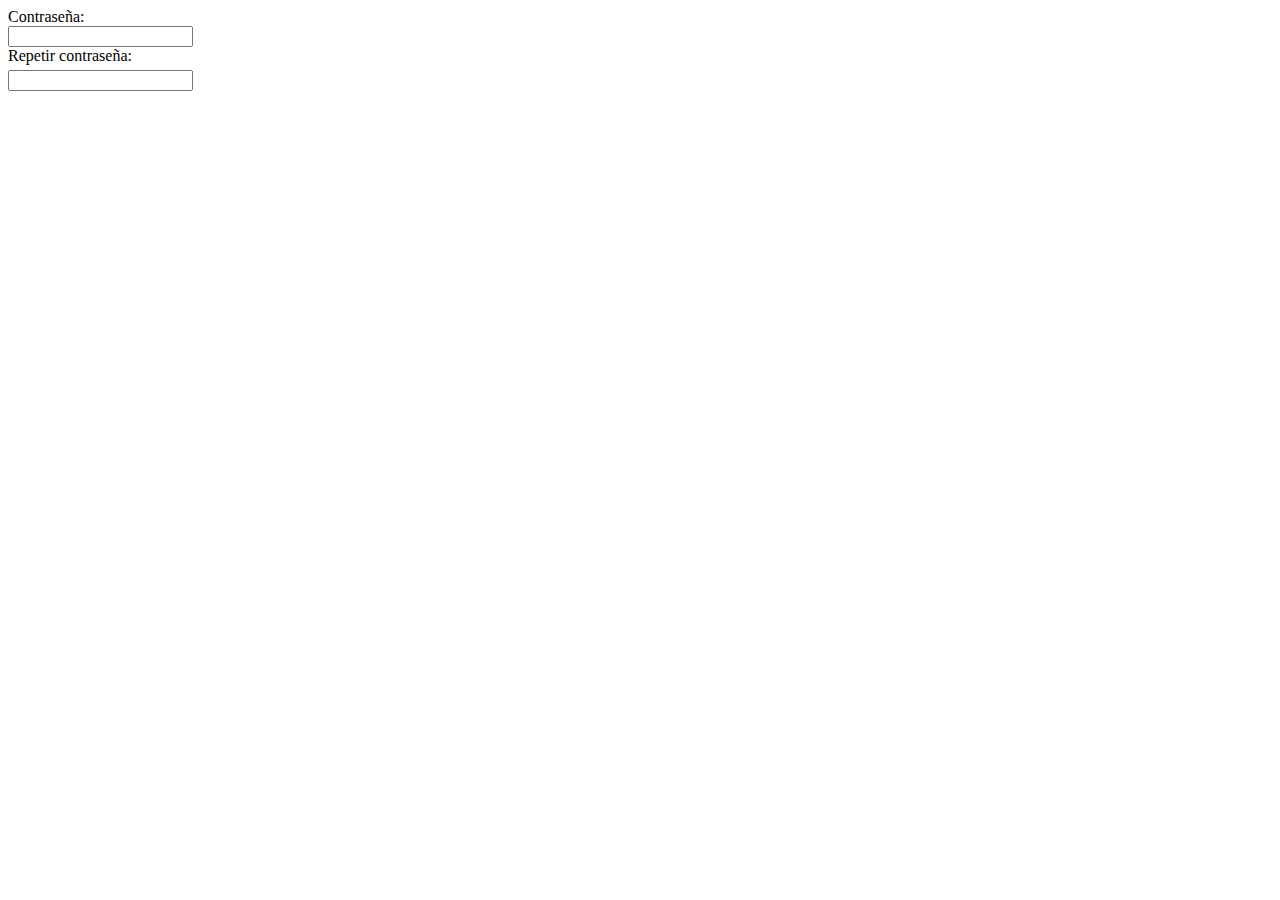
<file: Verificación de contraseñas/index.html>
<DOCTYPE html>
<html>
	<head>
		<meta charset="utf-8">
		<link rel="stylesheet" href="style.css">
		<script src="http://code.jquery.com/jquery-2.1.4.min.js"></script>
		<script src="script.js"></script>
		<title>Con texto</title>
	</head>
	<body>
		<!-- Password Verification -->
		<label for="pass1">Contraseña:</label>
			<input type="password" id="pass1" value="">
			<div id="error1"></div>
		<label for="pass2">Repetir contraseña:</label>
			<input type="password" id="pass2" value="">
		<!-- Error Text -->
		<div id="error2"></div>
	</body>
</html>
</file>
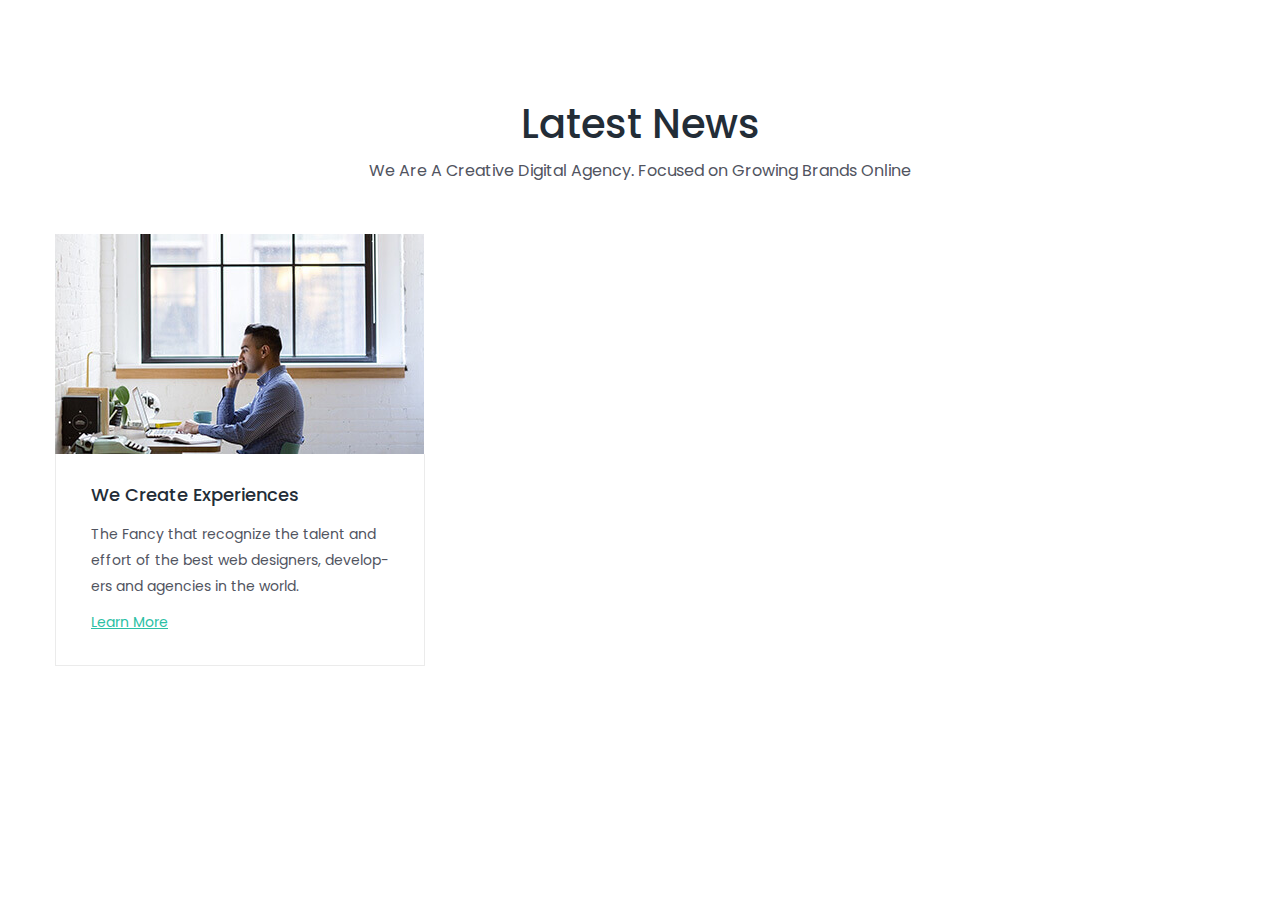
<file: Carta.html>
<html>
         <head>
        <meta charset="utf-8">
        <meta http-equiv="X-UA-Compatible" content="IE=edge">
        <meta name="viewport" content="width=device-width, initial-scale=1">

        <link rel="icon" href="img/fav-icon.png" type="image/x-icon" />
        <!-- The above 3 meta tags *must* come first in the head; any other head content must come *after* these tags -->
        <title>Fancy</title>

        <!-- Icon css link -->
        <link href="css/font-awesome.min.css" rel="stylesheet">
        <link href="vendors/elegant-icon/style.css" rel="stylesheet">
        <link href="vendors/themify-icon/themify-icons.css" rel="stylesheet">
        <!-- Bootstrap -->
        <link href="css/bootstrap.min.css" rel="stylesheet">

        <!-- Rev slider css -->
        <link href="vendors/revolution/css/settings.css" rel="stylesheet">
        <link href="vendors/revolution/css/layers.css" rel="stylesheet">
        <link href="vendors/revolution/css/navigation.css" rel="stylesheet">
        <link href="vendors/animate-css/animate.css" rel="stylesheet">

        <!-- Extra plugin css -->
        <link href="vendors/owl-carousel/owl.carousel.min.css" rel="stylesheet">

        <link href="css/style.css" rel="stylesheet">
        <link href="css/responsive.css" rel="stylesheet">

        <!-- HTML5 shim and Respond.js for IE8 support of HTML5 elements and media queries -->
        <!-- WARNING: Respond.js doesn't work if you view the page via file:// -->
        <!--[if lt IE 9]>
        <script src="https://oss.maxcdn.com/html5shiv/3.7.3/html5shiv.min.js"></script>
        <script src="https://oss.maxcdn.com/respond/1.4.2/respond.min.js"></script>
        <![endif]-->
        <link rel="stylesheet" href="css/CSS.css">
    </head>
       <body>
        <section class="latest_news_area p_100">
            <div class="container">
                <div class="b_center_title">
                    <h2>Latest News</h2>
                    <p>We Are A Creative Digital Agency. Focused on Growing Brands Online</p>
                </div>
                <div class="l_news_inner">
                    <div class="row">
                        <div class="col-lg-4 col-md-6">
                            <div class="l_news_item">
                                <div class="l_news_img"><a href="#"><img class="img-fluid" src="img/blog/l-news/l-news-1.jpg" alt=""></a></div>
                                <div class="l_news_content">
                                    <a href="#"><h4>We Create Experiences</h4></a>
                                    <p>The Fancy that recognize the talent and effort of the best web designers, develop-ers and agencies in the world.</p>
                                    <a class="more_btn" href="#">Learn More</a>
                                </div>
                            </div>
                        </div>

                    </div>
                </div>
            </div>
        </section>
             <!-- jQuery (necessary for Bootstrap's JavaScript plugins) -->
        <script src="js/jquery-3.2.1.min.js"></script>
        <!-- Include all compiled plugins (below), or include individual files as needed -->
        <script src="js/popper.min.js"></script>
        <script src="js/bootstrap.min.js"></script>
        <!-- Rev slider js -->
        <script src="vendors/revolution/js/jquery.themepunch.tools.min.js"></script>
        <script src="vendors/revolution/js/jquery.themepunch.revolution.min.js"></script>
        <script src="vendors/revolution/js/extensions/revolution.extension.actions.min.js"></script>
        <script src="vendors/revolution/js/extensions/revolution.extension.video.min.js"></script>
        <script src="vendors/revolution/js/extensions/revolution.extension.slideanims.min.js"></script>
        <script src="vendors/revolution/js/extensions/revolution.extension.layeranimation.min.js"></script>
        <script src="vendors/revolution/js/extensions/revolution.extension.navigation.min.js"></script>
        <script src="vendors/revolution/js/extensions/revolution.extension.slideanims.min.js"></script>
        <!-- Extra plugin css -->
        <script src="vendors/counterup/jquery.waypoints.min.js"></script>
        <script src="vendors/counterup/jquery.counterup.min.js"></script>
        <script src="vendors/counterup/apear.js"></script>
        <script src="vendors/counterup/countto.js"></script>
        <script src="vendors/owl-carousel/owl.carousel.min.js"></script>
        <script src="vendors/parallaxer/jquery.parallax-1.1.3.js"></script>
        <!--Tweets-->
        <script src="vendors/tweet/tweetie.min.js"></script>
        <script src="vendors/tweet/script.js"></script>

        <script src="js/theme.js"></script>
        </body>
        </html>
</file>
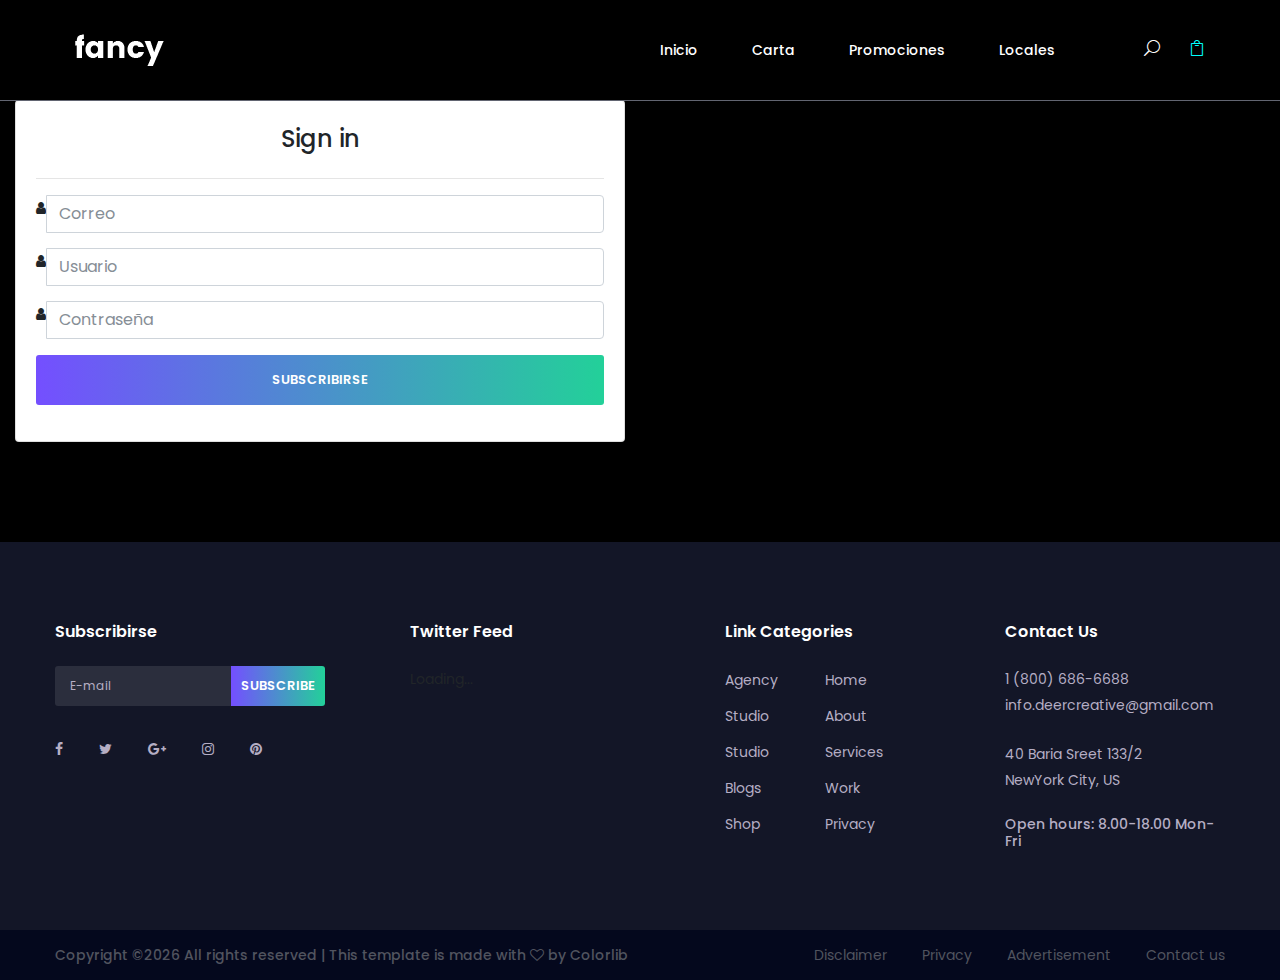
<file: CreateUser.html>
<!DOCTYPE html>
<html lang="en">
    <head>
        <meta charset="utf-8">
        <meta http-equiv="X-UA-Compatible" content="IE=edge">
        <meta name="viewport" content="width=device-width, initial-scale=1">

        <link rel="icon" href="img/fav-icon.png" type="image/x-icon" />
        <!-- The above 3 meta tags *must* come first in the head; any other head content must come *after* these tags -->
        <title>Fancy</title>

        <!-- Icon css link -->
        <link href="css/font-awesome.min.css" rel="stylesheet">
        <link href="vendors/elegant-icon/style.css" rel="stylesheet">
        <link href="vendors/themify-icon/themify-icons.css" rel="stylesheet">
        <!-- Bootstrap -->
        <link href="css/bootstrap.min.css" rel="stylesheet">

        <!-- Rev slider css -->
        <link href="vendors/revolution/css/settings.css" rel="stylesheet">
        <link href="vendors/revolution/css/layers.css" rel="stylesheet">
        <link href="vendors/revolution/css/navigation.css" rel="stylesheet">
        <link href="vendors/animate-css/animate.css" rel="stylesheet">

        <!-- Extra plugin css -->
        <link href="vendors/owl-carousel/owl.carousel.min.css" rel="stylesheet">

        <link href="css/style.css" rel="stylesheet">
        <link href="css/responsive.css" rel="stylesheet">

        <!-- HTML5 shim and Respond.js for IE8 support of HTML5 elements and media queries -->
        <!-- WARNING: Respond.js doesn't work if you view the page via file:// -->
        <!--[if lt IE 9]>
        <script src="https://oss.maxcdn.com/html5shiv/3.7.3/html5shiv.min.js"></script>
        <script src="https://oss.maxcdn.com/respond/1.4.2/respond.min.js"></script>
        <![endif]-->
    </head>
    <body>

        <!--================Search Area =================-->
        <section class="search_area">
            <div class="search_inner">
                <input type="text" placeholder="Enter Your Search...">
                <i class="ti-close"></i>
            </div>
        </section>
        <!--================End Search Area =================-->

        <!--================Header Menu Area =================-->
        <header class="main_menu_area">
            <nav class="navbar navbar-expand-lg navbar-light bg-light">
                <a class="navbar-brand" href="#"><img src="img/logo.png" alt=""></a>
                <button class="navbar-toggler" type="button" data-toggle="collapse" data-target="#navbarSupportedContent" aria-controls="navbarSupportedContent" aria-expanded="false" aria-label="Toggle navigation">
                    <span class="navbar-toggler-icon"></span>
                </button>

                <div class="collapse navbar-collapse" id="navbarSupportedContent">
                    <ul class="navbar-nav mr-auto">
                        <li class="nav-item"><a class="nav-link" href="index.html">Inicio</a></li>
                        <li class="nav-item"><a class="nav-link" href="#">Carta</a></li>
                        <li class="nav-item"><a  href="static.html">Promociones</a></li>
                        <li class="nav-item"><a class="nav-link" href="#">Locales</a></li>
                      
                    </ul>
                    <ul class="navbar-nav justify-content-end">
                        <li><a href="#"><i class="icon_search"></i></a></li>
                        <li><a href="#"><i class="icon_bag_alt" style="color:aqua"></i></a></li>
                    </ul>
                </div>
            </nav>
        </header>
        <!--================End Header Menu Area =================-->

        <!--================Banner Area =================-->
        
        <!--================End Banner Area =================-->

        <!--================Static Area =================-->
        <section class="static_area" style="background:black">
            <div class="container-fluid" style="background:black">
                <div class="static_inner">
                    <div class="row">
                        <div class="col-6" >
                            <div class="card">
                                <article class="card-body">
                                    <h4 class="card-title text-center mb-4 mt-1">Sign in</h4>
                                     <hr>
                                              
                                        <form>
                                            <div class="form-group">
                                                <div class="input-group">
                                                    <div class="input-group-prepend">
                                                        <span class="input-group-text"> <i class="fa fa-user"></i> </span>
                                                     </div>
                                                    <input name="correo" class="form-control" placeholder="Correo" type="email">
                                                </div> <!-- input-group.// -->
                                                <div class="input-group" style="margin-top:15px">
                                                        <div class="input-group-prepend">
                                                            <span class="input-group-text"> <i class="fa fa-user"></i> </span>
                                                         </div>
                                                        <input name="usuario" class="form-control" placeholder="Usuario" type="text">
                                                    </div>
                                                    <div class="input-group" style="margin-top:15px">
                                                            <div class="input-group-prepend">
                                                                <span class="input-group-text"> <i class="fa fa-user"></i> </span>
                                                             </div>
                                                            <input name="password" class="form-control" placeholder="Contraseña" type="password">
                                                        </div> <!-- input-group.// --> <!-- input-group.// -->
                                            </div> <!-- form-group// -->
                                      
                                            <div class="form-group">
                                                <button type="submit" class="btn btn-secondary submit_btn btn-block" style="height:50px"> Subscribirse  </button>
                                            </div> <!-- form-group// -->
                                            
                                                
                                                       
                                                    
                                        </form>
                                </div> <!-- card.// -->
                                            
                                    </aside> <!-- col.// -->
                            </div> <!-- row.// -->
                        </div>
                       
                         
                                
                            </div>
                        </div>
                    </div>
                </div>
            </div>
        </section>
        <!--================End Static Area =================-->

        <!--================Footer Area =================-->
        <footer class="footer_area">
            <div class="footer_widgets_area">
                <div class="container">
                    <div class="f_widgets_inner row">
                        <div class="col-lg-3 col-md-6">
                            <aside class="f_widget subscribe_widget">
                                <div class="f_w_title">
                                    <h3>Subscribirse</h3>
                                </div>
                                <div class="input-group">
                                    <input type="email" class="form-control" placeholder="E-mail" aria-label="E-mail">
                                    <span class="input-group-btn">
                                        <button class="btn btn-secondary submit_btn" type="button">Subscribe</button>
                                    </span>
                                </div>
                                <ul>
                                    <li><a href="#"><i class="fa fa-facebook"></i></a></li>
                                    <li><a href="#"><i class="fa fa-twitter"></i></a></li>
                                    <li><a href="#"><i class="fa fa-google-plus"></i></a></li>
                                    <li><a href="#"><i class="fa fa-instagram"></i></a></li>
                                    <li><a href="#"><i class="fa fa-pinterest"></i></a></li>
                                </ul>
                            </aside>
                        </div>
                        <div class="col-lg-3 col-md-6">
                            <aside class="f_widget twitter_widget">
                                <div class="f_w_title">
                                    <h3>Twitter Feed</h3>
                                </div>
                                <div class="tweets_feed"></div>
                            </aside>
                        </div>
                        <div class="col-lg-3 col-md-6">
                            <aside class="f_widget categories_widget">
                                <div class="f_w_title">
                                    <h3>Link Categories</h3>
                                </div>
                                <ul>
                                    <li><a href="#"><i class="fa fa-angle-double-right" aria-hidden="true"></i>Agency</a></li>
                                    <li><a href="#"><i class="fa fa-angle-double-right" aria-hidden="true"></i>Studio</a></li>
                                    <li><a href="#"><i class="fa fa-angle-double-right" aria-hidden="true"></i>Studio</a></li>
                                    <li><a href="#"><i class="fa fa-angle-double-right" aria-hidden="true"></i>Blogs</a></li>
                                    <li><a href="#"><i class="fa fa-angle-double-right" aria-hidden="true"></i>Shop</a></li>
                                </ul>
                                <ul>
                                    <li><a href="#"><i class="fa fa-angle-double-right" aria-hidden="true"></i>Home</a></li>
                                    <li><a href="#"><i class="fa fa-angle-double-right" aria-hidden="true"></i>About</a></li>
                                    <li><a href="#"><i class="fa fa-angle-double-right" aria-hidden="true"></i>Services</a></li>
                                    <li><a href="#"><i class="fa fa-angle-double-right" aria-hidden="true"></i>Work</a></li>
                                    <li><a href="#"><i class="fa fa-angle-double-right" aria-hidden="true"></i>Privacy</a></li>
                                </ul>
                            </aside>
                        </div>
                        <div class="col-lg-3 col-md-6">
                            <aside class="f_widget contact_widget">
                                <div class="f_w_title">
                                    <h3>Contact Us</h3>
                                </div>
                                <a href="#">1 (800) 686-6688</a>
                                <a href="#">info.deercreative@gmail.com</a>
                                <p>40 Baria Sreet 133/2 <br />NewYork City, US</p>
                                <h6>Open hours: 8.00-18.00 Mon-Fri</h6>
                            </aside>
                        </div>
                    </div>
                </div>
            </div>
            <div class="copy_right_area">
                <div class="container">
                    <div class="float-md-left">
                        <h5>Copyright &copy;<script>document.write(new Date().getFullYear());</script> All rights reserved | This template is made with <i class="fa fa-heart-o" aria-hidden="true"></i> by <a href="https://colorlib.com" target="_blank">Colorlib</a></h5>
                    </div>
                    <div class="float-md-right">
                        <ul class="nav">
                            <li class="nav-item">
                                <a class="nav-link active" href="#">Disclaimer</a>
                            </li>
                            <li class="nav-item">
                                <a class="nav-link" href="#">Privacy</a>
                            </li>
                            <li class="nav-item">
                                <a class="nav-link" href="#">Advertisement</a>
                            </li>
                            <li class="nav-item">
                                <a class="nav-link" href="#">Contact us</a>
                            </li>
                        </ul>
                    </div>
                </div>
            </div>
        </footer>
        <!--================End Footer Area =================-->




        <!-- jQuery (necessary for Bootstrap's JavaScript plugins) -->
        <script src="js/jquery-3.2.1.min.js"></script>
        <!-- Include all compiled plugins (below), or include individual files as needed -->
        <script src="js/popper.min.js"></script>
        <script src="js/bootstrap.min.js"></script>
        <!-- Rev slider js -->
        <script src="vendors/revolution/js/jquery.themepunch.tools.min.js"></script>
        <script src="vendors/revolution/js/jquery.themepunch.revolution.min.js"></script>
        <script src="vendors/revolution/js/extensions/revolution.extension.actions.min.js"></script>
        <script src="vendors/revolution/js/extensions/revolution.extension.video.min.js"></script>
        <script src="vendors/revolution/js/extensions/revolution.extension.slideanims.min.js"></script>
        <script src="vendors/revolution/js/extensions/revolution.extension.layeranimation.min.js"></script>
        <script src="vendors/revolution/js/extensions/revolution.extension.navigation.min.js"></script>
        <script src="vendors/revolution/js/extensions/revolution.extension.slideanims.min.js"></script>
        <!-- Extra plugin css -->
        <script src="vendors/counterup/jquery.waypoints.min.js"></script>
        <script src="vendors/counterup/jquery.counterup.min.js"></script>
        <script src="vendors/counterup/apear.js"></script>
        <script src="vendors/counterup/countto.js"></script>
        <script src="vendors/owl-carousel/owl.carousel.min.js"></script>
        <script src="vendors/parallaxer/jquery.parallax-1.1.3.js"></script>
        <!--Tweets-->
        <script src="vendors/tweet/tweetie.min.js"></script>
        <script src="vendors/tweet/script.js"></script>

        <script src="js/theme.js"></script>
    </body>
</html>
</file>
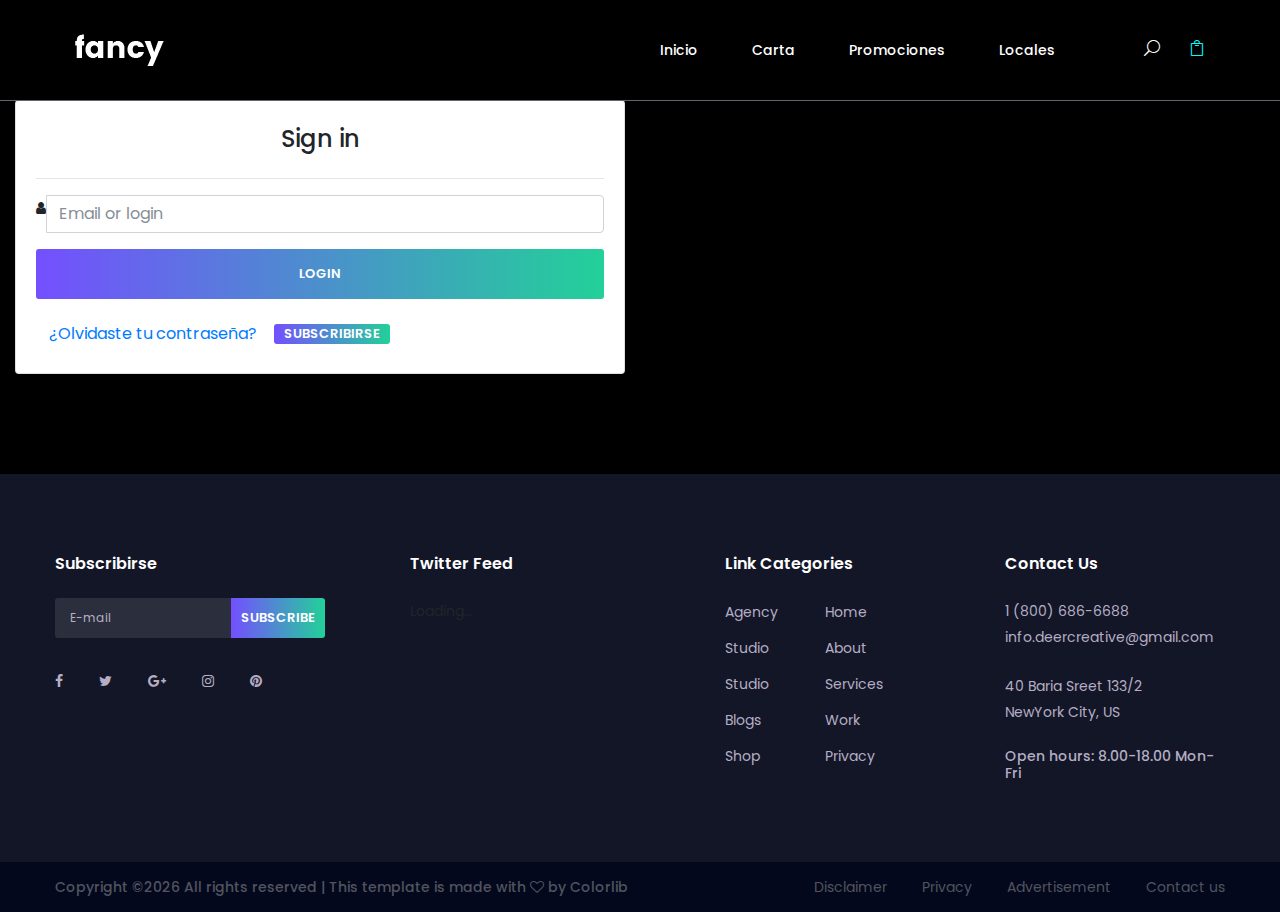
<file: Login.html>
<!DOCTYPE html>
<html lang="en">
    <head>
        <meta charset="utf-8">
        <meta http-equiv="X-UA-Compatible" content="IE=edge">
        <meta name="viewport" content="width=device-width, initial-scale=1">

        <link rel="icon" href="img/fav-icon.png" type="image/x-icon" />
        <!-- The above 3 meta tags *must* come first in the head; any other head content must come *after* these tags -->
        <title>Fancy</title>

        <!-- Icon css link -->
        <link href="css/font-awesome.min.css" rel="stylesheet">
        <link href="vendors/elegant-icon/style.css" rel="stylesheet">
        <link href="vendors/themify-icon/themify-icons.css" rel="stylesheet">
        <!-- Bootstrap -->
        <link href="css/bootstrap.min.css" rel="stylesheet">

        <!-- Rev slider css -->
        <link href="vendors/revolution/css/settings.css" rel="stylesheet">
        <link href="vendors/revolution/css/layers.css" rel="stylesheet">
        <link href="vendors/revolution/css/navigation.css" rel="stylesheet">
        <link href="vendors/animate-css/animate.css" rel="stylesheet">

        <!-- Extra plugin css -->
        <link href="vendors/owl-carousel/owl.carousel.min.css" rel="stylesheet">

        <link href="css/style.css" rel="stylesheet">
        <link href="css/responsive.css" rel="stylesheet">

        <!-- HTML5 shim and Respond.js for IE8 support of HTML5 elements and media queries -->
        <!-- WARNING: Respond.js doesn't work if you view the page via file:// -->
        <!--[if lt IE 9]>
        <script src="https://oss.maxcdn.com/html5shiv/3.7.3/html5shiv.min.js"></script>
        <script src="https://oss.maxcdn.com/respond/1.4.2/respond.min.js"></script>
        <![endif]-->
    </head>
    <body>

        <!--================Search Area =================-->
        <section class="search_area">
            <div class="search_inner">
                <input type="text" placeholder="Enter Your Search...">
                <i class="ti-close"></i>
            </div>
        </section>
        <!--================End Search Area =================-->

        <!--================Header Menu Area =================-->
        <header class="main_menu_area">
            <nav class="navbar navbar-expand-lg navbar-light bg-light">
                <a class="navbar-brand" href="#"><img src="img/logo.png" alt=""></a>
                <button class="navbar-toggler" type="button" data-toggle="collapse" data-target="#navbarSupportedContent" aria-controls="navbarSupportedContent" aria-expanded="false" aria-label="Toggle navigation">
                    <span class="navbar-toggler-icon"></span>
                </button>

                <div class="collapse navbar-collapse" id="navbarSupportedContent">
                    <ul class="navbar-nav mr-auto">
                        <li class="nav-item"><a class="nav-link" href="index.html">Inicio</a></li>
                        <li class="nav-item"><a class="nav-link" href="#">Carta</a></li>
                        <li class="nav-item"><a  href="static.html">Promociones</a></li>
                        <li class="nav-item"><a class="nav-link" href="#">Locales</a></li>
                      
                    </ul>
                    <ul class="navbar-nav justify-content-end">
                        <li><a href="#"><i class="icon_search"></i></a></li>
                        <li><a href="#"><i class="icon_bag_alt" style="color:aqua"></i></a></li>
                    </ul>
                </div>
            </nav>
        </header>
        <!--================End Header Menu Area =================-->

        <!--================Banner Area =================-->
        
        <!--================End Banner Area =================-->

        <!--================Static Area =================-->
        <section class="static_area" style="background:black">
            <div class="container-fluid" style="background:black">
                <div class="static_inner">
                    <div class="row">
                        <div class="col-6" >
                            <div class="card">
                                <article class="card-body">
                                    <h4 class="card-title text-center mb-4 mt-1">Sign in</h4>
                                     <hr>
                                              
                                        <form>
                                            <div class="form-group">
                                                <div class="input-group">
                                                    <div class="input-group-prepend">
                                                        <span class="input-group-text"> <i class="fa fa-user"></i> </span>
                                                     </div>
                                                    <input name="" class="form-control" placeholder="Email or login" type="email">
                                                </div> <!-- input-group.// -->
                                            </div> <!-- form-group// -->
                                      
                                            <div class="form-group">
                                                <button type="submit" class="btn btn-secondary submit_btn btn-block" style="height:50px"> Login  </button>
                                            </div> <!-- form-group// -->
                                                <p ><a href="#" class="btn">¿Olvidaste tu contraseña?</a> <a href="CreateUser.html" class="btn btn-secondary submit_btn" >Subscribirse </a></p>
                                                
                                                       
                                                    
                                        </form>
                                </div> <!-- card.// -->
                                            
                                    </aside> <!-- col.// -->
                            </div> <!-- row.// -->
                        </div>
                       
                         
                                
                            </div>
                        </div>
                    </div>
                </div>
            </div>
        </section>
        <!--================End Static Area =================-->

        <!--================Footer Area =================-->
        <footer class="footer_area">
            <div class="footer_widgets_area">
                <div class="container">
                    <div class="f_widgets_inner row">
                        <div class="col-lg-3 col-md-6">
                            <aside class="f_widget subscribe_widget">
                                <div class="f_w_title">
                                    <h3>Subscribirse</h3>
                                </div>
                                <div class="input-group">
                                    <input type="email" class="form-control" placeholder="E-mail" aria-label="E-mail">
                                    <span class="input-group-btn">
                                        <button class="btn btn-secondary submit_btn" type="button">Subscribe</button>
                                    </span>
                                </div>
                                <ul>
                                    <li><a href="#"><i class="fa fa-facebook"></i></a></li>
                                    <li><a href="#"><i class="fa fa-twitter"></i></a></li>
                                    <li><a href="#"><i class="fa fa-google-plus"></i></a></li>
                                    <li><a href="#"><i class="fa fa-instagram"></i></a></li>
                                    <li><a href="#"><i class="fa fa-pinterest"></i></a></li>
                                </ul>
                            </aside>
                        </div>
                        <div class="col-lg-3 col-md-6">
                            <aside class="f_widget twitter_widget">
                                <div class="f_w_title">
                                    <h3>Twitter Feed</h3>
                                </div>
                                <div class="tweets_feed"></div>
                            </aside>
                        </div>
                        <div class="col-lg-3 col-md-6">
                            <aside class="f_widget categories_widget">
                                <div class="f_w_title">
                                    <h3>Link Categories</h3>
                                </div>
                                <ul>
                                    <li><a href="#"><i class="fa fa-angle-double-right" aria-hidden="true"></i>Agency</a></li>
                                    <li><a href="#"><i class="fa fa-angle-double-right" aria-hidden="true"></i>Studio</a></li>
                                    <li><a href="#"><i class="fa fa-angle-double-right" aria-hidden="true"></i>Studio</a></li>
                                    <li><a href="#"><i class="fa fa-angle-double-right" aria-hidden="true"></i>Blogs</a></li>
                                    <li><a href="#"><i class="fa fa-angle-double-right" aria-hidden="true"></i>Shop</a></li>
                                </ul>
                                <ul>
                                    <li><a href="#"><i class="fa fa-angle-double-right" aria-hidden="true"></i>Home</a></li>
                                    <li><a href="#"><i class="fa fa-angle-double-right" aria-hidden="true"></i>About</a></li>
                                    <li><a href="#"><i class="fa fa-angle-double-right" aria-hidden="true"></i>Services</a></li>
                                    <li><a href="#"><i class="fa fa-angle-double-right" aria-hidden="true"></i>Work</a></li>
                                    <li><a href="#"><i class="fa fa-angle-double-right" aria-hidden="true"></i>Privacy</a></li>
                                </ul>
                            </aside>
                        </div>
                        <div class="col-lg-3 col-md-6">
                            <aside class="f_widget contact_widget">
                                <div class="f_w_title">
                                    <h3>Contact Us</h3>
                                </div>
                                <a href="#">1 (800) 686-6688</a>
                                <a href="#">info.deercreative@gmail.com</a>
                                <p>40 Baria Sreet 133/2 <br />NewYork City, US</p>
                                <h6>Open hours: 8.00-18.00 Mon-Fri</h6>
                            </aside>
                        </div>
                    </div>
                </div>
            </div>
            <div class="copy_right_area">
                <div class="container">
                    <div class="float-md-left">
                        <h5>Copyright &copy;<script>document.write(new Date().getFullYear());</script> All rights reserved | This template is made with <i class="fa fa-heart-o" aria-hidden="true"></i> by <a href="https://colorlib.com" target="_blank">Colorlib</a></h5>
                    </div>
                    <div class="float-md-right">
                        <ul class="nav">
                            <li class="nav-item">
                                <a class="nav-link active" href="#">Disclaimer</a>
                            </li>
                            <li class="nav-item">
                                <a class="nav-link" href="#">Privacy</a>
                            </li>
                            <li class="nav-item">
                                <a class="nav-link" href="#">Advertisement</a>
                            </li>
                            <li class="nav-item">
                                <a class="nav-link" href="#">Contact us</a>
                            </li>
                        </ul>
                    </div>
                </div>
            </div>
        </footer>
        <!--================End Footer Area =================-->




        <!-- jQuery (necessary for Bootstrap's JavaScript plugins) -->
        <script src="js/jquery-3.2.1.min.js"></script>
        <!-- Include all compiled plugins (below), or include individual files as needed -->
        <script src="js/popper.min.js"></script>
        <script src="js/bootstrap.min.js"></script>
        <!-- Rev slider js -->
        <script src="vendors/revolution/js/jquery.themepunch.tools.min.js"></script>
        <script src="vendors/revolution/js/jquery.themepunch.revolution.min.js"></script>
        <script src="vendors/revolution/js/extensions/revolution.extension.actions.min.js"></script>
        <script src="vendors/revolution/js/extensions/revolution.extension.video.min.js"></script>
        <script src="vendors/revolution/js/extensions/revolution.extension.slideanims.min.js"></script>
        <script src="vendors/revolution/js/extensions/revolution.extension.layeranimation.min.js"></script>
        <script src="vendors/revolution/js/extensions/revolution.extension.navigation.min.js"></script>
        <script src="vendors/revolution/js/extensions/revolution.extension.slideanims.min.js"></script>
        <!-- Extra plugin css -->
        <script src="vendors/counterup/jquery.waypoints.min.js"></script>
        <script src="vendors/counterup/jquery.counterup.min.js"></script>
        <script src="vendors/counterup/apear.js"></script>
        <script src="vendors/counterup/countto.js"></script>
        <script src="vendors/owl-carousel/owl.carousel.min.js"></script>
        <script src="vendors/parallaxer/jquery.parallax-1.1.3.js"></script>
        <!--Tweets-->
        <script src="vendors/tweet/tweetie.min.js"></script>
        <script src="vendors/tweet/script.js"></script>

        <script src="js/theme.js"></script>
    </body>
</html>
</file>
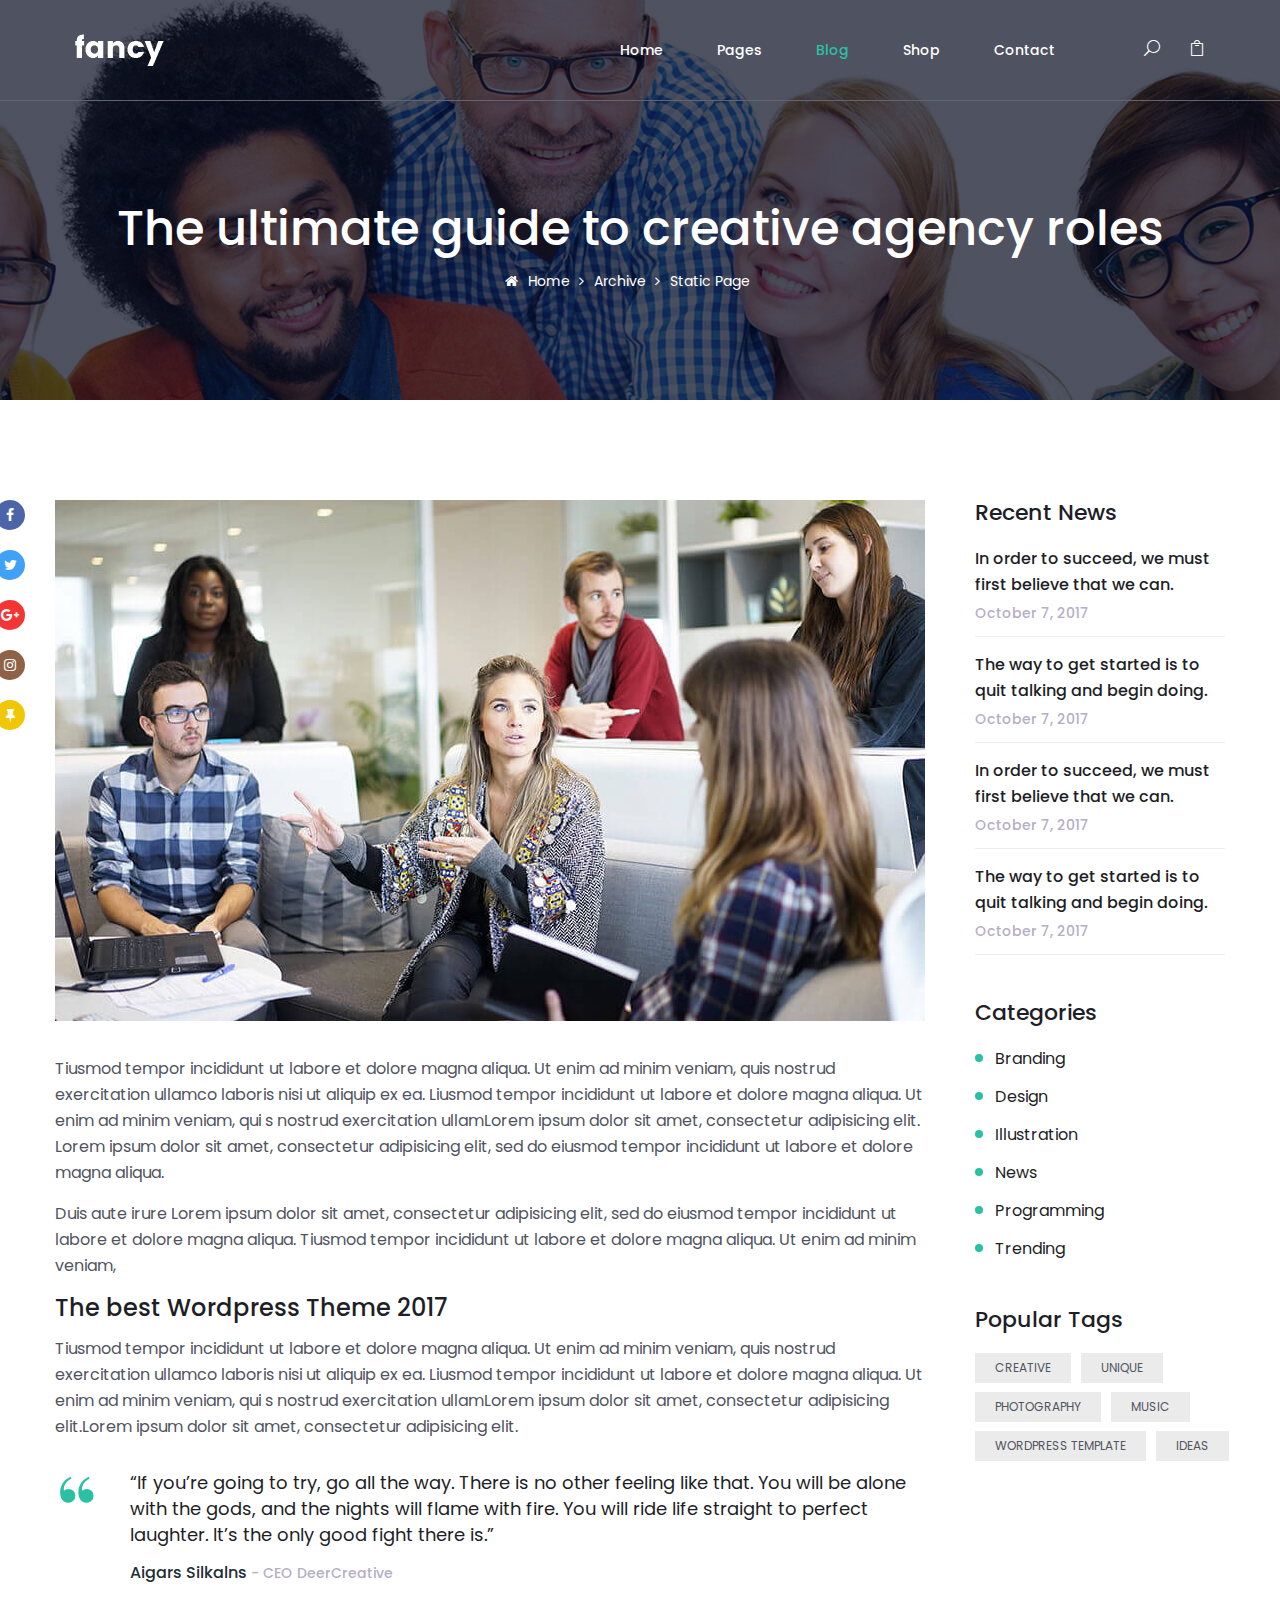
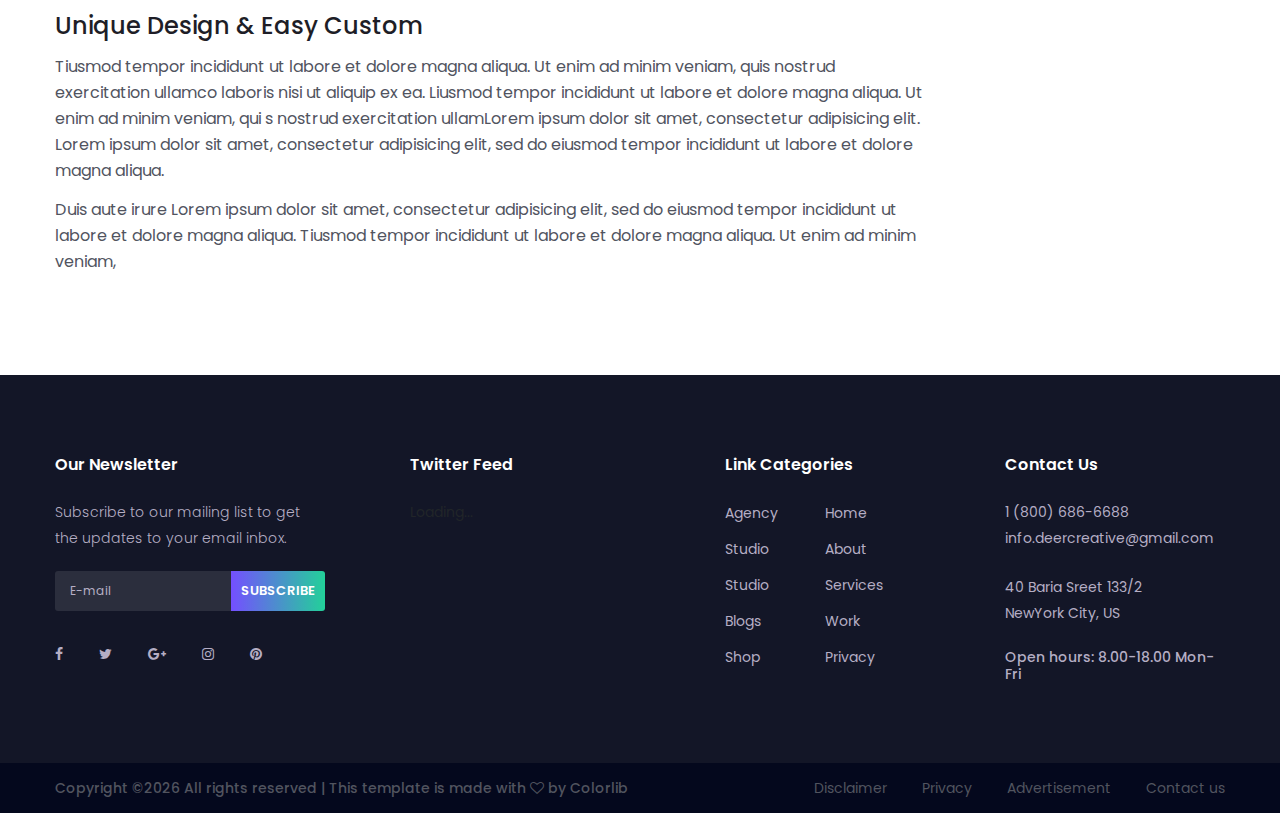
<file: static.html>
<!DOCTYPE html>
<html lang="en">
    <head>
        <meta charset="utf-8">
        <meta http-equiv="X-UA-Compatible" content="IE=edge">
        <meta name="viewport" content="width=device-width, initial-scale=1">

        <link rel="icon" href="img/fav-icon.png" type="image/x-icon" />
        <!-- The above 3 meta tags *must* come first in the head; any other head content must come *after* these tags -->
        <title>Fancy</title>

        <!-- Icon css link -->
        <link href="css/font-awesome.min.css" rel="stylesheet">
        <link href="vendors/elegant-icon/style.css" rel="stylesheet">
        <link href="vendors/themify-icon/themify-icons.css" rel="stylesheet">
        <!-- Bootstrap -->
        <link href="css/bootstrap.min.css" rel="stylesheet">

        <!-- Rev slider css -->
        <link href="vendors/revolution/css/settings.css" rel="stylesheet">
        <link href="vendors/revolution/css/layers.css" rel="stylesheet">
        <link href="vendors/revolution/css/navigation.css" rel="stylesheet">
        <link href="vendors/animate-css/animate.css" rel="stylesheet">

        <!-- Extra plugin css -->
        <link href="vendors/owl-carousel/owl.carousel.min.css" rel="stylesheet">

        <link href="css/style.css" rel="stylesheet">
        <link href="css/responsive.css" rel="stylesheet">

        <!-- HTML5 shim and Respond.js for IE8 support of HTML5 elements and media queries -->
        <!-- WARNING: Respond.js doesn't work if you view the page via file:// -->
        <!--[if lt IE 9]>
        <script src="https://oss.maxcdn.com/html5shiv/3.7.3/html5shiv.min.js"></script>
        <script src="https://oss.maxcdn.com/respond/1.4.2/respond.min.js"></script>
        <![endif]-->
    </head>
    <body>

        <!--================Search Area =================-->
        <section class="search_area">
            <div class="search_inner">
                <input type="text" placeholder="Enter Your Search...">
                <i class="ti-close"></i>
            </div>
        </section>
        <!--================End Search Area =================-->

        <!--================Header Menu Area =================-->
        <header class="main_menu_area">
            <nav class="navbar navbar-expand-lg navbar-light bg-light">
                <a class="navbar-brand" href="#"><img src="img/logo.png" alt=""></a>
                <button class="navbar-toggler" type="button" data-toggle="collapse" data-target="#navbarSupportedContent" aria-controls="navbarSupportedContent" aria-expanded="false" aria-label="Toggle navigation">
                    <span class="navbar-toggler-icon"></span>
                </button>

                <div class="collapse navbar-collapse" id="navbarSupportedContent">
                    <ul class="navbar-nav mr-auto">
                        <li class="nav-item"><a class="nav-link" href="index.html">Home</a></li>
                        <li class="nav-item"><a class="nav-link" href="#">Pages</a></li>
                        <li class="nav-item active"><a  href="static.html">Blog</a></li>
                        <li class="nav-item"><a class="nav-link" href="#">Shop</a></li>
                        <li class="nav-item"><a class="nav-link" href="contact-us.html">Contact</a></li>
                    </ul>
                    <ul class="navbar-nav justify-content-end">
                        <li><a href="#"><i class="icon_search"></i></a></li>
                        <li><a href="#"><i class="icon_bag_alt"></i></a></li>
                    </ul>
                </div>
            </nav>
        </header>
        <!--================End Header Menu Area =================-->

        <!--================Banner Area =================-->
        <section class="banner_area">
            <div class="container">
                <div class="banner_text_inner">
                    <h4>The ultimate guide to creative agency roles</h4>
                    <ul>
                        <li><a href="index.html"><i class="fa fa-home" aria-hidden="true"></i>Home</a></li>
                        <li><a href="#"><i class="fa fa-angle-right" aria-hidden="true"></i>Archive</a></li>
                        <li><a href="static.html"><i class="fa fa-angle-right" aria-hidden="true"></i>Static Page</a></li>
                    </ul>
                </div>
            </div>
        </section>
        <!--================End Banner Area =================-->

        <!--================Static Area =================-->
        <section class="static_area">
            <div class="container">
                <div class="static_inner">
                    <div class="row">
                        <div class="col-lg-9">
                            <div class="static_main_content">
                                <div class="static_social">
                                    <ul>
                                        <li><a href="#"><i class="fa fa-facebook"></i></a></li>
                                        <li><a href="#"><i class="fa fa-twitter"></i></a></li>
                                        <li><a href="#"><i class="fa fa-google-plus"></i></a></li>
                                        <li><a href="#"><i class="fa fa-instagram"></i></a></li>
                                        <li><a href="#"><i class="fa fa-thumb-tack" aria-hidden="true"></i></a></li>
                                    </ul>
                                </div>
                                <div class="static_img">
                                    <img class="img-fluid" src="img/static-1.jpg" alt="">
                                </div>
                                <div class="static_text">
                                    <p>Tiusmod tempor incididunt ut labore et dolore magna aliqua. Ut enim ad minim veniam, quis nostrud exercitation ullamco laboris nisi ut aliquip ex ea. Liusmod tempor incididunt ut labore et dolore magna aliqua. Ut enim ad minim veniam, qui s nostrud exercitation ullamLorem ipsum dolor sit amet, consectetur adipisicing elit. Lorem ipsum dolor sit amet, consectetur adipisicing elit, sed do eiusmod tempor incididunt ut labore et dolore magna aliqua.</p>
                                    <p>Duis aute irure Lorem ipsum dolor sit amet, consectetur adipisicing elit, sed do eiusmod tempor incididunt ut labore et dolore magna aliqua. Tiusmod tempor incididunt ut labore et dolore magna aliqua. Ut enim ad minim veniam,</p>
                                </div>
                                <div class="static_text2">
                                    <h3>The best Wordpress Theme 2017</h3>
                                    <p>Tiusmod tempor incididunt ut labore et dolore magna aliqua. Ut enim ad minim veniam, quis nostrud exercitation ullamco laboris nisi ut aliquip ex ea. Liusmod tempor incididunt ut labore et dolore magna aliqua. Ut enim ad minim veniam, qui s nostrud exercitation ullamLorem ipsum dolor sit amet, consectetur adipisicing elit.Lorem ipsum dolor sit amet, consectetur adipisicing elit.</p>
                                </div>
                                <div class="media">
                                    <div class="d-flex">
                                        <h6>“</h6>
                                    </div>
                                    <div class="media-body">
                                        <p>“If you’re going to try, go all the way. There is no other feeling like that. You will be alone with the gods, and the nights will flame with fire. You will ride life straight to perfect laughter. It’s the only good fight there is.” </p>
                                        <h5><a href="#">Aigars Silkalns</a> - CEO DeerCreative</h5>
                                    </div>
                                </div>
                                <div class="static_text2">
                                    <h3>Unique Design & Easy Custom</h3>
                                    <p>Tiusmod tempor incididunt ut labore et dolore magna aliqua. Ut enim ad minim veniam, quis nostrud exercitation ullamco laboris nisi ut aliquip ex ea. Liusmod tempor incididunt ut labore et dolore magna aliqua. Ut enim ad minim veniam, qui s nostrud exercitation ullamLorem ipsum dolor sit amet, consectetur adipisicing elit. Lorem ipsum dolor sit amet, consectetur adipisicing elit, sed do eiusmod tempor incididunt ut labore et dolore magna aliqua.</p>
                                    <p>Duis aute irure Lorem ipsum dolor sit amet, consectetur adipisicing elit, sed do eiusmod tempor incididunt ut labore et dolore magna aliqua. Tiusmod tempor incididunt ut labore et dolore magna aliqua. Ut enim ad minim veniam,</p>
                                </div>
                            </div>
                        </div>
                        <div class="col-lg-3">
                            <div class="right_sidebar_area">
                                <aside class="right_widget r_news_widget">
                                    <div class="r_w_title">
                                        <h3>Recent News</h3>
                                    </div>
                                    <div class="news_inner">
                                        <div class="news_item">
                                            <a href="#"><h4>In order to succeed, we must first believe that we can.</h4></a>
                                            <a href="#"><h6>October 7, 2017</h6></a>
                                        </div>
                                        <div class="news_item">
                                            <a href="#"><h4>The way to get started is to quit talking and begin doing.</h4></a>
                                            <a href="#"><h6>October 7, 2017</h6></a>
                                        </div>
                                        <div class="news_item">
                                            <a href="#"><h4>In order to succeed, we must first believe that we can.</h4></a>
                                            <a href="#"><h6>October 7, 2017</h6></a>
                                        </div>
                                        <div class="news_item">
                                            <a href="#"><h4>The way to get started is to quit talking and begin doing.</h4></a>
                                            <a href="#"><h6>October 7, 2017</h6></a>
                                        </div>
                                    </div>
                                </aside>
                                <aside class="right_widget r_cat_widget">
                                    <div class="r_w_title">
                                        <h3>Categories</h3>
                                    </div>
                                    <ul>
                                        <li><a href="#">Branding</a></li>
                                        <li><a href="#">Design</a></li>
                                        <li><a href="#">Illustration</a></li>
                                        <li><a href="#">News</a></li>
                                        <li><a href="#">Programming</a></li>
                                        <li><a href="#">Trending</a></li>
                                    </ul>
                                </aside>
                                <aside class="right_widget r_tag_widget">
                                    <div class="r_w_title">
                                        <h3>Popular Tags</h3>
                                    </div>
                                    <ul>
                                        <li><a href="#">Creative</a></li>
                                        <li><a href="#">Unique</a></li>
                                        <li><a href="#">Photography</a></li>
                                        <li><a href="#">Music</a></li>
                                        <li><a href="#">Wordpress Template</a></li>
                                        <li><a href="#">Ideas</a></li>
                                    </ul>
                                </aside>
                            </div>
                        </div>
                    </div>
                </div>
            </div>
        </section>
        <!--================End Static Area =================-->

        <!--================Footer Area =================-->
        <footer class="footer_area">
            <div class="footer_widgets_area">
                <div class="container">
                    <div class="f_widgets_inner row">
                        <div class="col-lg-3 col-md-6">
                            <aside class="f_widget subscribe_widget">
                                <div class="f_w_title">
                                    <h3>Our Newsletter</h3>
                                </div>
                                <p>Subscribe to our mailing list to get the updates to your email inbox.</p>
                                <div class="input-group">
                                    <input type="email" class="form-control" placeholder="E-mail" aria-label="E-mail">
                                    <span class="input-group-btn">
                                        <button class="btn btn-secondary submit_btn" type="button">Subscribe</button>
                                    </span>
                                </div>
                                <ul>
                                    <li><a href="#"><i class="fa fa-facebook"></i></a></li>
                                    <li><a href="#"><i class="fa fa-twitter"></i></a></li>
                                    <li><a href="#"><i class="fa fa-google-plus"></i></a></li>
                                    <li><a href="#"><i class="fa fa-instagram"></i></a></li>
                                    <li><a href="#"><i class="fa fa-pinterest"></i></a></li>
                                </ul>
                            </aside>
                        </div>
                        <div class="col-lg-3 col-md-6">
                            <aside class="f_widget twitter_widget">
                                <div class="f_w_title">
                                    <h3>Twitter Feed</h3>
                                </div>
                                <div class="tweets_feed"></div>
                            </aside>
                        </div>
                        <div class="col-lg-3 col-md-6">
                            <aside class="f_widget categories_widget">
                                <div class="f_w_title">
                                    <h3>Link Categories</h3>
                                </div>
                                <ul>
                                    <li><a href="#"><i class="fa fa-angle-double-right" aria-hidden="true"></i>Agency</a></li>
                                    <li><a href="#"><i class="fa fa-angle-double-right" aria-hidden="true"></i>Studio</a></li>
                                    <li><a href="#"><i class="fa fa-angle-double-right" aria-hidden="true"></i>Studio</a></li>
                                    <li><a href="#"><i class="fa fa-angle-double-right" aria-hidden="true"></i>Blogs</a></li>
                                    <li><a href="#"><i class="fa fa-angle-double-right" aria-hidden="true"></i>Shop</a></li>
                                </ul>
                                <ul>
                                    <li><a href="#"><i class="fa fa-angle-double-right" aria-hidden="true"></i>Home</a></li>
                                    <li><a href="#"><i class="fa fa-angle-double-right" aria-hidden="true"></i>About</a></li>
                                    <li><a href="#"><i class="fa fa-angle-double-right" aria-hidden="true"></i>Services</a></li>
                                    <li><a href="#"><i class="fa fa-angle-double-right" aria-hidden="true"></i>Work</a></li>
                                    <li><a href="#"><i class="fa fa-angle-double-right" aria-hidden="true"></i>Privacy</a></li>
                                </ul>
                            </aside>
                        </div>
                        <div class="col-lg-3 col-md-6">
                            <aside class="f_widget contact_widget">
                                <div class="f_w_title">
                                    <h3>Contact Us</h3>
                                </div>
                                <a href="#">1 (800) 686-6688</a>
                                <a href="#">info.deercreative@gmail.com</a>
                                <p>40 Baria Sreet 133/2 <br />NewYork City, US</p>
                                <h6>Open hours: 8.00-18.00 Mon-Fri</h6>
                            </aside>
                        </div>
                    </div>
                </div>
            </div>
            <div class="copy_right_area">
                <div class="container">
                    <div class="float-md-left">
                        <h5>Copyright &copy;<script>document.write(new Date().getFullYear());</script> All rights reserved | This template is made with <i class="fa fa-heart-o" aria-hidden="true"></i> by <a href="https://colorlib.com" target="_blank">Colorlib</a></h5>
                    </div>
                    <div class="float-md-right">
                        <ul class="nav">
                            <li class="nav-item">
                                <a class="nav-link active" href="#">Disclaimer</a>
                            </li>
                            <li class="nav-item">
                                <a class="nav-link" href="#">Privacy</a>
                            </li>
                            <li class="nav-item">
                                <a class="nav-link" href="#">Advertisement</a>
                            </li>
                            <li class="nav-item">
                                <a class="nav-link" href="#">Contact us</a>
                            </li>
                        </ul>
                    </div>
                </div>
            </div>
        </footer>
        <!--================End Footer Area =================-->




        <!-- jQuery (necessary for Bootstrap's JavaScript plugins) -->
        <script src="js/jquery-3.2.1.min.js"></script>
        <!-- Include all compiled plugins (below), or include individual files as needed -->
        <script src="js/popper.min.js"></script>
        <script src="js/bootstrap.min.js"></script>
        <!-- Rev slider js -->
        <script src="vendors/revolution/js/jquery.themepunch.tools.min.js"></script>
        <script src="vendors/revolution/js/jquery.themepunch.revolution.min.js"></script>
        <script src="vendors/revolution/js/extensions/revolution.extension.actions.min.js"></script>
        <script src="vendors/revolution/js/extensions/revolution.extension.video.min.js"></script>
        <script src="vendors/revolution/js/extensions/revolution.extension.slideanims.min.js"></script>
        <script src="vendors/revolution/js/extensions/revolution.extension.layeranimation.min.js"></script>
        <script src="vendors/revolution/js/extensions/revolution.extension.navigation.min.js"></script>
        <script src="vendors/revolution/js/extensions/revolution.extension.slideanims.min.js"></script>
        <!-- Extra plugin css -->
        <script src="vendors/counterup/jquery.waypoints.min.js"></script>
        <script src="vendors/counterup/jquery.counterup.min.js"></script>
        <script src="vendors/counterup/apear.js"></script>
        <script src="vendors/counterup/countto.js"></script>
        <script src="vendors/owl-carousel/owl.carousel.min.js"></script>
        <script src="vendors/parallaxer/jquery.parallax-1.1.3.js"></script>
        <!--Tweets-->
        <script src="vendors/tweet/tweetie.min.js"></script>
        <script src="vendors/tweet/script.js"></script>

        <script src="js/theme.js"></script>
    </body>
</html>
</file>
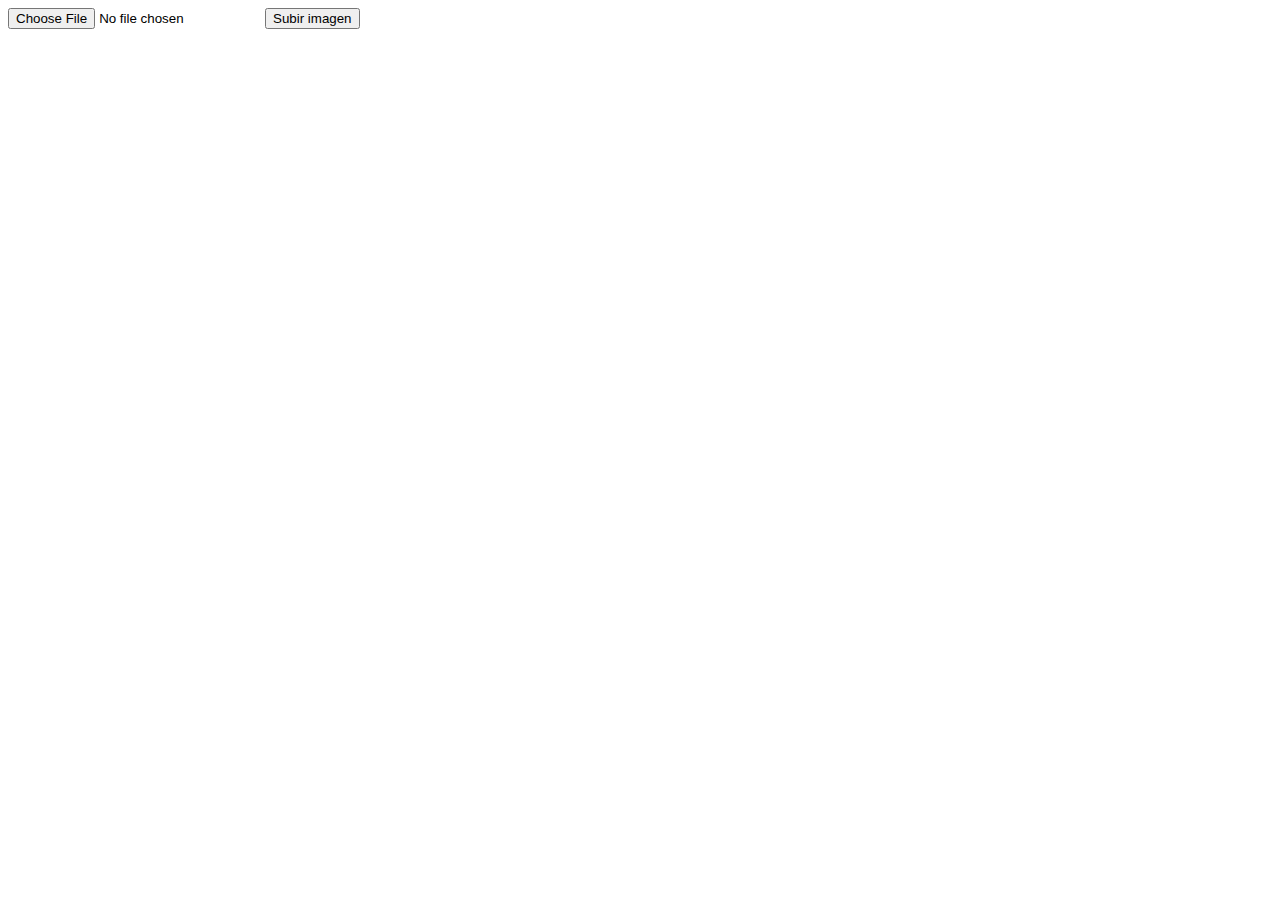
<file: CLASE16/upload.html>
<!DOCTYPE html>
<html>
<head>
	<!-- proyecto/upload.html -->
	<title>Subida de imagenes al servidor ...</title>
</head>
<body>
	<!-- input type : file -->
	<!-- text, number, color, file -->
	<!-- si queremos enviar archivos multimedia al servidor (imagenes, videos, etc) -->
	<form method="post" action="upload.php" enctype="multipart/form-data">
		<!-- multipart/form-data permite al servidor recibir archivos multimedia -->
		<input type="file" name="imagen" class="">
		<button type="submit">Subir imagen</button>
		<!-- guardar la ruta
			blob
		 -->

		<!-- la imagen que subamos la vamos a mandar a upload.php -->
	</form>
</body>
</html>
</file>
<file: Verificación de contraseñas/style.css>
label {
	display: block;
}

div#error2 {
	height: 20px;
	width: 20px;
	display: inline-block;
	position: relative;
	top: 5px;
}
</file>
<file: vendors/elegant-icon/style.css>
@font-face {
	font-family: 'ElegantIcons';
	src:url('fonts/ElegantIcons.eot');
	src:url('fonts/ElegantIcons.eot?#iefix') format('embedded-opentype'),
		url('fonts/ElegantIcons.woff') format('woff'),
		url('fonts/ElegantIcons.ttf') format('truetype'),
		url('fonts/ElegantIcons.svg#ElegantIcons') format('svg');
	font-weight: normal;
	font-style: normal;
}

/* Use the following CSS code if you want to use data attributes for inserting your icons */
[data-icon]:before {
	font-family: 'ElegantIcons';
	content: attr(data-icon);
	speak: none;
	font-weight: normal;
	font-variant: normal;
	text-transform: none;
	line-height: 1;
	-webkit-font-smoothing: antialiased;
	-moz-osx-font-smoothing: grayscale;
}

/* Use the following CSS code if you want to have a class per icon */
/*
Instead of a list of all class selectors,
you can use the generic selector below, but it's slower:
[class*="your-class-prefix"] {
*/
.arrow_up, .arrow_down, .arrow_left, .arrow_right, .arrow_left-up, .arrow_right-up, .arrow_right-down, .arrow_left-down, .arrow-up-down, .arrow_up-down_alt, .arrow_left-right_alt, .arrow_left-right, .arrow_expand_alt2, .arrow_expand_alt, .arrow_condense, .arrow_expand, .arrow_move, .arrow_carrot-up, .arrow_carrot-down, .arrow_carrot-left, .arrow_carrot-right, .arrow_carrot-2up, .arrow_carrot-2down, .arrow_carrot-2left, .arrow_carrot-2right, .arrow_carrot-up_alt2, .arrow_carrot-down_alt2, .arrow_carrot-left_alt2, .arrow_carrot-right_alt2, .arrow_carrot-2up_alt2, .arrow_carrot-2down_alt2, .arrow_carrot-2left_alt2, .arrow_carrot-2right_alt2, .arrow_triangle-up, .arrow_triangle-down, .arrow_triangle-left, .arrow_triangle-right, .arrow_triangle-up_alt2, .arrow_triangle-down_alt2, .arrow_triangle-left_alt2, .arrow_triangle-right_alt2, .arrow_back, .icon_minus-06, .icon_plus, .icon_close, .icon_check, .icon_minus_alt2, .icon_plus_alt2, .icon_close_alt2, .icon_check_alt2, .icon_zoom-out_alt, .icon_zoom-in_alt, .icon_search, .icon_box-empty, .icon_box-selected, .icon_minus-box, .icon_plus-box, .icon_box-checked, .icon_circle-empty, .icon_circle-slelected, .icon_stop_alt2, .icon_stop, .icon_pause_alt2, .icon_pause, .icon_menu, .icon_menu-square_alt2, .icon_menu-circle_alt2, .icon_ul, .icon_ol, .icon_adjust-horiz, .icon_adjust-vert, .icon_document_alt, .icon_documents_alt, .icon_pencil, .icon_pencil-edit_alt, .icon_pencil-edit, .icon_folder-alt, .icon_folder-open_alt, .icon_folder-add_alt, .icon_info_alt, .icon_error-oct_alt, .icon_error-circle_alt, .icon_error-triangle_alt, .icon_question_alt2, .icon_question, .icon_comment_alt, .icon_chat_alt, .icon_vol-mute_alt, .icon_volume-low_alt, .icon_volume-high_alt, .icon_quotations, .icon_quotations_alt2, .icon_clock_alt, .icon_lock_alt, .icon_lock-open_alt, .icon_key_alt, .icon_cloud_alt, .icon_cloud-upload_alt, .icon_cloud-download_alt, .icon_image, .icon_images, .icon_lightbulb_alt, .icon_gift_alt, .icon_house_alt, .icon_genius, .icon_mobile, .icon_tablet, .icon_laptop, .icon_desktop, .icon_camera_alt, .icon_mail_alt, .icon_cone_alt, .icon_ribbon_alt, .icon_bag_alt, .icon_creditcard, .icon_cart_alt, .icon_paperclip, .icon_tag_alt, .icon_tags_alt, .icon_trash_alt, .icon_cursor_alt, .icon_mic_alt, .icon_compass_alt, .icon_pin_alt, .icon_pushpin_alt, .icon_map_alt, .icon_drawer_alt, .icon_toolbox_alt, .icon_book_alt, .icon_calendar, .icon_film, .icon_table, .icon_contacts_alt, .icon_headphones, .icon_lifesaver, .icon_piechart, .icon_refresh, .icon_link_alt, .icon_link, .icon_loading, .icon_blocked, .icon_archive_alt, .icon_heart_alt, .icon_star_alt, .icon_star-half_alt, .icon_star, .icon_star-half, .icon_tools, .icon_tool, .icon_cog, .icon_cogs, .arrow_up_alt, .arrow_down_alt, .arrow_left_alt, .arrow_right_alt, .arrow_left-up_alt, .arrow_right-up_alt, .arrow_right-down_alt, .arrow_left-down_alt, .arrow_condense_alt, .arrow_expand_alt3, .arrow_carrot_up_alt, .arrow_carrot-down_alt, .arrow_carrot-left_alt, .arrow_carrot-right_alt, .arrow_carrot-2up_alt, .arrow_carrot-2dwnn_alt, .arrow_carrot-2left_alt, .arrow_carrot-2right_alt, .arrow_triangle-up_alt, .arrow_triangle-down_alt, .arrow_triangle-left_alt, .arrow_triangle-right_alt, .icon_minus_alt, .icon_plus_alt, .icon_close_alt, .icon_check_alt, .icon_zoom-out, .icon_zoom-in, .icon_stop_alt, .icon_menu-square_alt, .icon_menu-circle_alt, .icon_document, .icon_documents, .icon_pencil_alt, .icon_folder, .icon_folder-open, .icon_folder-add, .icon_folder_upload, .icon_folder_download, .icon_info, .icon_error-circle, .icon_error-oct, .icon_error-triangle, .icon_question_alt, .icon_comment, .icon_chat, .icon_vol-mute, .icon_volume-low, .icon_volume-high, .icon_quotations_alt, .icon_clock, .icon_lock, .icon_lock-open, .icon_key, .icon_cloud, .icon_cloud-upload, .icon_cloud-download, .icon_lightbulb, .icon_gift, .icon_house, .icon_camera, .icon_mail, .icon_cone, .icon_ribbon, .icon_bag, .icon_cart, .icon_tag, .icon_tags, .icon_trash, .icon_cursor, .icon_mic, .icon_compass, .icon_pin, .icon_pushpin, .icon_map, .icon_drawer, .icon_toolbox, .icon_book, .icon_contacts, .icon_archive, .icon_heart, .icon_profile, .icon_group, .icon_grid-2x2, .icon_grid-3x3, .icon_music, .icon_pause_alt, .icon_phone, .icon_upload, .icon_download, .social_facebook, .social_twitter, .social_pinterest, .social_googleplus, .social_tumblr, .social_tumbleupon, .social_wordpress, .social_instagram, .social_dribbble, .social_vimeo, .social_linkedin, .social_rss, .social_deviantart, .social_share, .social_myspace, .social_skype, .social_youtube, .social_picassa, .social_googledrive, .social_flickr, .social_blogger, .social_spotify, .social_delicious, .social_facebook_circle, .social_twitter_circle, .social_pinterest_circle, .social_googleplus_circle, .social_tumblr_circle, .social_stumbleupon_circle, .social_wordpress_circle, .social_instagram_circle, .social_dribbble_circle, .social_vimeo_circle, .social_linkedin_circle, .social_rss_circle, .social_deviantart_circle, .social_share_circle, .social_myspace_circle, .social_skype_circle, .social_youtube_circle, .social_picassa_circle, .social_googledrive_alt2, .social_flickr_circle, .social_blogger_circle, .social_spotify_circle, .social_delicious_circle, .social_facebook_square, .social_twitter_square, .social_pinterest_square, .social_googleplus_square, .social_tumblr_square, .social_stumbleupon_square, .social_wordpress_square, .social_instagram_square, .social_dribbble_square, .social_vimeo_square, .social_linkedin_square, .social_rss_square, .social_deviantart_square, .social_share_square, .social_myspace_square, .social_skype_square, .social_youtube_square, .social_picassa_square, .social_googledrive_square, .social_flickr_square, .social_blogger_square, .social_spotify_square, .social_delicious_square, .icon_printer, .icon_calulator, .icon_building, .icon_floppy, .icon_drive, .icon_search-2, .icon_id, .icon_id-2, .icon_puzzle, .icon_like, .icon_dislike, .icon_mug, .icon_currency, .icon_wallet, .icon_pens, .icon_easel, .icon_flowchart, .icon_datareport, .icon_briefcase, .icon_shield, .icon_percent, .icon_globe, .icon_globe-2, .icon_target, .icon_hourglass, .icon_balance, .icon_rook, .icon_printer-alt, .icon_calculator_alt, .icon_building_alt, .icon_floppy_alt, .icon_drive_alt, .icon_search_alt, .icon_id_alt, .icon_id-2_alt, .icon_puzzle_alt, .icon_like_alt, .icon_dislike_alt, .icon_mug_alt, .icon_currency_alt, .icon_wallet_alt, .icon_pens_alt, .icon_easel_alt, .icon_flowchart_alt, .icon_datareport_alt, .icon_briefcase_alt, .icon_shield_alt, .icon_percent_alt, .icon_globe_alt, .icon_clipboard {
	font-family: 'ElegantIcons';
	speak: none;
	font-style: normal;
	font-weight: normal;
	font-variant: normal;
	text-transform: none;
	line-height: 1;
	-webkit-font-smoothing: antialiased;
}
.arrow_up:before {
	content: "\21";
}
.arrow_down:before {
	content: "\22";
}
.arrow_left:before {
	content: "\23";
}
.arrow_right:before {
	content: "\24";
}
.arrow_left-up:before {
	content: "\25";
}
.arrow_right-up:before {
	content: "\26";
}
.arrow_right-down:before {
	content: "\27";
}
.arrow_left-down:before {
	content: "\28";
}
.arrow-up-down:before {
	content: "\29";
}
.arrow_up-down_alt:before {
	content: "\2a";
}
.arrow_left-right_alt:before {
	content: "\2b";
}
.arrow_left-right:before {
	content: "\2c";
}
.arrow_expand_alt2:before {
	content: "\2d";
}
.arrow_expand_alt:before {
	content: "\2e";
}
.arrow_condense:before {
	content: "\2f";
}
.arrow_expand:before {
	content: "\30";
}
.arrow_move:before {
	content: "\31";
}
.arrow_carrot-up:before {
	content: "\32";
}
.arrow_carrot-down:before {
	content: "\33";
}
.arrow_carrot-left:before {
	content: "\34";
}
.arrow_carrot-right:before {
	content: "\35";
}
.arrow_carrot-2up:before {
	content: "\36";
}
.arrow_carrot-2down:before {
	content: "\37";
}
.arrow_carrot-2left:before {
	content: "\38";
}
.arrow_carrot-2right:before {
	content: "\39";
}
.arrow_carrot-up_alt2:before {
	content: "\3a";
}
.arrow_carrot-down_alt2:before {
	content: "\3b";
}
.arrow_carrot-left_alt2:before {
	content: "\3c";
}
.arrow_carrot-right_alt2:before {
	content: "\3d";
}
.arrow_carrot-2up_alt2:before {
	content: "\3e";
}
.arrow_carrot-2down_alt2:before {
	content: "\3f";
}
.arrow_carrot-2left_alt2:before {
	content: "\40";
}
.arrow_carrot-2right_alt2:before {
	content: "\41";
}
.arrow_triangle-up:before {
	content: "\42";
}
.arrow_triangle-down:before {
	content: "\43";
}
.arrow_triangle-left:before {
	content: "\44";
}
.arrow_triangle-right:before {
	content: "\45";
}
.arrow_triangle-up_alt2:before {
	content: "\46";
}
.arrow_triangle-down_alt2:before {
	content: "\47";
}
.arrow_triangle-left_alt2:before {
	content: "\48";
}
.arrow_triangle-right_alt2:before {
	content: "\49";
}
.arrow_back:before {
	content: "\4a";
}
.icon_minus-06:before {
	content: "\4b";
}
.icon_plus:before {
	content: "\4c";
}
.icon_close:before {
	content: "\4d";
}
.icon_check:before {
	content: "\4e";
}
.icon_minus_alt2:before {
	content: "\4f";
}
.icon_plus_alt2:before {
	content: "\50";
}
.icon_close_alt2:before {
	content: "\51";
}
.icon_check_alt2:before {
	content: "\52";
}
.icon_zoom-out_alt:before {
	content: "\53";
}
.icon_zoom-in_alt:before {
	content: "\54";
}
.icon_search:before {
	content: "\55";
}
.icon_box-empty:before {
	content: "\56";
}
.icon_box-selected:before {
	content: "\57";
}
.icon_minus-box:before {
	content: "\58";
}
.icon_plus-box:before {
	content: "\59";
}
.icon_box-checked:before {
	content: "\5a";
}
.icon_circle-empty:before {
	content: "\5b";
}
.icon_circle-slelected:before {
	content: "\5c";
}
.icon_stop_alt2:before {
	content: "\5d";
}
.icon_stop:before {
	content: "\5e";
}
.icon_pause_alt2:before {
	content: "\5f";
}
.icon_pause:before {
	content: "\60";
}
.icon_menu:before {
	content: "\61";
}
.icon_menu-square_alt2:before {
	content: "\62";
}
.icon_menu-circle_alt2:before {
	content: "\63";
}
.icon_ul:before {
	content: "\64";
}
.icon_ol:before {
	content: "\65";
}
.icon_adjust-horiz:before {
	content: "\66";
}
.icon_adjust-vert:before {
	content: "\67";
}
.icon_document_alt:before {
	content: "\68";
}
.icon_documents_alt:before {
	content: "\69";
}
.icon_pencil:before {
	content: "\6a";
}
.icon_pencil-edit_alt:before {
	content: "\6b";
}
.icon_pencil-edit:before {
	content: "\6c";
}
.icon_folder-alt:before {
	content: "\6d";
}
.icon_folder-open_alt:before {
	content: "\6e";
}
.icon_folder-add_alt:before {
	content: "\6f";
}
.icon_info_alt:before {
	content: "\70";
}
.icon_error-oct_alt:before {
	content: "\71";
}
.icon_error-circle_alt:before {
	content: "\72";
}
.icon_error-triangle_alt:before {
	content: "\73";
}
.icon_question_alt2:before {
	content: "\74";
}
.icon_question:before {
	content: "\75";
}
.icon_comment_alt:before {
	content: "\76";
}
.icon_chat_alt:before {
	content: "\77";
}
.icon_vol-mute_alt:before {
	content: "\78";
}
.icon_volume-low_alt:before {
	content: "\79";
}
.icon_volume-high_alt:before {
	content: "\7a";
}
.icon_quotations:before {
	content: "\7b";
}
.icon_quotations_alt2:before {
	content: "\7c";
}
.icon_clock_alt:before {
	content: "\7d";
}
.icon_lock_alt:before {
	content: "\7e";
}
.icon_lock-open_alt:before {
	content: "\e000";
}
.icon_key_alt:before {
	content: "\e001";
}
.icon_cloud_alt:before {
	content: "\e002";
}
.icon_cloud-upload_alt:before {
	content: "\e003";
}
.icon_cloud-download_alt:before {
	content: "\e004";
}
.icon_image:before {
	content: "\e005";
}
.icon_images:before {
	content: "\e006";
}
.icon_lightbulb_alt:before {
	content: "\e007";
}
.icon_gift_alt:before {
	content: "\e008";
}
.icon_house_alt:before {
	content: "\e009";
}
.icon_genius:before {
	content: "\e00a";
}
.icon_mobile:before {
	content: "\e00b";
}
.icon_tablet:before {
	content: "\e00c";
}
.icon_laptop:before {
	content: "\e00d";
}
.icon_desktop:before {
	content: "\e00e";
}
.icon_camera_alt:before {
	content: "\e00f";
}
.icon_mail_alt:before {
	content: "\e010";
}
.icon_cone_alt:before {
	content: "\e011";
}
.icon_ribbon_alt:before {
	content: "\e012";
}
.icon_bag_alt:before {
	content: "\e013";
}
.icon_creditcard:before {
	content: "\e014";
}
.icon_cart_alt:before {
	content: "\e015";
}
.icon_paperclip:before {
	content: "\e016";
}
.icon_tag_alt:before {
	content: "\e017";
}
.icon_tags_alt:before {
	content: "\e018";
}
.icon_trash_alt:before {
	content: "\e019";
}
.icon_cursor_alt:before {
	content: "\e01a";
}
.icon_mic_alt:before {
	content: "\e01b";
}
.icon_compass_alt:before {
	content: "\e01c";
}
.icon_pin_alt:before {
	content: "\e01d";
}
.icon_pushpin_alt:before {
	content: "\e01e";
}
.icon_map_alt:before {
	content: "\e01f";
}
.icon_drawer_alt:before {
	content: "\e020";
}
.icon_toolbox_alt:before {
	content: "\e021";
}
.icon_book_alt:before {
	content: "\e022";
}
.icon_calendar:before {
	content: "\e023";
}
.icon_film:before {
	content: "\e024";
}
.icon_table:before {
	content: "\e025";
}
.icon_contacts_alt:before {
	content: "\e026";
}
.icon_headphones:before {
	content: "\e027";
}
.icon_lifesaver:before {
	content: "\e028";
}
.icon_piechart:before {
	content: "\e029";
}
.icon_refresh:before {
	content: "\e02a";
}
.icon_link_alt:before {
	content: "\e02b";
}
.icon_link:before {
	content: "\e02c";
}
.icon_loading:before {
	content: "\e02d";
}
.icon_blocked:before {
	content: "\e02e";
}
.icon_archive_alt:before {
	content: "\e02f";
}
.icon_heart_alt:before {
	content: "\e030";
}
.icon_star_alt:before {
	content: "\e031";
}
.icon_star-half_alt:before {
	content: "\e032";
}
.icon_star:before {
	content: "\e033";
}
.icon_star-half:before {
	content: "\e034";
}
.icon_tools:before {
	content: "\e035";
}
.icon_tool:before {
	content: "\e036";
}
.icon_cog:before {
	content: "\e037";
}
.icon_cogs:before {
	content: "\e038";
}
.arrow_up_alt:before {
	content: "\e039";
}
.arrow_down_alt:before {
	content: "\e03a";
}
.arrow_left_alt:before {
	content: "\e03b";
}
.arrow_right_alt:before {
	content: "\e03c";
}
.arrow_left-up_alt:before {
	content: "\e03d";
}
.arrow_right-up_alt:before {
	content: "\e03e";
}
.arrow_right-down_alt:before {
	content: "\e03f";
}
.arrow_left-down_alt:before {
	content: "\e040";
}
.arrow_condense_alt:before {
	content: "\e041";
}
.arrow_expand_alt3:before {
	content: "\e042";
}
.arrow_carrot_up_alt:before {
	content: "\e043";
}
.arrow_carrot-down_alt:before {
	content: "\e044";
}
.arrow_carrot-left_alt:before {
	content: "\e045";
}
.arrow_carrot-right_alt:before {
	content: "\e046";
}
.arrow_carrot-2up_alt:before {
	content: "\e047";
}
.arrow_carrot-2dwnn_alt:before {
	content: "\e048";
}
.arrow_carrot-2left_alt:before {
	content: "\e049";
}
.arrow_carrot-2right_alt:before {
	content: "\e04a";
}
.arrow_triangle-up_alt:before {
	content: "\e04b";
}
.arrow_triangle-down_alt:before {
	content: "\e04c";
}
.arrow_triangle-left_alt:before {
	content: "\e04d";
}
.arrow_triangle-right_alt:before {
	content: "\e04e";
}
.icon_minus_alt:before {
	content: "\e04f";
}
.icon_plus_alt:before {
	content: "\e050";
}
.icon_close_alt:before {
	content: "\e051";
}
.icon_check_alt:before {
	content: "\e052";
}
.icon_zoom-out:before {
	content: "\e053";
}
.icon_zoom-in:before {
	content: "\e054";
}
.icon_stop_alt:before {
	content: "\e055";
}
.icon_menu-square_alt:before {
	content: "\e056";
}
.icon_menu-circle_alt:before {
	content: "\e057";
}
.icon_document:before {
	content: "\e058";
}
.icon_documents:before {
	content: "\e059";
}
.icon_pencil_alt:before {
	content: "\e05a";
}
.icon_folder:before {
	content: "\e05b";
}
.icon_folder-open:before {
	content: "\e05c";
}
.icon_folder-add:before {
	content: "\e05d";
}
.icon_folder_upload:before {
	content: "\e05e";
}
.icon_folder_download:before {
	content: "\e05f";
}
.icon_info:before {
	content: "\e060";
}
.icon_error-circle:before {
	content: "\e061";
}
.icon_error-oct:before {
	content: "\e062";
}
.icon_error-triangle:before {
	content: "\e063";
}
.icon_question_alt:before {
	content: "\e064";
}
.icon_comment:before {
	content: "\e065";
}
.icon_chat:before {
	content: "\e066";
}
.icon_vol-mute:before {
	content: "\e067";
}
.icon_volume-low:before {
	content: "\e068";
}
.icon_volume-high:before {
	content: "\e069";
}
.icon_quotations_alt:before {
	content: "\e06a";
}
.icon_clock:before {
	content: "\e06b";
}
.icon_lock:before {
	content: "\e06c";
}
.icon_lock-open:before {
	content: "\e06d";
}
.icon_key:before {
	content: "\e06e";
}
.icon_cloud:before {
	content: "\e06f";
}
.icon_cloud-upload:before {
	content: "\e070";
}
.icon_cloud-download:before {
	content: "\e071";
}
.icon_lightbulb:before {
	content: "\e072";
}
.icon_gift:before {
	content: "\e073";
}
.icon_house:before {
	content: "\e074";
}
.icon_camera:before {
	content: "\e075";
}
.icon_mail:before {
	content: "\e076";
}
.icon_cone:before {
	content: "\e077";
}
.icon_ribbon:before {
	content: "\e078";
}
.icon_bag:before {
	content: "\e079";
}
.icon_cart:before {
	content: "\e07a";
}
.icon_tag:before {
	content: "\e07b";
}
.icon_tags:before {
	content: "\e07c";
}
.icon_trash:before {
	content: "\e07d";
}
.icon_cursor:before {
	content: "\e07e";
}
.icon_mic:before {
	content: "\e07f";
}
.icon_compass:before {
	content: "\e080";
}
.icon_pin:before {
	content: "\e081";
}
.icon_pushpin:before {
	content: "\e082";
}
.icon_map:before {
	content: "\e083";
}
.icon_drawer:before {
	content: "\e084";
}
.icon_toolbox:before {
	content: "\e085";
}
.icon_book:before {
	content: "\e086";
}
.icon_contacts:before {
	content: "\e087";
}
.icon_archive:before {
	content: "\e088";
}
.icon_heart:before {
	content: "\e089";
}
.icon_profile:before {
	content: "\e08a";
}
.icon_group:before {
	content: "\e08b";
}
.icon_grid-2x2:before {
	content: "\e08c";
}
.icon_grid-3x3:before {
	content: "\e08d";
}
.icon_music:before {
	content: "\e08e";
}
.icon_pause_alt:before {
	content: "\e08f";
}
.icon_phone:before {
	content: "\e090";
}
.icon_upload:before {
	content: "\e091";
}
.icon_download:before {
	content: "\e092";
}
.social_facebook:before {
	content: "\e093";
}
.social_twitter:before {
	content: "\e094";
}
.social_pinterest:before {
	content: "\e095";
}
.social_googleplus:before {
	content: "\e096";
}
.social_tumblr:before {
	content: "\e097";
}
.social_tumbleupon:before {
	content: "\e098";
}
.social_wordpress:before {
	content: "\e099";
}
.social_instagram:before {
	content: "\e09a";
}
.social_dribbble:before {
	content: "\e09b";
}
.social_vimeo:before {
	content: "\e09c";
}
.social_linkedin:before {
	content: "\e09d";
}
.social_rss:before {
	content: "\e09e";
}
.social_deviantart:before {
	content: "\e09f";
}
.social_share:before {
	content: "\e0a0";
}
.social_myspace:before {
	content: "\e0a1";
}
.social_skype:before {
	content: "\e0a2";
}
.social_youtube:before {
	content: "\e0a3";
}
.social_picassa:before {
	content: "\e0a4";
}
.social_googledrive:before {
	content: "\e0a5";
}
.social_flickr:before {
	content: "\e0a6";
}
.social_blogger:before {
	content: "\e0a7";
}
.social_spotify:before {
	content: "\e0a8";
}
.social_delicious:before {
	content: "\e0a9";
}
.social_facebook_circle:before {
	content: "\e0aa";
}
.social_twitter_circle:before {
	content: "\e0ab";
}
.social_pinterest_circle:before {
	content: "\e0ac";
}
.social_googleplus_circle:before {
	content: "\e0ad";
}
.social_tumblr_circle:before {
	content: "\e0ae";
}
.social_stumbleupon_circle:before {
	content: "\e0af";
}
.social_wordpress_circle:before {
	content: "\e0b0";
}
.social_instagram_circle:before {
	content: "\e0b1";
}
.social_dribbble_circle:before {
	content: "\e0b2";
}
.social_vimeo_circle:before {
	content: "\e0b3";
}
.social_linkedin_circle:before {
	content: "\e0b4";
}
.social_rss_circle:before {
	content: "\e0b5";
}
.social_deviantart_circle:before {
	content: "\e0b6";
}
.social_share_circle:before {
	content: "\e0b7";
}
.social_myspace_circle:before {
	content: "\e0b8";
}
.social_skype_circle:before {
	content: "\e0b9";
}
.social_youtube_circle:before {
	content: "\e0ba";
}
.social_picassa_circle:before {
	content: "\e0bb";
}
.social_googledrive_alt2:before {
	content: "\e0bc";
}
.social_flickr_circle:before {
	content: "\e0bd";
}
.social_blogger_circle:before {
	content: "\e0be";
}
.social_spotify_circle:before {
	content: "\e0bf";
}
.social_delicious_circle:before {
	content: "\e0c0";
}
.social_facebook_square:before {
	content: "\e0c1";
}
.social_twitter_square:before {
	content: "\e0c2";
}
.social_pinterest_square:before {
	content: "\e0c3";
}
.social_googleplus_square:before {
	content: "\e0c4";
}
.social_tumblr_square:before {
	content: "\e0c5";
}
.social_stumbleupon_square:before {
	content: "\e0c6";
}
.social_wordpress_square:before {
	content: "\e0c7";
}
.social_instagram_square:before {
	content: "\e0c8";
}
.social_dribbble_square:before {
	content: "\e0c9";
}
.social_vimeo_square:before {
	content: "\e0ca";
}
.social_linkedin_square:before {
	content: "\e0cb";
}
.social_rss_square:before {
	content: "\e0cc";
}
.social_deviantart_square:before {
	content: "\e0cd";
}
.social_share_square:before {
	content: "\e0ce";
}
.social_myspace_square:before {
	content: "\e0cf";
}
.social_skype_square:before {
	content: "\e0d0";
}
.social_youtube_square:before {
	content: "\e0d1";
}
.social_picassa_square:before {
	content: "\e0d2";
}
.social_googledrive_square:before {
	content: "\e0d3";
}
.social_flickr_square:before {
	content: "\e0d4";
}
.social_blogger_square:before {
	content: "\e0d5";
}
.social_spotify_square:before {
	content: "\e0d6";
}
.social_delicious_square:before {
	content: "\e0d7";
}
.icon_printer:before {
	content: "\e103";
}
.icon_calulator:before {
	content: "\e0ee";
}
.icon_building:before {
	content: "\e0ef";
}
.icon_floppy:before {
	content: "\e0e8";
}
.icon_drive:before {
	content: "\e0ea";
}
.icon_search-2:before {
	content: "\e101";
}
.icon_id:before {
	content: "\e107";
}
.icon_id-2:before {
	content: "\e108";
}
.icon_puzzle:before {
	content: "\e102";
}
.icon_like:before {
	content: "\e106";
}
.icon_dislike:before {
	content: "\e0eb";
}
.icon_mug:before {
	content: "\e105";
}
.icon_currency:before {
	content: "\e0ed";
}
.icon_wallet:before {
	content: "\e100";
}
.icon_pens:before {
	content: "\e104";
}
.icon_easel:before {
	content: "\e0e9";
}
.icon_flowchart:before {
	content: "\e109";
}
.icon_datareport:before {
	content: "\e0ec";
}
.icon_briefcase:before {
	content: "\e0fe";
}
.icon_shield:before {
	content: "\e0f6";
}
.icon_percent:before {
	content: "\e0fb";
}
.icon_globe:before {
	content: "\e0e2";
}
.icon_globe-2:before {
	content: "\e0e3";
}
.icon_target:before {
	content: "\e0f5";
}
.icon_hourglass:before {
	content: "\e0e1";
}
.icon_balance:before {
	content: "\e0ff";
}
.icon_rook:before {
	content: "\e0f8";
}
.icon_printer-alt:before {
	content: "\e0fa";
}
.icon_calculator_alt:before {
	content: "\e0e7";
}
.icon_building_alt:before {
	content: "\e0fd";
}
.icon_floppy_alt:before {
	content: "\e0e4";
}
.icon_drive_alt:before {
	content: "\e0e5";
}
.icon_search_alt:before {
	content: "\e0f7";
}
.icon_id_alt:before {
	content: "\e0e0";
}
.icon_id-2_alt:before {
	content: "\e0fc";
}
.icon_puzzle_alt:before {
	content: "\e0f9";
}
.icon_like_alt:before {
	content: "\e0dd";
}
.icon_dislike_alt:before {
	content: "\e0f1";
}
.icon_mug_alt:before {
	content: "\e0dc";
}
.icon_currency_alt:before {
	content: "\e0f3";
}
.icon_wallet_alt:before {
	content: "\e0d8";
}
.icon_pens_alt:before {
	content: "\e0db";
}
.icon_easel_alt:before {
	content: "\e0f0";
}
.icon_flowchart_alt:before {
	content: "\e0df";
}
.icon_datareport_alt:before {
	content: "\e0f2";
}
.icon_briefcase_alt:before {
	content: "\e0f4";
}
.icon_shield_alt:before {
	content: "\e0d9";
}
.icon_percent_alt:before {
	content: "\e0da";
}
.icon_globe_alt:before {
	content: "\e0de";
}
.icon_clipboard:before {
	content: "\e0e6";
}


	.glyph {
		float: left;
		text-align: center;
		padding: .75em;
		margin: .4em 1.5em .75em 0;
		width: 6em;
text-shadow: none;
	}
        .glyph_big {
        font-size: 128px;
        color: #59c5dc;
        float: left;
        margin-right: 20px;
        }

        .glyph div { padding-bottom: 10px;}

	.glyph input {
		font-family: consolas, monospace;
		font-size: 12px;
		width: 100%;
		text-align: center;
		border: 0;
		box-shadow: 0 0 0 1px #ccc;
		padding: .2em;
                -moz-border-radius: 5px;
                -webkit-border-radius: 5px;
	}
	.centered {
		margin-left: auto;
		margin-right: auto;
	}
	.glyph .fs1 {
		font-size: 2em;
	}
</file>
<file: vendors/themify-icon/themify-icons.css>
@font-face {
	font-family: 'themify';
	src:url('fonts/themify.eot?-fvbane');
	src:url('fonts/themify.eot?#iefix-fvbane') format('embedded-opentype'),
		url('fonts/themify.woff?-fvbane') format('woff'),
		url('fonts/themify.ttf?-fvbane') format('truetype'),
		url('fonts/themify.svg?-fvbane#themify') format('svg');
	font-weight: normal;
	font-style: normal;
}

[class^="ti-"], [class*=" ti-"] {
	font-family: 'themify';
	speak: none;
	font-style: normal;
	font-weight: normal;
	font-variant: normal;
	text-transform: none;
	line-height: 1;

	/* Better Font Rendering =========== */
	-webkit-font-smoothing: antialiased;
	-moz-osx-font-smoothing: grayscale;
}

.ti-wand:before {
	content: "\e600";
}
.ti-volume:before {
	content: "\e601";
}
.ti-user:before {
	content: "\e602";
}
.ti-unlock:before {
	content: "\e603";
}
.ti-unlink:before {
	content: "\e604";
}
.ti-trash:before {
	content: "\e605";
}
.ti-thought:before {
	content: "\e606";
}
.ti-target:before {
	content: "\e607";
}
.ti-tag:before {
	content: "\e608";
}
.ti-tablet:before {
	content: "\e609";
}
.ti-star:before {
	content: "\e60a";
}
.ti-spray:before {
	content: "\e60b";
}
.ti-signal:before {
	content: "\e60c";
}
.ti-shopping-cart:before {
	content: "\e60d";
}
.ti-shopping-cart-full:before {
	content: "\e60e";
}
.ti-settings:before {
	content: "\e60f";
}
.ti-search:before {
	content: "\e610";
}
.ti-zoom-in:before {
	content: "\e611";
}
.ti-zoom-out:before {
	content: "\e612";
}
.ti-cut:before {
	content: "\e613";
}
.ti-ruler:before {
	content: "\e614";
}
.ti-ruler-pencil:before {
	content: "\e615";
}
.ti-ruler-alt:before {
	content: "\e616";
}
.ti-bookmark:before {
	content: "\e617";
}
.ti-bookmark-alt:before {
	content: "\e618";
}
.ti-reload:before {
	content: "\e619";
}
.ti-plus:before {
	content: "\e61a";
}
.ti-pin:before {
	content: "\e61b";
}
.ti-pencil:before {
	content: "\e61c";
}
.ti-pencil-alt:before {
	content: "\e61d";
}
.ti-paint-roller:before {
	content: "\e61e";
}
.ti-paint-bucket:before {
	content: "\e61f";
}
.ti-na:before {
	content: "\e620";
}
.ti-mobile:before {
	content: "\e621";
}
.ti-minus:before {
	content: "\e622";
}
.ti-medall:before {
	content: "\e623";
}
.ti-medall-alt:before {
	content: "\e624";
}
.ti-marker:before {
	content: "\e625";
}
.ti-marker-alt:before {
	content: "\e626";
}
.ti-arrow-up:before {
	content: "\e627";
}
.ti-arrow-right:before {
	content: "\e628";
}
.ti-arrow-left:before {
	content: "\e629";
}
.ti-arrow-down:before {
	content: "\e62a";
}
.ti-lock:before {
	content: "\e62b";
}
.ti-location-arrow:before {
	content: "\e62c";
}
.ti-link:before {
	content: "\e62d";
}
.ti-layout:before {
	content: "\e62e";
}
.ti-layers:before {
	content: "\e62f";
}
.ti-layers-alt:before {
	content: "\e630";
}
.ti-key:before {
	content: "\e631";
}
.ti-import:before {
	content: "\e632";
}
.ti-image:before {
	content: "\e633";
}
.ti-heart:before {
	content: "\e634";
}
.ti-heart-broken:before {
	content: "\e635";
}
.ti-hand-stop:before {
	content: "\e636";
}
.ti-hand-open:before {
	content: "\e637";
}
.ti-hand-drag:before {
	content: "\e638";
}
.ti-folder:before {
	content: "\e639";
}
.ti-flag:before {
	content: "\e63a";
}
.ti-flag-alt:before {
	content: "\e63b";
}
.ti-flag-alt-2:before {
	content: "\e63c";
}
.ti-eye:before {
	content: "\e63d";
}
.ti-export:before {
	content: "\e63e";
}
.ti-exchange-vertical:before {
	content: "\e63f";
}
.ti-desktop:before {
	content: "\e640";
}
.ti-cup:before {
	content: "\e641";
}
.ti-crown:before {
	content: "\e642";
}
.ti-comments:before {
	content: "\e643";
}
.ti-comment:before {
	content: "\e644";
}
.ti-comment-alt:before {
	content: "\e645";
}
.ti-close:before {
	content: "\e646";
}
.ti-clip:before {
	content: "\e647";
}
.ti-angle-up:before {
	content: "\e648";
}
.ti-angle-right:before {
	content: "\e649";
}
.ti-angle-left:before {
	content: "\e64a";
}
.ti-angle-down:before {
	content: "\e64b";
}
.ti-check:before {
	content: "\e64c";
}
.ti-check-box:before {
	content: "\e64d";
}
.ti-camera:before {
	content: "\e64e";
}
.ti-announcement:before {
	content: "\e64f";
}
.ti-brush:before {
	content: "\e650";
}
.ti-briefcase:before {
	content: "\e651";
}
.ti-bolt:before {
	content: "\e652";
}
.ti-bolt-alt:before {
	content: "\e653";
}
.ti-blackboard:before {
	content: "\e654";
}
.ti-bag:before {
	content: "\e655";
}
.ti-move:before {
	content: "\e656";
}
.ti-arrows-vertical:before {
	content: "\e657";
}
.ti-arrows-horizontal:before {
	content: "\e658";
}
.ti-fullscreen:before {
	content: "\e659";
}
.ti-arrow-top-right:before {
	content: "\e65a";
}
.ti-arrow-top-left:before {
	content: "\e65b";
}
.ti-arrow-circle-up:before {
	content: "\e65c";
}
.ti-arrow-circle-right:before {
	content: "\e65d";
}
.ti-arrow-circle-left:before {
	content: "\e65e";
}
.ti-arrow-circle-down:before {
	content: "\e65f";
}
.ti-angle-double-up:before {
	content: "\e660";
}
.ti-angle-double-right:before {
	content: "\e661";
}
.ti-angle-double-left:before {
	content: "\e662";
}
.ti-angle-double-down:before {
	content: "\e663";
}
.ti-zip:before {
	content: "\e664";
}
.ti-world:before {
	content: "\e665";
}
.ti-wheelchair:before {
	content: "\e666";
}
.ti-view-list:before {
	content: "\e667";
}
.ti-view-list-alt:before {
	content: "\e668";
}
.ti-view-grid:before {
	content: "\e669";
}
.ti-uppercase:before {
	content: "\e66a";
}
.ti-upload:before {
	content: "\e66b";
}
.ti-underline:before {
	content: "\e66c";
}
.ti-truck:before {
	content: "\e66d";
}
.ti-timer:before {
	content: "\e66e";
}
.ti-ticket:before {
	content: "\e66f";
}
.ti-thumb-up:before {
	content: "\e670";
}
.ti-thumb-down:before {
	content: "\e671";
}
.ti-text:before {
	content: "\e672";
}
.ti-stats-up:before {
	content: "\e673";
}
.ti-stats-down:before {
	content: "\e674";
}
.ti-split-v:before {
	content: "\e675";
}
.ti-split-h:before {
	content: "\e676";
}
.ti-smallcap:before {
	content: "\e677";
}
.ti-shine:before {
	content: "\e678";
}
.ti-shift-right:before {
	content: "\e679";
}
.ti-shift-left:before {
	content: "\e67a";
}
.ti-shield:before {
	content: "\e67b";
}
.ti-notepad:before {
	content: "\e67c";
}
.ti-server:before {
	content: "\e67d";
}
.ti-quote-right:before {
	content: "\e67e";
}
.ti-quote-left:before {
	content: "\e67f";
}
.ti-pulse:before {
	content: "\e680";
}
.ti-printer:before {
	content: "\e681";
}
.ti-power-off:before {
	content: "\e682";
}
.ti-plug:before {
	content: "\e683";
}
.ti-pie-chart:before {
	content: "\e684";
}
.ti-paragraph:before {
	content: "\e685";
}
.ti-panel:before {
	content: "\e686";
}
.ti-package:before {
	content: "\e687";
}
.ti-music:before {
	content: "\e688";
}
.ti-music-alt:before {
	content: "\e689";
}
.ti-mouse:before {
	content: "\e68a";
}
.ti-mouse-alt:before {
	content: "\e68b";
}
.ti-money:before {
	content: "\e68c";
}
.ti-microphone:before {
	content: "\e68d";
}
.ti-menu:before {
	content: "\e68e";
}
.ti-menu-alt:before {
	content: "\e68f";
}
.ti-map:before {
	content: "\e690";
}
.ti-map-alt:before {
	content: "\e691";
}
.ti-loop:before {
	content: "\e692";
}
.ti-location-pin:before {
	content: "\e693";
}
.ti-list:before {
	content: "\e694";
}
.ti-light-bulb:before {
	content: "\e695";
}
.ti-Italic:before {
	content: "\e696";
}
.ti-info:before {
	content: "\e697";
}
.ti-infinite:before {
	content: "\e698";
}
.ti-id-badge:before {
	content: "\e699";
}
.ti-hummer:before {
	content: "\e69a";
}
.ti-home:before {
	content: "\e69b";
}
.ti-help:before {
	content: "\e69c";
}
.ti-headphone:before {
	content: "\e69d";
}
.ti-harddrives:before {
	content: "\e69e";
}
.ti-harddrive:before {
	content: "\e69f";
}
.ti-gift:before {
	content: "\e6a0";
}
.ti-game:before {
	content: "\e6a1";
}
.ti-filter:before {
	content: "\e6a2";
}
.ti-files:before {
	content: "\e6a3";
}
.ti-file:before {
	content: "\e6a4";
}
.ti-eraser:before {
	content: "\e6a5";
}
.ti-envelope:before {
	content: "\e6a6";
}
.ti-download:before {
	content: "\e6a7";
}
.ti-direction:before {
	content: "\e6a8";
}
.ti-direction-alt:before {
	content: "\e6a9";
}
.ti-dashboard:before {
	content: "\e6aa";
}
.ti-control-stop:before {
	content: "\e6ab";
}
.ti-control-shuffle:before {
	content: "\e6ac";
}
.ti-control-play:before {
	content: "\e6ad";
}
.ti-control-pause:before {
	content: "\e6ae";
}
.ti-control-forward:before {
	content: "\e6af";
}
.ti-control-backward:before {
	content: "\e6b0";
}
.ti-cloud:before {
	content: "\e6b1";
}
.ti-cloud-up:before {
	content: "\e6b2";
}
.ti-cloud-down:before {
	content: "\e6b3";
}
.ti-clipboard:before {
	content: "\e6b4";
}
.ti-car:before {
	content: "\e6b5";
}
.ti-calendar:before {
	content: "\e6b6";
}
.ti-book:before {
	content: "\e6b7";
}
.ti-bell:before {
	content: "\e6b8";
}
.ti-basketball:before {
	content: "\e6b9";
}
.ti-bar-chart:before {
	content: "\e6ba";
}
.ti-bar-chart-alt:before {
	content: "\e6bb";
}
.ti-back-right:before {
	content: "\e6bc";
}
.ti-back-left:before {
	content: "\e6bd";
}
.ti-arrows-corner:before {
	content: "\e6be";
}
.ti-archive:before {
	content: "\e6bf";
}
.ti-anchor:before {
	content: "\e6c0";
}
.ti-align-right:before {
	content: "\e6c1";
}
.ti-align-left:before {
	content: "\e6c2";
}
.ti-align-justify:before {
	content: "\e6c3";
}
.ti-align-center:before {
	content: "\e6c4";
}
.ti-alert:before {
	content: "\e6c5";
}
.ti-alarm-clock:before {
	content: "\e6c6";
}
.ti-agenda:before {
	content: "\e6c7";
}
.ti-write:before {
	content: "\e6c8";
}
.ti-window:before {
	content: "\e6c9";
}
.ti-widgetized:before {
	content: "\e6ca";
}
.ti-widget:before {
	content: "\e6cb";
}
.ti-widget-alt:before {
	content: "\e6cc";
}
.ti-wallet:before {
	content: "\e6cd";
}
.ti-video-clapper:before {
	content: "\e6ce";
}
.ti-video-camera:before {
	content: "\e6cf";
}
.ti-vector:before {
	content: "\e6d0";
}
.ti-themify-logo:before {
	content: "\e6d1";
}
.ti-themify-favicon:before {
	content: "\e6d2";
}
.ti-themify-favicon-alt:before {
	content: "\e6d3";
}
.ti-support:before {
	content: "\e6d4";
}
.ti-stamp:before {
	content: "\e6d5";
}
.ti-split-v-alt:before {
	content: "\e6d6";
}
.ti-slice:before {
	content: "\e6d7";
}
.ti-shortcode:before {
	content: "\e6d8";
}
.ti-shift-right-alt:before {
	content: "\e6d9";
}
.ti-shift-left-alt:before {
	content: "\e6da";
}
.ti-ruler-alt-2:before {
	content: "\e6db";
}
.ti-receipt:before {
	content: "\e6dc";
}
.ti-pin2:before {
	content: "\e6dd";
}
.ti-pin-alt:before {
	content: "\e6de";
}
.ti-pencil-alt2:before {
	content: "\e6df";
}
.ti-palette:before {
	content: "\e6e0";
}
.ti-more:before {
	content: "\e6e1";
}
.ti-more-alt:before {
	content: "\e6e2";
}
.ti-microphone-alt:before {
	content: "\e6e3";
}
.ti-magnet:before {
	content: "\e6e4";
}
.ti-line-double:before {
	content: "\e6e5";
}
.ti-line-dotted:before {
	content: "\e6e6";
}
.ti-line-dashed:before {
	content: "\e6e7";
}
.ti-layout-width-full:before {
	content: "\e6e8";
}
.ti-layout-width-default:before {
	content: "\e6e9";
}
.ti-layout-width-default-alt:before {
	content: "\e6ea";
}
.ti-layout-tab:before {
	content: "\e6eb";
}
.ti-layout-tab-window:before {
	content: "\e6ec";
}
.ti-layout-tab-v:before {
	content: "\e6ed";
}
.ti-layout-tab-min:before {
	content: "\e6ee";
}
.ti-layout-slider:before {
	content: "\e6ef";
}
.ti-layout-slider-alt:before {
	content: "\e6f0";
}
.ti-layout-sidebar-right:before {
	content: "\e6f1";
}
.ti-layout-sidebar-none:before {
	content: "\e6f2";
}
.ti-layout-sidebar-left:before {
	content: "\e6f3";
}
.ti-layout-placeholder:before {
	content: "\e6f4";
}
.ti-layout-menu:before {
	content: "\e6f5";
}
.ti-layout-menu-v:before {
	content: "\e6f6";
}
.ti-layout-menu-separated:before {
	content: "\e6f7";
}
.ti-layout-menu-full:before {
	content: "\e6f8";
}
.ti-layout-media-right-alt:before {
	content: "\e6f9";
}
.ti-layout-media-right:before {
	content: "\e6fa";
}
.ti-layout-media-overlay:before {
	content: "\e6fb";
}
.ti-layout-media-overlay-alt:before {
	content: "\e6fc";
}
.ti-layout-media-overlay-alt-2:before {
	content: "\e6fd";
}
.ti-layout-media-left-alt:before {
	content: "\e6fe";
}
.ti-layout-media-left:before {
	content: "\e6ff";
}
.ti-layout-media-center-alt:before {
	content: "\e700";
}
.ti-layout-media-center:before {
	content: "\e701";
}
.ti-layout-list-thumb:before {
	content: "\e702";
}
.ti-layout-list-thumb-alt:before {
	content: "\e703";
}
.ti-layout-list-post:before {
	content: "\e704";
}
.ti-layout-list-large-image:before {
	content: "\e705";
}
.ti-layout-line-solid:before {
	content: "\e706";
}
.ti-layout-grid4:before {
	content: "\e707";
}
.ti-layout-grid3:before {
	content: "\e708";
}
.ti-layout-grid2:before {
	content: "\e709";
}
.ti-layout-grid2-thumb:before {
	content: "\e70a";
}
.ti-layout-cta-right:before {
	content: "\e70b";
}
.ti-layout-cta-left:before {
	content: "\e70c";
}
.ti-layout-cta-center:before {
	content: "\e70d";
}
.ti-layout-cta-btn-right:before {
	content: "\e70e";
}
.ti-layout-cta-btn-left:before {
	content: "\e70f";
}
.ti-layout-column4:before {
	content: "\e710";
}
.ti-layout-column3:before {
	content: "\e711";
}
.ti-layout-column2:before {
	content: "\e712";
}
.ti-layout-accordion-separated:before {
	content: "\e713";
}
.ti-layout-accordion-merged:before {
	content: "\e714";
}
.ti-layout-accordion-list:before {
	content: "\e715";
}
.ti-ink-pen:before {
	content: "\e716";
}
.ti-info-alt:before {
	content: "\e717";
}
.ti-help-alt:before {
	content: "\e718";
}
.ti-headphone-alt:before {
	content: "\e719";
}
.ti-hand-point-up:before {
	content: "\e71a";
}
.ti-hand-point-right:before {
	content: "\e71b";
}
.ti-hand-point-left:before {
	content: "\e71c";
}
.ti-hand-point-down:before {
	content: "\e71d";
}
.ti-gallery:before {
	content: "\e71e";
}
.ti-face-smile:before {
	content: "\e71f";
}
.ti-face-sad:before {
	content: "\e720";
}
.ti-credit-card:before {
	content: "\e721";
}
.ti-control-skip-forward:before {
	content: "\e722";
}
.ti-control-skip-backward:before {
	content: "\e723";
}
.ti-control-record:before {
	content: "\e724";
}
.ti-control-eject:before {
	content: "\e725";
}
.ti-comments-smiley:before {
	content: "\e726";
}
.ti-brush-alt:before {
	content: "\e727";
}
.ti-youtube:before {
	content: "\e728";
}
.ti-vimeo:before {
	content: "\e729";
}
.ti-twitter:before {
	content: "\e72a";
}
.ti-time:before {
	content: "\e72b";
}
.ti-tumblr:before {
	content: "\e72c";
}
.ti-skype:before {
	content: "\e72d";
}
.ti-share:before {
	content: "\e72e";
}
.ti-share-alt:before {
	content: "\e72f";
}
.ti-rocket:before {
	content: "\e730";
}
.ti-pinterest:before {
	content: "\e731";
}
.ti-new-window:before {
	content: "\e732";
}
.ti-microsoft:before {
	content: "\e733";
}
.ti-list-ol:before {
	content: "\e734";
}
.ti-linkedin:before {
	content: "\e735";
}
.ti-layout-sidebar-2:before {
	content: "\e736";
}
.ti-layout-grid4-alt:before {
	content: "\e737";
}
.ti-layout-grid3-alt:before {
	content: "\e738";
}
.ti-layout-grid2-alt:before {
	content: "\e739";
}
.ti-layout-column4-alt:before {
	content: "\e73a";
}
.ti-layout-column3-alt:before {
	content: "\e73b";
}
.ti-layout-column2-alt:before {
	content: "\e73c";
}
.ti-instagram:before {
	content: "\e73d";
}
.ti-google:before {
	content: "\e73e";
}
.ti-github:before {
	content: "\e73f";
}
.ti-flickr:before {
	content: "\e740";
}
.ti-facebook:before {
	content: "\e741";
}
.ti-dropbox:before {
	content: "\e742";
}
.ti-dribbble:before {
	content: "\e743";
}
.ti-apple:before {
	content: "\e744";
}
.ti-android:before {
	content: "\e745";
}
.ti-save:before {
	content: "\e746";
}
.ti-save-alt:before {
	content: "\e747";
}
.ti-yahoo:before {
	content: "\e748";
}
.ti-wordpress:before {
	content: "\e749";
}
.ti-vimeo-alt:before {
	content: "\e74a";
}
.ti-twitter-alt:before {
	content: "\e74b";
}
.ti-tumblr-alt:before {
	content: "\e74c";
}
.ti-trello:before {
	content: "\e74d";
}
.ti-stack-overflow:before {
	content: "\e74e";
}
.ti-soundcloud:before {
	content: "\e74f";
}
.ti-sharethis:before {
	content: "\e750";
}
.ti-sharethis-alt:before {
	content: "\e751";
}
.ti-reddit:before {
	content: "\e752";
}
.ti-pinterest-alt:before {
	content: "\e753";
}
.ti-microsoft-alt:before {
	content: "\e754";
}
.ti-linux:before {
	content: "\e755";
}
.ti-jsfiddle:before {
	content: "\e756";
}
.ti-joomla:before {
	content: "\e757";
}
.ti-html5:before {
	content: "\e758";
}
.ti-flickr-alt:before {
	content: "\e759";
}
.ti-email:before {
	content: "\e75a";
}
.ti-drupal:before {
	content: "\e75b";
}
.ti-dropbox-alt:before {
	content: "\e75c";
}
.ti-css3:before {
	content: "\e75d";
}
.ti-rss:before {
	content: "\e75e";
}
.ti-rss-alt:before {
	content: "\e75f";
}
</file>
<file: vendors/revolution/css/settings.css>
/*-----------------------------------------------------------------------------

-	Revolution Slider 5.0 Default Style Settings -

Screen Stylesheet

version:   	5.3.1
date:      	07/12/15
author:		themepunch
email:     	info@themepunch.com
website:   	http://www.themepunch.com
-----------------------------------------------------------------------------*/

#debungcontrolls,.debugtimeline{width:100%;box-sizing:border-box}.rev_column,.rev_column .tp-parallax-wrap,.tp-svg-layer svg{vertical-align:top}#debungcontrolls{z-index:100000;position:fixed;bottom:0;height:auto;background:rgba(0,0,0,.6);padding:10px}.debugtimeline{height:10px;position:relative;margin-bottom:3px;display:none;white-space:nowrap}.debugtimeline:hover{height:15px}.the_timeline_tester{background:#e74c3c;position:absolute;top:0;left:0;height:100%;width:0}.debugtimeline.tl_slide .the_timeline_tester{background:#f39c12}.debugtimeline.tl_frame .the_timeline_tester{background:#3498db}.debugtimline_txt{color:#fff;font-weight:400;font-size:7px;position:absolute;left:10px;top:0;white-space:nowrap;line-height:10px}.rtl{direction:rtl}@font-face{font-family:revicons;src:url(../fonts/revicons/revicons.eot?5510888);src:url(../fonts/revicons/revicons.eot?5510888#iefix) format('embedded-opentype'),url(../fonts/revicons/revicons.woff?5510888) format('woff'),url(../fonts/revicons/revicons.ttf?5510888) format('truetype'),url(../fonts/revicons/revicons.svg?5510888#revicons) format('svg');font-weight:400;font-style:normal}[class*=" revicon-"]:before,[class^=revicon-]:before{font-family:revicons;font-style:normal;font-weight:400;speak:none;display:inline-block;text-decoration:inherit;width:1em;margin-right:.2em;text-align:center;font-variant:normal;text-transform:none;line-height:1em;margin-left:.2em}.revicon-search-1:before{content:'\e802'}.revicon-pencil-1:before{content:'\e831'}.revicon-picture-1:before{content:'\e803'}.revicon-cancel:before{content:'\e80a'}.revicon-info-circled:before{content:'\e80f'}.revicon-trash:before{content:'\e801'}.revicon-left-dir:before{content:'\e817'}.revicon-right-dir:before{content:'\e818'}.revicon-down-open:before{content:'\e83b'}.revicon-left-open:before{content:'\e819'}.revicon-right-open:before{content:'\e81a'}.revicon-angle-left:before{content:'\e820'}.revicon-angle-right:before{content:'\e81d'}.revicon-left-big:before{content:'\e81f'}.revicon-right-big:before{content:'\e81e'}.revicon-magic:before{content:'\e807'}.revicon-picture:before{content:'\e800'}.revicon-export:before{content:'\e80b'}.revicon-cog:before{content:'\e832'}.revicon-login:before{content:'\e833'}.revicon-logout:before{content:'\e834'}.revicon-video:before{content:'\e805'}.revicon-arrow-combo:before{content:'\e827'}.revicon-left-open-1:before{content:'\e82a'}.revicon-right-open-1:before{content:'\e82b'}.revicon-left-open-mini:before{content:'\e822'}.revicon-right-open-mini:before{content:'\e823'}.revicon-left-open-big:before{content:'\e824'}.revicon-right-open-big:before{content:'\e825'}.revicon-left:before{content:'\e836'}.revicon-right:before{content:'\e826'}.revicon-ccw:before{content:'\e808'}.revicon-arrows-ccw:before{content:'\e806'}.revicon-palette:before{content:'\e829'}.revicon-list-add:before{content:'\e80c'}.revicon-doc:before{content:'\e809'}.revicon-left-open-outline:before{content:'\e82e'}.revicon-left-open-2:before{content:'\e82c'}.revicon-right-open-outline:before{content:'\e82f'}.revicon-right-open-2:before{content:'\e82d'}.revicon-equalizer:before{content:'\e83a'}.revicon-layers-alt:before{content:'\e804'}.revicon-popup:before{content:'\e828'}.rev_slider_wrapper{position:relative;z-index:0;width:100%}.rev_slider{position:relative;overflow:visible}.entry-content .rev_slider a,.rev_slider a{box-shadow:none}.tp-overflow-hidden{overflow:hidden!important}.group_ov_hidden{overflow:hidden}.rev_slider img,.tp-simpleresponsive img{max-width:none!important;transition:none;margin:0;padding:0;border:none}.rev_slider .no-slides-text{font-weight:700;text-align:center;padding-top:80px}.rev_slider>ul,.rev_slider>ul>li,.rev_slider>ul>li:before,.rev_slider_wrapper>ul,.tp-revslider-mainul>li,.tp-revslider-mainul>li:before,.tp-simpleresponsive>ul,.tp-simpleresponsive>ul>li,.tp-simpleresponsive>ul>li:before{list-style:none!important;position:absolute;margin:0!important;padding:0!important;overflow-x:visible;overflow-y:visible;background-image:none;background-position:0 0;text-indent:0;top:0;left:0}.rev_slider>ul>li,.rev_slider>ul>li:before,.tp-revslider-mainul>li,.tp-revslider-mainul>li:before,.tp-simpleresponsive>ul>li,.tp-simpleresponsive>ul>li:before{visibility:hidden}.tp-revslider-mainul,.tp-revslider-slidesli{padding:0!important;margin:0!important;list-style:none!important}.fullscreen-container,.fullwidthbanner-container{padding:0;position:relative}.rev_slider li.tp-revslider-slidesli{position:absolute!important}.tp-caption .rs-untoggled-content{display:block}.tp-caption .rs-toggled-content{display:none}.rs-toggle-content-active.tp-caption .rs-toggled-content{display:block}.rs-toggle-content-active.tp-caption .rs-untoggled-content{display:none}.rev_slider .caption,.rev_slider .tp-caption{position:relative;visibility:hidden;white-space:nowrap;display:block;-webkit-font-smoothing:antialiased!important;z-index:1}.rev_slider .caption,.rev_slider .tp-caption,.tp-simpleresponsive img{-moz-user-select:none;-khtml-user-select:none;-webkit-user-select:none;-o-user-select:none}.rev_slider .tp-mask-wrap .tp-caption,.rev_slider .tp-mask-wrap :last-child,.wpb_text_column .rev_slider .tp-mask-wrap .tp-caption,.wpb_text_column .rev_slider .tp-mask-wrap :last-child{margin-bottom:0}.tp-svg-layer svg{width:100%;height:100%;position:relative}.tp-carousel-wrapper{cursor:url(openhand.cur),move}.tp-carousel-wrapper.dragged{cursor:url(closedhand.cur),move}.tp_inner_padding{box-sizing:border-box;max-height:none!important}.tp-caption.tp-layer-selectable{-moz-user-select:all;-khtml-user-select:all;-webkit-user-select:all;-o-user-select:all}.tp-caption.tp-hidden-caption,.tp-forcenotvisible,.tp-hide-revslider,.tp-parallax-wrap.tp-hidden-caption{visibility:hidden!important;display:none!important}.rev_slider audio,.rev_slider embed,.rev_slider iframe,.rev_slider object,.rev_slider video{max-width:none!important}.tp-element-background{position:absolute;top:0;left:0;width:100%;height:100%;z-index:0}.rev_row_zone{position:absolute;width:100%;left:0;box-sizing:border-box;min-height:50px;font-size:0}.rev_column_inner,.rev_slider .tp-caption.rev_row{position:relative;width:100%!important;box-sizing:border-box}.rev_row_zone_top{top:0}.rev_row_zone_middle{top:50%;transform:translateY(-50%)}.rev_row_zone_bottom{bottom:0}.rev_slider .tp-caption.rev_row{display:table;table-layout:fixed;vertical-align:top;height:auto!important;font-size:0}.rev_column{display:table-cell;position:relative;height:auto;box-sizing:border-box;font-size:0}.rev_column_inner{display:block;height:auto!important;white-space:normal!important}.rev_column_bg{width:100%;height:100%;position:absolute;top:0;left:0;z-index:0;box-sizing:border-box;background-clip:content-box;border:0 solid transparent}.tp-caption .backcorner,.tp-caption .backcornertop,.tp-caption .frontcorner,.tp-caption .frontcornertop{height:0;top:0;width:0;position:absolute}.rev_column_inner .tp-loop-wrap,.rev_column_inner .tp-mask-wrap,.rev_column_inner .tp-parallax-wrap{text-align:inherit}.rev_column_inner .tp-mask-wrap{display:inline-block}.rev_column_inner .tp-parallax-wrap,.rev_column_inner .tp-parallax-wrap .tp-loop-wrap,.rev_column_inner .tp-parallax-wrap .tp-mask-wrap{position:relative!important;left:auto!important;top:auto!important;line-height:0}.tp-video-play-button,.tp-video-play-button i{line-height:50px!important;vertical-align:top;text-align:center}.rev_column_inner .rev_layer_in_column,.rev_column_inner .tp-parallax-wrap,.rev_column_inner .tp-parallax-wrap .tp-loop-wrap,.rev_column_inner .tp-parallax-wrap .tp-mask-wrap{vertical-align:top}.rev_break_columns{display:block!important}.rev_break_columns .tp-parallax-wrap.rev_column{display:block!important;width:100%!important}.fullwidthbanner-container{overflow:hidden}.fullwidthbanner-container .fullwidthabanner{width:100%;position:relative}.tp-static-layers{position:absolute;z-index:101;top:0;left:0}.tp-caption .frontcorner{border-left:40px solid transparent;border-right:0 solid transparent;border-top:40px solid #00A8FF;left:-40px}.tp-caption .backcorner{border-left:0 solid transparent;border-right:40px solid transparent;border-bottom:40px solid #00A8FF;right:0}.tp-caption .frontcornertop{border-left:40px solid transparent;border-right:0 solid transparent;border-bottom:40px solid #00A8FF;left:-40px}.tp-caption .backcornertop{border-left:0 solid transparent;border-right:40px solid transparent;border-top:40px solid #00A8FF;right:0}.tp-layer-inner-rotation{position:relative!important}img.tp-slider-alternative-image{width:100%;height:auto}.caption.fullscreenvideo,.rs-background-video-layer,.tp-caption.coverscreenvideo,.tp-caption.fullscreenvideo{width:100%;height:100%;top:0;left:0;position:absolute}.noFilterClass{filter:none!important}.rs-background-video-layer{visibility:hidden;z-index:0}.caption.fullscreenvideo audio,.caption.fullscreenvideo iframe,.caption.fullscreenvideo video,.tp-caption.fullscreenvideo iframe,.tp-caption.fullscreenvideo iframe audio,.tp-caption.fullscreenvideo iframe video{width:100%!important;height:100%!important;display:none}.fullcoveredvideo audio,.fullscreenvideo audio .fullcoveredvideo video,.fullscreenvideo video{background:#000}.fullcoveredvideo .tp-poster{background-position:center center;background-size:cover;width:100%;height:100%;top:0;left:0}.videoisplaying .html5vid .tp-poster{display:none}.tp-video-play-button{background:#000;background:rgba(0,0,0,.3);border-radius:5px;position:absolute;top:50%;left:50%;color:#FFF;margin-top:-25px;margin-left:-25px;cursor:pointer;width:50px;height:50px;box-sizing:border-box;display:inline-block;z-index:4;opacity:0;transition:opacity .3s ease-out!important}.tp-audio-html5 .tp-video-play-button,.tp-hiddenaudio{display:none!important}.tp-caption .html5vid{width:100%!important;height:100%!important}.tp-video-play-button i{width:50px;height:50px;display:inline-block;font-size:40px!important}.rs-fullvideo-cover,.tp-dottedoverlay,.tp-shadowcover{height:100%;top:0;left:0;position:absolute}.tp-caption:hover .tp-video-play-button{opacity:1;display:block}.tp-caption .tp-revstop{display:none;border-left:5px solid #fff!important;border-right:5px solid #fff!important;margin-top:15px!important;line-height:20px!important;vertical-align:top;font-size:25px!important}.tp-seek-bar,.tp-video-button,.tp-volume-bar{outline:0;line-height:12px;margin:0;cursor:pointer}.videoisplaying .revicon-right-dir{display:none}.videoisplaying .tp-revstop{display:inline-block}.videoisplaying .tp-video-play-button{display:none}.fullcoveredvideo .tp-video-play-button{display:none!important}.fullscreenvideo .fullscreenvideo audio,.fullscreenvideo .fullscreenvideo video{object-fit:contain!important}.fullscreenvideo .fullcoveredvideo audio,.fullscreenvideo .fullcoveredvideo video{object-fit:cover!important}.tp-video-controls{position:absolute;bottom:0;left:0;right:0;padding:5px;opacity:0;transition:opacity .3s;background-image:linear-gradient(to bottom,#000 13%,#323232 100%);display:table;max-width:100%;overflow:hidden;box-sizing:border-box}.rev-btn.rev-hiddenicon i,.rev-btn.rev-withicon i{transition:all .2s ease-out!important;font-size:15px}.tp-caption:hover .tp-video-controls{opacity:.9}.tp-video-button{background:rgba(0,0,0,.5);border:0;border-radius:3px;font-size:12px;color:#fff;padding:0}.tp-video-button:hover{cursor:pointer}.tp-video-button-wrap,.tp-video-seek-bar-wrap,.tp-video-vol-bar-wrap{padding:0 5px;display:table-cell;vertical-align:middle}.tp-video-seek-bar-wrap{width:80%}.tp-video-vol-bar-wrap{width:20%}.tp-seek-bar,.tp-volume-bar{width:100%;padding:0}.rs-fullvideo-cover{width:100%;background:0 0;z-index:5}.disabled_lc .tp-video-play-button,.rs-background-video-layer audio::-webkit-media-controls,.rs-background-video-layer video::-webkit-media-controls,.rs-background-video-layer video::-webkit-media-controls-start-playback-button{display:none!important}.tp-audio-html5 .tp-video-controls{opacity:1!important;visibility:visible!important}.tp-dottedoverlay{background-repeat:repeat;width:100%;z-index:3}.tp-dottedoverlay.twoxtwo{background:url(../assets/gridtile.png)}.tp-dottedoverlay.twoxtwowhite{background:url(../assets/gridtile_white.png)}.tp-dottedoverlay.threexthree{background:url(../assets/gridtile_3x3.png)}.tp-dottedoverlay.threexthreewhite{background:url(../assets/gridtile_3x3_white.png)}.tp-shadowcover{width:100%;background:#fff;z-index:-1}.tp-shadow1{box-shadow:0 10px 6px -6px rgba(0,0,0,.8)}.tp-shadow2:after,.tp-shadow2:before,.tp-shadow3:before,.tp-shadow4:after{z-index:-2;position:absolute;content:"";bottom:10px;left:10px;width:50%;top:85%;max-width:300px;background:0 0;box-shadow:0 15px 10px rgba(0,0,0,.8);transform:rotate(-3deg)}.tp-shadow2:after,.tp-shadow4:after{transform:rotate(3deg);right:10px;left:auto}.tp-shadow5{position:relative;box-shadow:0 1px 4px rgba(0,0,0,.3),0 0 40px rgba(0,0,0,.1) inset}.tp-shadow5:after,.tp-shadow5:before{content:"";position:absolute;z-index:-2;box-shadow:0 0 25px 0 rgba(0,0,0,.6);top:30%;bottom:0;left:20px;right:20px;border-radius:100px/20px}.tp-button{padding:6px 13px 5px;border-radius:3px;height:30px;cursor:pointer;color:#fff!important;text-shadow:0 1px 1px rgba(0,0,0,.6)!important;font-size:15px;line-height:45px!important;font-family:arial,sans-serif;font-weight:700;letter-spacing:-1px;text-decoration:none}.tp-button.big{color:#fff;text-shadow:0 1px 1px rgba(0,0,0,.6);font-weight:700;padding:9px 20px;font-size:19px;line-height:57px!important}.purchase:hover,.tp-button.big:hover,.tp-button:hover{background-position:bottom,15px 11px}.purchase.green,.purchase:hover.green,.tp-button.green,.tp-button:hover.green{background-color:#21a117;box-shadow:0 3px 0 0 #104d0b}.purchase.blue,.purchase:hover.blue,.tp-button.blue,.tp-button:hover.blue{background-color:#1d78cb;box-shadow:0 3px 0 0 #0f3e68}.purchase.red,.purchase:hover.red,.tp-button.red,.tp-button:hover.red{background-color:#cb1d1d;box-shadow:0 3px 0 0 #7c1212}.purchase.orange,.purchase:hover.orange,.tp-button.orange,.tp-button:hover.orange{background-color:#f70;box-shadow:0 3px 0 0 #a34c00}.purchase.darkgrey,.purchase:hover.darkgrey,.tp-button.darkgrey,.tp-button.grey,.tp-button:hover.darkgrey,.tp-button:hover.grey{background-color:#555;box-shadow:0 3px 0 0 #222}.purchase.lightgrey,.purchase:hover.lightgrey,.tp-button.lightgrey,.tp-button:hover.lightgrey{background-color:#888;box-shadow:0 3px 0 0 #555}.rev-btn,.rev-btn:visited{outline:0!important;box-shadow:none!important;text-decoration:none!important;line-height:44px;font-size:17px;font-weight:500;padding:12px 35px;box-sizing:border-box;font-family:Roboto,sans-serif;cursor:pointer}.rev-btn.rev-uppercase,.rev-btn.rev-uppercase:visited{text-transform:uppercase;letter-spacing:1px;font-size:15px;font-weight:900}.rev-btn.rev-withicon i{font-weight:400;position:relative;top:0;margin-left:10px!important}.rev-btn.rev-hiddenicon i{font-weight:400;position:relative;top:0;opacity:0;margin-left:0!important;width:0!important}.rev-btn.rev-hiddenicon:hover i{opacity:1!important;margin-left:10px!important;width:auto!important}.rev-btn.rev-medium,.rev-btn.rev-medium:visited{line-height:36px;font-size:14px;padding:10px 30px}.rev-btn.rev-medium.rev-hiddenicon i,.rev-btn.rev-medium.rev-withicon i{font-size:14px;top:0}.rev-btn.rev-small,.rev-btn.rev-small:visited{line-height:28px;font-size:12px;padding:7px 20px}.rev-btn.rev-small.rev-hiddenicon i,.rev-btn.rev-small.rev-withicon i{font-size:12px;top:0}.rev-maxround{border-radius:30px}.rev-minround{border-radius:3px}.rev-burger{position:relative;width:60px;height:60px;box-sizing:border-box;padding:22px 0 0 14px;border-radius:50%;border:1px solid rgba(51,51,51,.25);-webkit-tap-highlight-color:transparent;cursor:pointer}.rev-burger span{display:block;width:30px;height:3px;background:#333;transition:.7s;pointer-events:none;transform-style:flat!important}.rev-burger.revb-white span,.rev-burger.revb-whitenoborder span{background:#fff}.rev-burger span:nth-child(2){margin:3px 0}#dialog_addbutton .rev-burger:hover :first-child,.open .rev-burger :first-child,.open.rev-burger :first-child{transform:translateY(6px) rotate(-45deg)}#dialog_addbutton .rev-burger:hover :nth-child(2),.open .rev-burger :nth-child(2),.open.rev-burger :nth-child(2){transform:rotate(-45deg);opacity:0}#dialog_addbutton .rev-burger:hover :last-child,.open .rev-burger :last-child,.open.rev-burger :last-child{transform:translateY(-6px) rotate(-135deg)}.rev-burger.revb-white{border:2px solid rgba(255,255,255,.2)}.rev-burger.revb-darknoborder,.rev-burger.revb-whitenoborder{border:0}.rev-burger.revb-darknoborder span{background:#333}.rev-burger.revb-whitefull{background:#fff;border:none}.rev-burger.revb-whitefull span{background:#333}.rev-burger.revb-darkfull{background:#333;border:none}.rev-burger.revb-darkfull span,.rev-scroll-btn.revs-fullwhite{background:#fff}@keyframes rev-ani-mouse{0%{opacity:1;top:29%}15%{opacity:1;top:50%}50%{opacity:0;top:50%}100%{opacity:0;top:29%}}.rev-scroll-btn{display:inline-block;position:relative;left:0;right:0;text-align:center;cursor:pointer;width:35px;height:55px;box-sizing:border-box;border:3px solid #fff;border-radius:23px}.rev-scroll-btn>*{display:inline-block;line-height:18px;font-size:13px;font-weight:400;color:#fff;font-family:proxima-nova,"Helvetica Neue",Helvetica,Arial,sans-serif;letter-spacing:2px}.rev-scroll-btn>.active,.rev-scroll-btn>:focus,.rev-scroll-btn>:hover{color:#fff}.rev-scroll-btn>.active,.rev-scroll-btn>:active,.rev-scroll-btn>:focus,.rev-scroll-btn>:hover{opacity:.8}.rev-scroll-btn.revs-fullwhite span{background:#333}.rev-scroll-btn.revs-fulldark{background:#333;border:none}.rev-scroll-btn.revs-fulldark span,.tp-bullet{background:#fff}.rev-scroll-btn span{position:absolute;display:block;top:29%;left:50%;width:8px;height:8px;margin:-4px 0 0 -4px;background:#fff;border-radius:50%;animation:rev-ani-mouse 2.5s linear infinite}.rev-scroll-btn.revs-dark{border-color:#333}.rev-scroll-btn.revs-dark span{background:#333}.rev-control-btn{position:relative;display:inline-block;z-index:5;color:#FFF;font-size:20px;line-height:60px;font-weight:400;font-style:normal;font-family:Raleway;text-decoration:none;text-align:center;background-color:#000;border-radius:50px;text-shadow:none;background-color:rgba(0,0,0,.5);width:60px;height:60px;box-sizing:border-box;cursor:pointer}.rev-cbutton-dark-sr,.rev-cbutton-light-sr{border-radius:3px}.rev-cbutton-light,.rev-cbutton-light-sr{color:#333;background-color:rgba(255,255,255,.75)}.rev-sbutton{line-height:37px;width:37px;height:37px}.rev-sbutton-blue{background-color:#3B5998}.rev-sbutton-lightblue{background-color:#00A0D1}.rev-sbutton-red{background-color:#DD4B39}.tp-bannertimer{visibility:hidden;width:100%;height:5px;background:#000;background:rgba(0,0,0,.15);position:absolute;z-index:200;top:0}.tp-bannertimer.tp-bottom{top:auto;bottom:0!important;height:5px}.tp-caption img{background:0 0;-ms-filter:"progid:DXImageTransform.Microsoft.gradient(startColorstr=#00FFFFFF,endColorstr=#00FFFFFF)";filter:progid:DXImageTransform.Microsoft.gradient(startColorstr=#00FFFFFF, endColorstr=#00FFFFFF);zoom:1}.caption.slidelink a div,.tp-caption.slidelink a div{width:3000px;height:1500px;background:url(../assets/coloredbg.png)}.tp-caption.slidelink a span{background:url(../assets/coloredbg.png)}.tp-loader.spinner0,.tp-loader.spinner5{background-image:url(../assets/loader.gif);background-repeat:no-repeat}.tp-shape{width:100%;height:100%}.tp-caption .rs-starring{display:inline-block}.tp-caption .rs-starring .star-rating{float:none;display:inline-block;vertical-align:top;color:#FFC321!important}.tp-caption .rs-starring .star-rating,.tp-caption .rs-starring-page .star-rating{position:relative;height:1em;width:5.4em;font-family:star;font-size:1em!important}.tp-loader.spinner0,.tp-loader.spinner1{width:40px;height:40px;margin-top:-20px;margin-left:-20px;animation:tp-rotateplane 1.2s infinite ease-in-out;background-color:#fff;border-radius:3px;box-shadow:0 0 20px 0 rgba(0,0,0,.15)}.tp-caption .rs-starring .star-rating:before,.tp-caption .rs-starring-page .star-rating:before{content:"\73\73\73\73\73";color:#E0DADF;float:left;top:0;left:0;position:absolute}.tp-caption .rs-starring .star-rating span{overflow:hidden;float:left;top:0;left:0;position:absolute;padding-top:1.5em;font-size:1em!important}.tp-caption .rs-starring .star-rating span:before{content:"\53\53\53\53\53";top:0;position:absolute;left:0}.tp-loader{top:50%;left:50%;z-index:10000;position:absolute}.tp-loader.spinner0{background-position:center center}.tp-loader.spinner5{background-position:10px 10px;background-color:#fff;margin:-22px;width:44px;height:44px;border-radius:3px}@keyframes tp-rotateplane{0%{transform:perspective(120px) rotateX(0) rotateY(0)}50%{transform:perspective(120px) rotateX(-180.1deg) rotateY(0)}100%{transform:perspective(120px) rotateX(-180deg) rotateY(-179.9deg)}}.tp-loader.spinner2{width:40px;height:40px;margin-top:-20px;margin-left:-20px;background-color:red;box-shadow:0 0 20px 0 rgba(0,0,0,.15);border-radius:100%;animation:tp-scaleout 1s infinite ease-in-out}@keyframes tp-scaleout{0%{transform:scale(0)}100%{transform:scale(1);opacity:0}}.tp-loader.spinner3{margin:-9px 0 0 -35px;width:70px;text-align:center}.tp-loader.spinner3 .bounce1,.tp-loader.spinner3 .bounce2,.tp-loader.spinner3 .bounce3{width:18px;height:18px;background-color:#fff;box-shadow:0 0 20px 0 rgba(0,0,0,.15);border-radius:100%;display:inline-block;animation:tp-bouncedelay 1.4s infinite ease-in-out;animation-fill-mode:both}.tp-loader.spinner3 .bounce1{animation-delay:-.32s}.tp-loader.spinner3 .bounce2{animation-delay:-.16s}@keyframes tp-bouncedelay{0%,100%,80%{transform:scale(0)}40%{transform:scale(1)}}.tp-loader.spinner4{margin:-20px 0 0 -20px;width:40px;height:40px;text-align:center;animation:tp-rotate 2s infinite linear}.tp-loader.spinner4 .dot1,.tp-loader.spinner4 .dot2{width:60%;height:60%;display:inline-block;position:absolute;top:0;background-color:#fff;border-radius:100%;animation:tp-bounce 2s infinite ease-in-out;box-shadow:0 0 20px 0 rgba(0,0,0,.15)}.tp-loader.spinner4 .dot2{top:auto;bottom:0;animation-delay:-1s}@keyframes tp-rotate{100%{transform:rotate(360deg)}}@keyframes tp-bounce{0%,100%{transform:scale(0)}50%{transform:scale(1)}}.tp-bullets.navbar,.tp-tabs.navbar,.tp-thumbs.navbar{border:none;min-height:0;margin:0;border-radius:0}.tp-bullets,.tp-tabs,.tp-thumbs{position:absolute;display:block;z-index:1000;top:0;left:0}.tp-tab,.tp-thumb{cursor:pointer;position:absolute;opacity:.5;box-sizing:border-box}.tp-arr-imgholder,.tp-tab-image,.tp-thumb-image,.tp-videoposter{background-position:center center;background-size:cover;width:100%;height:100%;display:block;position:absolute;top:0;left:0}.tp-tab.selected,.tp-tab:hover,.tp-thumb.selected,.tp-thumb:hover{opacity:1}.tp-tab-mask,.tp-thumb-mask{box-sizing:border-box!important}.tp-tabs,.tp-thumbs{box-sizing:content-box!important}.tp-bullet{width:15px;height:15px;position:absolute;background:rgba(255,255,255,.3);cursor:pointer}.tp-bullet.selected,.tp-bullet:hover{background:#fff}.tparrows{cursor:pointer;background:#000;background:rgba(0,0,0,.5);width:40px;height:40px;position:absolute;display:block;z-index:1000}.tparrows:hover{background:#000}.tparrows:before{font-family:revicons;font-size:15px;color:#fff;display:block;line-height:40px;text-align:center}.hginfo,.hglayerinfo{font-size:12px;font-weight:600}.tparrows.tp-leftarrow:before{content:'\e824'}.tparrows.tp-rightarrow:before{content:'\e825'}body.rtl .tp-kbimg{left:0!important}.dddwrappershadow{box-shadow:0 45px 100px rgba(0,0,0,.4)}.hglayerinfo{position:fixed;bottom:0;left:0;color:#FFF;line-height:20px;background:rgba(0,0,0,.75);padding:5px 10px;z-index:2000;white-space:normal}.helpgrid,.hginfo{position:absolute}.hginfo{top:-2px;left:-2px;color:#e74c3c;background:#000;padding:2px 5px}.indebugmode .tp-caption:hover{border:1px dashed #c0392b!important}.helpgrid{border:2px dashed #c0392b;top:0;left:0;z-index:0}#revsliderlogloglog{padding:15px;color:#fff;position:fixed;top:0;left:0;width:200px;height:150px;background:rgba(0,0,0,.7);z-index:100000;font-size:10px;overflow:scroll}.aden{filter:hue-rotate(-20deg) contrast(.9) saturate(.85) brightness(1.2)}.aden::after{background:linear-gradient(to right,rgba(66,10,14,.2),transparent);mix-blend-mode:darken}.perpetua::after,.reyes::after{mix-blend-mode:soft-light;opacity:.5}.inkwell{filter:sepia(.3) contrast(1.1) brightness(1.1) grayscale(1)}.perpetua::after{background:linear-gradient(to bottom,#005b9a,#e6c13d)}.reyes{filter:sepia(.22) brightness(1.1) contrast(.85) saturate(.75)}.reyes::after{background:#efcdad}.gingham{filter:brightness(1.05) hue-rotate(-10deg)}.gingham::after{background:linear-gradient(to right,rgba(66,10,14,.2),transparent);mix-blend-mode:darken}.toaster{filter:contrast(1.5) brightness(.9)}.toaster::after{background:radial-gradient(circle,#804e0f,#3b003b);mix-blend-mode:screen}.walden{filter:brightness(1.1) hue-rotate(-10deg) sepia(.3) saturate(1.6)}.walden::after{background:#04c;mix-blend-mode:screen;opacity:.3}.hudson{filter:brightness(1.2) contrast(.9) saturate(1.1)}.hudson::after{background:radial-gradient(circle,#a6b1ff 50%,#342134);mix-blend-mode:multiply;opacity:.5}.earlybird{filter:contrast(.9) sepia(.2)}.earlybird::after{background:radial-gradient(circle,#d0ba8e 20%,#360309 85%,#1d0210 100%);mix-blend-mode:overlay}.mayfair{filter:contrast(1.1) saturate(1.1)}.mayfair::after{background:radial-gradient(circle at 40% 40%,rgba(255,255,255,.8),rgba(255,200,200,.6),#111 60%);mix-blend-mode:overlay;opacity:.4}.lofi{filter:saturate(1.1) contrast(1.5)}.lofi::after{background:radial-gradient(circle,transparent 70%,#222 150%);mix-blend-mode:multiply}._1977{filter:contrast(1.1) brightness(1.1) saturate(1.3)}._1977:after{background:rgba(243,106,188,.3);mix-blend-mode:screen}.brooklyn{filter:contrast(.9) brightness(1.1)}.brooklyn::after{background:radial-gradient(circle,rgba(168,223,193,.4) 70%,#c4b7c8);mix-blend-mode:overlay}.xpro2{filter:sepia(.3)}.xpro2::after{background:radial-gradient(circle,#e6e7e0 40%,rgba(43,42,161,.6) 110%);mix-blend-mode:color-burn}.nashville{filter:sepia(.2) contrast(1.2) brightness(1.05) saturate(1.2)}.nashville::after{background:rgba(0,70,150,.4);mix-blend-mode:lighten}.nashville::before{background:rgba(247,176,153,.56);mix-blend-mode:darken}.lark{filter:contrast(.9)}.lark::after{background:rgba(242,242,242,.8);mix-blend-mode:darken}.lark::before{background:#22253f;mix-blend-mode:color-dodge}.moon{filter:grayscale(1) contrast(1.1) brightness(1.1)}.moon::before{background:#a0a0a0;mix-blend-mode:soft-light}.moon::after{background:#383838;mix-blend-mode:lighten}.clarendon{filter:contrast(1.2) saturate(1.35)}.clarendon:before{background:rgba(127,187,227,.2);mix-blend-mode:overlay}.willow{filter:grayscale(.5) contrast(.95) brightness(.9)}.willow::before{background-color:radial-gradient(40%,circle,#d4a9af 55%,#000 150%);mix-blend-mode:overlay}.willow::after{background-color:#d8cdcb;mix-blend-mode:color}.rise{filter:brightness(1.05) sepia(.2) contrast(.9) saturate(.9)}.rise::after{background:radial-gradient(circle,rgba(232,197,152,.8),transparent 90%);mix-blend-mode:overlay;opacity:.6}.rise::before{background:radial-gradient(circle,rgba(236,205,169,.15) 55%,rgba(50,30,7,.4));mix-blend-mode:multiply}._1977:after,._1977:before,.aden:after,.aden:before,.brooklyn:after,.brooklyn:before,.clarendon:after,.clarendon:before,.earlybird:after,.earlybird:before,.gingham:after,.gingham:before,.hudson:after,.hudson:before,.inkwell:after,.inkwell:before,.lark:after,.lark:before,.lofi:after,.lofi:before,.mayfair:after,.mayfair:before,.moon:after,.moon:before,.nashville:after,.nashville:before,.perpetua:after,.perpetua:before,.reyes:after,.reyes:before,.rise:after,.rise:before,.slumber:after,.slumber:before,.toaster:after,.toaster:before,.walden:after,.walden:before,.willow:after,.willow:before,.xpro2:after,.xpro2:before{content:'';display:block;height:100%;width:100%;top:0;left:0;position:absolute;pointer-events:none}._1977,.aden,.brooklyn,.clarendon,.earlybird,.gingham,.hudson,.inkwell,.lark,.lofi,.mayfair,.moon,.nashville,.perpetua,.reyes,.rise,.slumber,.toaster,.walden,.willow,.xpro2{position:relative}._1977 img,.aden img,.brooklyn img,.clarendon img,.earlybird img,.gingham img,.hudson img,.inkwell img,.lark img,.lofi img,.mayfair img,.moon img,.nashville img,.perpetua img,.reyes img,.rise img,.slumber img,.toaster img,.walden img,.willow img,.xpro2 img{width:100%;z-index:1}._1977:before,.aden:before,.brooklyn:before,.clarendon:before,.earlybird:before,.gingham:before,.hudson:before,.inkwell:before,.lark:before,.lofi:before,.mayfair:before,.moon:before,.nashville:before,.perpetua:before,.reyes:before,.rise:before,.slumber:before,.toaster:before,.walden:before,.willow:before,.xpro2:before{z-index:2}._1977:after,.aden:after,.brooklyn:after,.clarendon:after,.earlybird:after,.gingham:after,.hudson:after,.inkwell:after,.lark:after,.lofi:after,.mayfair:after,.moon:after,.nashville:after,.perpetua:after,.reyes:after,.rise:after,.slumber:after,.toaster:after,.walden:after,.willow:after,.xpro2:after{z-index:3}.slumber{filter:saturate(.66) brightness(1.05)}.slumber::after{background:rgba(125,105,24,.5);mix-blend-mode:soft-light}.slumber::before{background:rgba(69,41,12,.4);mix-blend-mode:lighten}
</file>
<file: vendors/revolution/css/layers.css>
/*-----------------------------------------------------------------------------

-	Revolution Slider 5.0 Layer Style Settings -

Screen Stylesheet

version:   	5.0.0
date:      	18/03/15
author:		themepunch
email:     	info@themepunch.com
website:   	http://www.themepunch.com
-----------------------------------------------------------------------------*/

* {
    -webkit-box-sizing: border-box;
    -moz-box-sizing: border-box;
    box-sizing: border-box;
}

.tp-caption.Twitter-Content a,.tp-caption.Twitter-Content a:visited
{
	color:#0084B4!important;
}

.tp-caption.Twitter-Content a:hover
{
	color:#0084B4!important;
	text-decoration:underline!important;
}

.tp-caption.medium_grey,.medium_grey
{
	background-color:#888;
	border-style:none;
	border-width:0;
	color:#fff;
	font-family:Arial;
	font-size:20px;
	font-weight:700;
	line-height:20px;
	margin:0;
	padding:2px 4px;
	position:absolute;
	text-shadow:0 2px 5px rgba(0,0,0,0.5);
	white-space:nowrap;
}

.tp-caption.small_text,.small_text
{
	border-style:none;
	border-width:0;
	color:#fff;
	font-family:Arial;
	font-size:14px;
	font-weight:700;
	line-height:20px;
	margin:0;
	position:absolute;
	text-shadow:0 2px 5px rgba(0,0,0,0.5);
	white-space:nowrap;
}

.tp-caption.medium_text,.medium_text
{
	border-style:none;
	border-width:0;
	color:#fff;
	font-family:Arial;
	font-size:20px;
	font-weight:700;
	line-height:20px;
	margin:0;
	position:absolute;
	text-shadow:0 2px 5px rgba(0,0,0,0.5);
	white-space:nowrap;
}

.tp-caption.large_text,.large_text
{
	border-style:none;
	border-width:0;
	color:#fff;
	font-family:Arial;
	font-size:40px;
	font-weight:700;
	line-height:40px;
	margin:0;
	position:absolute;
	text-shadow:0 2px 5px rgba(0,0,0,0.5);
	white-space:nowrap;
}

.tp-caption.very_large_text,.very_large_text
{
	border-style:none;
	border-width:0;
	color:#fff;
	font-family:Arial;
	font-size:60px;
	font-weight:700;
	letter-spacing:-2px;
	line-height:60px;
	margin:0;
	position:absolute;
	text-shadow:0 2px 5px rgba(0,0,0,0.5);
	white-space:nowrap;
}

.tp-caption.very_big_white,.very_big_white
{
	background-color:#000;
	border-style:none;
	border-width:0;
	color:#fff;
	font-family:Arial;
	font-size:60px;
	font-weight:800;
	line-height:60px;
	margin:0;
	padding:1px 4px 0;
	position:absolute;
	text-shadow:none;
	white-space:nowrap;
}

.tp-caption.very_big_black,.very_big_black
{
	background-color:#fff;
	border-style:none;
	border-width:0;
	color:#000;
	font-family:Arial;
	font-size:60px;
	font-weight:700;
	line-height:60px;
	margin:0;
	padding:1px 4px 0;
	position:absolute;
	text-shadow:none;
	white-space:nowrap;
}

.tp-caption.modern_medium_fat,.modern_medium_fat
{
	border-style:none;
	border-width:0;
	color:#000;
	font-family:"Open Sans", sans-serif;
	font-size:24px;
	font-weight:800;
	line-height:20px;
	margin:0;
	position:absolute;
	text-shadow:none;
	white-space:nowrap;
}

.tp-caption.modern_medium_fat_white,.modern_medium_fat_white
{
	border-style:none;
	border-width:0;
	color:#fff;
	font-family:"Open Sans", sans-serif;
	font-size:24px;
	font-weight:800;
	line-height:20px;
	margin:0;
	position:absolute;
	text-shadow:none;
	white-space:nowrap;
}

.tp-caption.modern_medium_light,.modern_medium_light
{
	border-style:none;
	border-width:0;
	color:#000;
	font-family:"Open Sans", sans-serif;
	font-size:24px;
	font-weight:300;
	line-height:20px;
	margin:0;
	position:absolute;
	text-shadow:none;
	white-space:nowrap;
}

.tp-caption.modern_big_bluebg,.modern_big_bluebg
{
	background-color:#4e5b6c;
	border-style:none;
	border-width:0;
	color:#fff;
	font-family:"Open Sans", sans-serif;
	font-size:30px;
	font-weight:800;
	letter-spacing:0;
	line-height:36px;
	margin:0;
	padding:3px 10px;
	position:absolute;
	text-shadow:none;
}

.tp-caption.modern_big_redbg,.modern_big_redbg
{
	background-color:#de543e;
	border-style:none;
	border-width:0;
	color:#fff;
	font-family:"Open Sans", sans-serif;
	font-size:30px;
	font-weight:300;
	letter-spacing:0;
	line-height:36px;
	margin:0;
	padding:1px 10px 3px;
	position:absolute;
	text-shadow:none;
}

.tp-caption.modern_small_text_dark,.modern_small_text_dark
{
	border-style:none;
	border-width:0;
	color:#555;
	font-family:Arial;
	font-size:14px;
	line-height:22px;
	margin:0;
	position:absolute;
	text-shadow:none;
	white-space:nowrap;
}

.tp-caption.boxshadow,.boxshadow
{		
	box-shadow:0 0 20px rgba(0,0,0,0.5);
}

.tp-caption.black,.black
{
	color:#000;
	text-shadow:none;
}

.tp-caption.noshadow,.noshadow
{
	text-shadow:none;
}

.tp-caption.thinheadline_dark,.thinheadline_dark
{
	background-color:transparent;
	color:rgba(0,0,0,0.85);
	font-family:"Open Sans";
	font-size:30px;
	font-weight:300;
	line-height:30px;
	position:absolute;
	text-shadow:none;
}

.tp-caption.thintext_dark,.thintext_dark
{
	background-color:transparent;
	color:rgba(0,0,0,0.85);
	font-family:"Open Sans";
	font-size:16px;
	font-weight:300;
	line-height:26px;
	position:absolute;
	text-shadow:none;
}

.tp-caption.largeblackbg,.largeblackbg
{
	
	
	background-color:#000;
	border-radius:0;
	color:#fff;
	font-family:"Open Sans";
	font-size:50px;
	font-weight:300;
	line-height:70px;
	padding:0 20px;
	position:absolute;
	text-shadow:none;
}

.tp-caption.largepinkbg,.largepinkbg
{
	
	
	background-color:#db4360;
	border-radius:0;
	color:#fff;
	font-family:"Open Sans";
	font-size:50px;
	font-weight:300;
	line-height:70px;
	padding:0 20px;
	position:absolute;
	text-shadow:none;
}

.tp-caption.largewhitebg,.largewhitebg
{
	
	
	background-color:#fff;
	border-radius:0;
	color:#000;
	font-family:"Open Sans";
	font-size:50px;
	font-weight:300;
	line-height:70px;
	padding:0 20px;
	position:absolute;
	text-shadow:none;
}

.tp-caption.largegreenbg,.largegreenbg
{
	
	
	background-color:#67ae73;
	border-radius:0;
	color:#fff;
	font-family:"Open Sans";
	font-size:50px;
	font-weight:300;
	line-height:70px;
	padding:0 20px;
	position:absolute;
	text-shadow:none;
}

.tp-caption.excerpt,.excerpt
{
	background-color:rgba(0,0,0,1);
	border-color:#fff;
	border-style:none;
	border-width:0;
	color:#fff;
	font-family:Arial;
	font-size:36px;
	font-weight:700;
	height:auto;
	letter-spacing:-1.5px;
	line-height:36px;
	margin:0;
	padding:1px 4px 0;
	text-decoration:none;
	text-shadow:none;
	white-space:normal!important;
	width:150px;
}

.tp-caption.large_bold_grey,.large_bold_grey
{
	background-color:transparent;
	border-color:#ffd658;
	border-style:none;
	border-width:0;
	color:#666;
	font-family:"Open Sans";
	font-size:60px;
	font-weight:800;
	line-height:60px;
	margin:0;
	padding:1px 4px 0;
	text-decoration:none;
	text-shadow:none;
}

.tp-caption.medium_thin_grey,.medium_thin_grey
{
	background-color:transparent;
	border-color:#ffd658;
	border-style:none;
	border-width:0;
	color:#666;
	font-family:"Open Sans";
	font-size:34px;
	font-weight:300;
	line-height:30px;
	margin:0;
	padding:1px 4px 0;
	text-decoration:none;
	text-shadow:none;
}

.tp-caption.small_thin_grey,.small_thin_grey
{
	background-color:transparent;
	border-color:#ffd658;
	border-style:none;
	border-width:0;
	color:#757575;
	font-family:"Open Sans";
	font-size:18px;
	font-weight:300;
	line-height:26px;
	margin:0;
	padding:1px 4px 0;
	text-decoration:none;
	text-shadow:none;
}

.tp-caption.lightgrey_divider,.lightgrey_divider
{
	background-color:rgba(235,235,235,1);
	background-position:initial;
	background-repeat:initial;
	border-color:#222;
	border-style:none;
	border-width:0;
	height:3px;
	text-decoration:none;
	width:370px;
}

.tp-caption.large_bold_darkblue,.large_bold_darkblue
{
	background-color:transparent;
	border-color:#ffd658;
	border-style:none;
	border-width:0;
	color:#34495e;
	font-family:"Open Sans";
	font-size:58px;
	font-weight:800;
	line-height:60px;
	text-decoration:none;
}

.tp-caption.medium_bg_darkblue,.medium_bg_darkblue
{
	background-color:#34495e;
	border-color:#ffd658;
	border-style:none;
	border-width:0;
	color:#fff;
	font-family:"Open Sans";
	font-size:20px;
	font-weight:800;
	line-height:20px;
	padding:10px;
	text-decoration:none;
}

.tp-caption.medium_bold_red,.medium_bold_red
{
	background-color:transparent;
	border-color:#ffd658;
	border-style:none;
	border-width:0;
	color:#e33a0c;
	font-family:"Open Sans";
	font-size:24px;
	font-weight:800;
	line-height:30px;
	padding:0;
	text-decoration:none;
}

.tp-caption.medium_light_red,.medium_light_red
{
	background-color:transparent;
	border-color:#ffd658;
	border-style:none;
	border-width:0;
	color:#e33a0c;
	font-family:"Open Sans";
	font-size:21px;
	font-weight:300;
	line-height:26px;
	padding:0;
	text-decoration:none;
}

.tp-caption.medium_bg_red,.medium_bg_red
{
	background-color:#e33a0c;
	border-color:#ffd658;
	border-style:none;
	border-width:0;
	color:#fff;
	font-family:"Open Sans";
	font-size:20px;
	font-weight:800;
	line-height:20px;
	padding:10px;
	text-decoration:none;
}

.tp-caption.medium_bold_orange,.medium_bold_orange
{
	background-color:transparent;
	border-color:#ffd658;
	border-style:none;
	border-width:0;
	color:#f39c12;
	font-family:"Open Sans";
	font-size:24px;
	font-weight:800;
	line-height:30px;
	text-decoration:none;
}

.tp-caption.medium_bg_orange,.medium_bg_orange
{
	background-color:#f39c12;
	border-color:#ffd658;
	border-style:none;
	border-width:0;
	color:#fff;
	font-family:"Open Sans";
	font-size:20px;
	font-weight:800;
	line-height:20px;
	padding:10px;
	text-decoration:none;
}

.tp-caption.grassfloor,.grassfloor
{
	background-color:rgba(160,179,151,1);
	border-color:#222;
	border-style:none;
	border-width:0;
	height:150px;
	text-decoration:none;
	width:4000px;
}

.tp-caption.large_bold_white,.large_bold_white
{
	background-color:transparent;
	border-color:#ffd658;
	border-style:none;
	border-width:0;
	color:#fff;
	font-family:"Open Sans";
	font-size:58px;
	font-weight:800;
	line-height:60px;
	text-decoration:none;
}

.tp-caption.medium_light_white,.medium_light_white
{
	background-color:transparent;
	border-color:#ffd658;
	border-style:none;
	border-width:0;
	color:#fff;
	font-family:"Open Sans";
	font-size:30px;
	font-weight:300;
	line-height:36px;
	padding:0;
	text-decoration:none;
}

.tp-caption.mediumlarge_light_white,.mediumlarge_light_white
{
	background-color:transparent;
	border-color:#ffd658;
	border-style:none;
	border-width:0;
	color:#fff;
	font-family:"Open Sans";
	font-size:34px;
	font-weight:300;
	line-height:40px;
	padding:0;
	text-decoration:none;
}

.tp-caption.mediumlarge_light_white_center,.mediumlarge_light_white_center
{
	background-color:transparent;
	border-color:#ffd658;
	border-style:none;
	border-width:0;
	color:#fff;
	font-family:"Open Sans";
	font-size:34px;
	font-weight:300;
	line-height:40px;
	padding:0;
	text-align:center;
	text-decoration:none;
}

.tp-caption.medium_bg_asbestos,.medium_bg_asbestos
{
	background-color:#7f8c8d;
	border-color:#ffd658;
	border-style:none;
	border-width:0;
	color:#fff;
	font-family:"Open Sans";
	font-size:20px;
	font-weight:800;
	line-height:20px;
	padding:10px;
	text-decoration:none;
}

.tp-caption.medium_light_black,.medium_light_black
{
	background-color:transparent;
	border-color:#ffd658;
	border-style:none;
	border-width:0;
	color:#000;
	font-family:"Open Sans";
	font-size:30px;
	font-weight:300;
	line-height:36px;
	padding:0;
	text-decoration:none;
}

.tp-caption.large_bold_black,.large_bold_black
{
	background-color:transparent;
	border-color:#ffd658;
	border-style:none;
	border-width:0;
	color:#000;
	font-family:"Open Sans";
	font-size:58px;
	font-weight:800;
	line-height:60px;
	text-decoration:none;
}

.tp-caption.mediumlarge_light_darkblue,.mediumlarge_light_darkblue
{
	background-color:transparent;
	border-color:#ffd658;
	border-style:none;
	border-width:0;
	color:#34495e;
	font-family:"Open Sans";
	font-size:34px;
	font-weight:300;
	line-height:40px;
	padding:0;
	text-decoration:none;
}

.tp-caption.small_light_white,.small_light_white
{
	background-color:transparent;
	border-color:#ffd658;
	border-style:none;
	border-width:0;
	color:#fff;
	font-family:"Open Sans";
	font-size:17px;
	font-weight:300;
	line-height:28px;
	padding:0;
	text-decoration:none;
}

.tp-caption.roundedimage,.roundedimage
{
	border-color:#222;
	border-style:none;
	border-width:0;
}

.tp-caption.large_bg_black,.large_bg_black
{
	background-color:#000;
	border-color:#ffd658;
	border-style:none;
	border-width:0;
	color:#fff;
	font-family:"Open Sans";
	font-size:40px;
	font-weight:800;
	line-height:40px;
	padding:10px 20px 15px;
	text-decoration:none;
}

.tp-caption.mediumwhitebg,.mediumwhitebg
{
	background-color:#fff;
	border-color:#000;
	border-style:none;
	border-width:0;
	color:#000;
	font-family:"Open Sans";
	font-size:30px;
	font-weight:300;
	line-height:30px;
	padding:5px 15px 10px;
	text-decoration:none;
	text-shadow:none;
}

.tp-caption.maincaption,.maincaption
{
	background-color:transparent;
	border-color:#000;
	border-style:none;
	border-width:0;
	color:#212a40;
	font-family:roboto;
	font-size:33px;
	font-weight:500;
	line-height:43px;
	text-decoration:none;
	text-shadow:none;
}

.tp-caption.miami_title_60px,.miami_title_60px
{
	background-color:transparent;
	border-color:#000;
	border-style:none;
	border-width:0;
	color:#fff;
	font-family:"Source Sans Pro";
	font-size:60px;
	font-weight:700;
	letter-spacing:1px;
	line-height:60px;
	text-decoration:none;
	text-shadow:none;
}

.tp-caption.miami_subtitle,.miami_subtitle
{
	background-color:transparent;
	border-color:#000;
	border-style:none;
	border-width:0;
	color:rgba(255,255,255,0.65);
	font-family:"Source Sans Pro";
	font-size:17px;
	font-weight:400;
	letter-spacing:2px;
	line-height:24px;
	text-decoration:none;
	text-shadow:none;
}

.tp-caption.divideline30px,.divideline30px
{
	background:#fff;
	background-color:#fff;
	border-color:#222;
	border-style:none;
	border-width:0;
	height:2px;
	min-width:30px;
	text-decoration:none;
}

.tp-caption.Miami_nostyle,.Miami_nostyle
{
	border-color:#222;
	border-style:none;
	border-width:0;
}

.tp-caption.miami_content_light,.miami_content_light
{
	background-color:transparent;
	border-color:#000;
	border-style:none;
	border-width:0;
	color:#fff;
	font-family:"Source Sans Pro";
	font-size:22px;
	font-weight:400;
	letter-spacing:0;
	line-height:28px;
	text-decoration:none;
	text-shadow:none;
}

.tp-caption.miami_title_60px_dark,.miami_title_60px_dark
{
	background-color:transparent;
	border-color:#000;
	border-style:none;
	border-width:0;
	color:#333;
	font-family:"Source Sans Pro";
	font-size:60px;
	font-weight:700;
	letter-spacing:1px;
	line-height:60px;
	text-decoration:none;
	text-shadow:none;
}

.tp-caption.miami_content_dark,.miami_content_dark
{
	background-color:transparent;
	border-color:#000;
	border-style:none;
	border-width:0;
	color:#666;
	font-family:"Source Sans Pro";
	font-size:22px;
	font-weight:400;
	letter-spacing:0;
	line-height:28px;
	text-decoration:none;
	text-shadow:none;
}

.tp-caption.divideline30px_dark,.divideline30px_dark
{
	background-color:#333;
	border-color:#222;
	border-style:none;
	border-width:0;
	height:2px;
	min-width:30px;
	text-decoration:none;
}

.tp-caption.ellipse70px,.ellipse70px
{
	background-color:rgba(0,0,0,0.14902);
	border-color:#222;
	border-radius:50px 50px 50px 50px;
	border-style:none;
	border-width:0;
	cursor:pointer;
	line-height:1px;
	min-height:70px;
	min-width:70px;
	text-decoration:none;
}

.tp-caption.arrowicon,.arrowicon
{
	border-color:#222;
	border-style:none;
	border-width:0;
	line-height:1px;
}

.tp-caption.MarkerDisplay,.MarkerDisplay
{
	background-color:transparent;
	border-color:#000;
	border-radius:0 0 0 0;
	border-style:none;
	border-width:0;
	font-family:"Permanent Marker";
	font-style:normal;
	padding:0;
	text-decoration:none;
	text-shadow:none;
}

.tp-caption.Restaurant-Display,.Restaurant-Display
{
	background-color:transparent;
	border-color:transparent;
	border-radius:0 0 0 0;
	border-style:none;
	border-width:0;
	color:#fff;
	font-family:Roboto;
	font-size:120px;
	font-style:normal;
	font-weight:700;
	line-height:120px;
	padding:0;
	text-decoration:none;
}

.tp-caption.Restaurant-Cursive,.Restaurant-Cursive
{
	background-color:transparent;
	border-color:transparent;
	border-radius:0 0 0 0;
	border-style:none;
	border-width:0;
	color:#fff;
	font-family:"Nothing you could do";
	font-size:30px;
	font-style:normal;
	font-weight:400;
	letter-spacing:2px;
	line-height:30px;
	padding:0;
	text-decoration:none;
}

.tp-caption.Restaurant-ScrollDownText,.Restaurant-ScrollDownText
{
	background-color:transparent;
	border-color:transparent;
	border-radius:0 0 0 0;
	border-style:none;
	border-width:0;
	color:#fff;
	font-family:Roboto;
	font-size:17px;
	font-style:normal;
	font-weight:400;
	letter-spacing:2px;
	line-height:17px;
	padding:0;
	text-decoration:none;
}

.tp-caption.Restaurant-Description,.Restaurant-Description
{
	background-color:transparent;
	border-color:transparent;
	border-radius:0 0 0 0;
	border-style:none;
	border-width:0;
	color:#fff;
	font-family:Roboto;
	font-size:20px;
	font-style:normal;
	font-weight:300;
	letter-spacing:3px;
	line-height:30px;
	padding:0;
	text-decoration:none;
}

.tp-caption.Restaurant-Price,.Restaurant-Price
{
	background-color:transparent;
	border-color:transparent;
	border-radius:0 0 0 0;
	border-style:none;
	border-width:0;
	color:#fff;
	font-family:Roboto;
	font-size:30px;
	font-style:normal;
	font-weight:300;
	letter-spacing:3px;
	line-height:30px;
	padding:0;
	text-decoration:none;
}

.tp-caption.Restaurant-Menuitem,.Restaurant-Menuitem
{
	background-color:rgba(0,0,0,1.00);
	border-color:transparent;
	border-radius:0 0 0 0;
	border-style:none;
	border-width:0;
	color:rgba(255,255,255,1.00);
	font-family:Roboto;
	font-size:17px;
	font-style:normal;
	font-weight:400;
	letter-spacing:2px;
	line-height:17px;
	padding:10px 30px;
	text-align:left;
	text-decoration:none;
}

.tp-caption.Furniture-LogoText,.Furniture-LogoText
{
	background-color:transparent;
	border-color:transparent;
	border-radius:0 0 0 0;
	border-style:none;
	border-width:0;
	color:rgba(230,207,163,1.00);
	font-family:Raleway;
	font-size:160px;
	font-style:normal;
	font-weight:300;
	line-height:150px;
	padding:0;
	text-decoration:none;
	text-shadow:none;
}

.tp-caption.Furniture-Plus,.Furniture-Plus
{
	background-color:rgba(255,255,255,1.00);
	border-color:transparent;
	border-radius:30px 30px 30px 30px;
	border-style:none;
	border-width:0;
	box-shadow:rgba(0,0,0,0.1) 0 1px 3px;
	color:rgba(230,207,163,1.00);
	font-family:Raleway;
	font-size:20px;
	font-style:normal;
	font-weight:400;
	line-height:20px;
	padding:6px 7px 4px;
	text-decoration:none;
	text-shadow:none;
}

.tp-caption.Furniture-Title,.Furniture-Title
{
	background-color:transparent;
	border-color:transparent;
	border-radius:0 0 0 0;
	border-style:none;
	border-width:0;
	color:rgba(0,0,0,1.00);
	font-family:Raleway;
	font-size:20px;
	font-style:normal;
	font-weight:700;
	letter-spacing:3px;
	line-height:20px;
	padding:0;
	text-decoration:none;
	text-shadow:none;
}

.tp-caption.Furniture-Subtitle,.Furniture-Subtitle
{
	background-color:transparent;
	border-color:transparent;
	border-radius:0 0 0 0;
	border-style:none;
	border-width:0;
	color:rgba(0,0,0,1.00);
	font-family:Raleway;
	font-size:17px;
	font-style:normal;
	font-weight:300;
	line-height:20px;
	padding:0;
	text-decoration:none;
	text-shadow:none;
}

.tp-caption.Gym-Display,.Gym-Display
{
	background-color:transparent;
	border-color:transparent;
	border-radius:0 0 0 0;
	border-style:none;
	border-width:0;
	color:rgba(255,255,255,1.00);
	font-family:Raleway;
	font-size:80px;
	font-style:normal;
	font-weight:900;
	line-height:70px;
	padding:0;
	text-decoration:none;
}

.tp-caption.Gym-Subline,.Gym-Subline
{
	background-color:transparent;
	border-color:transparent;
	border-radius:0 0 0 0;
	border-style:none;
	border-width:0;
	color:rgba(255,255,255,1.00);
	font-family:Raleway;
	font-size:30px;
	font-style:normal;
	font-weight:100;
	letter-spacing:5px;
	line-height:30px;
	padding:0;
	text-decoration:none;
}

.tp-caption.Gym-SmallText,.Gym-SmallText
{
	background-color:transparent;
	border-color:transparent;
	border-radius:0 0 0 0;
	border-style:none;
	border-width:0;
	color:rgba(255,255,255,1.00);
	font-family:Raleway;
	font-size:17px;
	font-style:normal;
	font-weight:300;
	line-height:22;
	padding:0;
	text-decoration:none;
	text-shadow:none;
}

.tp-caption.Fashion-SmallText,.Fashion-SmallText
{
	background-color:transparent;
	border-color:transparent;
	border-radius:0 0 0 0;
	border-style:none;
	border-width:0;
	color:rgba(255,255,255,1.00);
	font-family:Raleway;
	font-size:12px;
	font-style:normal;
	font-weight:600;
	letter-spacing:2px;
	line-height:20px;
	padding:0;
	text-decoration:none;
}

.tp-caption.Fashion-BigDisplay,.Fashion-BigDisplay
{
	background-color:transparent;
	border-color:transparent;
	border-radius:0 0 0 0;
	border-style:none;
	border-width:0;
	color:rgba(0,0,0,1.00);
	font-family:Raleway;
	font-size:60px;
	font-style:normal;
	font-weight:900;
	letter-spacing:2px;
	line-height:60px;
	padding:0;
	text-decoration:none;
}

.tp-caption.Fashion-TextBlock,.Fashion-TextBlock
{
	background-color:transparent;
	border-color:transparent;
	border-radius:0 0 0 0;
	border-style:none;
	border-width:0;
	color:rgba(0,0,0,1.00);
	font-family:Raleway;
	font-size:20px;
	font-style:normal;
	font-weight:400;
	letter-spacing:2px;
	line-height:40px;
	padding:0;
	text-decoration:none;
}

.tp-caption.Sports-Display,.Sports-Display
{
	background-color:transparent;
	border-color:transparent;
	border-radius:0 0 0 0;
	border-style:none;
	border-width:0;
	color:rgba(255,255,255,1.00);
	font-family:Raleway;
	font-size:130px;
	font-style:normal;
	font-weight:100;
	letter-spacing:13px;
	line-height:130px;
	padding:0;
	text-decoration:none;
}

.tp-caption.Sports-DisplayFat,.Sports-DisplayFat
{
	background-color:transparent;
	border-color:transparent;
	border-radius:0 0 0 0;
	border-style:none;
	border-width:0;
	color:rgba(255,255,255,1.00);
	font-family:Raleway;
	font-size:130px;
	font-style:normal;
	font-weight:900;
	line-height:130px;
	padding:0;
	text-decoration:none;
}

.tp-caption.Sports-Subline,.Sports-Subline
{
	background-color:transparent;
	border-color:transparent;
	border-radius:0 0 0 0;
	border-style:none;
	border-width:0;
	color:rgba(0,0,0,1.00);
	font-family:Raleway;
	font-size:32px;
	font-style:normal;
	font-weight:400;
	letter-spacing:4px;
	line-height:32px;
	padding:0;
	text-decoration:none;
}

.tp-caption.Instagram-Caption,.Instagram-Caption
{
	background-color:transparent;
	border-color:transparent;
	border-radius:0 0 0 0;
	border-style:none;
	border-width:0;
	color:rgba(255,255,255,1.00);
	font-family:Roboto;
	font-size:20px;
	font-style:normal;
	font-weight:900;
	line-height:20px;
	padding:0;
	text-decoration:none;
}

.tp-caption.News-Title,.News-Title
{
	background-color:transparent;
	border-color:transparent;
	border-radius:0 0 0 0;
	border-style:none;
	border-width:0;
	color:rgba(255,255,255,1.00);
	font-family:"Roboto Slab";
	font-size:70px;
	font-style:normal;
	font-weight:400;
	line-height:60px;
	padding:0;
	text-decoration:none;
}

.tp-caption.News-Subtitle,.News-Subtitle
{
	background-color:rgba(255,255,255,0);
	border-color:transparent;
	border-radius:0 0 0 0;
	border-style:none;
	border-width:0;
	color:rgba(255,255,255,1.00);
	font-family:"Roboto Slab";
	font-size:15px;
	font-style:normal;
	font-weight:300;
	line-height:24px;
	padding:0;
	text-decoration:none;
}

.tp-caption.News-Subtitle:hover,.News-Subtitle:hover
{
	background-color:rgba(255,255,255,0);
	border-color:transparent;
	border-radius:0 0 0 0;
	border-style:solid;
	border-width:0;
	color:rgba(255,255,255,0.65);
	text-decoration:none;
}

.tp-caption.Photography-Display,.Photography-Display
{
	background-color:transparent;
	border-color:transparent;
	border-radius:0 0 0 0;
	border-style:none;
	border-width:0;
	color:rgba(255,255,255,1.00);
	font-family:Raleway;
	font-size:80px;
	font-style:normal;
	font-weight:100;
	letter-spacing:5px;
	line-height:70px;
	padding:0;
	text-decoration:none;
}

.tp-caption.Photography-Subline,.Photography-Subline
{
	background-color:transparent;
	border-color:transparent;
	border-radius:0 0 0 0;
	border-style:none;
	border-width:0;
	color:rgba(119,119,119,1.00);
	font-family:Raleway;
	font-size:20px;
	font-style:normal;
	font-weight:300;
	letter-spacing:3px;
	line-height:30px;
	padding:0;
	text-decoration:none;
}

.tp-caption.Photography-ImageHover,.Photography-ImageHover
{
	background-color:transparent;
	border-color:rgba(255,255,255,0);
	border-radius:0 0 0 0;
	border-style:none;
	border-width:0;
	color:rgba(255,255,255,1.00);
	font-size:20px;
	font-style:normal;
	font-weight:400;
	line-height:22;
	padding:0;
	text-decoration:none;
}

.tp-caption.Photography-ImageHover:hover,.Photography-ImageHover:hover
{
	background-color:transparent;
	border-color:transparent;
	border-radius:0 0 0 0;
	border-style:none;
	border-width:0;
	color:rgba(255,255,255,1.00);
	text-decoration:none;
}

.tp-caption.Photography-Menuitem,.Photography-Menuitem
{
	background-color:rgba(0,0,0,0.65);
	border-color:transparent;
	border-radius:0 0 0 0;
	border-style:none;
	border-width:0;
	color:rgba(255,255,255,1.00);
	font-family:Raleway;
	font-size:20px;
	font-style:normal;
	font-weight:300;
	letter-spacing:2px;
	line-height:20px;
	padding:3px 5px 3px 8px;
	text-decoration:none;
}

.tp-caption.Photography-Menuitem:hover,.Photography-Menuitem:hover
{
	background-color:rgba(0,255,222,0.65);
	border-color:transparent;
	border-radius:0 0 0 0;
	border-style:none;
	border-width:0;
	color:rgba(255,255,255,1.00);
	text-decoration:none;
}

.tp-caption.Photography-Textblock,.Photography-Textblock
{
	background-color:transparent;
	border-color:transparent;
	border-radius:0 0 0 0;
	border-style:none;
	border-width:0;
	color:rgba(255,255,255,1.00);
	font-family:Raleway;
	font-size:17px;
	font-style:normal;
	font-weight:300;
	letter-spacing:2px;
	line-height:30px;
	padding:0;
	text-decoration:none;
}

.tp-caption.Photography-Subline-2,.Photography-Subline-2
{
	background-color:transparent;
	border-color:transparent;
	border-radius:0 0 0 0;
	border-style:none;
	border-width:0;
	color:rgba(255,255,255,0.35);
	font-family:Raleway;
	font-size:20px;
	font-style:normal;
	font-weight:300;
	letter-spacing:3px;
	line-height:30px;
	padding:0;
	text-decoration:none;
}

.tp-caption.Photography-ImageHover2,.Photography-ImageHover2
{
	background-color:transparent;
	border-color:rgba(255,255,255,0);
	border-radius:0 0 0 0;
	border-style:none;
	border-width:0;
	color:rgba(255,255,255,1.00);
	font-family:Arial;
	font-size:20px;
	font-style:normal;
	font-weight:400;
	line-height:22;
	padding:0;
	text-decoration:none;
}

.tp-caption.Photography-ImageHover2:hover,.Photography-ImageHover2:hover
{
	background-color:transparent;
	border-color:transparent;
	border-radius:0 0 0 0;
	border-style:none;
	border-width:0;
	color:rgba(255,255,255,1.00);
	text-decoration:none;
}

.tp-caption.WebProduct-Title,.WebProduct-Title
{
	background-color:transparent;
	border-color:transparent;
	border-radius:0 0 0 0;
	border-style:none;
	border-width:0;
	color:rgba(51,51,51,1.00);
	font-family:Raleway;
	font-size:90px;
	font-style:normal;
	font-weight:100;
	line-height:90px;
	padding:0;
	text-decoration:none;
}

.tp-caption.WebProduct-SubTitle,.WebProduct-SubTitle
{
	background-color:transparent;
	border-color:transparent;
	border-radius:0 0 0 0;
	border-style:none;
	border-width:0;
	color:rgba(153,153,153,1.00);
	font-family:Raleway;
	font-size:15px;
	font-style:normal;
	font-weight:400;
	line-height:20px;
	padding:0;
	text-decoration:none;
}

.tp-caption.WebProduct-Content,.WebProduct-Content
{
	background-color:transparent;
	border-color:transparent;
	border-radius:0 0 0 0;
	border-style:none;
	border-width:0;
	color:rgba(153,153,153,1.00);
	font-family:Raleway;
	font-size:16px;
	font-style:normal;
	font-weight:600;
	line-height:24px;
	padding:0;
	text-decoration:none;
}

.tp-caption.WebProduct-Menuitem,.WebProduct-Menuitem
{
	background-color:rgba(51,51,51,1.00);
	border-color:transparent;
	border-radius:0 0 0 0;
	border-style:none;
	border-width:0;
	color:rgba(255,255,255,1.00);
	font-family:Raleway;
	font-size:15px;
	font-style:normal;
	font-weight:500;
	letter-spacing:2px;
	line-height:20px;
	padding:3px 5px 3px 8px;
	text-align:left;
	text-decoration:none;
}

.tp-caption.WebProduct-Menuitem:hover,.WebProduct-Menuitem:hover
{
	background-color:rgba(255,255,255,1.00);
	border-color:transparent;
	border-radius:0 0 0 0;
	border-style:none;
	border-width:0;
	color:rgba(153,153,153,1.00);
	text-decoration:none;
}

.tp-caption.WebProduct-Title-Light,.WebProduct-Title-Light
{
	background-color:transparent;
	border-color:transparent;
	border-radius:0 0 0 0;
	border-style:none;
	border-width:0;
	color:rgba(255,255,255,1.00);
	font-family:Raleway;
	font-size:90px;
	font-style:normal;
	font-weight:100;
	line-height:90px;
	padding:0;
	text-align:left;
	text-decoration:none;
}

.tp-caption.WebProduct-SubTitle-Light,.WebProduct-SubTitle-Light
{
	background-color:transparent;
	border-color:transparent;
	border-radius:0 0 0 0;
	border-style:none;
	border-width:0;
	color:rgba(255,255,255,0.35);
	font-family:Raleway;
	font-size:15px;
	font-style:normal;
	font-weight:400;
	line-height:20px;
	padding:0;
	text-align:left;
	text-decoration:none;
}

.tp-caption.WebProduct-Content-Light,.WebProduct-Content-Light
{
	background-color:transparent;
	border-color:transparent;
	border-radius:0 0 0 0;
	border-style:none;
	border-width:0;
	color:rgba(255,255,255,0.65);
	font-family:Raleway;
	font-size:16px;
	font-style:normal;
	font-weight:600;
	line-height:24px;
	padding:0;
	text-align:left;
	text-decoration:none;
}

.tp-caption.FatRounded,.FatRounded
{
	background-color:rgba(0,0,0,0.50);
	border-color:rgba(211,211,211,1.00);
	border-radius:50px 50px 50px 50px;
	border-style:none;
	border-width:0;
	color:rgba(255,255,255,1.00);
	font-family:Raleway;
	font-size:30px;
	font-style:normal;
	font-weight:900;
	line-height:30px;
	padding:20px 22px 20px 25px;
	text-align:left;
	text-decoration:none;
	text-shadow:none;
}

.tp-caption.FatRounded:hover,.FatRounded:hover
{
	background-color:rgba(0,0,0,1.00);
	border-color:rgba(211,211,211,1.00);
	border-radius:50px 50px 50px 50px;
	border-style:none;
	border-width:0;
	color:rgba(255,255,255,1.00);
	text-decoration:none;
}

.tp-caption.NotGeneric-Title,.NotGeneric-Title
{
	background-color:transparent;
	border-color:transparent;
	border-radius:0 0 0 0;
	border-style:none;
	border-width:0;
	color:rgba(255,255,255,1.00);
	font-family:Raleway;
	font-size:70px;
	font-style:normal;
	font-weight:800;
	line-height:70px;
	padding:10px 0;
	text-decoration:none;
}

.tp-caption.NotGeneric-SubTitle,.NotGeneric-SubTitle
{
	background-color:transparent;
	border-color:transparent;
	border-radius:0 0 0 0;
	border-style:none;
	border-width:0;
	color:rgba(255,255,255,1.00);
	font-family:Raleway;
	font-size:13px;
	font-style:normal;
	font-weight:500;
	letter-spacing:4px;
	line-height:20px;
	padding:0;
	text-align:left;
	text-decoration:none;
}

.tp-caption.NotGeneric-CallToAction,.NotGeneric-CallToAction
{
	background-color:rgba(0,0,0,0);
	border-color:rgba(255,255,255,0.50);
	border-radius:0 0 0 0;
	border-style:solid;
	border-width:1px;
	color:rgba(255,255,255,1.00);
	font-family:Raleway;
	font-size:14px;
	font-style:normal;
	font-weight:500;
	letter-spacing:3px;
	line-height:14px;
	padding:10px 30px;
	text-align:left;
	text-decoration:none;
}

.tp-caption.NotGeneric-CallToAction:hover,.NotGeneric-CallToAction:hover
{
	background-color:transparent;
	border-color:rgba(255,255,255,1.00);
	border-radius:0 0 0 0;
	border-style:solid;
	border-width:1px;
	color:rgba(255,255,255,1.00);
	text-decoration:none;
}

.tp-caption.NotGeneric-Icon,.NotGeneric-Icon
{
	background-color:rgba(0,0,0,0);
	border-color:rgba(255,255,255,0);
	border-radius:0 0 0 0;
	border-style:solid;
	border-width:0;
	color:rgba(255,255,255,1.00);
	font-family:Raleway;
	font-size:30px;
	font-style:normal;
	font-weight:400;
	letter-spacing:3px;
	line-height:30px;
	padding:0;
	text-align:left;
	text-decoration:none;
}

.tp-caption.NotGeneric-Menuitem,.NotGeneric-Menuitem
{
	background-color:rgba(0,0,0,0);
	border-color:rgba(255,255,255,0.15);
	border-radius:0 0 0 0;
	border-style:solid;
	border-width:1px;
	color:rgba(255,255,255,1.00);
	font-family:Raleway;
	font-size:14px;
	font-style:normal;
	font-weight:500;
	letter-spacing:3px;
	line-height:14px;
	padding:27px 30px;
	text-align:left;
	text-decoration:none;
}

.tp-caption.NotGeneric-Menuitem:hover,.NotGeneric-Menuitem:hover
{
	background-color:rgba(0,0,0,0);
	border-color:rgba(255,255,255,1.00);
	border-radius:0 0 0 0;
	border-style:solid;
	border-width:1px;
	color:rgba(255,255,255,1.00);
	text-decoration:none;
}

.tp-caption.MarkerStyle,.MarkerStyle
{
	background-color:transparent;
	border-color:transparent;
	border-radius:0 0 0 0;
	border-style:none;
	border-width:0;
	color:rgba(255,255,255,1.00);
	font-family:"Permanent Marker";
	font-size:17px;
	font-style:normal;
	font-weight:100;
	line-height:30px;
	padding:0;
	text-align:left;
	text-decoration:none;
}

.tp-caption.Gym-Menuitem,.Gym-Menuitem
{
	background-color:rgba(0,0,0,1.00);
	border-color:rgba(255,255,255,0);
	border-radius:3px 3px 3px 3px;
	border-style:solid;
	border-width:2px;
	color:rgba(255,255,255,1.00);
	font-family:Raleway;
	font-size:20px;
	font-style:normal;
	font-weight:300;
	letter-spacing:2px;
	line-height:20px;
	padding:3px 5px 3px 8px;
	text-align:left;
	text-decoration:none;
}

.tp-caption.Gym-Menuitem:hover,.Gym-Menuitem:hover
{
	background-color:rgba(0,0,0,1.00);
	border-color:rgba(255,255,255,0.25);
	border-radius:3px 3px 3px 3px;
	border-style:solid;
	border-width:2px;
	color:rgba(255,255,255,1.00);
	text-decoration:none;
}

.tp-caption.Newspaper-Button,.Newspaper-Button
{
	background-color:rgba(255,255,255,0);
	border-color:rgba(255,255,255,0.25);
	border-radius:0 0 0 0;
	border-style:solid;
	border-width:1px;
	color:rgba(255,255,255,1.00);
	font-family:Roboto;
	font-size:13px;
	font-style:normal;
	font-weight:700;
	letter-spacing:2px;
	line-height:17px;
	padding:12px 35px;
	text-align:left;
	text-decoration:none;
}

.tp-caption.Newspaper-Button:hover,.Newspaper-Button:hover
{
	background-color:rgba(255,255,255,1.00);
	border-color:rgba(255,255,255,1.00);
	border-radius:0 0 0 0;
	border-style:solid;
	border-width:1px;
	color:rgba(0,0,0,1.00);
	text-decoration:none;
}

.tp-caption.Newspaper-Subtitle,.Newspaper-Subtitle
{
	background-color:transparent;
	border-color:transparent;
	border-radius:0 0 0 0;
	border-style:none;
	border-width:0;
	color:rgba(168,216,238,1.00);
	font-family:Roboto;
	font-size:15px;
	font-style:normal;
	font-weight:900;
	line-height:20px;
	padding:0;
	text-align:left;
	text-decoration:none;
}

.tp-caption.Newspaper-Title,.Newspaper-Title
{
	background-color:transparent;
	border-color:transparent;
	border-radius:0 0 0 0;
	border-style:none;
	border-width:0;
	color:rgba(255,255,255,1.00);
	font-family:"Roboto Slab";
	font-size:50px;
	font-style:normal;
	font-weight:400;
	line-height:55px;
	padding:0 0 10px;
	text-align:left;
	text-decoration:none;
}

.tp-caption.Newspaper-Title-Centered,.Newspaper-Title-Centered
{
	background-color:transparent;
	border-color:transparent;
	border-radius:0 0 0 0;
	border-style:none;
	border-width:0;
	color:rgba(255,255,255,1.00);
	font-family:"Roboto Slab";
	font-size:50px;
	font-style:normal;
	font-weight:400;
	line-height:55px;
	padding:0 0 10px;
	text-align:center;
	text-decoration:none;
}

.tp-caption.Hero-Button,.Hero-Button
{
	background-color:rgba(0,0,0,0);
	border-color:rgba(255,255,255,0.50);
	border-radius:0 0 0 0;
	border-style:solid;
	border-width:1px;
	color:rgba(255,255,255,1.00);
	font-family:Raleway;
	font-size:14px;
	font-style:normal;
	font-weight:500;
	letter-spacing:3px;
	line-height:14px;
	padding:10px 30px;
	text-align:left;
	text-decoration:none;
}

.tp-caption.Hero-Button:hover,.Hero-Button:hover
{
	background-color:rgba(255,255,255,1.00);
	border-color:rgba(255,255,255,1.00);
	border-radius:0 0 0 0;
	border-style:solid;
	border-width:1px;
	color:rgba(0,0,0,1.00);
	text-decoration:none;
}

.tp-caption.Video-Title,.Video-Title
{
	background-color:rgba(0,0,0,1.00);
	border-color:transparent;
	border-radius:0 0 0 0;
	border-style:none;
	border-width:0;
	color:rgba(255,255,255,1.00);
	font-family:Raleway;
	font-size:30px;
	font-style:normal;
	font-weight:900;
	line-height:30px;
	padding:5px;
	text-align:left;
	text-decoration:none;
}

.tp-caption.Video-SubTitle,.Video-SubTitle
{
	background-color:rgba(0,0,0,0.35);
	border-color:transparent;
	border-radius:0 0 0 0;
	border-style:none;
	border-width:0;
	color:rgba(255,255,255,1.00);
	font-family:Raleway;
	font-size:12px;
	font-style:normal;
	font-weight:600;
	letter-spacing:2px;
	line-height:12px;
	padding:5px;
	text-align:left;
	text-decoration:none;
}

.tp-caption.NotGeneric-Button,.NotGeneric-Button
{
	background-color:rgba(0,0,0,0);
	border-color:rgba(255,255,255,0.50);
	border-radius:0 0 0 0;
	border-style:solid;
	border-width:1px;
	color:rgba(255,255,255,1.00);
	font-family:Raleway;
	font-size:14px;
	font-style:normal;
	font-weight:500;
	letter-spacing:3px;
	line-height:14px;
	padding:10px 30px;
	text-align:left;
	text-decoration:none;
}

.tp-caption.NotGeneric-Button:hover,.NotGeneric-Button:hover
{
	background-color:transparent;
	border-color:rgba(255,255,255,1.00);
	border-radius:0 0 0 0;
	border-style:solid;
	border-width:1px;
	color:rgba(255,255,255,1.00);
	text-decoration:none;
}

.tp-caption.NotGeneric-BigButton,.NotGeneric-BigButton
{
	background-color:rgba(0,0,0,0);
	border-color:rgba(255,255,255,0.15);
	border-radius:0 0 0 0;
	border-style:solid;
	border-width:1px;
	color:rgba(255,255,255,1.00);
	font-family:Raleway;
	font-size:14px;
	font-style:normal;
	font-weight:500;
	letter-spacing:3px;
	line-height:14px;
	padding:27px 30px;
	text-align:left;
	text-decoration:none;
}

.tp-caption.NotGeneric-BigButton:hover,.NotGeneric-BigButton:hover
{
	background-color:rgba(0,0,0,0);
	border-color:rgba(255,255,255,1.00);
	border-radius:0 0 0 0;
	border-style:solid;
	border-width:1px;
	color:rgba(255,255,255,1.00);
	text-decoration:none;
}

.tp-caption.WebProduct-Button,.WebProduct-Button
{
	background-color:rgba(51,51,51,1.00);
	border-color:rgba(0,0,0,1.00);
	border-radius:0 0 0 0;
	border-style:none;
	border-width:2px;
	color:rgba(255,255,255,1.00);
	font-family:Raleway;
	font-size:16px;
	font-style:normal;
	font-weight:600;
	letter-spacing:1px;
	line-height:48px;
	padding:0 40px;
	text-align:left;
	text-decoration:none;
}

.tp-caption.WebProduct-Button:hover,.WebProduct-Button:hover
{
	background-color:rgba(255,255,255,1.00);
	border-color:rgba(0,0,0,1.00);
	border-radius:0 0 0 0;
	border-style:none;
	border-width:2px;
	color:rgba(51,51,51,1.00);
	text-decoration:none;
}

.tp-caption.Restaurant-Button,.Restaurant-Button
{
	background-color:rgba(10,10,10,0);
	border-color:rgba(255,255,255,0.50);
	border-radius:0 0 0 0;
	border-style:solid;
	border-width:2px;
	color:rgba(255,255,255,1.00);
	font-family:Roboto;
	font-size:17px;
	font-style:normal;
	font-weight:500;
	letter-spacing:3px;
	line-height:17px;
	padding:12px 35px;
	text-align:left;
	text-decoration:none;
}

.tp-caption.Restaurant-Button:hover,.Restaurant-Button:hover
{
	background-color:rgba(0,0,0,0);
	border-color:rgba(255,224,129,1.00);
	border-radius:0 0 0 0;
	border-style:solid;
	border-width:2px;
	color:rgba(255,255,255,1.00);
	text-decoration:none;
}

.tp-caption.Gym-Button,.Gym-Button
{
	background-color:rgba(139,192,39,1.00);
	border-color:rgba(0,0,0,0);
	border-radius:30px 30px 30px 30px;
	border-style:solid;
	border-width:0;
	color:rgba(255,255,255,1.00);
	font-family:Raleway;
	font-size:15px;
	font-style:normal;
	font-weight:600;
	letter-spacing:1px;
	line-height:15px;
	padding:13px 35px;
	text-align:left;
	text-decoration:none;
}

.tp-caption.Gym-Button:hover,.Gym-Button:hover
{
	background-color:rgba(114,168,0,1.00);
	border-color:rgba(0,0,0,0);
	border-radius:30px 30px 30px 30px;
	border-style:solid;
	border-width:0;
	color:rgba(255,255,255,1.00);
	text-decoration:none;
}

.tp-caption.Gym-Button-Light,.Gym-Button-Light
{
	background-color:transparent;
	border-color:rgba(255,255,255,0.25);
	border-radius:30px 30px 30px 30px;
	border-style:solid;
	border-width:2px;
	color:rgba(255,255,255,1.00);
	font-family:Raleway;
	font-size:15px;
	font-style:normal;
	font-weight:600;
	line-height:15px;
	padding:12px 35px;
	text-align:left;
	text-decoration:none;
}

.tp-caption.Gym-Button-Light:hover,.Gym-Button-Light:hover
{
	background-color:rgba(114,168,0,0);
	border-color:rgba(139,192,39,1.00);
	border-radius:30px 30px 30px 30px;
	border-style:solid;
	border-width:2px;
	color:rgba(255,255,255,1.00);
	text-decoration:none;
}

.tp-caption.Sports-Button-Light,.Sports-Button-Light
{
	background-color:rgba(0,0,0,0);
	border-color:rgba(255,255,255,0.50);
	border-radius:0 0 0 0;
	border-style:solid;
	border-width:2px;
	color:rgba(255,255,255,1.00);
	font-family:Raleway;
	font-size:17px;
	font-style:normal;
	font-weight:600;
	letter-spacing:2px;
	line-height:17px;
	padding:12px 35px;
	text-align:left;
	text-decoration:none;
}

.tp-caption.Sports-Button-Light:hover,.Sports-Button-Light:hover
{
	background-color:rgba(0,0,0,0);
	border-color:rgba(255,255,255,1.00);
	border-radius:0 0 0 0;
	border-style:solid;
	border-width:2px;
	color:rgba(255,255,255,1.00);
	text-decoration:none;
}

.tp-caption.Sports-Button-Red,.Sports-Button-Red
{
	background-color:rgba(219,28,34,1.00);
	border-color:rgba(219,28,34,0);
	border-radius:0 0 0 0;
	border-style:solid;
	border-width:2px;
	color:rgba(255,255,255,1.00);
	font-family:Raleway;
	font-size:17px;
	font-style:normal;
	font-weight:600;
	letter-spacing:2px;
	line-height:17px;
	padding:12px 35px;
	text-align:left;
	text-decoration:none;
}

.tp-caption.Sports-Button-Red:hover,.Sports-Button-Red:hover
{
	background-color:rgba(0,0,0,1.00);
	border-color:rgba(0,0,0,1.00);
	border-radius:0 0 0 0;
	border-style:solid;
	border-width:2px;
	color:rgba(255,255,255,1.00);
	text-decoration:none;
}

.tp-caption.Photography-Button,.Photography-Button
{
	background-color:rgba(0,0,0,0);
	border-color:rgba(255,255,255,0.25);
	border-radius:30px 30px 30px 30px;
	border-style:solid;
	border-width:1px;
	color:rgba(255,255,255,1.00);
	font-family:Raleway;
	font-size:15px;
	font-style:normal;
	font-weight:600;
	letter-spacing:1px;
	line-height:15px;
	padding:13px 35px;
	text-align:left;
	text-decoration:none;
}

.tp-caption.Photography-Button:hover,.Photography-Button:hover
{
	background-color:rgba(0,0,0,0);
	border-color:rgba(255,255,255,1.00);
	border-radius:30px 30px 30px 30px;
	border-style:solid;
	border-width:1px;
	color:rgba(255,255,255,1.00);
	text-decoration:none;
}

.tp-caption.Newspaper-Button-2,.Newspaper-Button-2
{
	background-color:rgba(0,0,0,0);
	border-color:rgba(255,255,255,0.50);
	border-radius:3px 3px 3px 3px;
	border-style:solid;
	border-width:2px;
	color:rgba(255,255,255,1.00);
	font-family:Roboto;
	font-size:15px;
	font-style:normal;
	font-weight:900;
	line-height:15px;
	padding:10px 30px;
	text-align:left;
	text-decoration:none;
}

.tp-caption.Newspaper-Button-2:hover,.Newspaper-Button-2:hover
{
	background-color:rgba(0,0,0,0);
	border-color:rgba(255,255,255,1.00);
	border-radius:3px 3px 3px 3px;
	border-style:solid;
	border-width:2px;
	color:rgba(255,255,255,1.00);
	text-decoration:none;
}

.tp-caption.Feature-Tour,.Feature-Tour
{
	background-color:rgba(139,192,39,1.00);
	border-color:rgba(0,0,0,0);
	border-radius:30px 30px 30px 30px;
	border-style:solid;
	border-width:0;
	color:rgba(255,255,255,1.00);
	font-family:Roboto;
	font-size:17px;
	font-style:normal;
	font-weight:700;
	line-height:17px;
	padding:17px 35px;
	text-align:left;
	text-decoration:none;
}

.tp-caption.Feature-Tour:hover,.Feature-Tour:hover
{
	background-color:rgba(114,168,0,1.00);
	border-color:rgba(0,0,0,0);
	border-radius:30px 30px 30px 30px;
	border-style:solid;
	border-width:0;
	color:rgba(255,255,255,1.00);
	text-decoration:none;
}

.tp-caption.Feature-Examples,.Feature-Examples
{
	background-color:transparent;
	border-color:rgba(33,42,64,0.15);
	border-radius:30px 30px 30px 30px;
	border-style:solid;
	border-width:2px;
	color:rgba(33,42,64,0.50);
	font-family:Roboto;
	font-size:17px;
	font-style:normal;
	font-weight:700;
	line-height:17px;
	padding:15px 35px;
	text-align:left;
	text-decoration:none;
}

.tp-caption.Feature-Examples:hover,.Feature-Examples:hover
{
	background-color:transparent;
	border-color:rgba(139,192,39,1.00);
	border-radius:30px 30px 30px 30px;
	border-style:solid;
	border-width:2px;
	color:rgba(139,192,39,1.00);
	text-decoration:none;
}

.tp-caption.subcaption,.subcaption
{
	background-color:transparent;
	border-color:rgba(0,0,0,1.00);
	border-radius:0 0 0 0;
	border-style:none;
	border-width:0;
	color:rgba(111,124,130,1.00);
	font-family:roboto;
	font-size:19px;
	font-style:normal;
	font-weight:400;
	line-height:24px;
	padding:0;
	text-align:left;
	text-decoration:none;
	text-shadow:none;
}

.tp-caption.menutab,.menutab
{
	background-color:transparent;
	border-color:rgba(0,0,0,1.00);
	border-radius:0 0 0 0;
	border-style:none;
	border-width:0;
	color:rgba(41,46,49,1.00);
	font-family:roboto;
	font-size:25px;
	font-style:normal;
	font-weight:300;
	line-height:30px;
	padding:0;
	text-align:left;
	text-decoration:none;
	text-shadow:none;
}

.tp-caption.menutab:hover,.menutab:hover
{
	background-color:transparent;
	border-color:transparent;
	border-radius:0 0 0 0;
	border-style:none;
	border-width:0;
	color:rgba(213,0,0,1.00);
	text-decoration:none;
}

.tp-caption.maincontent,.maincontent
{
	background-color:transparent;
	border-color:rgba(0,0,0,1.00);
	border-radius:0 0 0 0;
	border-style:none;
	border-width:0;
	color:rgba(41,46,49,1.00);
	font-family:roboto;
	font-size:21px;
	font-style:normal;
	font-weight:300;
	line-height:26px;
	padding:0;
	text-align:left;
	text-decoration:none;
	text-shadow:none;
}

.tp-caption.minitext,.minitext
{
	background-color:transparent;
	border-color:rgba(0,0,0,1.00);
	border-radius:0 0 0 0;
	border-style:none;
	border-width:0;
	color:rgba(185,186,187,1.00);
	font-family:roboto;
	font-size:15px;
	font-style:normal;
	font-weight:400;
	line-height:20px;
	padding:0;
	text-align:left;
	text-decoration:none;
	text-shadow:none;
}

.tp-caption.Feature-Buy,.Feature-Buy
{
	background-color:rgba(0,154,238,1.00);
	border-color:rgba(0,0,0,0);
	border-radius:30px 30px 30px 30px;
	border-style:solid;
	border-width:0;
	color:rgba(255,255,255,1.00);
	font-family:Roboto;
	font-size:17px;
	font-style:normal;
	font-weight:700;
	line-height:17px;
	padding:17px 35px;
	text-align:left;
	text-decoration:none;
}

.tp-caption.Feature-Buy:hover,.Feature-Buy:hover
{
	background-color:rgba(0,133,214,1.00);
	border-color:rgba(0,0,0,0);
	border-radius:30px 30px 30px 30px;
	border-style:solid;
	border-width:0;
	color:rgba(255,255,255,1.00);
	text-decoration:none;
}

.tp-caption.Feature-Examples-Light,.Feature-Examples-Light
{
	background-color:transparent;
	border-color:rgba(255,255,255,0.15);
	border-radius:30px 30px 30px 30px;
	border-style:solid;
	border-width:2px;
	color:rgba(255,255,255,1.00);
	font-family:Roboto;
	font-size:17px;
	font-style:normal;
	font-weight:700;
	line-height:17px;
	padding:15px 35px;
	text-align:left;
	text-decoration:none;
}

.tp-caption.Feature-Examples-Light:hover,.Feature-Examples-Light:hover
{
	background-color:transparent;
	border-color:rgba(255,255,255,1.00);
	border-radius:30px 30px 30px 30px;
	border-style:solid;
	border-width:2px;
	color:rgba(255,255,255,1.00);
	text-decoration:none;
}

.tp-caption.Facebook-Likes,.Facebook-Likes
{
	background-color:rgba(59,89,153,1.00);
	border-color:transparent;
	border-radius:0 0 0 0;
	border-style:none;
	border-width:0;
	color:rgba(255,255,255,1.00);
	font-family:Roboto;
	font-size:15px;
	font-style:normal;
	font-weight:500;
	line-height:22px;
	padding:5px 15px;
	text-align:left;
	text-decoration:none;
}

.tp-caption.Twitter-Favorites,.Twitter-Favorites
{
	background-color:rgba(255,255,255,0);
	border-color:transparent;
	border-radius:0 0 0 0;
	border-style:none;
	border-width:0;
	color:rgba(136,153,166,1.00);
	font-family:Roboto;
	font-size:15px;
	font-style:normal;
	font-weight:500;
	line-height:22px;
	padding:0;
	text-align:left;
	text-decoration:none;
}

.tp-caption.Twitter-Link,.Twitter-Link
{
	background-color:rgba(255,255,255,1.00);
	border-color:transparent;
	border-radius:30px 30px 30px 30px;
	border-style:none;
	border-width:0;
	color:rgba(135,153,165,1.00);
	font-family:Roboto;
	font-size:15px;
	font-style:normal;
	font-weight:500;
	line-height:15px;
	padding:11px 11px 9px;
	text-align:left;
	text-decoration:none;
}

.tp-caption.Twitter-Link:hover,.Twitter-Link:hover
{
	background-color:rgba(0,132,180,1.00);
	border-color:transparent;
	border-radius:30px 30px 30px 30px;
	border-style:none;
	border-width:0;
	color:rgba(255,255,255,1.00);
	text-decoration:none;
}

.tp-caption.Twitter-Retweet,.Twitter-Retweet
{
	background-color:rgba(255,255,255,0);
	border-color:transparent;
	border-radius:0 0 0 0;
	border-style:none;
	border-width:0;
	color:rgba(136,153,166,1.00);
	font-family:Roboto;
	font-size:15px;
	font-style:normal;
	font-weight:500;
	line-height:22px;
	padding:0;
	text-align:left;
	text-decoration:none;
}

.tp-caption.Twitter-Content,.Twitter-Content
{
	background-color:rgba(255,255,255,1.00);
	border-color:transparent;
	border-radius:0 0 0 0;
	border-style:none;
	border-width:0;
	color:rgba(41,47,51,1.00);
	font-family:Roboto;
	font-size:20px;
	font-style:normal;
	font-weight:500;
	line-height:28px;
	padding:30px 30px 70px;
	text-align:left;
	text-decoration:none;
}

.revtp-searchform input[type="text"],
.revtp-searchform input[type="email"],
.revtp-form input[type="text"],
.revtp-form input[type="email"]{ 	
	font-family: "Arial", sans-serif;
    font-size: 15px;
    color: #000;
    background-color: #fff;
    line-height: 46px;
    padding: 0 20px;
    cursor: text;
    border: 0;
    width: 400px;
    margin-bottom: 0px;
    -webkit-transition: background-color 0.5s;
    -moz-transition: background-color 0.5s;
    -o-transition: background-color 0.5s;
    -ms-transition: background-color 0.5s;
    transition: background-color 0.5s;
    
    
    border-radius: 0px;
}


.tp-caption.BigBold-Title,
.BigBold-Title {
    color: rgba(255, 255, 255, 1.00);
    font-size: 110px;
    line-height: 100px;
    font-weight: 800;
    font-style: normal;
    font-family: Raleway;
    padding: 10px 0px 10px 0;
    text-decoration: none;
    background-color: transparent;
    border-color: transparent;
    border-style: none;
    border-width: 0px;
    border-radius: 0 0 0 0px;
    text-align: left
}
.tp-caption.BigBold-SubTitle,
.BigBold-SubTitle {
    color: rgba(255, 255, 255, 0.50);
    font-size: 15px;
    line-height: 24px;
    font-weight: 500;
    font-style: normal;
    font-family: Raleway;
    padding: 0 0 0 0px;
    text-decoration: none;
    background-color: transparent;
    border-color: transparent;
    border-style: none;
    border-width: 0px;
    border-radius: 0 0 0 0px;
    text-align: left;
    letter-spacing: 1px
}
.tp-caption.BigBold-Button,
.BigBold-Button {
    color: rgba(255, 255, 255, 1.00);
    font-size: 13px;
    line-height: 13px;
    font-weight: 500;
    font-style: normal;
    font-family: Raleway;
    padding: 15px 50px 15px 50px;
    text-decoration: none;
    background-color: rgba(0, 0, 0, 0);
    border-color: rgba(255, 255, 255, 0.50);
    border-style: solid;
    border-width: 1px;
    border-radius: 0px 0px 0px 0px;
    text-align: left;
    letter-spacing: 1px
}
.tp-caption.BigBold-Button:hover,
.BigBold-Button:hover {
    color: rgba(255, 255, 255, 1.00);
    text-decoration: none;
    background-color: transparent;
    border-color: rgba(255, 255, 255, 1.00);
    border-style: solid;
    border-width: 1px;
    border-radius: 0px 0px 0px 0px
}
.tp-caption.FoodCarousel-Content,
.FoodCarousel-Content {
    color: rgba(41, 46, 49, 1.00);
    font-size: 17px;
    line-height: 28px;
    font-weight: 500;
    font-style: normal;
    font-family: Raleway;
    padding: 30px 30px 30px 30px;
    text-decoration: none;
    background-color: rgba(255, 255, 255, 1.00);
    border-color: rgba(41, 46, 49, 1.00);
    border-style: solid;
    border-width: 1px;
    border-radius: 0 0 0 0px;
    text-align: left
}
.tp-caption.FoodCarousel-Button,
.FoodCarousel-Button {
    color: rgba(41, 46, 49, 1.00);
    font-size: 13px;
    line-height: 13px;
    font-weight: 700;
    font-style: normal;
    font-family: Raleway;
    padding: 15px 70px 15px 50px;
    text-decoration: none;
    background-color: rgba(255, 255, 255, 1.00);
    border-color: rgba(41, 46, 49, 1.00);
    border-style: solid;
    border-width: 1px;
    border-radius: 0px 0px 0px 0px;
    text-align: left;
    letter-spacing: 1px
}
.tp-caption.FoodCarousel-Button:hover,
.FoodCarousel-Button:hover {
    color: rgba(255, 255, 255, 1.00);
    text-decoration: none;
    background-color: rgba(41, 46, 49, 1.00);
    border-color: rgba(41, 46, 49, 1.00);
    border-style: solid;
    border-width: 1px;
    border-radius: 0px 0px 0px 0px
}
.tp-caption.FoodCarousel-CloseButton,
.FoodCarousel-CloseButton {
    color: rgba(41, 46, 49, 1.00);
    font-size: 20px;
    line-height: 20px;
    font-weight: 700;
    font-style: normal;
    font-family: Raleway;
    padding: 14px 14px 14px 16px;
    text-decoration: none;
    background-color: rgba(0, 0, 0, 0);
    border-color: rgba(41, 46, 49, 0);
    border-style: solid;
    border-width: 1px;
    border-radius: 30px 30px 30px 30px;
    text-align: left;
    letter-spacing: 1px
}
.tp-caption.FoodCarousel-CloseButton:hover,
.FoodCarousel-CloseButton:hover {
    color: rgba(255, 255, 255, 1.00);
    text-decoration: none;
    background-color: rgba(41, 46, 49, 1.00);
    border-color: rgba(41, 46, 49, 0);
    border-style: solid;
    border-width: 1px;
    border-radius: 30px 30px 30px 30px
}
.tp-caption.Video-SubTitle,
.Video-SubTitle {
    color: rgba(255, 255, 255, 1.00);
    font-size: 12px;
    line-height: 12px;
    font-weight: 600;
    font-style: normal;
    font-family: Raleway;
    padding: 5px 5px 5px 5px;
    text-decoration: none;
    background-color: rgba(0, 0, 0, 0.35);
    border-color: transparent;
    border-style: none;
    border-width: 0px;
    border-radius: 0 0 0 0px;
    letter-spacing: 2px;
    text-align: left
}
.tp-caption.Video-Title,
.Video-Title {
    color: rgba(255, 255, 255, 1.00);
    font-size: 30px;
    line-height: 30px;
    font-weight: 900;
    font-style: normal;
    font-family: Raleway;
    padding: 5px 5px 5px 5px;
    text-decoration: none;
    background-color: rgba(0, 0, 0, 1.00);
    border-color: transparent;
    border-style: none;
    border-width: 0px;
    border-radius: 0 0 0 0px;
    text-align: left
}
.tp-caption.Travel-BigCaption,
.Travel-BigCaption {
    color: rgba(255, 255, 255, 1.00);
    font-size: 50px;
    line-height: 50px;
    font-weight: 400;
    font-style: normal;
    font-family: Roboto;
    padding: 0 0 0 0px;
    text-decoration: none;
    background-color: transparent;
    border-color: transparent;
    border-style: none;
    border-width: 0px;
    border-radius: 0 0 0 0px;
    text-align: left
}
.tp-caption.Travel-SmallCaption,
.Travel-SmallCaption {
    color: rgba(255, 255, 255, 1.00);
    font-size: 25px;
    line-height: 30px;
    font-weight: 300;
    font-style: normal;
    font-family: Roboto;
    padding: 0 0 0 0px;
    text-decoration: none;
    background-color: transparent;
    border-color: transparent;
    border-style: none;
    border-width: 0px;
    border-radius: 0 0 0 0px;
    text-align: left
}
.tp-caption.Travel-CallToAction,
.Travel-CallToAction {
    color: rgba(255, 255, 255, 1.00);
    font-size: 25px;
    line-height: 25px;
    font-weight: 500;
    font-style: normal;
    font-family: Roboto;
    padding: 12px 20px 12px 20px;
    text-decoration: none;
    background-color: rgba(255, 255, 255, 0.05);
    border-color: rgba(255, 255, 255, 1.00);
    border-style: solid;
    border-width: 2px;
    border-radius: 5px 5px 5px 5px;
    text-align: left;
    letter-spacing: 1px
}
.tp-caption.Travel-CallToAction:hover,
.Travel-CallToAction:hover {
    color: rgba(255, 255, 255, 1.00);
    text-decoration: none;
    background-color: rgba(255, 255, 255, 0.15);
    border-color: rgba(255, 255, 255, 1.00);
    border-style: solid;
    border-width: 2px;
    border-radius: 5px 5px 5px 5px
}


.tp-caption.RotatingWords-TitleWhite,
.RotatingWords-TitleWhite {
    color: rgba(255, 255, 255, 1.00);
    font-size: 70px;
    line-height: 70px;
    font-weight: 800;
    font-style: normal;
    font-family: Raleway;
    padding: 0px 0px 0px 0;
    text-decoration: none;
    background-color: transparent;
    border-color: transparent;
    border-style: none;
    border-width: 0px;
    border-radius: 0 0 0 0px;
    text-align: left
}
.tp-caption.RotatingWords-Button,
.RotatingWords-Button {
    color: rgba(255, 255, 255, 1.00);
    font-size: 20px;
    line-height: 20px;
    font-weight: 700;
    font-style: normal;
    font-family: Raleway;
    padding: 20px 50px 20px 50px;
    text-decoration: none;
    background-color: rgba(0, 0, 0, 0);
    border-color: rgba(255, 255, 255, 0.15);
    border-style: solid;
    border-width: 2px;
    border-radius: 0px 0px 0px 0px;
    text-align: left;
    letter-spacing: 3px
}
.tp-caption.RotatingWords-Button:hover,
.RotatingWords-Button:hover {
    color: rgba(255, 255, 255, 1.00);
    text-decoration: none;
    background-color: transparent;
    border-color: rgba(255, 255, 255, 1.00);
    border-style: solid;
    border-width: 2px;
    border-radius: 0px 0px 0px 0px
}
.tp-caption.RotatingWords-SmallText,
.RotatingWords-SmallText {
    color: rgba(255, 255, 255, 1.00);
    font-size: 14px;
    line-height: 20px;
    font-weight: 400;
    font-style: normal;
    font-family: Raleway;
    padding: 0 0 0 0px;
    text-decoration: none;
    background-color: transparent;
    border-color: transparent;
    border-style: none;
    border-width: 0px;
    border-radius: 0 0 0 0px;
    text-align: left;
    text-shadow: none
}




.tp-caption.ContentZoom-SmallTitle,
.ContentZoom-SmallTitle {
    color: rgba(41, 46, 49, 1.00);
    font-size: 33px;
    line-height: 45px;
    font-weight: 600;
    font-style: normal;
    font-family: Raleway;
    padding: 0 0 0 0px;
    text-decoration: none;
    background-color: transparent;
    border-color: transparent;
    border-style: none;
    border-width: 0px;
    border-radius: 0 0 0 0px;
    text-align: left
}
.tp-caption.ContentZoom-SmallSubtitle,
.ContentZoom-SmallSubtitle {
    color: rgba(111, 124, 130, 1.00);
    font-size: 16px;
    line-height: 24px;
    font-weight: 600;
    font-style: normal;
    font-family: Raleway;
    padding: 0 0 0 0px;
    text-decoration: none;
    background-color: transparent;
    border-color: transparent;
    border-style: none;
    border-width: 0px;
    border-radius: 0 0 0 0px;
    text-align: left
}
.tp-caption.ContentZoom-SmallIcon,
.ContentZoom-SmallIcon {
    color: rgba(41, 46, 49, 1.00);
    font-size: 20px;
    line-height: 20px;
    font-weight: 400;
    font-style: normal;
    font-family: Raleway;
    padding: 10px 10px 10px 10px;
    text-decoration: none;
    background-color: transparent;
    border-color: transparent;
    border-style: none;
    border-width: 0px;
    border-radius: 0 0 0 0px;
    text-align: left
}
.tp-caption.ContentZoom-SmallIcon:hover,
.ContentZoom-SmallIcon:hover {
    color: rgba(111, 124, 130, 1.00);
    text-decoration: none;
    background-color: transparent;
    border-color: transparent;
    border-style: none;
    border-width: 0px;
    border-radius: 0 0 0 0px
}
.tp-caption.ContentZoom-DetailTitle,
.ContentZoom-DetailTitle {
    color: rgba(41, 46, 49, 1.00);
    font-size: 70px;
    line-height: 70px;
    font-weight: 500;
    font-style: normal;
    font-family: Raleway;
    padding: 0 0 0 0px;
    text-decoration: none;
    background-color: transparent;
    border-color: transparent;
    border-style: none;
    border-width: 0px;
    border-radius: 0 0 0 0px;
    text-align: left
}
.tp-caption.ContentZoom-DetailSubTitle,
.ContentZoom-DetailSubTitle {
    color: rgba(111, 124, 130, 1.00);
    font-size: 25px;
    line-height: 25px;
    font-weight: 500;
    font-style: normal;
    font-family: Raleway;
    padding: 0 0 0 0px;
    text-decoration: none;
    background-color: transparent;
    border-color: transparent;
    border-style: none;
    border-width: 0px;
    border-radius: 0 0 0 0px;
    text-align: left
}
.tp-caption.ContentZoom-DetailContent,
.ContentZoom-DetailContent {
    color: rgba(111, 124, 130, 1.00);
    font-size: 17px;
    line-height: 28px;
    font-weight: 500;
    font-style: normal;
    font-family: Raleway;
    padding: 0 0 0 0px;
    text-decoration: none;
    background-color: transparent;
    border-color: transparent;
    border-style: none;
    border-width: 0px;
    border-radius: 0 0 0 0px;
    text-align: left
}
.tp-caption.ContentZoom-Button,
.ContentZoom-Button {
    color: rgba(41, 46, 49, 1.00);
    font-size: 13px;
    line-height: 13px;
    font-weight: 700;
    font-style: normal;
    font-family: Raleway;
    padding: 15px 50px 15px 50px;
    text-decoration: none;
    background-color: rgba(0, 0, 0, 0);
    border-color: rgba(41, 46, 49, 0.50);
    border-style: solid;
    border-width: 1px;
    border-radius: 0px 0px 0px 0px;
    text-align: left;
    letter-spacing: 1px
}
.tp-caption.ContentZoom-Button:hover,
.ContentZoom-Button:hover {
    color: rgba(255, 255, 255, 1.00);
    text-decoration: none;
    background-color: rgba(41, 46, 49, 1.00);
    border-color: rgba(41, 46, 49, 1.00);
    border-style: solid;
    border-width: 1px;
    border-radius: 0px 0px 0px 0px
}
.tp-caption.ContentZoom-ButtonClose,
.ContentZoom-ButtonClose {
    color: rgba(41, 46, 49, 1.00);
    font-size: 13px;
    line-height: 13px;
    font-weight: 700;
    font-style: normal;
    font-family: Raleway;
    padding: 14px 14px 14px 16px;
    text-decoration: none;
    background-color: rgba(0, 0, 0, 0);
    border-color: rgba(41, 46, 49, 0.50);
    border-style: solid;
    border-width: 1px;
    border-radius: 30px 30px 30px 30px;
    text-align: left;
    letter-spacing: 1px
}
.tp-caption.ContentZoom-ButtonClose:hover,
.ContentZoom-ButtonClose:hover {
    color: rgba(255, 255, 255, 1.00);
    text-decoration: none;
    background-color: rgba(41, 46, 49, 1.00);
    border-color: rgba(41, 46, 49, 1.00);
    border-style: solid;
    border-width: 1px;
    border-radius: 30px 30px 30px 30px
}
.tp-caption.Newspaper-Title,
.Newspaper-Title {
    color: rgba(255, 255, 255, 1.00);
    font-size: 50px;
    line-height: 55px;
    font-weight: 400;
    font-style: normal;
    font-family: "Roboto Slab";
    padding: 0 0 10px 0;
    text-decoration: none;
    background-color: transparent;
    border-color: transparent;
    border-style: none;
    border-width: 0px;
    border-radius: 0 0 0 0px;
    text-align: left
}
.tp-caption.Newspaper-Subtitle,
.Newspaper-Subtitle {
    color: rgba(168, 216, 238, 1.00);
    font-size: 15px;
    line-height: 20px;
    font-weight: 900;
    font-style: normal;
    font-family: Roboto;
    padding: 0 0 0 0px;
    text-decoration: none;
    background-color: transparent;
    border-color: transparent;
    border-style: none;
    border-width: 0px;
    border-radius: 0 0 0 0px;
    text-align: left
}
.tp-caption.Newspaper-Button,
.Newspaper-Button {
    color: rgba(255, 255, 255, 1.00);
    font-size: 13px;
    line-height: 17px;
    font-weight: 700;
    font-style: normal;
    font-family: Roboto;
    padding: 12px 35px 12px 35px;
    text-decoration: none;
    background-color: rgba(255, 255, 255, 0);
    border-color: rgba(255, 255, 255, 0.25);
    border-style: solid;
    border-width: 1px;
    border-radius: 0px 0px 0px 0px;
    letter-spacing: 2px;
    text-align: left
}
.tp-caption.Newspaper-Button:hover,
.Newspaper-Button:hover {
    color: rgba(0, 0, 0, 1.00);
    text-decoration: none;
    background-color: rgba(255, 255, 255, 1.00);
    border-color: rgba(255, 255, 255, 1.00);
    border-style: solid;
    border-width: 1px;
    border-radius: 0px 0px 0px 0px
}
.tp-caption.rtwhitemedium,
.rtwhitemedium {
    font-size: 22px;
    line-height: 26px;
    color: rgb(255, 255, 255);
    text-decoration: none;
    background-color: transparent;
    border-width: 0px;
    border-color: rgb(0, 0, 0);
    border-style: none;
    text-shadow: none
}

@media only screen and (max-width: 767px) {
	.revtp-searchform input[type="text"],
	.revtp-searchform input[type="email"],
	.revtp-form input[type="text"],
	.revtp-form input[type="email"] { width: 200px !important; }
}

.revtp-searchform input[type="submit"],
.revtp-form input[type="submit"] {	
	font-family: "Arial", sans-serif;
    line-height: 46px;
    letter-spacing: 1px;
    text-transform: uppercase;
    font-size: 15px;
    font-weight: 700;
    padding: 0 20px;
    border: 0;
    background: #009aee;
    color: #fff;
    
    
    border-radius: 0px;
}

.tp-caption.Twitter-Content a,
    .tp-caption.Twitter-Content a:visited {
        color: #0084B4 !important
    }
    .tp-caption.Twitter-Content a:hover {
        color: #0084B4 !important;
        text-decoration: underline !important
    }
    .tp-caption.Concept-Title,
    .Concept-Title {
        color: rgba(255, 255, 255, 1.00);
        font-size: 70px;
        line-height: 70px;
        font-weight: 700;
        font-style: normal;
        font-family: "Roboto Condensed";
        padding: 0px 0px 10px 0px;
        text-decoration: none;
        text-align: left;
        background-color: transparent;
        border-color: transparent;
        border-style: none;
        border-width: 0px;
        border-radius: 0px 0px 0px 0px;
        letter-spacing: 5px
    }
    .tp-caption.Concept-SubTitle,
    .Concept-SubTitle {
        color: rgba(255, 255, 255, 0.65);
        font-size: 25px;
        line-height: 25px;
        font-weight: 700;
        font-style: italic;
        font-family: ""Playfair Display"";
        padding: 0px 0px 10px 0px;
        text-decoration: none;
        text-align: left;
        background-color: transparent;
        border-color: transparent;
        border-style: none;
        border-width: 0px;
        border-radius: 0px 0px 0px 0px
    }
    .tp-caption.Concept-Content,
    .Concept-Content {
        color: rgba(255, 255, 255, 1.00);
        font-size: 20px;
        line-height: 30px;
        font-weight: 400;
        font-style: normal;
        font-family: "Roboto Condensed";
        padding: 0px 0px 0px 0px;
        text-decoration: none;
        text-align: center;
        background-color: rgba(0, 0, 0, 0);
        border-color: rgba(255, 255, 255, 1.00);
        border-style: none;
        border-width: 2px;
        border-radius: 0px 0px 0px 0px
    }
    .tp-caption.Concept-MoreBtn,
    .Concept-MoreBtn {
        color: rgba(255, 255, 255, 1.00);
        font-size: 30px;
        line-height: 30px;
        font-weight: 300;
        font-style: normal;
        font-family: Roboto;
        padding: 10px 8px 7px 10px;
        text-decoration: none;
        text-align: left;
        background-color: transparent;
        border-color: rgba(255, 255, 255, 0);
        border-style: solid;
        border-width: 0px;
        border-radius: 50px 50px 50px 50px;
        letter-spacing: 1px;
        text-align: left
    }
    .tp-caption.Concept-MoreBtn:hover,
    .Concept-MoreBtn:hover {
        color: rgba(255, 255, 255, 1.00);
        text-decoration: none;
        background-color: rgba(255, 255, 255, 0.15);
        border-color: rgba(255, 255, 255, 0);
        border-style: solid;
        border-width: 0px;
        border-radius: 50px 50px 50px 50px
    }
    .tp-caption.Concept-LessBtn,
    .Concept-LessBtn {
        color: rgba(255, 255, 255, 1.00);
        font-size: 30px;
        line-height: 30px;
        font-weight: 300;
        font-style: normal;
        font-family: Roboto;
        padding: 10px 8px 7px 10px;
        text-decoration: none;
        text-align: left;
        background-color: rgba(0, 0, 0, 1.00);
        border-color: rgba(255, 255, 255, 0);
        border-style: solid;
        border-width: 0px;
        border-radius: 50px 50px 50px 50px;
        letter-spacing: 1px;
        text-align: left
    }
    .tp-caption.Concept-LessBtn:hover,
    .Concept-LessBtn:hover {
        color: rgba(0, 0, 0, 1.00);
        text-decoration: none;
        background-color: rgba(255, 255, 255, 1.00);
        border-color: rgba(255, 255, 255, 0);
        border-style: solid;
        border-width: 0px;
        border-radius: 50px 50px 50px 50px
    }
    .tp-caption.Concept-SubTitle-Dark,
    .Concept-SubTitle-Dark {
        color: rgba(0, 0, 0, 0.65);
        font-size: 25px;
        line-height: 25px;
        font-weight: 700;
        font-style: italic;
        font-family: "Playfair Display";
        padding: 0px 0px 10px 0px;
        text-decoration: none;
        text-align: left;
        background-color: transparent;
        border-color: transparent;
        border-style: none;
        border-width: 0px;
        border-radius: 0px 0px 0px 0px
    }
    .tp-caption.Concept-Title-Dark,
    .Concept-Title-Dark {
        color: rgba(0, 0, 0, 1.00);
        font-size: 70px;
        line-height: 70px;
        font-weight: 700;
        font-style: normal;
        font-family: "Roboto Condensed";
        padding: 0px 0px 10px 0px;
        text-decoration: none;
        text-align: center;
        background-color: transparent;
        border-color: transparent;
        border-style: none;
        border-width: 0px;
        border-radius: 0px 0px 0px 0px;
        letter-spacing: 5px
    }
    .tp-caption.Concept-MoreBtn-Dark,
    .Concept-MoreBtn-Dark {
        color: rgba(0, 0, 0, 1.00);
        font-size: 30px;
        line-height: 30px;
        font-weight: 300;
        font-style: normal;
        font-family: Roboto;
        padding: 10px 8px 7px 10px;
        text-decoration: none;
        text-align: left;
        background-color: transparent;
        border-color: rgba(255, 255, 255, 0);
        border-style: solid;
        border-width: 0px;
        border-radius: 50px 50px 50px 50px;
        letter-spacing: 1px;
        text-align: left
    }
    .tp-caption.Concept-MoreBtn-Dark:hover,
    .Concept-MoreBtn-Dark:hover {
        color: rgba(255, 255, 255, 1.00);
        text-decoration: none;
        background-color: rgba(0, 0, 0, 1.00);
        border-color: rgba(255, 255, 255, 0);
        border-style: solid;
        border-width: 0px;
        border-radius: 50px 50px 50px 50px
    }
    .tp-caption.Concept-Content-Dark,
    .Concept-Content-Dark {
        color: rgba(0, 0, 0, 1.00);
        font-size: 20px;
        line-height: 30px;
        font-weight: 400;
        font-style: normal;
        font-family: "Roboto Condensed";
        padding: 0px 0px 0px 0px;
        text-decoration: none;
        text-align: center;
        background-color: rgba(0, 0, 0, 0);
        border-color: rgba(255, 255, 255, 1.00);
        border-style: none;
        border-width: 2px;
        border-radius: 0px 0px 0px 0px
    }
    .tp-caption.Concept-Notice,
    .Concept-Notice {
        color: rgba(255, 255, 255, 1.00);
        font-size: 15px;
        line-height: 15px;
        font-weight: 400;
        font-style: normal;
        font-family: "Roboto Condensed";
        padding: 0px 0px 0px 0px;
        text-decoration: none;
        text-align: center;
        background-color: rgba(0, 0, 0, 0);
        border-color: rgba(255, 255, 255, 1.00);
        border-style: none;
        border-width: 2px;
        border-radius: 0px 0px 0px 0px;
        letter-spacing: 2px
    }
    .tp-caption.Concept-Content a,
    .tp-caption.Concept-Content a:visited {
        color: #fff !important;
        border-bottom: 1px solid #fff !important;
        font-weight: 700 !important;
    }
    .tp-caption.Concept-Content a:hover {
        border-bottom: 1px solid transparent !important;
    }
    .tp-caption.Concept-Content-Dark a,
    .tp-caption.Concept-Content-Dark a:visited {
        color: #000 !important;
        border-bottom: 1px solid #000 !important;
        font-weight: 700 !important;
    }
    .tp-caption.Concept-Content-Dark a:hover {
        border-bottom: 1px solid transparent !important;
    }

    .tp-caption.Twitter-Content a,
    .tp-caption.Twitter-Content a:visited {
        color: #0084B4 !important
    }
    .tp-caption.Twitter-Content a:hover {
        color: #0084B4 !important;
        text-decoration: underline !important
    }
    .tp-caption.Creative-Title,
    .Creative-Title {
        color: rgba(255, 255, 255, 1.00);
        font-size: 70px;
        line-height: 70px;
        font-weight: 400;
        font-style: normal;
        font-family: "Playfair Display";
        padding: 0px 0px 0px 0px;
        text-decoration: none;
        text-align: center;
        background-color: transparent;
        border-color: transparent;
        border-style: none;
        border-width: 0px;
        border-radius: 0px 0px 0px 0px
    }
    .tp-caption.Creative-SubTitle,
    .Creative-SubTitle {
        color: rgba(205, 176, 131, 1.00);
        font-size: 14px;
        line-height: 14px;
        font-weight: 400;
        font-style: normal;
        font-family: Lato;
        padding: 0px 0px 0px 0px;
        text-decoration: none;
        text-align: center;
        background-color: transparent;
        border-color: transparent;
        border-style: none;
        border-width: 0px;
        border-radius: 0px 0px 0px 0px;
        letter-spacing: 2px
    }
    .tp-caption.Creative-Button,
    .Creative-Button {
        color: rgba(205, 176, 131, 1.00);
        font-size: 13px;
        line-height: 13px;
        font-weight: 400;
        font-style: normal;
        font-family: Lato;
        padding: 15px 50px 15px 50px;
        text-decoration: none;
        text-align: left;
        background-color: rgba(0, 0, 0, 0);
        border-color: rgba(205, 176, 131, 0.25);
        border-style: solid;
        border-width: 1px;
        border-radius: 0px 0px 0px 0px;
        letter-spacing: 2px
    }
    .tp-caption.Creative-Button:hover,
    .Creative-Button:hover {
        color: rgba(205, 176, 131, 1.00);
        text-decoration: none;
        background-color: rgba(0, 0, 0, 0);
        border-color: rgba(205, 176, 131, 1.00);
        border-style: solid;
        border-width: 1px;
        border-radius: 0px 0px 0px 0px
    }

.tp-caption.subcaption,
    .subcaption {
        color: rgba(111, 124, 130, 1.00);
        font-size: 19px;
        line-height: 24px;
        font-weight: 400;
        font-style: normal;
        font-family: roboto;
        padding: 0 0 0 0px;
        text-decoration: none;
        background-color: transparent;
        border-color: rgba(0, 0, 0, 1.00);
        border-style: none;
        border-width: 0px;
        border-radius: 0 0 0 0px;
        text-shadow: none;
        text-align: left
    }
    .tp-caption.RedDot,
    .RedDot {
        color: rgba(0, 0, 0, 1.00);        
        font-weight: 400;
        font-style: normal;        
        padding: 0px 0px 0px 0px;
        text-decoration: none;
        text-align: left;
        background-color: rgba(213, 0, 0, 1.00);
        border-color: rgba(255, 255, 255, 1.00);
        border-style: solid;
        border-width: 5px;
        border-radius: 50px 50px 50px 50px
    }
    .tp-caption.RedDot:hover,
    .RedDot:hover {
        color: rgba(0, 0, 0, 1.00);
        text-decoration: none;
        background-color: rgba(255, 255, 255, 0.75);
        border-color: rgba(213, 0, 0, 1.00);
        border-style: solid;
        border-width: 5px;
        border-radius: 50px 50px 50px 50px
    }

    .tp-caption.SlidingOverlays-Title,
    .SlidingOverlays-Title {
        color: rgba(255, 255, 255, 1.00);
        font-size: 50px;
        line-height: 50px;
        font-weight: 400;
        font-style: normal;
        font-family: "Playfair Display";
        padding: 0px 0px 0px 0px;
        text-decoration: none;
        text-align: left;
        background-color: transparent;
        border-color: transparent;
        border-style: none;
        border-width: 0px;
        border-radius: 0px 0px 0px 0px
    }
    .tp-caption.SlidingOverlays-Title,
    .SlidingOverlays-Title {
        color: rgba(255, 255, 255, 1.00);
        font-size: 50px;
        line-height: 50px;
        font-weight: 400;
        font-style: normal;
        font-family: "Playfair Display";
        padding: 0px 0px 0px 0px;
        text-decoration: none;
        text-align: left;
        background-color: transparent;
        border-color: transparent;
        border-style: none;
        border-width: 0px;
        border-radius: 0px 0px 0px 0px
    }

     .tp-caption.Woo-TitleLarge,
    .Woo-TitleLarge {
        color: rgba(0, 0, 0, 1.00);
        font-size: 40px;
        line-height: 40px;
        font-weight: 400;
        font-style: normal;
        font-family: "Playfair Display";
        padding: 0 0 0 0px;
        text-decoration: none;
        background-color: transparent;
        border-color: transparent;
        border-style: none;
        border-width: 0px;
        border-radius: 0 0 0 0px;
        text-align: center;
        
    }
    .tp-caption.Woo-Rating,
    .Woo-Rating {
        color: rgba(0, 0, 0, 1.00);
        font-size: 14px;
        line-height: 30px;
        font-weight: 300;
        font-style: normal;
        font-family: Roboto;
        padding: 0 0 0 0px;
        text-decoration: none;
        background-color: transparent;
        border-color: transparent;
        border-style: none;
        border-width: 0px;
        border-radius: 0 0 0 0px;
        text-align: left;
        
    }
    .tp-caption.Woo-SubTitle,
    .Woo-SubTitle {
        color: rgba(0, 0, 0, 1.00);
        font-size: 18px;
        line-height: 18px;
        font-weight: 300;
        font-style: normal;
        font-family: Roboto;
        padding: 0 0 0 0px;
        text-decoration: none;
        background-color: transparent;
        border-color: transparent;
        border-style: none;
        border-width: 0px;
        border-radius: 0 0 0 0px;
        text-align: center;
        letter-spacing: 2px;
        
    }
    .tp-caption.Woo-PriceLarge,
    .Woo-PriceLarge {
        color: rgba(0, 0, 0, 1.00);
        font-size: 60px;
        line-height: 60px;
        font-weight: 700;
        font-style: normal;
        font-family: Roboto;
        padding: 0 0 0 0px;
        text-decoration: none;
        background-color: transparent;
        border-color: transparent;
        border-style: none;
        border-width: 0px;
        border-radius: 0 0 0 0px;
        text-align: center;
        
    }
    .tp-caption.Woo-ProductInfo,
    .Woo-ProductInfo {
        color: rgba(0, 0, 0, 1.00);
        font-size: 15px;
        line-height: 15px;
        font-weight: 500;
        font-style: normal;
        font-family: Roboto;
        padding: 12px 75px 12px 50px;
        text-decoration: none;
        background-color: rgba(254, 207, 114, 1.00);
        border-color: rgba(0, 0, 0, 1.00);
        border-style: solid;
        border-width: 1px;
        border-radius: 4px 4px 4px 4px;
        text-align: left;
        
    }
    .tp-caption.Woo-ProductInfo:hover,
    .Woo-ProductInfo:hover {
        color: rgba(0, 0, 0, 1.00);
        text-decoration: none;
        background-color: rgba(243, 168, 71, 1.00);
        border-color: rgba(0, 0, 0, 1.00);
        border-style: solid;
        border-width: 1px;
        border-radius: 4px 4px 4px 4px
    }
    .tp-caption.Woo-AddToCart,
    .Woo-AddToCart {
        color: rgba(0, 0, 0, 1.00);
        font-size: 15px;
        line-height: 15px;
        font-weight: 500;
        font-style: normal;
        font-family: Roboto;
        padding: 12px 35px 12px 35px;
        text-decoration: none;
        background-color: rgba(254, 207, 114, 1.00);
        border-color: rgba(0, 0, 0, 1.00);
        border-style: solid;
        border-width: 1px;
        border-radius: 4px 4px 4px 4px;
        text-align: left;
        
    }
    .tp-caption.Woo-AddToCart:hover,
    .Woo-AddToCart:hover {
        color: rgba(0, 0, 0, 1.00);
        text-decoration: none;
        background-color: rgba(243, 168, 71, 1.00);
        border-color: rgba(0, 0, 0, 1.00);
        border-style: solid;
        border-width: 1px;
        border-radius: 4px 4px 4px 4px
    }
    .tp-caption.Woo-TitleLarge,
    .Woo-TitleLarge {
        color: rgba(0, 0, 0, 1.00);
        font-size: 40px;
        line-height: 40px;
        font-weight: 400;
        font-style: normal;
        font-family: "Playfair Display";
        padding: 0 0 0 0px;
        text-decoration: none;
        background-color: transparent;
        border-color: transparent;
        border-style: none;
        border-width: 0px;
        border-radius: 0 0 0 0px;
        text-align: center;
        
    }
    .tp-caption.Woo-SubTitle,
    .Woo-SubTitle {
        color: rgba(0, 0, 0, 1.00);
        font-size: 18px;
        line-height: 18px;
        font-weight: 300;
        font-style: normal;
        font-family: Roboto;
        padding: 0 0 0 0px;
        text-decoration: none;
        background-color: transparent;
        border-color: transparent;
        border-style: none;
        border-width: 0px;
        border-radius: 0 0 0 0px;
        text-align: center;
        letter-spacing: 2px;
        
    }
    .tp-caption.Woo-PriceLarge,
    .Woo-PriceLarge {
        color: rgba(0, 0, 0, 1.00);
        font-size: 60px;
        line-height: 60px;
        font-weight: 700;
        font-style: normal;
        font-family: Roboto;
        padding: 0 0 0 0px;
        text-decoration: none;
        background-color: transparent;
        border-color: transparent;
        border-style: none;
        border-width: 0px;
        border-radius: 0 0 0 0px;
        text-align: center;
        
    }
    .tp-caption.Woo-ProductInfo,
    .Woo-ProductInfo {
        color: rgba(0, 0, 0, 1.00);
        font-size: 15px;
        line-height: 15px;
        font-weight: 500;
        font-style: normal;
        font-family: Roboto;
        padding: 12px 75px 12px 50px;
        text-decoration: none;
        background-color: rgba(254, 207, 114, 1.00);
        border-color: rgba(0, 0, 0, 1.00);
        border-style: solid;
        border-width: 1px;
        border-radius: 4px 4px 4px 4px;
        text-align: left;
        
    }
    .tp-caption.Woo-ProductInfo:hover,
    .Woo-ProductInfo:hover {
        color: rgba(0, 0, 0, 1.00);
        text-decoration: none;
        background-color: rgba(243, 168, 71, 1.00);
        border-color: rgba(0, 0, 0, 1.00);
        border-style: solid;
        border-width: 1px;
        border-radius: 4px 4px 4px 4px
    }
    .tp-caption.Woo-AddToCart,
    .Woo-AddToCart {
        color: rgba(0, 0, 0, 1.00);
        font-size: 15px;
        line-height: 15px;
        font-weight: 500;
        font-style: normal;
        font-family: Roboto;
        padding: 12px 35px 12px 35px;
        text-decoration: none;
        background-color: rgba(254, 207, 114, 1.00);
        border-color: rgba(0, 0, 0, 1.00);
        border-style: solid;
        border-width: 1px;
        border-radius: 4px 4px 4px 4px;
        text-align: left;
        
    }
    .tp-caption.Woo-AddToCart:hover,
    .Woo-AddToCart:hover {
        color: rgba(0, 0, 0, 1.00);
        text-decoration: none;
        background-color: rgba(243, 168, 71, 1.00);
        border-color: rgba(0, 0, 0, 1.00);
        border-style: solid;
        border-width: 1px;
        border-radius: 4px 4px 4px 4px
    }

    .tp-caption.FullScreen-Toggle,
    .FullScreen-Toggle {
        color: rgba(255, 255, 255, 1.00);
        font-size: 20px;
        line-height: 20px;
        font-weight: 400;
        font-style: normal;
        font-family: Raleway;
        padding: 11px 8px 11px 12px;
        text-decoration: none;
        text-align: left;
        background-color: rgba(0, 0, 0, 0.50);
        border-color: rgba(255, 255, 255, 0);
        border-style: solid;
        border-width: 0px;
        border-radius: 0px 0px 0px 0px;
        letter-spacing: 3px;
        text-align: left
    }
    .tp-caption.FullScreen-Toggle:hover,
    .FullScreen-Toggle:hover {
        color: rgba(255, 255, 255, 1.00);
        text-decoration: none;
        background-color: rgba(0, 0, 0, 1.00);
        border-color: rgba(255, 255, 255, 0);
        border-style: solid;
        border-width: 0px;
        border-radius: 0px 0px 0px 0px
    }

    .tp-caption.Agency-Title,
.Agency-Title {
    color: rgba(255, 255, 255, 1.00);
    font-size: 70px;
    line-height: 70px;
    font-weight: 900;
    font-style: normal;
    font-family: lato;
    padding: 0 0 0 0px;
    text-decoration: none;
    background-color: transparent;
    border-color: transparent;
    border-style: none;
    border-width: 0px;
    border-radius: 0 0 0 0px;
    text-align: left;
    letter-spacing: 10px
}
.tp-caption.Agency-SubTitle,
.Agency-SubTitle {
    color: rgba(255, 255, 255, 1.00);
    font-size: 20px;
    line-height: 20px;
    font-weight: 400;
    font-style: italic;
    font-family: Georgia, serif;
    padding: 0 0 0 0px;
    text-decoration: none;
    background-color: transparent;
    border-color: transparent;
    border-style: none;
    border-width: 0px;
    border-radius: 0 0 0 0px;
    text-align: center
}
.tp-caption.Agency-PlayBtn,
.Agency-PlayBtn {
    color: rgba(255, 255, 255, 1.00);
    font-size: 30px;
    line-height: 71px;
    font-weight: 500;
    font-style: normal;
    font-family: Roboto;
    padding: 0px 0px 0px 0px;
    text-decoration: none;
    background-color: transparent;
    border-color: rgba(255, 255, 255, 1.00);
    border-style: solid;
    border-width: 2px;
    border-radius: 100px 100px 100px 100px;
    text-align: center
}
.tp-caption.Agency-PlayBtn:hover,
.Agency-PlayBtn:hover {
    color: rgba(255, 255, 255, 1.00);
    text-decoration: none;
    background-color: transparent;
    border-color: rgba(255, 255, 255, 1.00);
    border-style: solid;
    border-width: 2px;
    border-radius: 100px 100px 100px 100px;
    cursor: pointer
}
.tp-caption.Agency-SmallText,
.Agency-SmallText {
    color: rgba(255, 255, 255, 1.00);
    font-size: 12px;
    line-height: 12px;
    font-weight: 900;
    font-style: normal;
    font-family: lato;
    padding: 0 0 0 0px;
    text-decoration: none;
    background-color: transparent;
    border-color: transparent;
    border-style: none;
    border-width: 0px;
    border-radius: 0 0 0 0px;
    text-align: left;
    letter-spacing: 5px
}
.tp-caption.Agency-Social,
.Agency-Social {
    color: rgba(51, 51, 51, 1.00);
    font-size: 25px;
    line-height: 50px;
    font-weight: 400;
    font-style: normal;
    font-family: Georgia, serif;
    padding: 0 0 0 0px;
    text-decoration: none;
    background-color: transparent;
    border-color: rgba(51, 51, 51, 1.00);
    border-style: solid;
    border-width: 2px;
    border-radius: 30px 30px 30px 30px;
    text-align: center
}
.tp-caption.Agency-Social:hover,
.Agency-Social:hover {
    color: rgba(255, 255, 255, 1.00);
    text-decoration: none;
    background-color: rgba(51, 51, 51, 1.00);
    border-color: rgba(51, 51, 51, 1.00);
    border-style: solid;
    border-width: 2px;
    border-radius: 30px 30px 30px 30px;
    cursor: pointer
}
.tp-caption.Agency-CloseBtn,
.Agency-CloseBtn {
    color: rgba(255, 255, 255, 1.00);
    font-size: 50px;
    line-height: 50px;
    font-weight: 500;
    font-style: normal;
    font-family: Roboto;
    padding: 0px 0px 0px 0px;
    text-decoration: none;
    background-color: transparent;
    border-color: rgba(255, 255, 255, 0);
    border-style: none;
    border-width: 0px;
    border-radius: 100px 100px 100px 100px;
    text-align: center
}
.tp-caption.Agency-CloseBtn:hover,
.Agency-CloseBtn:hover {
    color: rgba(255, 255, 255, 1.00);
    text-decoration: none;
    background-color: transparent;
    border-color: rgba(255, 255, 255, 0);
    border-style: none;
    border-width: 0px;
    border-radius: 100px 100px 100px 100px;
    cursor: pointer
}

.tp-caption.Dining-Title,
.Dining-Title {
    color: rgba(255, 255, 255, 1.00);
    font-size: 70px;
    line-height: 70px;
    font-weight: 400;
    font-style: normal;
    font-family: Georgia, serif;
    padding: 0 0 0 0px;
    text-decoration: none;
    background-color: transparent;
    border-color: transparent;
    border-style: none;
    border-width: 0px;
    border-radius: 0 0 0 0px;
    text-align: left;
    letter-spacing: 10px
}
.tp-caption.Dining-SubTitle,
.Dining-SubTitle {
    color: rgba(255, 255, 255, 1.00);
    font-size: 20px;
    line-height: 20px;
    font-weight: 400;
    font-style: normal;
    font-family: Georgia, serif;
    padding: 0 0 0 0px;
    text-decoration: none;
    background-color: transparent;
    border-color: transparent;
    border-style: none;
    border-width: 0px;
    border-radius: 0 0 0 0px;
    text-align: left
}
.tp-caption.Dining-BtnLight,
.Dining-BtnLight {
    color: rgba(255, 255, 255, 0.50);
    font-size: 15px;
    line-height: 15px;
    font-weight: 700;
    font-style: normal;
    font-family: Lato;
    padding: 17px 73px 17px 50px;
    text-decoration: none;
    background-color: rgba(0, 0, 0, 0);
    border-color: rgba(255, 255, 255, 0.25);
    border-style: solid;
    border-width: 1px;
    border-radius: 0px 0px 0px 0px;
    text-align: left;
    letter-spacing: 2px
}
.tp-caption.Dining-BtnLight:hover,
.Dining-BtnLight:hover {
    color: rgba(255, 255, 255, 1.00);
    text-decoration: none;
    background-color: rgba(0, 0, 0, 0);
    border-color: rgba(255, 255, 255, 1.00);
    border-style: solid;
    border-width: 1px;
    border-radius: 0px 0px 0px 0px
}
.tp-caption.Dining-Social,
.Dining-Social {
    color: rgba(255, 255, 255, 1.00);
    font-size: 25px;
    line-height: 50px;
    font-weight: 400;
    font-style: normal;
    font-family: Georgia, serif;
    padding: 0 0 0 0px;
    text-decoration: none;
    background-color: transparent;
    border-color: rgba(255, 255, 255, 0.25);
    border-style: solid;
    border-width: 1px;
    border-radius: 30px 30px 30px 30px;
    text-align: center
}
.tp-caption.Dining-Social:hover,
.Dining-Social:hover {
    color: rgba(255, 255, 255, 1.00);
    text-decoration: none;
    background-color: transparent;
    border-color: rgba(255, 255, 255, 1.00);
    border-style: solid;
    border-width: 1px;
    border-radius: 30px 30px 30px 30px;
    cursor: pointer
}
tp-caption.Team-Thumb,
.Team-Thumb {
    color: rgba(255, 255, 255, 1.00);
    font-size: 20px;
    line-height: 22px;
    font-weight: 400;
    font-style: normal;
    font-family: Arial;
    padding: 0 0 0 0px;
    text-decoration: none;
    background-color: transparent;
    border-color: transparent;
    border-style: none;
    border-width: 0px;
    border-radius: 0 0 0 0px;
    text-align: left
}
.tp-caption.Team-Thumb:hover,
.Team-Thumb:hover {
    color: rgba(255, 255, 255, 1.00);
    text-decoration: none;
    background-color: transparent;
    border-color: transparent;
    border-style: none;
    border-width: 0px;
    border-radius: 0 0 0 0px;
    cursor: pointer
}
.tp-caption.Team-Name,
.Team-Name {
    color: rgba(255, 255, 255, 1.00);
    font-size: 70px;
    line-height: 70px;
    font-weight: 900;
    font-style: normal;
    font-family: Roboto;
    padding: 0 0 0 0px;
    text-decoration: none;
    background-color: transparent;
    border-color: transparent;
    border-style: none;
    border-width: 0px;
    border-radius: 0 0 0 0px;
    text-align: left
}
.tp-caption.Team-Position,
.Team-Position {
    color: rgba(255, 255, 255, 1.00);
    font-size: 30px;
    line-height: 30px;
    font-weight: 400;
    font-style: normal;
    font-family: Georgia, serif;
    padding: 0 0 0 0px;
    text-decoration: none;
    background-color: transparent;
    border-color: transparent;
    border-style: none;
    border-width: 0px;
    border-radius: 0 0 0 0px;
    text-align: left
}
.tp-caption.Team-Description,
.Team-Description {
    color: rgba(255, 255, 255, 1.00);
    font-size: 18px;
    line-height: 28px;
    font-weight: 400;
    font-style: normal;
    font-family: Roboto;
    padding: 0 0 0 0px;
    text-decoration: none;
    background-color: transparent;
    border-color: transparent;
    border-style: none;
    border-width: 0px;
    border-radius: 0 0 0 0px;
    text-align: left
}
.tp-caption.Team-Social,
.Team-Social {
    color: rgba(255, 255, 255, 1.00);
    font-size: 50px;
    line-height: 50px;
    font-weight: 400;
    font-style: normal;
    font-family: Arial;
    padding: 0 0 0 0px;
    text-decoration: none;
    background-color: transparent;
    border-color: transparent;
    border-style: none;
    border-width: 0px;
    border-radius: 0 0 0 0px;
    text-align: center
}
.tp-caption.Team-Social:hover,
.Team-Social:hover {
    color: rgba(255, 255, 255, 1.00);
    text-decoration: none;
    background-color: transparent;
    border-color: transparent;
    border-style: none;
    border-width: 0px;
    border-radius: 0px 0px 0px 0px;
    cursor: pointer
}

.tp-caption.VideoControls-Play,
.VideoControls-Play {
    color: rgba(0, 0, 0, 1.00);
    font-size: 50px;
    line-height: 120px;
    font-weight: 500;
    font-style: normal;
    font-family: Roboto;
    padding: 0px 0px 0px 7px;
    text-decoration: none;
    background-color: rgba(255, 255, 255, 1.00);
    border-color: rgba(0, 0, 0, 1.00);
    border-style: solid;
    border-width: 0px;
    border-radius: 100px 100px 100px 100px;
    text-align: center
}
.tp-caption.VideoControls-Play:hover,
.VideoControls-Play:hover {
    color: rgba(0, 0, 0, 1.00);
    text-decoration: none;
    background-color: rgba(255, 255, 255, 1.00);
    border-color: rgba(0, 0, 0, 1.00);
    border-style: solid;
    border-width: 0px;
    border-radius: 100px 100px 100px 100px;
    cursor: pointer
}
.tp-caption.VideoPlayer-Title,
.VideoPlayer-Title {
    color: rgba(255, 255, 255, 1.00);
    font-size: 40px;
    line-height: 40px;
    font-weight: 900;
    font-style: normal;
    font-family: Lato;
    padding: 0 0 0 0px;
    text-decoration: none;
    background-color: transparent;
    border-color: transparent;
    border-style: none;
    border-width: 0px;
    border-radius: 0 0 0 0px;
    text-align: left;
    letter-spacing: 10px
}
.tp-caption.VideoPlayer-SubTitle,
.VideoPlayer-SubTitle {
    color: rgba(255, 255, 255, 1.00);
    font-size: 20px;
    line-height: 20px;
    font-weight: 400;
    font-style: italic;
    font-family: Georgia, serif;
    padding: 0 0 0 0px;
    text-decoration: none;
    background-color: transparent;
    border-color: transparent;
    border-style: none;
    border-width: 0px;
    border-radius: 0 0 0 0px;
    text-align: center
}
.tp-caption.VideoPlayer-Social,
.VideoPlayer-Social {
    color: rgba(255, 255, 255, 1.00);
    font-size: 50px;
    line-height: 50px;
    font-weight: 400;
    font-style: normal;
    font-family: Arial;
    padding: 0 0 0 0px;
    text-decoration: none;
    background-color: transparent;
    border-color: transparent;
    border-style: none;
    border-width: 0px;
    border-radius: 0 0 0 0px;
    text-align: center
}
.tp-caption.VideoPlayer-Social:hover,
.VideoPlayer-Social:hover {
    color: rgba(255, 255, 255, 1.00);
    text-decoration: none;
    background-color: transparent;
    border-color: transparent;
    border-style: none;
    border-width: 0px;
    border-radius: 0px 0px 0px 0px;
    cursor: pointer
}
.tp-caption.VideoControls-Mute,
.VideoControls-Mute {
    color: rgba(0, 0, 0, 1.00);
    font-size: 20px;
    line-height: 50px;
    font-weight: 500;
    font-style: normal;
    font-family: Roboto;
    padding: 0px 0px 0px 0px;
    text-decoration: none;
    background-color: rgba(255, 255, 255, 1.00);
    border-color: rgba(0, 0, 0, 1.00);
    border-style: solid;
    border-width: 0px;
    border-radius: 100px 100px 100px 100px;
    text-align: center
}
.tp-caption.VideoControls-Mute:hover,
.VideoControls-Mute:hover {
    color: rgba(0, 0, 0, 1.00);
    text-decoration: none;
    background-color: rgba(255, 255, 255, 1.00);
    border-color: rgba(0, 0, 0, 1.00);
    border-style: solid;
    border-width: 0px;
    border-radius: 100px 100px 100px 100px;
    cursor: pointer
}
.tp-caption.VideoControls-Pause,
.VideoControls-Pause {
    color: rgba(0, 0, 0, 1.00);
    font-size: 20px;
    line-height: 50px;
    font-weight: 500;
    font-style: normal;
    font-family: Roboto;
    padding: 0px 0px 0px 0px;
    text-decoration: none;
    background-color: rgba(255, 255, 255, 1.00);
    border-color: rgba(0, 0, 0, 1.00);
    border-style: solid;
    border-width: 0px;
    border-radius: 100px 100px 100px 100px;
    text-align: center
}
.tp-caption.VideoControls-Pause:hover,
.VideoControls-Pause:hover {
    color: rgba(0, 0, 0, 1.00);
    text-decoration: none;
    background-color: rgba(255, 255, 255, 1.00);
    border-color: rgba(0, 0, 0, 1.00);
    border-style: solid;
    border-width: 0px;
    border-radius: 100px 100px 100px 100px;
    cursor: pointer
 }

.soundcloudwrapper iframe {
    width: 100% !important
}
.tp-caption.SleekLanding-Title,
.SleekLanding-Title {
    color: rgba(255, 255, 255, 1.00);
    font-size: 35px;
    line-height: 40px;
    font-weight: 400;
    font-style: normal;
    font-family: Lato;
    padding: 0 0 0 0px;
    text-decoration: none;
    text-align: left;
    background-color: transparent;
    border-color: transparent;
    border-style: none;
    border-width: 0px;
    border-radius: 0 0 0 0px;
    text-align: left;
    letter-spacing: 5px
}
.tp-caption.SleekLanding-ButtonBG,
.SleekLanding-ButtonBG {
    color: rgba(0, 0, 0, 1.00);
        
    font-weight: 700;
    font-style: normal;    
    padding: 0 0 0 0px;
    text-decoration: none;
    text-align: left;
    background-color: rgba(255, 255, 255, 0.10);
    border-color: rgba(0, 0, 0, 0);
    border-style: solid;
    border-width: 0px;
    border-radius: 5px 5px 5px 5px;
    text-align: left;    
    box-shadow: inset 0px 2px 0px 0px rgba(0, 0, 0, 0.15)
}
.tp-caption.SleekLanding-SmallTitle,
.SleekLanding-SmallTitle {
    color: rgba(255, 255, 255, 1.00);
    font-size: 13px;
    line-height: 50px;
    font-weight: 900;
    font-style: normal;
    font-family: Lato;
    padding: 0 0 0 0px;
    text-decoration: none;
    text-align: left;
    background-color: transparent;
    border-color: transparent;
    border-style: none;
    border-width: 0px;
    border-radius: 0 0 0 0px;
    text-align: left;
    letter-spacing: 2px
}
.tp-caption.SleekLanding-BottomText,
.SleekLanding-BottomText {
    color: rgba(255, 255, 255, 1.00);
    font-size: 15px;
    line-height: 24px;
    font-weight: 400;
    font-style: normal;
    font-family: Lato;
    padding: 0 0 0 0px;
    text-decoration: none;
    text-align: left;
    background-color: transparent;
    border-color: transparent;
    border-style: none;
    border-width: 0px;
    border-radius: 0 0 0 0px;
    text-align: left
}
.tp-caption.SleekLanding-Social,
.SleekLanding-Social {
    color: rgba(255, 255, 255, 1.00);
    font-size: 22px;
    line-height: 30px;
    font-weight: 400;
    font-style: normal;
    font-family: Arial;
    padding: 0 0 0 0px;
    text-decoration: none;
    text-align: center;
    background-color: transparent;
    border-color: transparent;
    border-style: none;
    border-width: 0px;
    border-radius: 0 0 0 0px;
    text-align: center
}
.tp-caption.SleekLanding-Social:hover,
.SleekLanding-Social:hover {
    color: rgba(0, 0, 0, 0.25);
    text-decoration: none;
    background-color: transparent;
    border-color: transparent;
    border-style: none;
    border-width: 0px;
    border-radius: 0 0 0 0px;
    cursor: pointer
}
#rev_slider_429_1_wrapper .tp-loader.spinner2 {
    background-color: #555555 !important;
}
.tp-fat {
    font-weight: 900 !important;
}

.tp-caption.PostSlider-Category,
.PostSlider-Category {
    color: rgba(0, 0, 0, 1.00);
    font-size: 15px;
    line-height: 15px;
    font-weight: 300;
    font-style: normal;
    font-family: Roboto;
    padding: 0 0 0 0px;
    text-decoration: none;
    background-color: transparent;
    border-color: transparent;
    border-style: none;
    border-width: 0px;
    border-radius: 0 0 0 0px;
    letter-spacing: 3px;
    text-align: left
}
.tp-caption.PostSlider-Title,
.PostSlider-Title {
    color: rgba(0, 0, 0, 1.00);
    font-size: 40px;
    line-height: 40px;
    font-weight: 400;
    font-style: normal;
    font-family: "Playfair Display";
    padding: 0 0 0 0px;
    text-decoration: none;
    background-color: transparent;
    border-color: transparent;
    border-style: none;
    border-width: 0px;
    border-radius: 0 0 0 0px;
    text-align: left
}
.tp-caption.PostSlider-Content,
.PostSlider-Content {
    color: rgba(119, 119, 119, 1.00);
    font-size: 15px;
    line-height: 23px;
    font-weight: 400;
    font-style: normal;
    font-family: Roboto;
    padding: 0 0 0 0px;
    text-decoration: none;
    background-color: transparent;
    border-color: transparent;
    border-style: none;
    border-width: 0px;
    border-radius: 0 0 0 0px;
    text-align: left
}
.tp-caption.PostSlider-Button,
.PostSlider-Button {
    color: rgba(0, 0, 0, 1.00);
    font-size: 15px;
    line-height: 40px;
    font-weight: 500;
    font-style: normal;
    font-family: Roboto;
    padding: 1px 56px 1px 32px;
    text-decoration: none;
    background-color: rgba(255, 255, 255, 1.00);
    border-color: rgba(0, 0, 0, 1.00);
    border-style: solid;
    border-width: 1px;
    border-radius: 0px 0px 0px 0px;
    text-align: left
}
.tp-caption.PostSlider-Button:hover,
.PostSlider-Button:hover {
    color: rgba(0, 0, 0, 1.00);
    text-decoration: none;
    background-color: rgba(238, 238, 238, 1.00);
    border-color: rgba(0, 0, 0, 1.00);
    border-style: solid;
    border-width: 1px;
    border-radius: 0px 0px 0px 0px;
    cursor: pointer
}

/* media queries */

@media only screen and (max-width: 960px) {} @media only screen and (max-width: 768px) {} .tp-caption.LandingPage-Title,
.LandingPage-Title {
    color:rgba(255,
    255,
    255,
    1.00);
    font-size:70px;
    line-height:80px;
    font-weight:900;
    font-style:normal;
    font-family:Lato;
    padding:0 0 0 0px;
    text-decoration:none;
    background-color:transparent;
    border-color:transparent;
    border-style:none;
    border-width:0px;
    border-radius:0 0 0 0px;
    text-align:left;
    letter-spacing:10px
}
.tp-caption.LandingPage-SubTitle,
.LandingPage-SubTitle {
    color: rgba(255, 255, 255, 1.00);
    font-size: 20px;
    line-height: 30px;
    font-weight: 400;
    font-style: italic;
    font-family: Georgia, serif;
    padding: 0 0 0 0px;
    text-decoration: none;
    background-color: transparent;
    border-color: transparent;
    border-style: none;
    border-width: 0px;
    border-radius: 0 0 0 0px;
    text-align: left
}
.tp-caption.LandingPage-Button,
.LandingPage-Button {
    color: rgba(0, 0, 0, 1.00);
    font-size: 15px;
    line-height: 54px;
    font-weight: 500;
    font-style: normal;
    font-family: Roboto;
    padding: 0px 35px 0px 35px;
    text-decoration: none;
    background-color: rgba(255, 255, 255, 1.00);
    border-color: rgba(0, 0, 0, 1.00);
    border-style: solid;
    border-width: 0px;
    border-radius: 0px 0px 0px 0px;
    text-align: left;
    letter-spacing: 3px
}
.tp-caption.LandingPage-Button:hover,
.LandingPage-Button:hover {
    color: rgba(0, 0, 0, 1.00);
    text-decoration: none;
    background-color: rgba(255, 255, 255, 1.00);
    border-color: rgba(0, 0, 0, 1.00);
    border-style: solid;
    border-width: 0px;
    border-radius: 0px 0px 0px 0px;
    cursor: pointer
}
.tp-caption.App-Content a,
.tp-caption.App-Content a:visited {
    color: #89124e !important;
    border-bottom: 1px solid transparent !important;
    font-weight: bold !important;
}
.tp-caption.App-Content a:hover {
    border-bottom: 1px solid #89124e !important;
}
.tp-caption.RockBand-LogoText,
.RockBand-LogoText {
    color: rgba(255, 255, 255, 1.00);
    font-size: 60px;
    line-height: 60px;
    font-weight: 700;
    font-style: normal;
    font-family: Oswald;
    padding: 0 0 0 0px;
    text-decoration: none;
    text-align: left;
    background-color: transparent;
    border-color: transparent;
    border-style: none;
    border-width: 0px;
    border-radius: 0 0 0 0px;
    text-align: left
}
.tp-caption.Twitter-Content a,
.tp-caption.Twitter-Content a:visited {
    color: #fff !important;
    text-decoration: underline !important;
}
.tp-caption.Twitter-Content a:hover {
    color: #fff !important;
    text-decoration: none !important;
}
.soundcloudwrapper iframe {
    width: 100% !important
}

.tp-caption.Agency-LogoText,
.Agency-LogoText {
    color: rgba(255, 255, 255, 1.00);
    font-size: 12px;
    line-height: 20px;
    font-weight: 400;
    font-style: normal;
    font-family: Lato;
    padding: 0 0 0 0px;
    text-decoration: none;
    text-align: center;
    background-color: transparent;
    border-color: transparent;
    border-style: none;
    border-width: 0px;
    border-radius: 0 0 0 0px;
    text-align: center;
    letter-spacing: 1px
}
.tp-caption.ComingSoon-Highlight,
.ComingSoon-Highlight {
    color: rgba(255, 255, 255, 1.00);
    font-size: 20px;
    line-height: 37px;
    font-weight: 400;
    font-style: normal;
    font-family: Lato;
    padding: 0 20px 3px 20px;
    text-decoration: none;
    text-align: left;
    background-color: rgba(0, 154, 238, 1.00);
    border-color: transparent;
    border-style: none;
    border-width: 0px;
    border-radius: 0 0 0 0px;
    text-align: left
}
.tp-caption.ComingSoon-Count,
.ComingSoon-Count {
    color: rgba(255, 255, 255, 1.00);
    font-size: 50px;
    line-height: 50px;
    font-weight: 900;
    font-style: normal;
    font-family: Lato;
    padding: 0 0 0 0px;
    text-decoration: none;
    text-align: left;
    background-color: transparent;
    border-color: transparent;
    border-style: none;
    border-width: 0px;
    border-radius: 0 0 0 0px;
    text-align: left
}
.tp-caption.ComingSoon-CountUnit,
.ComingSoon-CountUnit {
    color: rgba(255, 255, 255, 1.00);
    font-size: 20px;
    line-height: 20px;
    font-weight: 400;
    font-style: normal;
    font-family: Lato;
    padding: 0 0 0 0px;
    text-decoration: none;
    text-align: center;
    background-color: transparent;
    border-color: transparent;
    border-style: none;
    border-width: 0px;
    border-radius: 0 0 0 0px;
    text-align: center
}
.tp-caption.ComingSoon-NotifyMe,
.ComingSoon-NotifyMe {
    color: rgba(164, 157, 143, 1.00);
    font-size: 27px;
    line-height: 35px;
    font-weight: 600;
    font-style: normal;
    font-family: Lato;
    padding: 0 0 0 0px;
    text-decoration: none;
    text-align: center;
    background-color: transparent;
    border-color: transparent;
    border-style: none;
    border-width: 0px;
    border-radius: 0 0 0 0px;
    text-align: center
}

#mc_embed_signup input#mce-EMAIL {
    font-family: "Lato", sans-serif;
    font-size: 15px;
    color: #000;
    background-color: #fff;
    line-height: 46px;
    padding: 0 20px;
    cursor: text;
    border: 1px solid #fff;
    width: 400px;
    margin-bottom: 0px;
    -webkit-transition: background-color 0.5s;
    -moz-transition: background-color 0.5s;
    -o-transition: background-color 0.5s;
    -ms-transition: background-color 0.5s;
    transition: background-color 0.5s;
    
    
    border-radius: 0px;
}
#mc_embed_signup input#mce-EMAIL[type="email"]:focus {
    background-color: #fff;
    border: 1px solid #666;
    border-right: 0;
}
#mc_embed_signup input#mc-embedded-subscribe,
#mc_embed_signup input#mc-embedded-subscribe:focus {
    font-family: "Lato", sans-serif;
    line-height: 46px;
    letter-spacing: 1px;
    text-transform: uppercase;
    font-size: 13px;
    font-weight: 900;
    padding: 0 20px;
    border: 1px solid #009aee;
    background: #009aee;
    color: #fff;
    
    
    border-radius: 0px;
}
#mc_embed_signup input#mc-embedded-subscribe:hover {
    background: #0083d4;
}
@media only screen and (max-width: 767px) {
    #mc_embed_signup input#mce-EMAIL {
        width: 200px;
    }
}
.tp-caption.Agency-SmallTitle,
.Agency-SmallTitle {
    color: rgba(255, 255, 255, 1.00);
    font-size: 15px;
    line-height: 22px;
    font-weight: 400;
    font-style: normal;
    font-family: lato;
    padding: 0 0 0 0px;
    text-decoration: none;
    text-align: center;
    background-color: transparent;
    border-color: transparent;
    border-style: none;
    border-width: 0px;
    border-radius: 0 0 0 0px;
    text-align: center;
    letter-spacing: 6px
}
.tp-caption.Agency-SmallContent,
.Agency-SmallContent {
    color: rgba(255, 255, 255, 1.00);
    font-size: 15px;
    line-height: 24px;
    font-weight: 400;
    font-style: normal;
    font-family: lato;
    padding: 0 0 0 0px;
    text-decoration: none;
    text-align: center;
    background-color: transparent;
    border-color: transparent;
    border-style: none;
    border-width: 0px;
    border-radius: 0 0 0 0px;
    text-align: center
}
.tp-caption.Agency-SmallLink,
.Agency-SmallLink {
    color: rgba(248, 124, 9, 1.00);
    font-size: 12px;
    line-height: 22px;
    font-weight: 700;
    font-style: normal;
    font-family: lato;
    padding: 0 0 0px 0;
    text-decoration: none;
    text-align: center;
    background-color: transparent;
    border-color: transparent;
    border-style: none;
    border-width: 0px;
    border-radius: 0 0 0 0px;
    text-align: center;
    letter-spacing: 2px;
    border-bottom: 1px solid #f87c09 !important
}
.tp-caption.Agency-SmallLink:hover,
.Agency-SmallLink:hover {
    color: rgba(255, 255, 255, 1.00);
    text-decoration: none;
    background-color: transparent;
    border-color: transparent;
    border-style: none;
    border-width: 0px;
    border-radius: 0 0 0 0px;
    cursor: pointer
}
.tp-caption.Agency-NavButton,
.Agency-NavButton {
    color: rgba(51, 51, 51, 1.00);
    font-size: 17px;
    line-height: 50px;
    font-weight: 500;
    font-style: normal;
    font-family: Roboto;
    padding: 0px 0px 0px 0px;
    text-decoration: none;
    text-align: center;
    background-color: rgba(255, 255, 255, 1.00);
    border-color: rgba(0, 0, 0, 1.00);
    border-style: solid;
    border-width: 0px;
    border-radius: 0px 0px 0px 0px;
    text-align: center
}
.tp-caption.Agency-NavButton:hover,
.Agency-NavButton:hover {
    color: rgba(255, 255, 255, 1.00);
    text-decoration: none;
    background-color: rgba(51, 51, 51, 1.00);
    border-color: rgba(0, 0, 0, 1.00);
    border-style: solid;
    border-width: 0px;
    border-radius: 0px 0px 0px 0px;
    cursor: pointer
}
.tp-caption.Agency-SmallLinkGreen,
.Agency-SmallLinkGreen {
    color: rgba(109, 177, 155, 1.00);
    font-size: 12px;
    line-height: 22px;
    font-weight: 700;
    font-style: normal;
    font-family: lato;
    padding: 0 0 0px 0;
    text-decoration: none;
    text-align: center;
    background-color: transparent;
    border-color: transparent;
    border-style: none;
    border-width: 0px;
    border-radius: 0 0 0 0px;
    text-align: center;
    letter-spacing: 2px;
    border-bottom: 1px solid #6db19b !important
}
.tp-caption.Agency-SmallLinkGreen:hover,
.Agency-SmallLinkGreen:hover {
    color: rgba(255, 255, 255, 1.00);
    text-decoration: none;
    background-color: transparent;
    border-color: transparent;
    border-style: none;
    border-width: 0px;
    border-radius: 0 0 0 0px;
    cursor: pointer
}
.tp-caption.Agency-SmallLinkBlue,
.Agency-SmallLinkBlue {
    color: rgba(153, 153, 153, 1.00);
    font-size: 12px;
    line-height: 22px;
    font-weight: 700;
    font-style: normal;
    font-family: lato;
    padding: 0 0 0px 0;
    text-decoration: none;
    text-align: center;
    background-color: transparent;
    border-color: transparent;
    border-style: none;
    border-width: 0px;
    border-radius: 0 0 0 0px;
    text-align: center;
    letter-spacing: 2px;
    border-bottom: 1px solid #999 !important
}
.tp-caption.Agency-SmallLinkBlue:hover,
.Agency-SmallLinkBlue:hover {
    color: rgba(255, 255, 255, 1.00);
    text-decoration: none;
    background-color: transparent;
    border-color: transparent;
    border-style: none;
    border-width: 0px;
    border-radius: 0 0 0 0px;
    cursor: pointer
}
.tp-caption.Agency-LogoText,
.Agency-LogoText {
    color: rgba(255, 255, 255, 1.00);
    font-size: 12px;
    line-height: 20px;
    font-weight: 400;
    font-style: normal;
    font-family: Lato;
    padding: 0 0 0 0px;
    text-decoration: none;
    text-align: center;
    background-color: transparent;
    border-color: transparent;
    border-style: none;
    border-width: 0px;
    border-radius: 0 0 0 0px;
    text-align: center;
    letter-spacing: 1px
}
.tp-caption.Agency-ArrowTooltip,
.Agency-ArrowTooltip {
    color: rgba(51, 51, 51, 1.00);
    font-size: 15px;
    line-height: 20px;
    font-weight: 400;
    font-style: normal;
    font-family: "Permanent Marker";
    padding: 0 0 0 0px;
    text-decoration: none;
    text-align: left;
    background-color: transparent;
    border-color: transparent;
    border-style: none;
    border-width: 0px;
    border-radius: 0 0 0 0px;
    text-align: left
}
.tp-caption.Agency-SmallSocial,
.Agency-SmallSocial {
    color: rgba(255, 255, 255, 1.00);
    font-size: 30px;
    line-height: 30px;
    font-weight: 400;
    font-style: normal;
    font-family: Arial;
    padding: 0 0 0 0px;
    text-decoration: none;
    text-align: center;
    background-color: transparent;
    border-color: transparent;
    border-style: none;
    border-width: 0px;
    border-radius: 0 0 0 0px;
    text-align: center
}
.tp-caption.Agency-SmallSocial:hover,
.Agency-SmallSocial:hover {
    color: rgba(51, 51, 51, 1.00);
    text-decoration: none;
    background-color: transparent;
    border-color: transparent;
    border-style: none;
    border-width: 0px;
    border-radius: 0px 0px 0px 0px;
    cursor: pointer
}
.tp-caption.Twitter-Content a,
.tp-caption.Twitter-Content a:visited {
    color: #0084B4 !important
}
.tp-caption.Twitter-Content a:hover {
    color: #0084B4 !important;
    text-decoration: underline !important
}
.tp-caption.CreativeFrontPage-Btn,
.CreativeFrontPage-Btn {
    color: rgba(255, 255, 255, 1.00);
    font-size: 14px;
    line-height: 60px;
    font-weight: 900;
    font-style: normal;
    font-family: Roboto;
    padding: 0px 50px 0px 50px;
    text-decoration: none;
    text-align: left;
    background-color: rgba(0, 104, 92, 1.00);
    border-color: rgba(0, 0, 0, 1.00);
    border-style: solid;
    border-width: 0px;
    border-radius: 4px 4px 4px 4px;
    letter-spacing: 2px
}
.tp-caption.CreativeFrontPage-Btn:hover,
.CreativeFrontPage-Btn:hover {
    color: rgba(255, 255, 255, 1.00);
    text-decoration: none;
    background-color: rgba(0, 0, 0, 0.25);
    border-color: rgba(0, 0, 0, 1.00);
    border-style: solid;
    border-width: 0px;
    border-radius: 4px 4px 4px 4px;
    cursor: pointer
}
.tp-caption.CreativeFrontPage-Menu,
.CreativeFrontPage-Menu {
    color: rgba(255, 255, 255, 1.00);
    font-size: 14px;
    line-height: 14px;
    font-weight: 500;
    font-style: normal;
    font-family: roboto;
    padding: 0 0 0 0px;
    text-decoration: none;
    text-align: left;
    background-color: transparent;
    border-color: transparent;
    border-style: none;
    border-width: 0px;
    border-radius: 0 0 0 0px;
    letter-spacing: 2px
}
.tp-flip-index {
    z-index: 1000 !important;
}
.tp-caption.Twitter-Content a,
.tp-caption.Twitter-Content a:visited {
    color: #0084B4 !important
}
.tp-caption.Twitter-Content a:hover {
    color: #0084B4 !important;
    text-decoration: underline !important
}
.tp-caption.FullScreenMenu-Category,
.FullScreenMenu-Category {
    color: rgba(17, 17, 17, 1.00);
    font-size: 20px;
    line-height: 20px;
    font-weight: 700;
    font-style: normal;
    font-family: BenchNine;
    padding: 21px 30px 16px 30px;
    text-decoration: none;
    text-align: left;
    background-color: rgba(255, 255, 255, 0.90);
    border-color: transparent;
    border-style: none;
    border-width: 0px;
    border-radius: 0 0 0 0px;
    letter-spacing: 3px
}
.tp-caption.FullScreenMenu-Title,
.FullScreenMenu-Title {
    color: rgba(255, 255, 255, 1.00);
    font-size: 65px;
    line-height: 70px;
    font-weight: 700;
    font-style: normal;
    font-family: BenchNine;
    padding: 21px 30px 16px 30px;
    text-decoration: none;
    text-align: left;
    background-color: rgba(17, 17, 17, 0.90);
    border-color: transparent;
    border-style: none;
    border-width: 0px;
    border-radius: 0 0 0 0px
}
.tp-caption.Twitter-Content a,
.tp-caption.Twitter-Content a:visited {
    color: #0084B4 !important
}
.tp-caption.Twitter-Content a:hover {
    color: #0084B4 !important;
    text-decoration: underline !important
}
.tp-caption.TechJournal-Button,
.TechJournal-Button {
    color: rgba(255, 255, 255, 1.00);
    font-size: 13px;
    line-height: 40px;
    font-weight: 900;
    font-style: normal;
    font-family: Raleway;
    padding: 1px 30px 1px 30px;
    text-decoration: none;
    text-align: left;
    background-color: rgba(138, 0, 255, 1.00);
    border-color: rgba(0, 0, 0, 1.00);
    border-style: solid;
    border-width: 0px;
    border-radius: 0px 0px 0px 0px;
    letter-spacing: 3px
}
.tp-caption.TechJournal-Button:hover,
.TechJournal-Button:hover {
    color: rgba(0, 0, 0, 1.00);
    text-decoration: none;
    background-color: rgba(255, 255, 255, 1.00);
    border-color: rgba(0, 0, 0, 1.00);
    border-style: solid;
    border-width: 0px;
    border-radius: 0px 0px 0px 0px;
    cursor: pointer
}
.tp-caption.TechJournal-Big,
.TechJournal-Big {
    color: rgba(255, 255, 255, 1.00);
    font-size: 120px;
    line-height: 120px;
    font-weight: 900;
    font-style: normal;
    font-family: Raleway;
    padding: 0 0 0 0px;
    text-decoration: none;
    text-align: left;
    background-color: transparent;
    border-color: transparent;
    border-style: none;
    border-width: 0px;
    border-radius: 0 0 0 0px;
    letter-spacing: 0px
}
.rev_slider {
    overflow: hidden;
}
.effect_layer {
    position: absolute;
    top: 0px;
    left: 0px;
    width: 100%;
    height: 100%;
}

.tp-caption.Twitter-Content a,
    .tp-caption.Twitter-Content a:visited {
        color: #0084B4 !important
    }
    .tp-caption.Twitter-Content a:hover {
        color: #0084B4 !important;
        text-decoration: underline !important
    }
    #menu_forcefullwidth {
        z-index: 5000;
        position: fixed !important;
        top: 0px;
        left: 0px;
        width: 100%
    }
    .tp-caption.FullSiteBlock-Title,
    .FullSiteBlock-Title {
        color: rgba(51, 51, 51, 1.00);
        font-size: 55px;
        line-height: 65px;
        font-weight: 300;
        font-style: normal;
        font-family: Lato;
        padding: 0 0 0 0px;
        text-decoration: none;
        text-align: center;
        background-color: transparent;
        border-color: transparent;
        border-style: none;
        border-width: 0px;
        border-radius: 0 0 0 0px;
        text-align: center
    }
    .tp-caption.FullSiteBlock-SubTitle,
    .FullSiteBlock-SubTitle {
        color: rgba(51, 51, 51, 1.00);
        font-size: 25px;
        line-height: 34px;
        font-weight: 300;
        font-style: normal;
        font-family: Lato;
        padding: 0 0 0 0px;
        text-decoration: none;
        text-align: center;
        background-color: transparent;
        border-color: transparent;
        border-style: none;
        border-width: 0px;
        border-radius: 0 0 0 0px;
        text-align: center
    }
    .tp-caption.FullSiteBlock-Link,
    .FullSiteBlock-Link {
        color: rgba(0, 150, 255, 1.00);
        font-size: 25px;
        line-height: 24px;
        font-weight: 300;
        font-style: normal;
        font-family: Lato;
        padding: 0 0 0 0px;
        text-decoration: none;
        text-align: center;
        background-color: transparent;
        border-color: transparent;
        border-style: none;
        border-width: 0px;
        border-radius: 0 0 0 0px;
        text-align: center
    }
    .tp-caption.FullSiteBlock-Link:hover,
    .FullSiteBlock-Link:hover {
        color: rgba(51, 51, 51, 1.00);
        text-decoration: none;
        background-color: transparent;
        border-color: transparent;
        border-style: none;
        border-width: 0px;
        border-radius: 0 0 0 0px;
        cursor: pointer
    }
    .tp-caption.FullSiteBlock-DownButton,
    .FullSiteBlock-DownButton {
        color: rgba(51, 51, 51, 1.00);
        font-size: 25px;
        line-height: 32px;
        font-weight: 500;
        font-style: normal;
        font-family: Roboto;
        padding: 1px 1px 1px 1px;
        text-decoration: none;
        text-align: center;
        background-color: transparent;
        border-color: rgba(51, 51, 51, 1.00);
        border-style: solid;
        border-width: 1px;
        border-radius: 30px 30px 30px 30px;
        text-align: center
    }
    .tp-caption.FullSiteBlock-DownButton:hover,
    .FullSiteBlock-DownButton:hover {
        color: rgba(0, 150, 255, 1.00);
        text-decoration: none;
        background-color: transparent;
        border-color: rgba(0, 150, 255, 1.00);
        border-style: solid;
        border-width: 1px;
        border-radius: 30px 30px 30px 30px;
        cursor: pointer
    }
    .tp-caption.FullSiteBlock-Title,
    .FullSiteBlock-Title {
        color: rgba(51, 51, 51, 1.00);
        font-size: 55px;
        line-height: 65px;
        font-weight: 300;
        font-style: normal;
        font-family: Lato;
        padding: 0 0 0 0px;
        text-decoration: none;
        text-align: center;
        background-color: transparent;
        border-color: transparent;
        border-style: none;
        border-width: 0px;
        border-radius: 0 0 0 0px;
        text-align: center
    }
    .tp-caption.FullSiteBlock-SubTitle,
    .FullSiteBlock-SubTitle {
        color: rgba(51, 51, 51, 1.00);
        font-size: 25px;
        line-height: 34px;
        font-weight: 300;
        font-style: normal;
        font-family: Lato;
        padding: 0 0 0 0px;
        text-decoration: none;
        text-align: center;
        background-color: transparent;
        border-color: transparent;
        border-style: none;
        border-width: 0px;
        border-radius: 0 0 0 0px;
        text-align: center
    }
    .tp-caption.FullSiteBlock-Link,
    .FullSiteBlock-Link {
        color: rgba(0, 150, 255, 1.00);
        font-size: 25px;
        line-height: 24px;
        font-weight: 300;
        font-style: normal;
        font-family: Lato;
        padding: 0 0 0 0px;
        text-decoration: none;
        text-align: center;
        background-color: transparent;
        border-color: transparent;
        border-style: none;
        border-width: 0px;
        border-radius: 0 0 0 0px;
        text-align: center
    }
    .tp-caption.FullSiteBlock-Link:hover,
    .FullSiteBlock-Link:hover {
        color: rgba(51, 51, 51, 1.00);
        text-decoration: none;
        background-color: transparent;
        border-color: transparent;
        border-style: none;
        border-width: 0px;
        border-radius: 0 0 0 0px;
        cursor: pointer
    }
    .tp-caption.FullSiteBlock-DownButton,
    .FullSiteBlock-DownButton {
        color: rgba(51, 51, 51, 1.00);
        font-size: 25px;
        line-height: 32px;
        font-weight: 500;
        font-style: normal;
        font-family: Roboto;
        padding: 1px 1px 1px 1px;
        text-decoration: none;
        text-align: center;
        background-color: transparent;
        border-color: rgba(51, 51, 51, 1.00);
        border-style: solid;
        border-width: 1px;
        border-radius: 30px 30px 30px 30px;
        text-align: center
    }
    .tp-caption.FullSiteBlock-DownButton:hover,
    .FullSiteBlock-DownButton:hover {
        color: rgba(0, 150, 255, 1.00);
        text-decoration: none;
        background-color: transparent;
        border-color: rgba(0, 150, 255, 1.00);
        border-style: solid;
        border-width: 1px;
        border-radius: 30px 30px 30px 30px;
        cursor: pointer
    }
    .tp-caption.FullSiteBlock-Title,
    .FullSiteBlock-Title {
        color: rgba(51, 51, 51, 1.00);
        font-size: 55px;
        line-height: 65px;
        font-weight: 300;
        font-style: normal;
        font-family: Lato;
        padding: 0 0 0 0px;
        text-decoration: none;
        text-align: center;
        background-color: transparent;
        border-color: transparent;
        border-style: none;
        border-width: 0px;
        border-radius: 0 0 0 0px;
        text-align: center
    }
    .tp-caption.FullSiteBlock-SubTitle,
    .FullSiteBlock-SubTitle {
        color: rgba(51, 51, 51, 1.00);
        font-size: 25px;
        line-height: 34px;
        font-weight: 300;
        font-style: normal;
        font-family: Lato;
        padding: 0 0 0 0px;
        text-decoration: none;
        text-align: center;
        background-color: transparent;
        border-color: transparent;
        border-style: none;
        border-width: 0px;
        border-radius: 0 0 0 0px;
        text-align: center
    }
    .tp-caption.FullSiteBlock-DownButton,
    .FullSiteBlock-DownButton {
        color: rgba(51, 51, 51, 1.00);
        font-size: 25px;
        line-height: 32px;
        font-weight: 500;
        font-style: normal;
        font-family: Roboto;
        padding: 1px 1px 1px 1px;
        text-decoration: none;
        text-align: center;
        background-color: transparent;
        border-color: rgba(51, 51, 51, 1.00);
        border-style: solid;
        border-width: 1px;
        border-radius: 30px 30px 30px 30px;
        text-align: center
    }
    .tp-caption.FullSiteBlock-DownButton:hover,
    .FullSiteBlock-DownButton:hover {
        color: rgba(0, 150, 255, 1.00);
        text-decoration: none;
        background-color: transparent;
        border-color: rgba(0, 150, 255, 1.00);
        border-style: solid;
        border-width: 1px;
        border-radius: 30px 30px 30px 30px;
        cursor: pointer
    }
    .tp-caption.FullSiteBlock-Title,
    .FullSiteBlock-Title {
        color: rgba(51, 51, 51, 1.00);
        font-size: 55px;
        line-height: 65px;
        font-weight: 300;
        font-style: normal;
        font-family: Lato;
        padding: 0 0 0 0px;
        text-decoration: none;
        text-align: center;
        background-color: transparent;
        border-color: transparent;
        border-style: none;
        border-width: 0px;
        border-radius: 0 0 0 0px;
        text-align: center
    }
    .tp-caption.FullSiteBlock-SubTitle,
    .FullSiteBlock-SubTitle {
        color: rgba(51, 51, 51, 1.00);
        font-size: 25px;
        line-height: 34px;
        font-weight: 300;
        font-style: normal;
        font-family: Lato;
        padding: 0 0 0 0px;
        text-decoration: none;
        text-align: center;
        background-color: transparent;
        border-color: transparent;
        border-style: none;
        border-width: 0px;
        border-radius: 0 0 0 0px;
        text-align: center
    }
    .tp-caption.FullSiteBlock-Link,
    .FullSiteBlock-Link {
        color: rgba(0, 150, 255, 1.00);
        font-size: 25px;
        line-height: 24px;
        font-weight: 300;
        font-style: normal;
        font-family: Lato;
        padding: 0 0 0 0px;
        text-decoration: none;
        text-align: center;
        background-color: transparent;
        border-color: transparent;
        border-style: none;
        border-width: 0px;
        border-radius: 0 0 0 0px;
        text-align: center
    }
    .tp-caption.FullSiteBlock-Link:hover,
    .FullSiteBlock-Link:hover {
        color: rgba(51, 51, 51, 1.00);
        text-decoration: none;
        background-color: transparent;
        border-color: transparent;
        border-style: none;
        border-width: 0px;
        border-radius: 0 0 0 0px;
        cursor: pointer
    }
    .tp-caption.FullSiteBlock-DownButton,
    .FullSiteBlock-DownButton {
        color: rgba(51, 51, 51, 1.00);
        font-size: 25px;
        line-height: 32px;
        font-weight: 500;
        font-style: normal;
        font-family: Roboto;
        padding: 1px 1px 1px 1px;
        text-decoration: none;
        text-align: center;
        background-color: transparent;
        border-color: rgba(51, 51, 51, 1.00);
        border-style: solid;
        border-width: 1px;
        border-radius: 30px 30px 30px 30px;
        text-align: center
    }
    .tp-caption.FullSiteBlock-DownButton:hover,
    .FullSiteBlock-DownButton:hover {
        color: rgba(0, 150, 255, 1.00);
        text-decoration: none;
        background-color: transparent;
        border-color: rgba(0, 150, 255, 1.00);
        border-style: solid;
        border-width: 1px;
        border-radius: 30px 30px 30px 30px;
        cursor: pointer
    }
    .rev_slider {
        overflow: hidden;
    }
    .effect_layer {
        position: absolute;
        top: 0px;
        left: 0px;
        width: 100%;
        height: 100%;
    }
    .gyges .tp-thumb {
        opacity: 1
    }
    .gyges .tp-thumb-img-wrap {
        padding: 3px;
        background-color: rgba(0, 0, 0, 0.25);
        display: inline-block;
        width: 100%;
        height: 100%;
        position: relative;
        margin: 0px;
        box-sizing: border-box;
        transition: all 0.3s;
        -webkit-transition: all 0.3s;
    }
    .gyges .tp-thumb-image {
        padding: 3px;
        display: block;
        box-sizing: border-box;
        position: relative;
        -webkit-box-shadow: inset 5px 5px 10px 0px rgba(0, 0, 0, 0.25);
        -moz-box-shadow: inset 5px 5px 10px 0px rgba(0, 0, 0, 0.25);
        box-shadow: inset 5px 5px 10px 0px rgba(0, 0, 0, 0.25);
    }
    .gyges .tp-thumb:hover .tp-thumb-img-wrap,
    .gyges .tp-thumb.selected .tp-thumb-img-wrap {
        background: -moz-linear-gradient(top, rgba(255, 255, 255, 1) 0%, rgba(255, 255, 255, 1) 100%);
        background: -webkit-gradient(left top, left bottom, color-stop(0%, rgba(255, 255, 255, 1)), color-stop(100%, rgba(255, 255, 255, 1)));
        background: -webkit-linear-gradient(top, rgba(255, 255, 255, 1) 0%, rgba(255, 255, 255, 1) 100%);
        background: -o-linear-gradient(top, rgba(255, 255, 255, 1) 0%, rgba(255, 255, 255, 1) 100%);
        background: -ms-linear-gradient(top, rgba(255, 255, 255, 1) 0%, rgba(255, 255, 255, 1) 100%);
        background: linear-gradient(to bottom, rgba(255, 255, 255, 1) 0%, rgba(255, 255, 255, 1) 100%);
    }
    .tp-caption.FullSiteBlock-Title,
    .FullSiteBlock-Title {
        color: rgba(51, 51, 51, 1.00);
        font-size: 55px;
        line-height: 65px;
        font-weight: 300;
        font-style: normal;
        font-family: Lato;
        padding: 0 0 0 0px;
        text-decoration: none;
        text-align: center;
        background-color: transparent;
        border-color: transparent;
        border-style: none;
        border-width: 0px;
        border-radius: 0 0 0 0px;
        text-align: center
    }
    .tp-caption.FullSiteBlock-SubTitle,
    .FullSiteBlock-SubTitle {
        color: rgba(51, 51, 51, 1.00);
        font-size: 25px;
        line-height: 34px;
        font-weight: 300;
        font-style: normal;
        font-family: Lato;
        padding: 0 0 0 0px;
        text-decoration: none;
        text-align: center;
        background-color: transparent;
        border-color: transparent;
        border-style: none;
        border-width: 0px;
        border-radius: 0 0 0 0px;
        text-align: center
    }
    .tp-caption.FullSiteBlock-Link,
    .FullSiteBlock-Link {
        color: rgba(0, 150, 255, 1.00);
        font-size: 25px;
        line-height: 24px;
        font-weight: 300;
        font-style: normal;
        font-family: Lato;
        padding: 0 0 0 0px;
        text-decoration: none;
        text-align: center;
        background-color: transparent;
        border-color: transparent;
        border-style: none;
        border-width: 0px;
        border-radius: 0 0 0 0px;
        text-align: center
    }
    .tp-caption.FullSiteBlock-Link:hover,
    .FullSiteBlock-Link:hover {
        color: rgba(51, 51, 51, 1.00);
        text-decoration: none;
        background-color: transparent;
        border-color: transparent;
        border-style: none;
        border-width: 0px;
        border-radius: 0 0 0 0px;
        cursor: pointer
    }
    .tp-caption.FullSiteBlock-SubTitle,
    .FullSiteBlock-SubTitle {
        color: rgba(51, 51, 51, 1.00);
        font-size: 25px;
        line-height: 34px;
        font-weight: 300;
        font-style: normal;
        font-family: Lato;
        padding: 0 0 0 0px;
        text-decoration: none;
        text-align: center;
        background-color: transparent;
        border-color: transparent;
        border-style: none;
        border-width: 0px;
        border-radius: 0 0 0 0px;
        text-align: center
    }
    .tp-caption.FullSiteBlock-SubTitle,
    .FullSiteBlock-SubTitle {
        color: rgba(51, 51, 51, 1.00);
        font-size: 25px;
        line-height: 34px;
        font-weight: 300;
        font-style: normal;
        font-family: Lato;
        padding: 0 0 0 0px;
        text-decoration: none;
        text-align: center;
        background-color: transparent;
        border-color: transparent;
        border-style: none;
        border-width: 0px;
        border-radius: 0 0 0 0px;
        text-align: center
    }
    .tp-caption.FullSiteBlock-FooterLink,
    .FullSiteBlock-FooterLink {
        color: rgba(85, 85, 85, 1.00);
        font-size: 15px;
        line-height: 20px;
        font-weight: 300;
        font-style: normal;
        font-family: Lato;
        padding: 0 0 0 0px;
        text-decoration: none;
        text-align: left;
        background-color: transparent;
        border-color: transparent;
        border-style: none;
        border-width: 0px;
        border-radius: 0 0 0 0px;
        text-align: left
    }
    .tp-caption.FullSiteBlock-FooterLink:hover,
    .FullSiteBlock-FooterLink:hover {
        color: rgba(0, 150, 255, 1.00);
        text-decoration: none;
        background-color: transparent;
        border-color: transparent;
        border-style: none;
        border-width: 0px;
        border-radius: 0 0 0 0px;
        cursor: pointer
    }
    .fb-share-button.fb_iframe_widget iframe {
        width: 115px!important;
    }
    #tp-socialwrapper {
        opacity: 0;
    }

        .tp-caption.Twitter-Content a,
    .tp-caption.Twitter-Content a:visited {
        color: #0084B4 !important
    }
    .tp-caption.Twitter-Content a:hover {
        color: #0084B4 !important;
        text-decoration: underline !important
    }
    #menu_forcefullwidth {
        z-index: 5000;
        position: fixed !important;
        top: 0px;
        left: 0px;
        width: 100%
    }
    #tp-menubg {
        background: -moz-linear-gradient(top, rgba(0, 0, 0, 0.75) 0%, rgba(0, 0, 0, 0) 100%);
        /* FF3.6-15 */
        
        background: -webkit-linear-gradient(top, rgba(0, 0, 0, 0.75) 0%, rgba(0, 0, 0, 0) 100%);
        /* Chrome10-25,Safari5.1-6 */
        
        background: linear-gradient(to bottom, rgba(0, 0, 0, 0.75) 0%, rgba(0, 0, 0, 0) 100%);
        /* W3C, IE10+, FF16+, Chrome26+, Opera12+, Safari7+ */
        
        filter: progid: DXImageTransform.Microsoft.gradient( startColorstr='#d9000000', endColorstr='#00000000', GradientType=0);
        /* IE6-9 */
    }
    #mc_embed_signup input[type="email"] {
        font-family: "Lato", sans-serif;
        font-size: 16px;
        font-weight: 400;
        background-color: #fff;
        color: #888 !important;
        line-height: 46px;
        padding: 0 20px;
        cursor: text;
        border: 0;
        width: 400px;
        margin-bottom: 0px;
        -webkit-transition: background-color 0.5s;
        -moz-transition: background-color 0.5s;
        -o-transition: background-color 0.5s;
        -ms-transition: background-color 0.5s;
        transition: background-color 0.5s;
        -webkit-border-radius: 3px;
        -moz-border-radius: 3px;
        border-radius: 3px;
    }
    #mc_embed_signup input[type="email"]::-webkit-input-placeholder {
        color: #888 !important;
    }
    #mc_embed_signup input[type="email"]::-moz-placeholder {
        color: #888 !important;
    }
    #mc_embed_signup input[type="email"]:-ms-input-placeholder {
        color: #888 !important;
    }
    #mc_embed_signup input[type="email"]:focus {
        background-color: #f5f5f5;
        color: #454545;
    }
    #mc_embed_signup input#mc-embedded-subscribe,
    #mc_embed_signup input#mc-embedded-subscribe:focus {
        font-family: "Lato", sans-serif;
        line-height: 46px;
        font-size: 16px;
        font-weight: 700;
        padding: 0 30px;
        border: 0;
        background: #f04531;
        text-transform: none;
        color: #fff;
        -webkit-border-radius: 3px;
        -moz-border-radius: 3px;
        border-radius: 3px;
    }
    #mc_embed_signup input#mc-embedded-subscribe:hover {
        background: #e03727;
    }
    @media only screen and (max-width: 767px) {
        #mc_embed_signup input[type="email"] {
            width: 260px;
        }
    }
    @media only screen and (max-width: 480px) {
        #mc_embed_signup input[type="email"] {
            width: 160px;
        }
    }
    #rev_slider_167_6 .uranus.tparrows {
        width: 50px;
        height: 50px;
        background: rgba(255, 255, 255, 0);
    }
    #rev_slider_167_6 .uranus.tparrows:before {
        width: 50px;
        height: 50px;
        line-height: 50px;
        font-size: 40px;
        transition: all 0.3s;
        -webkit-transition: all 0.3s;
    }
    #rev_slider_167_6 .uranus.tparrows:hover:before {
        opacity: 0.75;
    }
    .tp-caption.FullSiteBlock-SubTitle,
    .FullSiteBlock-SubTitle {
        color: rgba(51, 51, 51, 1.00);
        font-size: 25px;
        line-height: 34px;
        font-weight: 300;
        font-style: normal;
        font-family: Lato;
        padding: 0 0 0 0px;
        text-decoration: none;
        text-align: center;
        background-color: transparent;
        border-color: transparent;
        border-style: none;
        border-width: 0px;
        border-radius: 0 0 0 0px;
        text-align: center
    }
    .tp-caption.ParallaxWebsite-FooterItem,
    .ParallaxWebsite-FooterItem {
        color: rgba(255, 255, 255, 0.50);
        font-size: 16px;
        line-height: 24px;
        font-weight: 400;
        font-style: normal;
        font-family: Lato;
        padding: 0 0 0 0px;
        text-decoration: none;
        text-align: left;
        background-color: transparent;
        border-color: transparent;
        border-style: none;
        border-width: 0px;
        border-radius: 0 0 0 0px
    }
    .tp-caption.ParallaxWebsite-FooterItem:hover,
    .ParallaxWebsite-FooterItem:hover {
        color: rgba(255, 255, 255, 1.00);
        text-decoration: none;
        background-color: transparent;
        border-color: transparent;
        border-style: none;
        border-width: 0px;
        border-radius: 0 0 0 0px;
        cursor: pointer
    }
    .fb-share-button.fb_iframe_widget iframe {
        width: 115px!important;
    }
    iframe.twitter-share-button {
        display: none;
    }
    .fb-share-button.fb_iframe_widget iframe {
        display: none;
    }

    .tp-caption.FullSiteBlock-Link, 
    .FullSiteBlock-Link {
    color: rgba(0,150,255,1.00);
    font-size: 25px;
    line-height: 24px;
    font-weight: 300;
    font-style: normal;
    font-family: Lato;
    padding: 0 0 0 0px;
    text-decoration: none;
    text-align: center;
    background-color: transparent;
    border-color: transparent;
    border-style: none;
    border-width: 0px;
    border-radius: 0 0 0 0px;
    text-align: center;
}
</file>
<file: vendors/revolution/css/navigation.css>
/*-----------------------------------------------------------------------------

- Revolution Slider 5.0 Navigatin Skin Style  -

 ARES SKIN

author:  ThemePunch
email:      info@themepunch.com
website:    http://www.themepunch.com
-----------------------------------------------------------------------------*/
.ares.tparrows {
  cursor:pointer;
  background:#fff;
  min-width:60px;
    min-height:60px;
  position:absolute;
  display:block;
  z-index:100;
    border-radius:50%;
}
.ares.tparrows:hover {
}
.ares.tparrows:before {
  font-family: "revicons";
  font-size:25px;
  color:#aaa;
  display:block;
  line-height: 60px;
  text-align: center;
    -webkit-transition: color 0.3s;
    -moz-transition: color 0.3s;
    transition: color 0.3s;
    z-index:2;
    position:relative;
}
.ares.tparrows.tp-leftarrow:before {
  content: "\e81f";
}
.ares.tparrows.tp-rightarrow:before {
  content: "\e81e";
}
.ares.tparrows:hover:before {
 color:#000;
      }
.ares .tp-title-wrap { 
  position:absolute;
  z-index:1;
  display:inline-block;
  background:#fff;
  min-height:60px;
  line-height:60px;
  top:0px;
  margin-left:30px;
  border-radius:0px 30px 30px 0px;
  overflow:hidden;
  -webkit-transition: -webkit-transform 0.3s;
  transition: transform 0.3s;
  transform:scaleX(0);  
  -webkit-transform:scaleX(0);  
  transform-origin:0% 50%; 
   -webkit-transform-origin:0% 50%;
}
 .ares.tp-rightarrow .tp-title-wrap { 
   right:0px;
   margin-right:30px;margin-left:0px;
   -webkit-transform-origin:100% 50%;
border-radius:30px 0px 0px 30px;
 }
.ares.tparrows:hover .tp-title-wrap {
  transform:scaleX(1) scaleY(1);
    -webkit-transform:scaleX(1) scaleY(1);
}
.ares .tp-arr-titleholder {
  position:relative;
  -webkit-transition: -webkit-transform 0.3s;
  transition: transform 0.3s;
  transform:translateX(200px);  
  text-transform:uppercase;
  color:#000;
  font-weight:400;
  font-size:14px;
  line-height:60px;
  white-space:nowrap;
  padding:0px 20px;
  margin-left:10px;
  opacity:0;
}

.ares.tp-rightarrow .tp-arr-titleholder {
   transform:translateX(-200px); 
   margin-left:0px; margin-right:10px;
      }

.ares.tparrows:hover .tp-arr-titleholder {
   transform:translateX(0px);
   -webkit-transform:translateX(0px);
  transition-delay: 0.1s;
  opacity:1;
}

/* BULLETS */
.ares.tp-bullets {
}
.ares.tp-bullets:before {
	content:" ";
	position:absolute;
	width:100%;
	height:100%;
	background:transparent;
	padding:10px;
	margin-left:-10px;margin-top:-10px;
	box-sizing:content-box;
}
.ares .tp-bullet {
	width:13px;
	height:13px;
	position:absolute;
	background:#e5e5e5;
	border-radius:50%;
	cursor: pointer;
	box-sizing:content-box;
}
.ares .tp-bullet:hover,
.ares .tp-bullet.selected {
	background:#fff;
}
.ares .tp-bullet-title {
  position:absolute;
  color:#888;
  font-size:12px;
  padding:0px 10px;
  font-weight:600;
  right:27px;
  top:-4px;
  background:#fff;
  background:rgba(255,255,255,0.75);
  visibility:hidden;
  transform:translateX(-20px);
  -webkit-transform:translateX(-20px);
  transition:transform 0.3s;
  -webkit-transition:transform 0.3s;
  line-height:20px;
  white-space:nowrap;
}     

.ares .tp-bullet-title:after {
    width: 0px;
	height: 0px;
	border-style: solid;
	border-width: 10px 0 10px 10px;
	border-color: transparent transparent transparent rgba(255,255,255,0.75);
	content:" ";
    position:absolute;
    right:-10px;
	top:0px;
}
    
.ares .tp-bullet:hover .tp-bullet-title{
  visibility:visible;
   transform:translateX(0px);
  -webkit-transform:translateX(0px);
}

.ares .tp-bullet.selected:hover .tp-bullet-title {
    background:#fff;
        }
.ares .tp-bullet.selected:hover .tp-bullet-title:after {
  border-color:transparent transparent transparent #fff;
}
.ares.tp-bullets:hover .tp-bullet-title {
        visibility:hidden;
}
.ares.tp-bullets:hover .tp-bullet:hover .tp-bullet-title {
    visibility:visible;
      }

/* TABS */
.ares .tp-tab { 
  opacity:1;      
  padding:10px;
  box-sizing:border-box;
  font-family: "Roboto", sans-serif;
  border-bottom: 1px solid #e5e5e5;
 }
.ares .tp-tab-image 
{ 
  width:60px;
  height:60px; max-height:100%; max-width:100%;
  position:relative;
  display:inline-block;
  float:left;

}
.ares .tp-tab-content 
{
    background:rgba(0,0,0,0); 
    position:relative;
    padding:15px 15px 15px 85px;
 left:0px;
 overflow:hidden;
 margin-top:-15px;
    box-sizing:border-box;
    color:#333;
    display: inline-block;
    width:100%;
    height:100%;
 position:absolute; }
.ares .tp-tab-date
  {
  display:block;
  color: #aaa;
  font-weight:500;
  font-size:12px;
  margin-bottom:0px;
  }
.ares .tp-tab-title 
{
    display:block;	
    text-align:left;
    color:#333;
    font-size:14px;
    font-weight:500;
    text-transform:none;
    line-height:17px;
}
.ares .tp-tab:hover,
.ares .tp-tab.selected {
	background:#eee; 
}

.ares .tp-tab-mask {
}

/* MEDIA QUERIES */
@media only screen and (max-width: 960px) {

}
@media only screen and (max-width: 768px) {

}

/*-----------------------------------------------------------------------------

- Revolution Slider 5.0 Navigatin Skin Style  -

 CUSTOM SKIN

author:  ThemePunch
email:      info@themepunch.com
website:    http://www.themepunch.com
-----------------------------------------------------------------------------*/
/* ARROWS */
.custom.tparrows {
	cursor:pointer;
	background:#000;
	background:rgba(0,0,0,0.5);
	width:40px;
	height:40px;
	position:absolute;
	display:block;
	z-index:10000;
}
.custom.tparrows:hover {
	background:#000;
}
.custom.tparrows:before {
	font-family: "revicons";
	font-size:15px;
	color:#fff;
	display:block;
	line-height: 40px;
	text-align: center;
}
.custom.tparrows.tp-leftarrow:before {
	content: "\e824";
}
.custom.tparrows.tp-rightarrow:before {
	content: "\e825";
}



/* BULLETS */
.custom.tp-bullets {
}
.custom.tp-bullets:before {
	content:" ";
	position:absolute;
	width:100%;
	height:100%;
	background:transparent;
	padding:10px;
	margin-left:-10px;margin-top:-10px;
	box-sizing:content-box;
}
.custom .tp-bullet {
	width:12px;
	height:12px;
	position:absolute;
	background:#aaa;
    background:rgba(125,125,125,0.5);
	cursor: pointer;
	box-sizing:content-box;
}
.custom .tp-bullet:hover,
.custom .tp-bullet.selected {
	background:rgb(125,125,125);
}
.custom .tp-bullet-image {
}
.custom .tp-bullet-title {
}


/* THUMBS */


/* TABS */


/*-----------------------------------------------------------------------------

- Revolution Slider 5.0 Navigatin Skin Style  -

 DIONE SKIN

author:  ThemePunch
email:      info@themepunch.com
website:    http://www.themepunch.com
-----------------------------------------------------------------------------*/
/* ARROWS */
.dione.tparrows {
  height:100%;
  width:100px;
  background:transparent;
  background:rgba(0,0,0,0);
  line-height:100%;
  transition:all 0.3s;
-webkit-transition:all 0.3s;
}

.dione.tparrows:hover {
 background:rgba(0,0,0,0.45);
 }
.dione .tp-arr-imgwrapper {
 width:100px;
 left:0px;
 position:absolute;
 height:100%;
 top:0px;
 overflow:hidden;
 }
.dione.tp-rightarrow .tp-arr-imgwrapper {
left:auto;
right:0px;
}

.dione .tp-arr-imgholder {
background-position:center center;
background-size:cover;
width:100px;
height:100%;
top:0px;
visibility:hidden;
transform:translateX(-50px);
-webkit-transform:translateX(-50px);
transition:all 0.3s;
-webkit-transition:all 0.3s;
opacity:0;
left:0px;
}

.dione.tparrows.tp-rightarrow .tp-arr-imgholder {
  right:0px;
  left:auto;
  transform:translateX(50px);
 -webkit-transform:translateX(50px);
}

.dione.tparrows:before {
position:absolute;
line-height:30px;
margin-left:-22px;
top:50%;
left:50%;
font-size:30px;
margin-top:-15px;
transition:all 0.3s;
-webkit-transition:all 0.3s;
}

.dione.tparrows.tp-rightarrow:before {
margin-left:6px;
}

.dione.tparrows:hover:before {
  transform:translateX(-20px);
-webkit-transform:translateX(-20px);
opacity:0;
}

.dione.tparrows.tp-rightarrow:hover:before {
  transform:translateX(20px);
-webkit-transform:translateX(20px);
}

.dione.tparrows:hover .tp-arr-imgholder {
 transform:translateX(0px);
-webkit-transform:translateX(0px);
opacity:1;
visibility:visible;
}



/* BULLETS */
.dione .tp-bullet { 
    opacity:1;
    width:50px;
    height:50px;    
    padding:3px;
    background:#000;
    background-color:rgba(0,0,0,0.25);
    margin:0px;
    box-sizing:border-box;
    transition:all 0.3s;
    -webkit-transition:all 0.3s;

  }

.dione .tp-bullet-image {
   display:block;
   box-sizing:border-box;
   position:relative;
    -webkit-box-shadow: inset 5px 5px 10px 0px rgba(0,0,0,0.25);
  -moz-box-shadow: inset 5px 5px 10px 0px rgba(0,0,0,0.25);
  box-shadow: inset 5px 5px 10px 0px rgba(0,0,0,0.25);
  width:44px;
  height:44px;
  background-size:cover;
  background-position:center center;
 }  
.dione .tp-bullet-title { 
     position:absolute; 
   bottom:65px;
     display:inline-block;
     left:50%;
     background:#000;
     background:rgba(0,0,0,0.75);
     color:#fff;
     padding:10px 30px;
     border-radius:4px;
   -webkit-border-radius:4px;
     opacity:0;
      transition:all 0.3s;
    -webkit-transition:all 0.3s;
    transform: translateZ(0.001px) translateX(-50%) translateY(14px);
    transform-origin:50% 100%;
    -webkit-transform: translateZ(0.001px) translateX(-50%) translateY(14px);
    -webkit-transform-origin:50% 100%;
    opacity:0;
    white-space:nowrap;
 }

.dione .tp-bullet:hover .tp-bullet-title {
     transform:rotateX(0deg) translateX(-50%);
    -webkit-transform:rotateX(0deg) translateX(-50%);
    opacity:1;
}

.dione .tp-bullet.selected,
.dione .tp-bullet:hover  {
  
   background: rgba(255,255,255,1);
  background: -moz-linear-gradient(top, rgba(255,255,255,1) 0%, rgba(119,119,119,1) 100%);
  background: -webkit-gradient(left top, left bottom, color-stop(0%, rgba(255,255,255,1)), color-stop(100%, rgba(119,119,119,1)));
  background: -webkit-linear-gradient(top, rgba(255,255,255,1) 0%, rgba(119,119,119,1) 100%);
  background: -o-linear-gradient(top, rgba(255,255,255,1) 0%, rgba(119,119,119,1) 100%);
  background: -ms-linear-gradient(top, rgba(255,255,255,1) 0%, rgba(119,119,119,1) 100%);
  background: linear-gradient(to bottom, rgba(255,255,255,1) 0%, rgba(119,119,119,1) 100%);
  filter: progid:DXImageTransform.Microsoft.gradient( startColorstr="#ffffff", endColorstr="#777777", GradientType=0 );
 
      }
.dione .tp-bullet-title:after {
        content:" ";
        position:absolute;
        left:50%;
        margin-left:-8px;
        width: 0;
    height: 0;
    border-style: solid;
    border-width: 8px 8px 0 8px;
    border-color: rgba(0,0,0,0.75) transparent transparent transparent;
        bottom:-8px;
   }


/*-----------------------------------------------------------------------------

- Revolution Slider 5.0 Navigatin Skin Style  -

 ERINYEN SKIN

author:  ThemePunch
email:      info@themepunch.com
website:    http://www.themepunch.com
-----------------------------------------------------------------------------*/
/* ARROWS */
.erinyen.tparrows {
  cursor:pointer;
  background:#000;
  background:rgba(0,0,0,0.5);
  min-width:70px;
  min-height:70px;
  position:absolute;
  display:block;
  z-index:1000;
  border-radius:35px;   
}

.erinyen.tparrows:before {
  font-family: "revicons";
  font-size:20px;
  color:#fff;
  display:block;
  line-height: 70px;
  text-align: center;    
  z-index:2;
  position:relative;
}
.erinyen.tparrows.tp-leftarrow:before {
  content: "\e824";
}
.erinyen.tparrows.tp-rightarrow:before {
  content: "\e825";
}

.erinyen .tp-title-wrap { 
  position:absolute;
  z-index:1;
  display:inline-block;
  background:#000;
  background:rgba(0,0,0,0.5);
  min-height:70px;
  line-height:70px;
  top:0px;
  margin-left:0px;
  border-radius:35px;
  overflow:hidden; 
  transition: opacity 0.3s;
  -webkit-transition:opacity 0.3s;
  -moz-transition:opacity 0.3s;
  -webkit-transform: scale(0);
  -moz-transform: scale(0);
  transform: scale(0);  
  visibility:hidden;
  opacity:0;
}

.erinyen.tparrows:hover .tp-title-wrap{
  -webkit-transform: scale(1);
  -moz-transform: scale(1);
  transform: scale(1);
  opacity:1;
  visibility:visible;
}
        
 .erinyen.tp-rightarrow .tp-title-wrap { 
   right:0px;
   margin-right:0px;margin-left:0px;
   -webkit-transform-origin:100% 50%;
  border-radius:35px;
  padding-right:20px;
  padding-left:10px;
 }


.erinyen.tp-leftarrow .tp-title-wrap { 
   padding-left:20px;
  padding-right:10px;
}

.erinyen .tp-arr-titleholder {
  letter-spacing: 3px;
   position:relative;
  -webkit-transition: -webkit-transform 0.3s;
  transition: transform 0.3s;
  transform:translateX(200px);  
  text-transform:uppercase;
  color:#fff;
  font-weight:600;
  font-size:13px;
  line-height:70px;
  white-space:nowrap;
  padding:0px 20px;
  margin-left:11px;
  opacity:0;  
}

.erinyen .tp-arr-imgholder {
  width:100%;
  height:100%;
  position:absolute;
  top:0px;
  left:0px;
  background-position:center center;
  background-size:cover;
    }
 .erinyen .tp-arr-img-over {
   width:100%;
  height:100%;
  position:absolute;
  top:0px;
  left:0px;
   background:#000;
   background:rgba(0,0,0,0.5);
        }
.erinyen.tp-rightarrow .tp-arr-titleholder {
   transform:translateX(-200px); 
   margin-left:0px; margin-right:11px;
      }

.erinyen.tparrows:hover .tp-arr-titleholder {
   transform:translateX(0px);
   -webkit-transform:translateX(0px);
  transition-delay: 0.1s;
  opacity:1;
}

/* BULLETS */
.erinyen.tp-bullets {
}
.erinyen.tp-bullets:before {
	content:" ";
	position:absolute;
	width:100%;
	height:100%;
	background: #555555; /* old browsers */
    background: -moz-linear-gradient(top,  #555555 0%, #222222 100%); /* ff3.6+ */
    background: -webkit-gradient(linear, left top, left bottom, color-stop(0%,#555555), color-stop(100%,#222222)); /* chrome,safari4+ */
    background: -webkit-linear-gradient(top,  #555555 0%,#222222 100%); /* chrome10+,safari5.1+ */
    background: -o-linear-gradient(top,  #555555 0%,#222222 100%); /* opera 11.10+ */
    background: -ms-linear-gradient(top,  #555555 0%,#222222 100%); /* ie10+ */
    background: linear-gradient(to bottom,  #555555 0%,#222222 100%); /* w3c */
    filter: progid:dximagetransform.microsoft.gradient( startcolorstr="#555555", endcolorstr="#222222",gradienttype=0 ); /* ie6-9 */
	padding:10px 15px;
	margin-left:-15px;margin-top:-10px;
	box-sizing:content-box;
   border-radius:10px;
   box-shadow:0px 0px 2px 1px rgba(33,33,33,0.3);
}
.erinyen .tp-bullet {
	width:13px;
	height:13px;
	position:absolute;
	background:#111;	
	border-radius:50%;
	cursor: pointer;
	box-sizing:content-box;
}
.erinyen .tp-bullet:hover,
.erinyen .tp-bullet.selected {
	background: #e5e5e5; /* old browsers */
background: -moz-linear-gradient(top,  #e5e5e5 0%, #999999 100%); /* ff3.6+ */
background: -webkit-gradient(linear, left top, left bottom, color-stop(0%,#e5e5e5), color-stop(100%,#999999)); /* chrome,safari4+ */
background: -webkit-linear-gradient(top,  #e5e5e5 0%,#999999 100%); /* chrome10+,safari5.1+ */
background: -o-linear-gradient(top,  #e5e5e5 0%,#999999 100%); /* opera 11.10+ */
background: -ms-linear-gradient(top,  #e5e5e5 0%,#999999 100%); /* ie10+ */
background: linear-gradient(to bottom,  #e5e5e5 0%,#999999 100%); /* w3c */
filter: progid:dximagetransform.microsoft.gradient( startcolorstr="#e5e5e5", endcolorstr="#999999",gradienttype=0 ); /* ie6-9 */
  border:1px solid #555;
  width:12px;height:12px;
}
.erinyen .tp-bullet-image {
}
.erinyen .tp-bullet-title {
}


/* THUMBS */
.erinyen .tp-thumb {
opacity:1
}

.erinyen .tp-thumb-over {
  background:#000;
  background:rgba(0,0,0,0.25);
  width:100%;
  height:100%;
  position:absolute;
  top:0px;
  left:0px;
  z-index:1;
  -webkit-transition:all 0.3s;
  transition:all 0.3s;
}

.erinyen .tp-thumb-more:before {
  font-family: "revicons";
  font-size:12px;
  color:#aaa;
  color:rgba(255,255,255,0.75);
  display:block;
  line-height: 12px;
  text-align: left;    
  z-index:2;
  position:absolute;
  top:20px;
  right:20px;
  z-index:2;
}
.erinyen .tp-thumb-more:before {
  content: "\e825";
}

.erinyen .tp-thumb-title {
  font-family:"Raleway";
  letter-spacing:1px;
  font-size:12px;
  color:#fff;
  display:block;
  line-height: 15px;
  text-align: left;    
  z-index:2;
  position:absolute;
  top:0px;
  left:0px;
  z-index:2;
  padding:20px 35px 20px 20px;
  width:100%;
  height:100%;
  box-sizing:border-box;
  transition:all 0.3s;
  -webkit-transition:all 0.3s;
  font-weight:500;
}

.erinyen .tp-thumb.selected .tp-thumb-more:before,
.erinyen .tp-thumb:hover .tp-thumb-more:before {
 color:#aaa;

}

.erinyen .tp-thumb.selected .tp-thumb-over,
.erinyen .tp-thumb:hover .tp-thumb-over {
 background:#fff;
}
.erinyen .tp-thumb.selected .tp-thumb-title,
.erinyen .tp-thumb:hover .tp-thumb-title {
  color:#000;

}


/* TABS */
.erinyen .tp-tab-title {
    color:#a8d8ee;
    font-size:13px;
    font-weight:700;
    text-transform:uppercase;
    font-family:"Roboto Slab"
    margin-bottom:5px;
}

.erinyen .tp-tab-desc {
	font-size:18px;
    font-weight:400;
    color:#fff;
    line-height:25px;
	font-family:"Roboto Slab";
}
      

/*-----------------------------------------------------------------------------

- Revolution Slider 5.0 Navigatin Skin Style  -

 GYGES SKIN

author:  ThemePunch
email:      info@themepunch.com
website:    http://www.themepunch.com
-----------------------------------------------------------------------------*/
/* ARROWS */


/* BULLETS */
.gyges.tp-bullets {
}
.gyges.tp-bullets:before {
	content:" ";
	position:absolute;
	width:100%;
	height:100%;
	background: #777777; /* Old browsers */
    background: -moz-linear-gradient(top,  #777777 0%, #666666 100%); 
    background: -webkit-gradient(linear, left top, left bottom, 
    color-stop(0%,#777777), color-stop(100%,#666666)); 
    background: -webkit-linear-gradient(top,  #777777 0%,#666666 100%); 
    background: -o-linear-gradient(top,  #777777 0%,#666666 100%); 
    background: -ms-linear-gradient(top,  #777777 0%,#666666 100%); 
    background: linear-gradient(to bottom,  #777777 0%,#666666 100%); 
    filter: progid:DXImageTransform.Microsoft.gradient( startColorstr="#777777", 
    endColorstr="#666666",GradientType=0 ); 
	padding:10px;
	margin-left:-10px;margin-top:-10px;
	box-sizing:content-box;
  border-radius:10px;
}
.gyges .tp-bullet {
	width:12px;
	height:12px;
	position:absolute;
	background:#333;
	border:3px solid #444;
	border-radius:50%;
	cursor: pointer;
	box-sizing:content-box;
}
.gyges .tp-bullet:hover,
.gyges .tp-bullet.selected {
	background: #ffffff; /* Old browsers */
    background: -moz-linear-gradient(top,  #ffffff 0%, #e1e1e1 100%); /* FF3.6+ */
    background: -webkit-gradient(linear, left top, left bottom, 
    color-stop(0%,#ffffff), color-stop(100%,#e1e1e1)); /* Chrome,Safari4+ */
    background: -webkit-linear-gradient(top,  #ffffff 0%,#e1e1e1 100%); /* Chrome10+,Safari5.1+ */
    background: -o-linear-gradient(top,  #ffffff 0%,#e1e1e1 100%); /* Opera 11.10+ */
    background: -ms-linear-gradient(top,  #ffffff 0%,#e1e1e1 100%); /* IE10+ */
    background: linear-gradient(to bottom,  #ffffff 0%,#e1e1e1 100%); /* W3C */
    filter: progid:DXImageTransform.Microsoft.gradient( startColorstr="#ffffff", 
    endColorstr="#e1e1e1",GradientType=0 ); /* IE6-9 */

}
.gyges .tp-bullet-image {
}
.gyges .tp-bullet-title {
}
	

/* THUMBS */
.gyges .tp-thumb { 
      opacity:1
  }
.gyges .tp-thumb-img-wrap {
  padding:3px;
    background:#000;
  background-color:rgba(0,0,0,0.25);
  display:inline-block;

  width:100%;
  height:100%;
  position:relative;
  margin:0px;
  box-sizing:border-box;
    transition:all 0.3s;
    -webkit-transition:all 0.3s;
}
.gyges .tp-thumb-image {
   padding:3px; 
   display:block;
   box-sizing:border-box;
   position:relative;
    -webkit-box-shadow: inset 5px 5px 10px 0px rgba(0,0,0,0.25);
  -moz-box-shadow: inset 5px 5px 10px 0px rgba(0,0,0,0.25);
  box-shadow: inset 5px 5px 10px 0px rgba(0,0,0,0.25);
 }  
.gyges .tp-thumb-title { 
     position:absolute; 
     bottom:100%; 
     display:inline-block;
     left:50%;
     background:rgba(255,255,255,0.8);
     padding:10px 30px;
     border-radius:4px;
	 -webkit-border-radius:4px;
     margin-bottom:20px;
     opacity:0;
      transition:all 0.3s;
    -webkit-transition:all 0.3s;
    transform: translateZ(0.001px) translateX(-50%) translateY(14px);
    transform-origin:50% 100%;
    -webkit-transform: translateZ(0.001px) translateX(-50%) translateY(14px);
    -webkit-transform-origin:50% 100%;
    white-space:nowrap;
 }
.gyges .tp-thumb:hover .tp-thumb-title {
  	 transform:rotateX(0deg) translateX(-50%);
    -webkit-transform:rotateX(0deg) translateX(-50%);
    opacity:1;
}

.gyges .tp-thumb:hover .tp-thumb-img-wrap,
 .gyges .tp-thumb.selected .tp-thumb-img-wrap {

  background: rgba(255,255,255,1);
  background: -moz-linear-gradient(top, rgba(255,255,255,1) 0%, rgba(119,119,119,1) 100%);
  background: -webkit-gradient(left top, left bottom, color-stop(0%, rgba(255,255,255,1)), color-stop(100%, rgba(119,119,119,1)));
  background: -webkit-linear-gradient(top, rgba(255,255,255,1) 0%, rgba(119,119,119,1) 100%);
  background: -o-linear-gradient(top, rgba(255,255,255,1) 0%, rgba(119,119,119,1) 100%);
  background: -ms-linear-gradient(top, rgba(255,255,255,1) 0%, rgba(119,119,119,1) 100%);
  background: linear-gradient(to bottom, rgba(255,255,255,1) 0%, rgba(119,119,119,1) 100%);
  filter: progid:DXImageTransform.Microsoft.gradient( startColorstr="#ffffff", endColorstr="#777777", GradientType=0 );
 }
.gyges .tp-thumb-title:after {
        content:" ";
        position:absolute;
        left:50%;
        margin-left:-8px;
        width: 0;
		height: 0;
		border-style: solid;
		border-width: 8px 8px 0 8px;
		border-color: rgba(255,255,255,0.8) transparent transparent transparent;
        bottom:-8px;
   }


/* TABS */
.gyges .tp-tab { 
  opacity:1;      
  padding:10px;
  box-sizing:border-box;
  font-family: "Roboto", sans-serif;
  border-bottom: 1px solid rgba(255,255,255,0.15);
 }
.gyges .tp-tab-image 
{ 
  width:60px;
  height:60px; max-height:100%; max-width:100%;
  position:relative;
  display:inline-block;
  float:left;

}
.gyges .tp-tab-content 
{
    background:rgba(0,0,0,0); 
    position:relative;
    padding:15px 15px 15px 85px;
 left:0px;
  overflow:hidden;
 margin-top:-15px;
    box-sizing:border-box;
    color:#333;
    display: inline-block;
    width:100%;
    height:100%;
 position:absolute; }
.gyges .tp-tab-date
  {
  display:block;
  color: rgba(255,255,255,0.25);
  font-weight:500;
  font-size:12px;
  margin-bottom:0px;
  }
.gyges .tp-tab-title 
{
    display:block;  
    text-align:left;
    color:#fff;
    font-size:14px;
    font-weight:500;
    text-transform:none;
    line-height:17px;
}
.gyges .tp-tab:hover,
.gyges .tp-tab.selected {
  background:rgba(0,0,0,0.5); 
}

.gyges .tp-tab-mask {
}

/* MEDIA QUERIES */
@media only screen and (max-width: 960px) {

}
@media only screen and (max-width: 768px) {

}

/*-----------------------------------------------------------------------------

- Revolution Slider 5.0 Navigatin Skin Style  -

 HADES SKIN

author:  ThemePunch
email:      info@themepunch.com
website:    http://www.themepunch.com
-----------------------------------------------------------------------------*/
/* ARROWS */
.hades.tparrows {
	cursor:pointer;
	background:#000;
	background:rgba(0,0,0,0.15);
	width:100px;
	height:100px;
	position:absolute;
	display:block;
	z-index:1000;
}

.hades.tparrows:before {
	font-family: "revicons";
	font-size:30px;
	color:#fff;
	display:block;
	line-height: 100px;
	text-align: center;
  transition: background 0.3s, color 0.3s;
}
.hades.tparrows.tp-leftarrow:before {
	content: "\e824";
}
.hades.tparrows.tp-rightarrow:before {
	content: "\e825";
}

.hades.tparrows:hover:before {
   color:#aaa;
   background:#fff;
   background:rgba(255,255,255,1);
 }
.hades .tp-arr-allwrapper {
  position:absolute;
  left:100%;
  top:0px;
  background:#888; 
  width:100px;height:100px;
  -webkit-transition: all 0.3s;
  transition: all 0.3s;
  -ms-filter: "progid:dximagetransform.microsoft.alpha(opacity=0)";
  filter: alpha(opacity=0);
  -moz-opacity: 0.0;
  -khtml-opacity: 0.0;
  opacity: 0.0;
  -webkit-transform: rotatey(-90deg);
  transform: rotatey(-90deg);
  -webkit-transform-origin: 0% 50%;
  transform-origin: 0% 50%;
}
.hades.tp-rightarrow .tp-arr-allwrapper {
   left:auto;
   right:100%;
   -webkit-transform-origin: 100% 50%;
  transform-origin: 100% 50%;
   -webkit-transform: rotatey(90deg);
  transform: rotatey(90deg);
}

.hades:hover .tp-arr-allwrapper {
   -ms-filter: "progid:dximagetransform.microsoft.alpha(opacity=100)";
  filter: alpha(opacity=100);
  -moz-opacity: 1;
  -khtml-opacity: 1;
  opacity: 1;  
    -webkit-transform: rotatey(0deg);
  transform: rotatey(0deg);

 }
    
.hades .tp-arr-iwrapper {
}
.hades .tp-arr-imgholder {
  background-size:cover;
  position:absolute;
  top:0px;left:0px;
  width:100%;height:100%;
}
.hades .tp-arr-titleholder {
}
.hades .tp-arr-subtitleholder {
}


/* BULLETS */
.hades.tp-bullets {
}
.hades.tp-bullets:before {
	content:" ";
	position:absolute;
	width:100%;
	height:100%;
	background:transparent;
	padding:10px;
	margin-left:-10px;margin-top:-10px;
	box-sizing:content-box;
}
.hades .tp-bullet {
	width:3px;
	height:3px;
	position:absolute;
	background:#888;	
	cursor: pointer;
    border:5px solid #fff;
	box-sizing:content-box;
    box-shadow:0px 0px 3px 1px rgba(0,0,0,0.2);
    -webkit-perspective:400;
    perspective:400;
    -webkit-transform:translatez(0.01px);
    transform:translatez(0.01px);
}
.hades .tp-bullet:hover,
.hades .tp-bullet.selected {
	background:#555;
  
}

.hades .tp-bullet-image {
  position:absolute;top:-80px; left:-60px;width:120px;height:60px;
  background-position:center center;
  background-size:cover;
  visibility:hidden;
  opacity:0;
  transition:all 0.3s;
  -webkit-transform-style:flat;
  transform-style:flat;
  perspective:600;
  -webkit-perspective:600;
  transform: rotatex(-90deg);
  -webkit-transform: rotatex(-90deg);
  box-shadow:0px 0px 3px 1px rgba(0,0,0,0.2);
  transform-origin:50% 100%;
  -webkit-transform-origin:50% 100%;
  
  
}
.hades .tp-bullet:hover .tp-bullet-image {
  display:block;
  opacity:1;
  transform: rotatex(0deg);
  -webkit-transform: rotatex(0deg);
  visibility:visible;
    }
.hades .tp-bullet-title {
}


/* THUMBS */
.hades .tp-thumb { 
      opacity:1
  }
.hades .tp-thumb-img-wrap {
  border-radius:50%;
  padding:3px;
  display:inline-block;
background:#000;
  background-color:rgba(0,0,0,0.25);
  width:100%;
  height:100%;
  position:relative;
  margin:0px;
  box-sizing:border-box;
    transition:all 0.3s;
    -webkit-transition:all 0.3s;
}
.hades .tp-thumb-image {
   padding:3px; 
   border-radius:50%;
   display:block;
   box-sizing:border-box;
   position:relative;
    -webkit-box-shadow: inset 5px 5px 10px 0px rgba(0,0,0,0.25);
  -moz-box-shadow: inset 5px 5px 10px 0px rgba(0,0,0,0.25);
  box-shadow: inset 5px 5px 10px 0px rgba(0,0,0,0.25);
 }  


.hades .tp-thumb:hover .tp-thumb-img-wrap,
.hades .tp-thumb.selected .tp-thumb-img-wrap {
  
   background: rgba(255,255,255,1);
  background: -moz-linear-gradient(top, rgba(255,255,255,1) 0%, rgba(119,119,119,1) 100%);
  background: -webkit-gradient(left top, left bottom, color-stop(0%, rgba(255,255,255,1)), color-stop(100%, rgba(119,119,119,1)));
  background: -webkit-linear-gradient(top, rgba(255,255,255,1) 0%, rgba(119,119,119,1) 100%);
  background: -o-linear-gradient(top, rgba(255,255,255,1) 0%, rgba(119,119,119,1) 100%);
  background: -ms-linear-gradient(top, rgba(255,255,255,1) 0%, rgba(119,119,119,1) 100%);
  background: linear-gradient(to bottom, rgba(255,255,255,1) 0%, rgba(119,119,119,1) 100%);
  filter: progid:DXImageTransform.Microsoft.gradient( startColorstr="#ffffff", endColorstr="#777777", GradientType=0 );
 
      }
.hades .tp-thumb-title:after {
        content:" ";
        position:absolute;
        left:50%;
        margin-left:-8px;
        width: 0;
		height: 0;
		border-style: solid;
		border-width: 8px 8px 0 8px;
		border-color: rgba(0,0,0,0.75) transparent transparent transparent;
        bottom:-8px;
   }


/* TABS */
.hades .tp-tab {
  opacity:1;
 }
    
.hades .tp-tab-title
 {
      display:block;
      color:#333;
      font-weight:600;
      font-size:18px;
      text-align:center;
      line-height:25px;      
    } 
.hades .tp-tab-price
 {
	display:block;
    text-align:center;
    color:#999;
    font-size:16px;
    margin-top:10px;
   line-height:20px
}

.hades .tp-tab-button {
    display:inline-block;
    margin-top:15px;
    text-align:center;
	padding:5px 15px;
  	color:#fff;
  	font-size:14px;
  	background:#219bd7;
   	border-radius:4px;
   font-weight:400;
}
.hades .tp-tab-inner {
	text-align:center;
}

              

/*-----------------------------------------------------------------------------

- Revolution Slider 5.0 Navigatin Skin Style  -

 HEBE SKIN

author:  ThemePunch
email:      info@themepunch.com
website:    http://www.themepunch.com
-----------------------------------------------------------------------------*/
/* ARROWS */
.hebe.tparrows {
  cursor:pointer;
  background:#fff;
  min-width:70px;
    min-height:70px;
  position:absolute;
  display:block;
  z-index:1000;
}
.hebe.tparrows:hover {
}
.hebe.tparrows:before {
  font-family: "revicons";
  font-size:30px;
  color:#aaa;
  display:block;
  line-height: 70px;
  text-align: center;
  -webkit-transition: color 0.3s;
  -moz-transition: color 0.3s;
  transition: color 0.3s;
  z-index:2;
  position:relative;
   background:#fff;
  min-width:70px;
    min-height:70px;
}
.hebe.tparrows.tp-leftarrow:before {
  content: "\e824";
}
.hebe.tparrows.tp-rightarrow:before {
  content: "\e825";
}
.hebe.tparrows:hover:before {
 color:#000;
      }
.hebe .tp-title-wrap { 
  position:absolute;
  z-index:0;
  display:inline-block;
  background:#000;
  background:rgba(0,0,0,0.75);
  min-height:60px;
  line-height:60px;
  top:-10px;
  margin-left:0px;
  -webkit-transition: -webkit-transform 0.3s;
  transition: transform 0.3s;
  transform:scaleX(0);  
  -webkit-transform:scaleX(0);  
  transform-origin:0% 50%; 
   -webkit-transform-origin:0% 50%;
}
 .hebe.tp-rightarrow .tp-title-wrap { 
   right:0px;
   -webkit-transform-origin:100% 50%;
 }
.hebe.tparrows:hover .tp-title-wrap {
  transform:scaleX(1);
  -webkit-transform:scaleX(1);
}
.hebe .tp-arr-titleholder {
  position:relative;
  text-transform:uppercase;
  color:#fff;
  font-weight:600;
  font-size:12px;
  line-height:90px;
  white-space:nowrap;
  padding:0px 20px 0px 90px;
}

.hebe.tp-rightarrow .tp-arr-titleholder {
   margin-left:0px; 
   padding:0px 90px 0px 20px;
 }

.hebe.tparrows:hover .tp-arr-titleholder {
   transform:translateX(0px);
   -webkit-transform:translateX(0px);
  transition-delay: 0.1s;
  opacity:1;
}

.hebe .tp-arr-imgholder{
      width:90px;
      height:90px;
      position:absolute;
      left:100%;
      display:block;
      background-size:cover;
      background-position:center center;
  	 top:0px; right:-90px;
    }
.hebe.tp-rightarrow .tp-arr-imgholder{
        right:auto;left:-90px;
      }

/* BULLETS */
.hebe.tp-bullets {
}
.hebe.tp-bullets:before {
  content:" ";
  position:absolute;
  width:100%;
  height:100%;
  background:transparent;
  padding:10px;
  margin-left:-10px;margin-top:-10px;
  box-sizing:content-box;
}

.hebe .tp-bullet {
  width:3px;
  height:3px;
  position:absolute;
  background:#fff;  
  cursor: pointer;
  border:5px solid #222;
  border-radius:50%;
  box-sizing:content-box;
  -webkit-perspective:400;
  perspective:400;
  -webkit-transform:translateZ(0.01px);
  transform:translateZ(0.01px);
   transition:all 0.3s;
}
.hebe .tp-bullet:hover,
.hebe .tp-bullet.selected {
  background:#222;
  border-color:#fff;
}

.hebe .tp-bullet-image {
  position:absolute;
  top:-90px; left:-40px;
  width:70px;
  height:70px;
  background-position:center center;
  background-size:cover;
  visibility:hidden;
  opacity:0;
  transition:all 0.3s;
  -webkit-transform-style:flat;
  transform-style:flat;
  perspective:600;
  -webkit-perspective:600;
  transform: scale(0);
  -webkit-transform: scale(0);
  transform-origin:50% 100%;
  -webkit-transform-origin:50% 100%;
border-radius:6px;
  
  
}
.hebe .tp-bullet:hover .tp-bullet-image {
  display:block;
  opacity:1;
  transform: scale(1);
  -webkit-transform: scale(1);
  visibility:visible;
    }
.hebe .tp-bullet-title {
}


/* TABS */
.hebe .tp-tab-title {
    color:#a8d8ee;
    font-size:13px;
    font-weight:700;
    text-transform:uppercase;
    font-family:"Roboto Slab"
    margin-bottom:5px;
}

.hebe .tp-tab-desc {
	font-size:18px;
    font-weight:400;
    color:#fff;
    line-height:25px;
	font-family:"Roboto Slab";
}


/*-----------------------------------------------------------------------------

- Revolution Slider 5.0 Navigatin Skin Style  -

 HEPHAISTOS SKIN

author:  ThemePunch
email:      info@themepunch.com
website:    http://www.themepunch.com
-----------------------------------------------------------------------------*/
/* ARROWS */
.hephaistos.tparrows {
	cursor:pointer;
	background:#000;
	background:rgba(0,0,0,0.5);
	width:40px;
	height:40px;
	position:absolute;
	display:block;
	z-index:1000;
    border-radius:50%;
}
.hephaistos.tparrows:hover {
	background:#000;
}
.hephaistos.tparrows:before {
	font-family: "revicons";
	font-size:18px;
	color:#fff;
	display:block;
	line-height: 40px;
	text-align: center;
}
.hephaistos.tparrows.tp-leftarrow:before {
	content: "\e82c";
  margin-left:-2px;
  
}
.hephaistos.tparrows.tp-rightarrow:before {
	content: "\e82d";
   margin-right:-2px;
}



/* BULLETS */
.hephaistos.tp-bullets {
}
.hephaistos.tp-bullets:before {
	content:" ";
	position:absolute;
	width:100%;
	height:100%;
	background:transparent;
	padding:10px;
	margin-left:-10px;margin-top:-10px;
	box-sizing:content-box;
}
.hephaistos .tp-bullet {
	width:12px;
	height:12px;
	position:absolute;
	background:#999;
	border:3px solid #f5f5f5;
	border-radius:50%;
	cursor: pointer;
	box-sizing:content-box;
  box-shadow: 0px 0px 2px 1px rgba(130,130,130, 0.3);

}
.hephaistos .tp-bullet:hover,
.hephaistos .tp-bullet.selected {
	background:#fff;
    border-color:#000;
}
.hephaistos .tp-bullet-image {
}
.hephaistos .tp-bullet-title {
}


/*-----------------------------------------------------------------------------

- Revolution Slider 5.0 Navigatin Skin Style  -

 HERMES SKIN

author:  ThemePunch
email:      info@themepunch.com
website:    http://www.themepunch.com
-----------------------------------------------------------------------------*/
/* ARROWS */
.hermes.tparrows {
	cursor:pointer;
	background:#000;
	background:rgba(0,0,0,0.5);
	width:30px;
	height:110px;
	position:absolute;
	display:block;
	z-index:1000;
}

.hermes.tparrows:before {
	font-family: "revicons";
	font-size:15px;
	color:#fff;
	display:block;
	line-height: 110px;
	text-align: center;
    transform:translateX(0px);
    -webkit-transform:translateX(0px);
    transition:all 0.3s;
    -webkit-transition:all 0.3s;
}
.hermes.tparrows.tp-leftarrow:before {
	content: "\e824";
}
.hermes.tparrows.tp-rightarrow:before {
	content: "\e825";
}
.hermes.tparrows.tp-leftarrow:hover:before {
    transform:translateX(-20px);
    -webkit-transform:translateX(-20px);
     opacity:0;
}
.hermes.tparrows.tp-rightarrow:hover:before {
    transform:translateX(20px);
    -webkit-transform:translateX(20px);
     opacity:0;
}

.hermes .tp-arr-allwrapper {
    overflow:hidden;
    position:absolute;
	width:180px;
    height:140px;
    top:0px;
    left:0px;
    visibility:hidden;
      -webkit-transition: -webkit-transform 0.3s 0.3s;
  transition: transform 0.3s 0.3s;
  -webkit-perspective: 1000px;
  perspective: 1000px;
    }
.hermes.tp-rightarrow .tp-arr-allwrapper {
   right:0px;left:auto;
      }
.hermes.tparrows:hover .tp-arr-allwrapper {
   visibility:visible;
          }
.hermes .tp-arr-imgholder {
  width:180px;position:absolute;
  left:0px;top:0px;height:110px;
  transform:translateX(-180px);
  -webkit-transform:translateX(-180px);
  transition:all 0.3s;
  transition-delay:0.3s;
}
.hermes.tp-rightarrow .tp-arr-imgholder{
    transform:translateX(180px);
  -webkit-transform:translateX(180px);
      }
  
.hermes.tparrows:hover .tp-arr-imgholder {
   transform:translateX(0px);
   -webkit-transform:translateX(0px);            
}
.hermes .tp-arr-titleholder {
  top:110px;
  width:180px;
  text-align:left; 
  display:block;
  padding:0px 10px;
  line-height:30px; background:#000;
  background:rgba(0,0,0,0.75);color:#fff;
  font-weight:600; position:absolute;
  font-size:12px;
  white-space:nowrap;
  letter-spacing:1px;
  -webkit-transition: all 0.3s;
  transition: all 0.3s;
  -webkit-transform: rotateX(-90deg);
  transform: rotateX(-90deg);
  -webkit-transform-origin: 50% 0;
  transform-origin: 50% 0;
  box-sizing:border-box;

}
.hermes.tparrows:hover .tp-arr-titleholder {
    -webkit-transition-delay: 0.6s;
  transition-delay: 0.6s;
  -webkit-transform: rotateX(0deg);
  transform: rotateX(0deg);
}


/* BULLETS */
.hermes.tp-bullets {
}

.hermes .tp-bullet {
    overflow:hidden;
    border-radius:50%;
    width:16px;
    height:16px;
    background-color: rgba(0, 0, 0, 0);
    box-shadow: inset 0 0 0 2px #FFF;
    -webkit-transition: background 0.3s ease;
    transition: background 0.3s ease;
    position:absolute;
}

.hermes .tp-bullet:hover {
	  background-color: rgba(0, 0, 0, 0.2);
}
.hermes .tp-bullet:after {
  content: ' ';
  position: absolute;
  bottom: 0;
  height: 0;
  left: 0;
  width: 100%;
  background-color: #FFF;
  box-shadow: 0 0 1px #FFF;
  -webkit-transition: height 0.3s ease;
  transition: height 0.3s ease;
}
.hermes .tp-bullet.selected:after {
  height:100%;
}


/* TABS */
.hermes .tp-tab { 
  opacity:1;  
  padding-right:10px;
  box-sizing:border-box;
 }
.hermes .tp-tab-image 
{ 
  width:100%;
  height:60%;
  position:relative;
}
.hermes .tp-tab-content 
{
    background:rgb(54,54,54); 
    position:absolute;
    padding:20px 20px 20px 30px;
    box-sizing:border-box;
    color:#fff;
  display:block;
  width:100%;
  min-height:40%;
  bottom:0px;
  left:-10px;
  }
.hermes .tp-tab-date
  {
  display:block;
  color:#888;
  font-weight:600;
  font-size:12px;
  margin-bottom:10px;
  }
.hermes .tp-tab-title 
{
    display:block;	
    color:#fff;
    font-size:16px;
    font-weight:800;
    text-transform:uppercase;
   line-height:19px;
}

.hermes .tp-tab.selected .tp-tab-title:after {
    width: 0px;
	height: 0px;
	border-style: solid;
	border-width: 30px 0 30px 10px;
	border-color: transparent transparent transparent rgb(54,54,54);
	content:" ";
    position:absolute;
    right:-9px;
    bottom:50%;
    margin-bottom:-30px;
}
.hermes .tp-tab-mask {
     padding-right:10px !important;
          }

/* MEDIA QUERIES */
@media only screen and (max-width: 960px) {
  .hermes .tp-tab .tp-tab-title {font-size:14px;line-height:16px;}
  .hermes .tp-tab-date { font-size:11px; line-height:13px;margin-bottom:10px;}
  .hermes .tp-tab-content { padding:15px 15px 15px 25px;}
}
@media only screen and (max-width: 768px) {
  .hermes .tp-tab .tp-tab-title {font-size:12px;line-height:14px;}
  .hermes .tp-tab-date {font-size:10px; line-height:12px;margin-bottom:5px;}
  .hermes .tp-tab-content {padding:10px 10px 10px 20px;}
}

/*-----------------------------------------------------------------------------

- Revolution Slider 5.0 Navigatin Skin Style  -

 HESPERIDEN SKIN

author:  ThemePunch
email:      info@themepunch.com
website:    http://www.themepunch.com
-----------------------------------------------------------------------------*/
/* ARROWS */
.hesperiden.tparrows {
	cursor:pointer;
	background:#000;
	background:rgba(0,0,0,0.5);
	width:40px;
	height:40px;
	position:absolute;
	display:block;
	z-index:1000;
    border-radius: 50%;
}
.hesperiden.tparrows:hover {
	background:#000;
}
.hesperiden.tparrows:before {
	font-family: "revicons";
	font-size:20px;
	color:#fff;
	display:block;
	line-height: 40px;
	text-align: center;
}
.hesperiden.tparrows.tp-leftarrow:before {
	content: "\e82c";
    margin-left:-3px;
}
.hesperiden.tparrows.tp-rightarrow:before {
	content: "\e82d";
    margin-right:-3px;
}

/* BULLETS */
.hesperiden.tp-bullets {
}
.hesperiden.tp-bullets:before {
	content:" ";
	position:absolute;
	width:100%;
	height:100%;
	background:transparent;
	padding:10px;
	margin-left:-10px;margin-top:-10px;
	box-sizing:content-box;
   border-radius:8px;
  
}
.hesperiden .tp-bullet {
	width:12px;
	height:12px;
	position:absolute;
	background: #999999; /* old browsers */
    background: -moz-linear-gradient(top,  #999999 0%, #e1e1e1 100%); /* ff3.6+ */
    background: -webkit-gradient(linear, left top, left bottom, color-stop(0%,#999999), 
    color-stop(100%,#e1e1e1)); /* chrome,safari4+ */
    background: -webkit-linear-gradient(top,  #999999 0%,#e1e1e1 100%); /* chrome10+,safari5.1+ */
    background: -o-linear-gradient(top,  #999999 0%,#e1e1e1 100%); /* opera 11.10+ */
    background: -ms-linear-gradient(top,  #999999 0%,#e1e1e1 100%); /* ie10+ */
    background: linear-gradient(to bottom,  #999999 0%,#e1e1e1 100%); /* w3c */
    filter: progid:dximagetransform.microsoft.gradient( 
    startcolorstr="#999999", endcolorstr="#e1e1e1",gradienttype=0 ); /* ie6-9 */
	border:3px solid #e5e5e5;
	border-radius:50%;
	cursor: pointer;
	box-sizing:content-box;
}
.hesperiden .tp-bullet:hover,
.hesperiden .tp-bullet.selected {
	background:#666;
}
.hesperiden .tp-bullet-image {
}
.hesperiden .tp-bullet-title {
}


/* THUMBS */
.hesperiden .tp-thumb {
  opacity:1;
  -webkit-perspective: 600px;
  perspective: 600px;
}
.hesperiden .tp-thumb .tp-thumb-title {
    font-size:12px;
    position:absolute;
    margin-top:-10px;
    color:#fff;
    display:block;
    z-index:10000;
    background-color:#000;
    padding:5px 10px; 
    bottom:0px;
    left:0px;
    width:100%;
  box-sizing:border-box;
    text-align:center;
    overflow:hidden;
    white-space:nowrap;
    transition:all 0.3s;
    -webkit-transition:all 0.3s;
    transform:rotatex(90deg) translatez(0.001px);
    transform-origin:50% 100%;
    -webkit-transform:rotatex(90deg) translatez(0.001px);
    -webkit-transform-origin:50% 100%;
    opacity:0;
 }
.hesperiden .tp-thumb:hover .tp-thumb-title {
  	 transform:rotatex(0deg);
    -webkit-transform:rotatex(0deg);
    opacity:1;
}

/* TABS */
.hesperiden .tp-tab { 
  opacity:1;      
  padding:10px;
  box-sizing:border-box;
  font-family: "Roboto", sans-serif;
  border-bottom: 1px solid #e5e5e5;
 }
.hesperiden .tp-tab-image 
{ 
  width:60px;
  height:60px; max-height:100%; max-width:100%;
  position:relative;
  display:inline-block;
  float:left;

}
.hesperiden .tp-tab-content 
{
    background:rgba(0,0,0,0); 
    position:relative;
    padding:15px 15px 15px 85px;
 left:0px;
 overflow:hidden;
 margin-top:-15px;
    box-sizing:border-box;
    color:#333;
    display: inline-block;
    width:100%;
    height:100%;
 position:absolute; }
.hesperiden .tp-tab-date
  {
  display:block;
  color: #aaa;
  font-weight:500;
  font-size:12px;
  margin-bottom:0px;
  }
.hesperiden .tp-tab-title 
{
    display:block;	
    text-align:left;
    color:#333;
    font-size:14px;
    font-weight:500;
    text-transform:none;
    line-height:17px;
}
.hesperiden .tp-tab:hover,
.hesperiden .tp-tab.selected {
	background:#eee; 
}

.hesperiden .tp-tab-mask {
}

/* MEDIA QUERIES */
@media only screen and (max-width: 960px) {

}
@media only screen and (max-width: 768px) {

}

/*-----------------------------------------------------------------------------

- Revolution Slider 5.0 Navigatin Skin Style  -

 METIS SKIN

author:  ThemePunch
email:      info@themepunch.com
website:    http://www.themepunch.com
-----------------------------------------------------------------------------*/
/* ARROWS */
.metis.tparrows {
  background:#fff;
  padding:10px;
  transition:all 0.3s;
  -webkit-transition:all 0.3s;
  width:60px;
  height:60px;
  box-sizing:border-box;
 }
 
 .metis.tparrows:hover {
   background:#fff;
   background:rgba(255,255,255,0.75);
 }
 
 .metis.tparrows:before {
  color:#000;  
   transition:all 0.3s;
  -webkit-transition:all 0.3s;
 }
 
 .metis.tparrows:hover:before {
   transform:scale(1.5);
  }
 

/* BULLETS */
.metis .tp-bullet { 
    opacity:1;
    width:50px;
    height:50px;    
    padding:3px;
    background:#000;
    background-color:rgba(0,0,0,0.25);
    margin:0px;
    box-sizing:border-box;
    transition:all 0.3s;
    -webkit-transition:all 0.3s;
    border-radius:50%;
  }

.metis .tp-bullet-image {

   border-radius:50%;
   display:block;
   box-sizing:border-box;
   position:relative;
    -webkit-box-shadow: inset 5px 5px 10px 0px rgba(0,0,0,0.25);
  -moz-box-shadow: inset 5px 5px 10px 0px rgba(0,0,0,0.25);
  box-shadow: inset 5px 5px 10px 0px rgba(0,0,0,0.25);
  width:44px;
  height:44px;
  background-size:cover;
  background-position:center center;
 }  
.metis .tp-bullet-title { 
     position:absolute; 
	 bottom:65px;
     display:inline-block;
     left:50%;
     background:#000;
     background:rgba(0,0,0,0.75);
     color:#fff;
     padding:10px 30px;
     border-radius:4px;
	 -webkit-border-radius:4px;
     opacity:0;
      transition:all 0.3s;
    -webkit-transition:all 0.3s;
    transform: translateZ(0.001px) translateX(-50%) translateY(14px);
    transform-origin:50% 100%;
    -webkit-transform: translateZ(0.001px) translateX(-50%) translateY(14px);
    -webkit-transform-origin:50% 100%;
    opacity:0;
    white-space:nowrap;
 }

.metis .tp-bullet:hover .tp-bullet-title {
  	 transform:rotateX(0deg) translateX(-50%);
    -webkit-transform:rotateX(0deg) translateX(-50%);
    opacity:1;
}

.metis .tp-bullet.selected,
.metis .tp-bullet:hover  {
  
   background: rgba(255,255,255,1);
  background: -moz-linear-gradient(top, rgba(255,255,255,1) 0%, rgba(119,119,119,1) 100%);
  background: -webkit-gradient(left top, left bottom, color-stop(0%, rgba(255,255,255,1)), color-stop(100%, rgba(119,119,119,1)));
  background: -webkit-linear-gradient(top, rgba(255,255,255,1) 0%, rgba(119,119,119,1) 100%);
  background: -o-linear-gradient(top, rgba(255,255,255,1) 0%, rgba(119,119,119,1) 100%);
  background: -ms-linear-gradient(top, rgba(255,255,255,1) 0%, rgba(119,119,119,1) 100%);
  background: linear-gradient(to bottom, rgba(255,255,255,1) 0%, rgba(119,119,119,1) 100%);
  filter: progid:DXImageTransform.Microsoft.gradient( startColorstr="#ffffff", endColorstr="#777777", GradientType=0 );
 
      }
.metis .tp-bullet-title:after {
        content:" ";
        position:absolute;
        left:50%;
        margin-left:-8px;
        width: 0;
		height: 0;
		border-style: solid;
		border-width: 8px 8px 0 8px;
		border-color: rgba(0,0,0,0.75) transparent transparent transparent;
        bottom:-8px;
   }

.metis .tp-tab-number {
        color: #fff;
        font-size: 40px;
        line-height: 30px;
        font-weight: 400;
        font-family: "Playfair Display";
        width: 50px;
        margin-right: 17px;
        display: inline-block;
        float: left;
    }
    .metis .tp-tab-mask {
        padding-left: 20px;
        left: 0px;
        max-width: 90px !important;
        transition: 0.4s padding-left, 0.4s left, 0.4s max-width;
    }
    .metis:hover .tp-tab-mask {
        padding-left: 0px;
        left: 50px;
        max-width: 500px !important;
    }
    .metis .tp-tab-divider {
        border-right: 1px solid transparent;
        height: 30px;
        width: 1px;
        margin-top: 5px;
        display: inline-block;
        float: left;
    }
    .metis .tp-tab-title {
        color: #fff;
        font-size: 20px;
        line-height: 20px;
        font-weight: 400;
        font-family: "Playfair Display";
        position: relative;
        padding-top: 10px;
        padding-left: 30px;
        display: inline-block;
        transform: translateX(-100%);
        transition: 0.4s all;
    }
    .metis .tp-tab-title-mask {
        position: absolute;
        overflow: hidden;
        left: 67px;
    }
    .metis:hover .tp-tab-title {
        transform: translateX(0);
    }
    .metis .tp-tab {
        opacity: 0.15;
        transition: 0.4s all;
    }
    .metis .tp-tab:hover,
    .metis .tp-tab.selected {
        opacity: 1;
    }
    .metis .tp-tab.selected .tp-tab-divider {
        border-right: 1px solid #cdb083;
    }
    .metis.tp-tabs {
        max-width: 118px !important;
        padding-left: 50px;
    }
    .metis.tp-tabs:before {
        content: " ";
        height: 100%;
        width: 88px;
        background: rgba(0, 0, 0, 0.15);
        border-right: 1px solid rgba(255, 255, 255, 0.10);
        left: 0px;
        top: 0px;
        position: absolute;
        transition: 0.4s all;
    }
    .metis.tp-tabs:hover:before {
        width: 118px;
    }
    @media (max-width: 499px) {
        .metis.tp-tabs:before {
            background: rgba(0, 0, 0, 0.75);
        }
    }

/*-----------------------------------------------------------------------------

- Revolution Slider 5.0 Navigatin Skin Style  -

 PERSEPHONE SKIN

author:  ThemePunch
email:      info@themepunch.com
website:    http://www.themepunch.com
-----------------------------------------------------------------------------*/
/* ARROWS */
.persephone.tparrows {
	cursor:pointer;
	background:#aaa;
	background:rgba(200,200,200,0.5);
	width:40px;
	height:40px;
	position:absolute;
	display:block;
	z-index:100;
  border:1px solid #f5f5f5;
}
.persephone.tparrows:hover {
	background:#333;
}
.persephone.tparrows:before {
	font-family: "revicons";
	font-size:15px;
	color:#fff;
	display:block;
	line-height: 40px;
	text-align: center;
}
.persephone.tparrows.tp-leftarrow:before {
	content: "\e824";
}
.persephone.tparrows.tp-rightarrow:before {
	content: "\e825";
}



/* BULLETS */
.persephone.tp-bullets {
}
.persephone.tp-bullets:before {
	content:" ";
	position:absolute;
	width:100%;
	height:100%;
	background:#transparent;
	padding:10px;
	margin-left:-10px;margin-top:-10px;
	box-sizing:content-box;
}
.persephone .tp-bullet {
	width:12px;
	height:12px;
	position:absolute;
	background:#aaa;
	border:1px solid #e5e5e5;	
	cursor: pointer;
	box-sizing:content-box;
}
.persephone .tp-bullet:hover,
.persephone .tp-bullet.selected {
	background:#222;
}
.persephone .tp-bullet-image {
}
.persephone .tp-bullet-title {
}


/*-----------------------------------------------------------------------------

- Revolution Slider 5.0 Navigatin Skin Style  -

 URANUS SKIN

author:  ThemePunch
email:      info@themepunch.com
website:    http://www.themepunch.com
-----------------------------------------------------------------------------*/
/* ARROWS */
.uranus.tparrows {
  width:50px;
  height:50px;
  background:transparent;
 }
 .uranus.tparrows:before {
 width:50px;
 height:50px;
 line-height:50px;
 font-size:40px;
 transition:all 0.3s;
-webkit-transition:all 0.3s;
 }
 
  .uranus.tparrows:hover:before {
    opacity:0.75;
  }

/* BULLETS */
.uranus .tp-bullet{
	border-radius: 50%;
  box-shadow: 0 0 0 2px rgba(255, 255, 255, 0);
  -webkit-transition: box-shadow 0.3s ease;
  transition: box-shadow 0.3s ease;
  background:transparent;
}
.uranus .tp-bullet.selected,
.uranus .tp-bullet:hover {
  box-shadow: 0 0 0 2px #FFF;
  border:none;
  border-radius: 50%;

   background:transparent;
}



.uranus .tp-bullet-inner {
  background-color: rgba(255, 255, 255, 0.7);
  -webkit-transition: background-color 0.3s ease, -webkit-transform 0.3s ease;
  transition: background-color 0.3s ease, transform 0.3s ease;
  top: 0;
  left: 0;
  width: 100%;
  height: 100%;
  outline: none;
  border-radius: 50%;
  background-color: #FFF;
  background-color: rgba(255, 255, 255, 0.3);
  text-indent: -999em;
  cursor: pointer;
  position: absolute;
}

.uranus .tp-bullet.selected .tp-bullet-inner,
.uranus .tp-bullet:hover .tp-bullet-inner{
 transform: scale(0.4);
 -webkit-transform: scale(0.4);
 background-color:#fff;
}

/*-----------------------------------------------------------------------------

- Revolution Slider 5.0 Navigatin Skin Style  -

 ZEUS SKIN

author:  ThemePunch
email:      info@themepunch.com
website:    http://www.themepunch.com
-----------------------------------------------------------------------------*/
/* ARROWS */
.zeus.tparrows {
  cursor:pointer;
  min-width:70px;
  min-height:70px;
  position:absolute;
  display:block;
  z-index:100;
  border-radius:35px;   
  overflow:hidden;
  background:rgba(0,0,0,0.10);
}

.zeus.tparrows:before {
  font-family: "revicons";
  font-size:20px;
  color:#fff;
  display:block;
  line-height: 70px;
  text-align: center;    
  z-index:2;
  position:relative;
}
.zeus.tparrows.tp-leftarrow:before {
  content: "\e824";
}
.zeus.tparrows.tp-rightarrow:before {
  content: "\e825";
}

.zeus .tp-title-wrap {
  background:#000;
  background:rgba(0,0,0,0.5);
  width:100%;
  height:100%;
  top:0px;
  left:0px;
  position:absolute;
  opacity:0;
  transform:scale(0);
  -webkit-transform:scale(0);
   transition: all 0.3s;
  -webkit-transition:all 0.3s;
  -moz-transition:all 0.3s;
   border-radius:50%;
 }
.zeus .tp-arr-imgholder {
  width:100%;
  height:100%;
  position:absolute;
  top:0px;
  left:0px;
  background-position:center center;
  background-size:cover;
  border-radius:50%;
  transform:translateX(-100%);
  -webkit-transform:translateX(-100%);
   transition: all 0.3s;
  -webkit-transition:all 0.3s;
  -moz-transition:all 0.3s;

 }
.zeus.tp-rightarrow .tp-arr-imgholder {
    transform:translateX(100%);
  -webkit-transform:translateX(100%);
      }
.zeus.tparrows:hover .tp-arr-imgholder {
  transform:translateX(0);
  -webkit-transform:translateX(0);
  opacity:1;
}
      
.zeus.tparrows:hover .tp-title-wrap {
  transform:scale(1);
  -webkit-transform:scale(1);
  opacity:1;
}
 

/* BULLETS */
.zeus .tp-bullet {
     box-sizing:content-box; -webkit-box-sizing:content-box; border-radius:50%;
      background-color: rgba(0, 0, 0, 0);
      -webkit-transition: opacity 0.3s ease;
      transition: opacity 0.3s ease;
	  width:13px;height:13px;
	  border:2px solid #fff;
 }
.zeus .tp-bullet:after {
  content: "";
  position: absolute;
  width: 100%;
  height: 100%;
  left: 0;
  border-radius: 50%;
  background-color: #FFF;
  -webkit-transform: scale(0);
  transform: scale(0);
  -webkit-transform-origin: 50% 50%;
  transform-origin: 50% 50%;
  -webkit-transition: -webkit-transform 0.3s ease;
  transition: transform 0.3s ease;
}
.zeus .tp-bullet:hover:after,
.zeus .tp-bullet.selected:after{
    -webkit-transform: scale(1.2);
  transform: scale(1.2);
}
  
 .zeus .tp-bullet-image,
 .zeus .tp-bullet-imageoverlay{
        width:135px;
        height:60px;
        position:absolute;
        background:#000;
        background:rgba(0,0,0,0.5);
        bottom:25px;
        left:50%;
        margin-left:-65px;
        box-sizing:border-box;
        background-size:cover;
        background-position:center center;
        visibility:hidden;
        opacity:0;
         -webkit-backface-visibility: hidden; 
      	backface-visibility: hidden;
        -webkit-transform-origin: 50% 50%;
		transform-origin: 50% 50%;
  		-webkit-transition: all 0.3s ease;
  		transition: all 0.3s ease;
        border-radius:4px;

}
          

.zeus .tp-bullet-title,
.zeus .tp-bullet-imageoverlay {
        z-index:2;
        -webkit-transition: all 0.5s ease;
	  	transition: all 0.5s ease;
}     
.zeus .tp-bullet-title { 
        color:#fff;
        text-align:center;
        line-height:15px;
        font-size:13px;
        font-weight:600;  
        z-index:3;
         visibility:hidden;
        opacity:0;
         -webkit-backface-visibility: hidden; 
      	backface-visibility: hidden;
        -webkit-transform-origin: 50% 50%;
		transform-origin: 50% 50%;
  		-webkit-transition: all 0.3s ease;
  		transition: all 0.3s ease;
        position:absolute;
        bottom:45px;
        width:135px;
    	vertical-align:middle;
        left:-57px;
}
      
.zeus .tp-bullet:hover .tp-bullet-title,
.zeus .tp-bullet:hover .tp-bullet-image,
.zeus .tp-bullet:hover .tp-bullet-imageoverlay{
      opacity:1;
      visibility:visible;
	  -webkit-transform:translateY(0px);
      transform:translateY(0px);         
    }

/* THUMBS */
.zeus .tp-thumb {
opacity:1
}

.zeus .tp-thumb-over {
  background:#000;
  background:rgba(0,0,0,0.25);
  width:100%;
  height:100%;
  position:absolute;
  top:0px;
  left:0px;
  z-index:1;
  -webkit-transition:all 0.3s;
  transition:all 0.3s;
}

.zeus .tp-thumb-more:before {
  font-family: "revicons";
  font-size:12px;
  color:#aaa;
  color:rgba(255,255,255,0.75);
  display:block;
  line-height: 12px;
  text-align: left;    
  z-index:2;
  position:absolute;
  top:20px;
  right:20px;
  z-index:2;
}
.zeus .tp-thumb-more:before {
  content: "\e825";
}

.zeus .tp-thumb-title {
  font-family:"Raleway";
  letter-spacing:1px;
  font-size:12px;
  color:#fff;
  display:block;
  line-height: 15px;
  text-align: left;    
  z-index:2;
  position:absolute;
  top:0px;
  left:0px;
  z-index:2;
  padding:20px 35px 20px 20px;
  width:100%;
  height:100%;
  box-sizing:border-box;
  transition:all 0.3s;
  -webkit-transition:all 0.3s;
  font-weight:500;
}

.zeus .tp-thumb.selected .tp-thumb-more:before,
.zeus .tp-thumb:hover .tp-thumb-more:before {
 color:#aaa;

}

.zeus .tp-thumb.selected .tp-thumb-over,
.zeus .tp-thumb:hover .tp-thumb-over {
 background:#000;
}
.zeus .tp-thumb.selected .tp-thumb-title,
.zeus .tp-thumb:hover .tp-thumb-title {
  color:#fff;

}


/* TABS */
.zeus .tp-tab { 
  opacity:1;      
  box-sizing:border-box;
}

.zeus .tp-tab-title { 
display: block;
text-align: center;
background: rgba(0,0,0,0.25);
font-family: "Roboto Slab", serif; 
font-weight: 700; 
font-size: 13px; 
line-height: 13px;
color: #fff; 
padding: 9px 10px; }

.zeus .tp-tab:hover .tp-tab-title,
.zeus .tp-tab.selected .tp-tab-title {
 color: #000;
  background:rgba(255,255,255,1); 
}



/*-----------------------------------------------------------------------------

- Revolution Slider 5.0 Navigatin Skin Style  -

 ZEUS SKIN

author:  ThemePunch
email:      info@themepunch.com
website:    http://www.themepunch.com
-----------------------------------------------------------------------------*/


.post-tabs .tp-thumb {
opacity:1
}

.post-tabs .tp-thumb-over {
  background:#252525;
  width:100%;
  height:100%;
  position:absolute;
  top:0px;
  left:0px;
  z-index:1;
  -webkit-transition:all 0.3s;
  transition:all 0.3s;
}

.post-tabs .tp-thumb-more:before {
  font-family: "revicons";
  font-size:12px;
  color:#aaa;
  color:rgba(255,255,255,0.75);
  display:block;
  line-height: 12px;
  text-align: left;    
  z-index:2;
  position:absolute;
  top:15px;
  right:15px;
  z-index:2;
}
.post-tabs .tp-thumb-more:before {
  content: "\e825";
}

.post-tabs .tp-thumb-title {
  font-family:"raleway";
  letter-spacing:1px;
  font-size:12px;
  color:#fff;
  display:block;
  line-height: 15px;
  text-align: left;    
  z-index:2;
  position:absolute;
  top:0px;
  left:0px;
  z-index:2;
  padding:15px 30px 15px 15px;
  width:100%;
  height:100%;
  box-sizing:border-box;
  transition:all 0.3s;
  -webkit-transition:all 0.3s;
  font-weight:500;
}

.post-tabs .tp-thumb.selected .tp-thumb-more:before,
.post-tabs .tp-thumb:hover .tp-thumb-more:before {
 color:#aaa;

}

.post-tabs .tp-thumb.selected .tp-thumb-over,
.post-tabs .tp-thumb:hover .tp-thumb-over {
 background:#fff;
}
.post-tabs .tp-thumb.selected .tp-thumb-title,
.post-tabs .tp-thumb:hover .tp-thumb-title {
  color:#000;

}
</file>
<file: css/style.css>
/*----------------------------------------------------
@File: Default Styles
@Author: Rocky
@URL: http://wethemez.com
Author E-mail: rockybd1995@gmail.com

This file contains the styling for the actual theme, this
is the file you need to edit to change the look of the
theme.
---------------------------------------------------- */
/*=====================================================================
@Template Name: Cerative Agency
@Author: Rocky
@Developed By: Rocky
@Developer URL: http://rocky.wethemez.com
Author E-mail: rockybd1995@gmail.com

@Default Styles

Table of Content:
01/ Variables
02/ predefin
03/ header
04/ banner
05/ slider
06/ feature
07/ button
08/ service
09/ testimonials 
10/ blog 
11/ contact 
12/ footer 
=====================================================================*/
/*----------------------------------------------------*/
/*font Variables*/
/*Color Variables*/
@import url("https://fonts.googleapis.com/css?family=Playfair+Display|Poppins:300,400,500,600,700,800,900");
.col-md-offset-right-1, .col-lg-offset-right-1 {
  margin-right: 8.33333333%;
}

/*---------------------------------------------------- */
/*----------------------------------------------------*/
ul {
  list-style: none;
  margin: 0px;
  padding: 0px;
}

a {
  text-decoration: none;
}

a:hover, a:focus {
  text-decoration: none;
  outline: none;
}

.row.m0 {
  margin: 0px;
}

.p0 {
  padding: 0px;
}

body {
  line-height: 26px;
  font-size: 14px;
  font-family: "Poppins", sans-serif;
}

body, p, h1, h2, h3, h4, h5, h6 {
  margin: 0px;
  padding: 0px;
}

#success {
  display: none;
}

#error {
  display: none;
}

.display_table {
  display: table;
  width: 100%;
}

.display_table_row {
  display: table-row;
}

.display_table_cell {
  display: table-cell;
  float: none !important;
}

.p_100 {
  padding: 100px 0px;
}

iframe {
  border: none;
}

i:before {
  margin-left: 0px !important;
}

/* Container Custome Code css
============================================================================================ */
@media (min-width: 1200px) {
  .container {
    max-width: 1200px;
  }
}

/* End Container Custome Code css
============================================================================================ */
/* Main title css
============================================================================================ */
.main_title h2 {
  font-size: 40px;
  line-height: 48px;
  font-family: "Poppins", sans-serif;
  color: #232d37;
  font-weight: 500;
}

.main_title p {
  font-size: 16px;
  color: #51545f;
  font-family: "Poppins", sans-serif;
  line-height: 26px;
  padding-top: 15px;
}

.center_title {
  color: #fff;
  text-align: center;
  padding-bottom: 40px;
}

.center_title h2 {
  font-size: 40px;
  font-family: "Poppins", sans-serif;
  font-weight: 500;
}

.center_title p {
  font-size: 16px;
  color: #fff;
  font-family: "Poppins", sans-serif;
  line-height: 26px;
  padding-top: 10px;
}

.b_center_title {
  text-align: center;
  padding-bottom: 50px;
}

.b_center_title h2 {
  font-size: 40px;
  font-family: "Poppins", sans-serif;
  font-weight: 500;
  color: #232d37;
}

.b_center_title p {
  font-size: 16px;
  color: #fff;
  font-family: "Poppins", sans-serif;
  line-height: 26px;
  padding-top: 10px;
  color: #51545f;
}

/* Main title css
============================================================================================ */
/*---------------------------------------------------- */
/*----------------------------------------------------*/
/* Main Menu Area css
============================================================================================ */
.navbar-light .navbar-nav .nav-link {
  color: #fff;
}

.navbar-light .navbar-nav .nav-link:focus {
  color: #fff;
}

.main_menu_area {
  position: absolute;
  width: 100%;
  top: 0px;
  left: 0px;
  z-index: 30;
  padding: 0px 75px;
  border-bottom: 1px solid #626571;
}

.main_menu_area .navbar {
  padding: 0px;
  background-color: transparent !important;
}

.main_menu_area .navbar .navbar-collapse {
  text-align: right;
}

@media (min-width: 992px) {
  .main_menu_area .navbar .navbar-collapse {
    display: block !important;
  }
}

.main_menu_area .navbar .navbar-nav {
  display: inline-block;
}

.main_menu_area .navbar .navbar-nav li {
  display: inline-block;
  margin-right: 50px;
}

.main_menu_area .navbar .navbar-nav li a {
  padding: 0px;
  line-height: 99px;
  color: #fff;
  font-size: 14px;
  font-family: "Poppins", sans-serif;
  font-weight: 500;
  -webkit-transition: all 400ms linear 0s;
  -o-transition: all 400ms linear 0s;
  transition: all 400ms linear 0s;
}

.main_menu_area .navbar .navbar-nav li:last-child {
  margin-right: 0px;
}

.main_menu_area .navbar .navbar-nav li:hover a, .main_menu_area .navbar .navbar-nav li.active a {
  color: #2bc0a4;
}

@media (min-width: 992px) {
  .main_menu_area .navbar .navbar-nav li.submenu .dropdown-menu {
    -webkit-transition: all 300ms ease-out;
    -o-transition: all 300ms ease-out;
    transition: all 300ms ease-out;
    -webkit-transform: scaleY(0);
    -ms-transform: scaleY(0);
    transform: scaleY(0);
    display: block;
    -webkit-transform-origin: 50% 0;
    -ms-transform-origin: 50% 0;
    transform-origin: 50% 0;
    min-width: 246px;
    background: #fff;
    border-radius: 0px;
    border: none;
    top: 99%;
    padding: 25px 0px 30px 0px;
    -webkit-box-shadow: 0px 0px 10px 0px rgba(0, 0, 0, 0.25);
    box-shadow: 0px 0px 10px 0px rgba(0, 0, 0, 0.25);
  }
}

.main_menu_area .navbar .navbar-nav li.submenu .dropdown-menu li {
  display: block;
  margin-right: 0px;
}

.main_menu_area .navbar .navbar-nav li.submenu .dropdown-menu li a {
  padding: 0px 25px;
  line-height: 50px;
  font-family: "Poppins", sans-serif;
  font-weight: 500;
  font-size: 14px;
  text-shadow: none;
  line-height: 42px;
  color: #232d37;
  -webkit-transition: all 400ms linear 0s;
  -o-transition: all 400ms linear 0s;
  transition: all 400ms linear 0s;
  text-transform: capitalize;
}

.main_menu_area .navbar .navbar-nav li.submenu .dropdown-menu li a:before {
  display: none;
}

.main_menu_area .navbar .navbar-nav li.submenu .dropdown-menu li:hover a {
  color: #2bc0a4;
}

@media (min-width: 992px) {
  .main_menu_area .navbar .navbar-nav li.submenu:hover.submenu .dropdown-menu {
    -webkit-transform: scaleY(1);
    -ms-transform: scaleY(1);
    transform: scaleY(1);
  }
}

.main_menu_area .navbar .navbar-nav.justify-content-end {
  margin-left: 85px;
}

.main_menu_area .navbar .navbar-nav.justify-content-end li {
  margin-right: 25px;
}

.main_menu_area .navbar .navbar-nav.justify-content-end li a {
  font-size: 16px;
}

.main_menu_area .navbar .navbar-nav.justify-content-end li:last-child {
  margin-right: 0px;
}

.main_menu_area.navbar_fixed {
  position: fixed;
  width: 100%;
  top: -70px;
  left: 0;
  right: 0;
  background: rgba(0, 0, 0, 0.5);
  -webkit-transform: translateY(70px);
  -ms-transform: translateY(70px);
  transform: translateY(70px);
  -webkit-transition: background 500ms ease, -webkit-transform 500ms ease;
  transition: background 500ms ease, -webkit-transform 500ms ease;
  -o-transition: transform 500ms ease, background 500ms ease;
  transition: transform 500ms ease, background 500ms ease;
  transition: transform 500ms ease, background 500ms ease, -webkit-transform 500ms ease;
  -webkit-transition: transform 500ms ease, background 500ms ease;
}

.main_menu_area.navbar_fixed .navbar .navbar-nav li a {
  line-height: 70px;
}

/* End Main Menu Area css
============================================================================================ */
/* End Main Menu Area css
============================================================================================ */
.search_area {
  position: fixed;
  top: -100px;
  left: 0px;
  width: 100%;
  z-index: 40;
  background: #fff;
  padding: 0px 110px;
  -webkit-transition: all 300ms ease-out;
  -o-transition: all 300ms ease-out;
  transition: all 300ms ease-out;
}

.search_area .search_inner {
  position: relative;
}

.search_area .search_inner:before {
  content: "";
  height: 34px;
  width: 4px;
  position: absolute;
  left: 0px;
  top: 50%;
  -webkit-transform: translateY(-50%);
  -ms-transform: translateY(-50%);
  transform: translateY(-50%);
  background: #2bc0a4;
}

.search_area .search_inner input {
  border: none;
  border-radius: 0px;
  width: 100%;
  padding: 0px 32px 0px 10px;
  height: 98px;
  outline: none;
  -webkit-box-shadow: none;
  box-shadow: none;
  font-size: 36px;
  color: #b5aec4;
  font-family: "Poppins", sans-serif;
  line-height: 98px;
  font-weight: normal;
}

.search_area .search_inner input.placeholder {
  font-size: 36px;
  color: #b5aec4;
  font-family: "Poppins", sans-serif;
  line-height: 98px;
  font-weight: normal;
}

.search_area .search_inner input:-moz-placeholder {
  font-size: 36px;
  color: #b5aec4;
  font-family: "Poppins", sans-serif;
  line-height: 98px;
  font-weight: normal;
}

.search_area .search_inner input::-moz-placeholder {
  font-size: 36px;
  color: #b5aec4;
  font-family: "Poppins", sans-serif;
  line-height: 98px;
  font-weight: normal;
}

.search_area .search_inner input::-webkit-input-placeholder {
  font-size: 36px;
  color: #b5aec4;
  font-family: "Poppins", sans-serif;
  line-height: 98px;
  font-weight: normal;
}

.search_area .search_inner i {
  position: absolute;
  right: 0px;
  top: 50%;
  -webkit-transform: translateY(-50%);
  -ms-transform: translateY(-50%);
  transform: translateY(-50%);
  color: #2bc0a4;
  font-size: 30px;
  cursor: pointer;
}

.search_area.open {
  top: 0px;
}

/* End Main Menu Area css
============================================================================================ */
/*---------------------------------------------------- */
/*----------------------------------------------------*/
/* Banner Area css
============================================================================================ */
.banner_area {
  background: url(../img/banner/banner-1.jpg) no-repeat scroll center center;
  background-size: cover;
  position: relative;
  min-height: 400px;
}

.banner_area:before {
  content: "";
  background: rgba(4, 8, 29, 0.7);
  position: absolute;
  left: 0px;
  top: 0;
  width: 100%;
  height: 100%;
}

.banner_text_inner {
  text-align: center;
  position: relative;
  padding-top: 200px;
}

.banner_text_inner h4 {
  color: #fff;
  font-size: 48px;
  font-weight: 500;
  font-family: "Poppins", sans-serif;
  padding-bottom: 10px;
}

.banner_text_inner ul li {
  display: inline-block;
  margin-right: 15px;
}

.banner_text_inner ul li a {
  color: #fff;
  -webkit-transition: all 400ms linear 0s;
  -o-transition: all 400ms linear 0s;
  transition: all 400ms linear 0s;
}

.banner_text_inner ul li a i {
  position: relative;
  left: -10px;
  -webkit-transition: all 400ms linear 0s;
  -o-transition: all 400ms linear 0s;
  transition: all 400ms linear 0s;
}

.banner_text_inner ul li:hover a {
  color: #2bc0a4;
}

.banner_text_inner h5 {
  font-size: 18px;
  color: #fff;
  font-family: "Poppins", sans-serif;
}

/* End Banner Area css
============================================================================================ */
/*---------------------------------------------------- */
/*----------------------------------------------------*/
/* Slider Area css
============================================================================================ */
.main_slider_area #main_slider ul li .slider_button .bg_btn {
  display: inline-block;
  line-height: 46px !important;
  font-size: 13px;
  text-transform: uppercase;
  margin-right: 7px;
}

.main_slider_area #main_slider ul li .slider_button .tp_btn {
  display: inline-block;
  text-transform: uppercase;
}

/* End Slider Area css
============================================================================================ */
/*---------------------------------------------------- */
/*----------------------------------------------------*/
/* Creative Feature Area css
============================================================================================ */
.creative_feature_area {
  background: #f7f7f7;
}

.c_feature_box {
  -webkit-box-shadow: 0px 25px 49px 0px rgba(58, 74, 88, 0.1);
  box-shadow: 0px 25px 49px 0px rgba(58, 74, 88, 0.1);
  border-radius: 2px;
  background: #fff;
  padding: 45px 0px;
  margin-top: -100px;
  z-index: 22;
  position: relative;
}

.c_feature_box .col-lg-4:last-child .c_box_item:before {
  display: none;
}

.c_box_item {
  padding: 0px 35px 0px 40px;
  position: relative;
}

.c_box_item:before {
  content: "";
  background: #e5e5e5;
  height: 145px;
  width: 1px;
  position: absolute;
  right: -15px;
  top: 0px;
}

.c_box_item h4 {
  font-size: 20px;
  color: #232d37;
  font-family: "Poppins", sans-serif;
  font-weight: 500;
  line-height: 36px;
  padding-bottom: 10px;
  -webkit-transition: all 400ms linear 0s;
  -o-transition: all 400ms linear 0s;
  transition: all 400ms linear 0s;
}

.c_box_item h4 i {
  padding-right: 10px;
  color: #2bc0a4;
}

.c_box_item h4:hover {
  color: #2bc0a4;
}

.c_box_item p {
  font-size: 14px;
  line-height: 26px;
  color: #51545f;
  font-family: "Poppins", sans-serif;
}

.d_feature_text .main_title {
  padding-bottom: 20px;
}

.d_feature_text p {
  font-size: 14px;
  color: #51545f;
  font-family: "Poppins", sans-serif;
  line-height: 26px;
  padding-bottom: 12px;
}

.d_feature_text p + p {
  padding-bottom: 0px;
}

.d_feature_text .read_btn {
  margin-top: 34px;
}

.d_feature_img {
  padding-left: 70px;
}

/* End Creative Feature Area css
============================================================================================ */
/* Industries Area css
============================================================================================ */
.industries_area {
  overflow: hidden;
  padding-top: 100px;
  display: -webkit-box;
  display: -webkit-flex;
  display: -ms-flexbox;
  display: flex;
}

.left_indus {
  width: calc(50% + 85px);
  float: left;
  text-align: right;
  overflow: hidden;
  display: -webkit-box;
  display: -webkit-flex;
  display: -ms-flexbox;
  display: flex;
}

.right_indus {
  width: calc(50% - 85px);
  float: right;
}

.indus_img {
  text-align: right;
  padding-right: 85px;
  -webkit-box-flex: 1;
  -webkit-flex: 1;
  -ms-flex: 1;
  flex: 1;
  -webkit-align-self: center;
  -ms-flex-item-align: center;
  align-self: center;
}

.indus_img img {
  max-width: 100%;
}

.indus_text {
  max-width: 500px;
}

@media (min-width: 1500px) {
  .indus_text {
    padding-top: 80px;
  }
}

.indus_text .read_btn {
  width: 180px;
  margin-top: 60px;
}

.our_skill_inner {
  margin-top: 45px;
}

.our_skill_inner .single_skill {
  margin-bottom: 30px;
}

.our_skill_inner .single_skill h3 {
  color: #232d37;
  font-family: "Poppins", sans-serif;
  font-weight: 500;
  font-size: 14px;
  padding-bottom: 6px;
}

.our_skill_inner .single_skill .progress {
  height: 8px;
  border-radius: 0px;
  background: #e5e5e5;
  overflow: visible;
}

.our_skill_inner .single_skill .progress .progress-bar {
  background-image: -webkit-linear-gradient(180deg, #20d497 0%, #744fff 100%);
  background-image: -moz-linear-gradient(180deg, #20d497 0%, #744fff 100%);
  background-image: -ms-linear-gradient(180deg, #20d497 0%, #744fff 100%);
  position: relative;
  overflow: visible;
  background-color: transparent;
}

.our_skill_inner .single_skill .progress .progress-bar .progress_parcent {
  position: absolute;
  right: 0px;
  top: -25px;
  color: #232d37;
  font-size: 14px;
  font-family: "Poppins", sans-serif;
  font-weight: 500;
}

.our_skill_inner .single_skill:last-child {
  margin-bottom: 0px;
}

/* End Industries Area css
============================================================================================ */
/* Project Area css
============================================================================================ */
.project_area {
  background: url(../img/project-bg.jpg) no-repeat fixed center center;
  background-size: cover;
  position: relative;
  z-index: 3;
  padding: 115px 0px;
}

.project_area:before {
  content: "";
  height: 100%;
  width: 100%;
  left: 0px;
  top: 0px;
  position: absolute;
  z-index: -1;
  background: rgba(4, 8, 29, 0.7);
}

.project_inner .tp_btn {
  margin-top: 5px;
}

/* End Project Area css
============================================================================================ */
/*---------------------------------------------------- */
/*----------------------------------------------------*/
/* Border Button Area css
============================================================================================ */
.read_btn {
  height: 46px;
  width: 160px;
  line-height: 48px;
  color: #232d37;
  font-family: "Poppins", sans-serif;
  font-weight: 600;
  font-size: 13px;
  text-transform: uppercase;
  background-image: -webkit-gradient(linear, left top, right top, from(#744fff), color-stop(51%, #21d397), to(#744fff));
  background-image: -webkit-linear-gradient(left, #744fff 0%, #21d397 51%, #744fff 100%);
  background-image: -o-linear-gradient(left, #744fff 0%, #21d397 51%, #744fff 100%);
  background-image: linear-gradient(to right, #744fff 0%, #21d397 51%, #744fff 100%);
  text-align: center;
  position: relative;
  background-size: 200% auto;
  z-index: 2;
  display: block;
  -webkit-transition: all 400ms ease-out;
  -o-transition: all 400ms ease-out;
  transition: all 400ms ease-out;
}

.read_btn:before {
  content: "";
  background: #f7f7f7;
  position: absolute;
  left: 2px;
  top: 2px;
  width: 98%;
  height: 42px;
  z-index: -1;
  -webkit-transition: all 400ms linear 0s;
  -o-transition: all 400ms linear 0s;
  transition: all 400ms linear 0s;
}

.read_btn:hover {
  background-position: right center;
  color: #232d37;
}

.tp_btn {
  height: 46px;
  width: 165px;
  text-align: center;
  color: #fff;
  border-width: 2px;
  border-style: solid;
  border-image: -moz-linear-gradient(180deg, #20d497 0%, #744fff 100%);
  -webkit-border-image: -webkit-linear-gradient(180deg, #20d497 0%, #744fff 100%);
  border-image: -webkit-linear-gradient(180deg, #20d497 0%, #744fff 100%);
  border-image: -ms-linear-gradient(180deg, #20d497 0%, #744fff 100%);
  border-image-slice: 1;
  display: block;
  line-height: 42px;
  -webkit-transition: all 400ms ease-out;
  -o-transition: all 400ms ease-out;
  transition: all 400ms ease-out;
  font-size: 13px;
  font-family: "Poppins", sans-serif;
  font-weight: 600;
  position: relative;
  z-index: 3;
  margin: auto;
}

.tp_btn:after {
  content: "";
  height: 46px;
  width: 165px;
  position: absolute;
  left: -2px;
  top: -2px;
  border-width: 2px;
  border-style: solid;
  border-image: -moz-linear-gradient(180deg, #744fff 0%, #20d497 100%);
  -webkit-border-image: -webkit-linear-gradient(180deg, #744fff 0%, #20d497 100%);
  border-image: -webkit-linear-gradient(180deg, #744fff 0%, #20d497 100%);
  border-image: -ms-linear-gradient(180deg, #744fff 0%, #20d497 100%);
  border-image-slice: 1;
  -webkit-transition: all 400ms ease-out;
  -o-transition: all 400ms ease-out;
  transition: all 400ms ease-out;
  z-index: -1;
  opacity: 0;
}

.tp_btn:hover {
  color: #fff;
}

.tp_btn:hover:after {
  opacity: 1;
}

.bg_btn {
  font-size: 13px;
  text-transform: uppercase;
  font-family: "Poppins", sans-serif;
  font-weight: 600;
  color: #fff;
  text-align: center;
  width: 160px;
  height: 46px;
  line-height: 46px;
  background-image: -webkit-gradient(linear, left top, right top, from(#744fff), color-stop(51%, #21d397), to(#744fff));
  background-image: -webkit-linear-gradient(left, #744fff 0%, #21d397 51%, #744fff 100%);
  background-image: -o-linear-gradient(left, #744fff 0%, #21d397 51%, #744fff 100%);
  background-image: linear-gradient(to right, #744fff 0%, #21d397 51%, #744fff 100%);
  -webkit-transition: all 400ms ease-out !important;
  -o-transition: all 400ms ease-out !important;
  transition: all 400ms ease-out !important;
  background-size: 200% auto;
  border: none;
  outline: none !important;
  -webkit-box-shadow: none !important;
  box-shadow: none !important;
  border-radius: 3px;
  cursor: pointer;
  display: inline-block;
}

.bg_btn:hover {
  background-position: right center;
  color: #fff;
}

.bg_btn:focus {
  background-image: -webkit-gradient(linear, left top, right top, from(#744fff), color-stop(51%, #21d397), to(#744fff)) !important;
  background-image: -webkit-linear-gradient(left, #744fff 0%, #21d397 51%, #744fff 100%) !important;
  background-image: -o-linear-gradient(left, #744fff 0%, #21d397 51%, #744fff 100%) !important;
  background-image: linear-gradient(to right, #744fff 0%, #21d397 51%, #744fff 100%) !important;
  -webkit-transition: all 400ms ease-out !important;
  -o-transition: all 400ms ease-out !important;
  transition: all 400ms ease-out !important;
  background-size: 200% auto;
}

.more_btn {
  color: #2bc0a4;
  font-size: 14px;
  font-family: "Poppins", sans-serif;
  text-decoration: underline;
  line-height: 26px;
  -webkit-transition: all 400ms linear 0s;
  -o-transition: all 400ms linear 0s;
  transition: all 400ms linear 0s;
}

.more_btn:hover {
  text-decoration: none;
  color: #2bc0a4;
}

.submit_btn {
  font-size: 13px;
  text-transform: uppercase;
  font-family: "Poppins", sans-serif;
  font-weight: 600;
  color: #fff;
  text-align: center;
  padding: 0px 10px;
  background-image: -webkit-gradient(linear, left top, right top, from(#744fff), color-stop(51%, #21d397), to(#744fff));
  background-image: -webkit-linear-gradient(left, #744fff 0%, #21d397 51%, #744fff 100%);
  background-image: -o-linear-gradient(left, #744fff 0%, #21d397 51%, #744fff 100%);
  background-image: linear-gradient(to right, #744fff 0%, #21d397 51%, #744fff 100%);
  -webkit-transition: all 400ms ease-out;
  -o-transition: all 400ms ease-out;
  transition: all 400ms ease-out;
  background-size: 200% auto;
  border: none;
  outline: none !important;
  -webkit-box-shadow: none !important;
  box-shadow: none !important;
  border-radius: 3px;
  cursor: pointer;
}

.submit_btn:hover {
  background-position: right center;
  color: #fff;
}

.submit_btn:focus {
  background-image: -webkit-gradient(linear, left top, right top, from(#744fff), color-stop(51%, #21d397), to(#744fff)) !important;
  background-image: -webkit-linear-gradient(left, #744fff 0%, #21d397 51%, #744fff 100%) !important;
  background-image: -o-linear-gradient(left, #744fff 0%, #21d397 51%, #744fff 100%) !important;
  background-image: linear-gradient(to right, #744fff 0%, #21d397 51%, #744fff 100%) !important;
  -webkit-transition: all 400ms ease-out;
  -o-transition: all 400ms ease-out;
  transition: all 400ms ease-out;
  background-size: 200% auto;
}

.submit_btn2 {
  height: 46px;
  width: 165px;
  line-height: 46px;
  color: #232d37;
  font-family: "Poppins", sans-serif;
  font-weight: 600;
  font-size: 13px;
  text-transform: uppercase;
  background-image: -webkit-gradient(linear, left top, right top, from(#744fff), color-stop(51%, #21d397), to(#744fff));
  background-image: -webkit-linear-gradient(left, #744fff 0%, #21d397 51%, #744fff 100%);
  background-image: -o-linear-gradient(left, #744fff 0%, #21d397 51%, #744fff 100%);
  background-image: linear-gradient(to right, #744fff 0%, #21d397 51%, #744fff 100%);
  text-align: center;
  position: relative;
  background-size: 200% auto;
  z-index: 2;
  display: block;
  -webkit-transition: all 400ms ease-out;
  -o-transition: all 400ms ease-out;
  transition: all 400ms ease-out;
  padding: 0px;
  border-radius: 2px;
  outline: none !important;
  -webkit-box-shadow: none !important;
  box-shadow: none !important;
  cursor: pointer;
}

.submit_btn2:before {
  content: "";
  background: #f7f7f7;
  position: absolute;
  left: 2px;
  top: 2px;
  width: 97.5%;
  height: 40px;
  z-index: -1;
  -webkit-transition: all 400ms linear 0s;
  -o-transition: all 400ms linear 0s;
  transition: all 400ms linear 0s;
}

.submit_btn2:hover {
  background-position: right center;
  color: #232d37;
}

/* End Border Button Area css
============================================================================================ */
/*---------------------------------------------------- */
/*----------------------------------------------------*/
/* Our Service Area css
============================================================================================ */
.service_area {
  background: url(../img/service-bg.jpg) no-repeat fixed center center;
  background-size: cover;
  position: relative;
  z-index: 2;
  padding: 115px 0px;
}

.service_area:before {
  content: "";
  background: rgba(4, 8, 29, 0.7);
  position: absolute;
  left: 0px;
  top: 0px;
  z-index: -1;
  width: 100%;
  height: 100%;
}

.service_item {
  text-align: center;
  color: #fff;
}

.service_item i {
  background-image: -moz-linear-gradient(180deg, #20d497 0%, #744fff 100%);
  background-image: -webkit-linear-gradient(180deg, #20d497 0%, #744fff 100%);
  background-image: -ms-linear-gradient(180deg, #20d497 0%, #744fff 100%);
  color: transparent;
  -webkit-background-clip: text;
  background-clip: text;
  font-size: 40px;
}

.service_item h4 {
  font-size: 20px;
  font-family: "Poppins", sans-serif;
  font-weight: 500;
  padding: 18px 0px 12px 0px;
}

.service_item p {
  font-size: 14px;
  line-height: 26px;
  font-family: "Poppins", sans-serif;
  max-width: 360px;
  margin: auto;
}

/* End Our Service Area css
============================================================================================ */
/*---------------------------------------------------- */
/*----------------------------------------------------*/
/* Testimonials Area css
============================================================================================ */
.testimonials_slider .item img {
  width: auto !important;
}

.testimonials_slider .item .media {
  vertical-align: middle;
}

.testimonials_slider .item .media .d-flex {
  vertical-align: middle;
  -webkit-align-self: center;
  -ms-flex-item-align: center;
  align-self: center;
}

.testimonials_slider .item .media .media-body {
  padding-left: 100px;
  vertical-align: middle;
  padding-right: 40px;
}

.testimonials_slider .item .media .media-body p {
  font-size: 18px;
  color: #51545f;
  line-height: 30px;
  font-family: "Poppins", sans-serif;
  font-weight: 400;
  padding: 35px 0px 20px 0px;
}

.testimonials_slider .item .media .media-body h4 {
  font-size: 14px;
  color: #b5aec4;
  font-family: "Poppins", sans-serif;
  font-weight: 400;
}

.testimonials_slider .item .media .media-body h4 a {
  font-size: 16px;
  color: #232d37;
  font-family: "Poppins", sans-serif;
  font-weight: 500;
}

.testimonials_slider .owl-prev, .testimonials_slider .owl-next {
  position: absolute;
  top: 50%;
  -webkit-transform: translateY(-50%);
  -ms-transform: translateY(-50%);
  transform: translateY(-50%);
  font-size: 36px;
  color: #b5aec4;
  z-index: 4;
  cursor: pointer;
}

.testimonials_slider .owl-prev {
  left: -80px;
}

.testimonials_slider .owl-next {
  right: -80px;
}

/* End Testimonials Area css
============================================================================================ */
/*---------------------------------------------------- */
/*----------------------------------------------------*/
/* Latest News Area css
============================================================================================ */
.l_news_item {
  -webkit-transition: all 400ms linear 0s;
  -o-transition: all 400ms linear 0s;
  transition: all 400ms linear 0s;
}

.l_news_item .l_news_img {
  overflow: hidden;
}

.l_news_item .l_news_img a {
  display: block;
}

.l_news_item .l_news_img img {
  -webkit-transition: all 400ms linear 0s;
  -o-transition: all 400ms linear 0s;
  transition: all 400ms linear 0s;
}

.l_news_item .l_news_img img:hover {
  -webkit-transform: scale(1.05);
  -ms-transform: scale(1.05);
  transform: scale(1.05);
}

.l_news_item .l_news_content {
  border: 1px solid #ebebeb;
  border-top: 0px;
  padding: 30px 35px;
}

.l_news_item .l_news_content h4 {
  font-size: 18px;
  color: #232d37;
  font-family: "Poppins", sans-serif;
  font-weight: 500;
  -webkit-transition: all 400ms linear 0s;
  -o-transition: all 400ms linear 0s;
  transition: all 400ms linear 0s;
}

.l_news_item .l_news_content h4:hover {
  color: #2bc0a4;
}

.l_news_item .l_news_content p {
  font-size: 14px;
  line-height: 26px;
  color: #51545f;
  font-family: "Poppins", sans-serif;
  font-weight: 400;
  padding: 15px 0px 10px 0px;
}

.l_news_item:hover {
  -webkit-box-shadow: 0px 25px 49px 0px rgba(58, 74, 88, 0.1);
  box-shadow: 0px 25px 49px 0px rgba(58, 74, 88, 0.1);
}

/* Latest News Area css
============================================================================================ */
/* Static Area css
============================================================================================ */
.static_area {
  padding: 100px 0px;
}

.static_main_content {
  position: relative;
}

.static_main_content .static_social {
  position: absolute;
  left: -60px;
  top: 0px;
}

.static_social ul li {
  margin-bottom: 20px;
}

.static_social ul li a {
  height: 30px;
  width: 30px;
  text-align: center;
  background: #4c65a8;
  color: #fff;
  display: block;
  border-radius: 50%;
  line-height: 30px;
}

.static_social ul li:nth-child(2) a {
  background: #41a1f6;
}

.static_social ul li:nth-child(3) a {
  background: #f43535;
}

.static_social ul li:nth-child(4) a {
  background: #8f6247;
}

.static_social ul li:nth-child(5) {
  margin-bottom: 0px;
}

.static_social ul li:nth-child(5) a {
  background: #f0c605;
}

.static_text {
  padding-top: 35px;
  padding-bottom: 15px;
}

.static_text p {
  font-size: 16px;
  line-height: 26px;
  color: #51545f;
  font-family: "Poppins", sans-serif;
}

.static_text p:last-child {
  padding-top: 15px;
}

.static_text2 h3 {
  font-size: 24px;
  color: #1e1e27;
  font-family: "Poppins", sans-serif;
  font-weight: 500;
}

.static_text2 p {
  font-size: 16px;
  line-height: 26px;
  color: #51545f;
  font-family: "Poppins", sans-serif;
  padding-top: 13px;
}

.media {
  margin: 30px 0px;
}

.media .d-flex h6 {
  font-family: "Playfair Display", serif;
  font-size: 100px;
  color: #2bc0a4;
  line-height: 75px;
}

.media .media-body {
  padding-left: 32px;
}

.media .media-body p {
  font-size: 18px;
  line-height: 26px;
  color: #1e1e27;
  font-family: "Poppins", sans-serif;
}

.media .media-body h5 {
  font-size: 14px;
  color: #b5aec4;
  font-family: "Poppins", sans-serif;
  padding-top: 15px;
}

.media .media-body h5 a {
  font-size: 16px;
  color: #232d37;
  font-family: "Poppins", sans-serif;
  font-weight: 500;
  -webkit-transition: all 400ms linear 0s;
  -o-transition: all 400ms linear 0s;
  transition: all 400ms linear 0s;
}

.media .media-body h5 a:hover {
  color: #2bc0a4;
}

.right_sidebar_area {
  padding-left: 20px;
}

.right_widget {
  margin-bottom: 45px;
}

.r_w_title {
  padding-bottom: 20px;
}

.r_w_title h3 {
  font-size: 22px;
  color: #1e1e27;
  font-family: "Poppins", sans-serif;
  font-weight: 500;
}

.r_news_widget .news_inner .news_item {
  border-bottom: 1px solid #eeeef0;
  padding-bottom: 14px;
  margin-bottom: 15px;
}

.r_news_widget .news_inner .news_item h4 {
  font-size: 16px;
  line-height: 26px;
  font-family: "Poppins", sans-serif;
  font-weight: 500;
  color: #1e1e27;
  padding-bottom: 7px;
  -webkit-transition: all 400ms linear 0s;
  -o-transition: all 400ms linear 0s;
  transition: all 400ms linear 0s;
}

.r_news_widget .news_inner .news_item h4:hover {
  color: #2bc0a4;
}

.r_news_widget .news_inner .news_item h6 {
  font-size: 14px;
  color: #b5aec4;
  font-family: "Poppins", sans-serif;
}

.r_news_widget .news_inner .news_item:last-child {
  margin-bottom: 0px;
}

.r_cat_widget ul li {
  margin-bottom: 12px;
}

.r_cat_widget ul li a {
  font-size: 16px;
  color: #1e1e27;
  font-family: "Poppins", sans-serif;
  -webkit-transition: all 400ms linear 0s;
  -o-transition: all 400ms linear 0s;
  transition: all 400ms linear 0s;
  padding-left: 20px;
  position: relative;
}

.r_cat_widget ul li a:before {
  content: "";
  height: 8px;
  width: 8px;
  border-radius: 50%;
  background: #2bc0a4;
  position: absolute;
  left: 0px;
  top: 50%;
  -webkit-transform: translateY(-50%);
  -ms-transform: translateY(-50%);
  transform: translateY(-50%);
  -webkit-transition: all 400ms linear 0s;
  -o-transition: all 400ms linear 0s;
  transition: all 400ms linear 0s;
}

.r_cat_widget ul li:hover a {
  color: #2bc0a4;
}

.r_cat_widget ul li:hover a:before {
  left: 5px;
}

.r_tag_widget ul {
  margin-right: -9px;
}

.r_tag_widget ul li {
  display: inline-block;
  margin-bottom: 9px;
  margin-right: 6px;
}

.r_tag_widget ul li a {
  font-size: 12px;
  color: #51545f;
  font-family: "Poppins", sans-serif;
  background: #ebebeb;
  display: inline-block;
  padding: 0px 20px;
  text-transform: uppercase;
  line-height: 30px;
  -webkit-transition: all 400ms linear 0s;
  -o-transition: all 400ms linear 0s;
  transition: all 400ms linear 0s;
}

.r_tag_widget ul li:last-child {
  margin-bottom: 0px;
  margin-right: 0px;
}

.r_tag_widget ul li:hover a {
  color: #2bc0a4;
}

/* End Static Area css
============================================================================================ */
/*---------------------------------------------------- */
/*----------------------------------------------------*/
/* Contact Us Area css
============================================================================================ */
.contact_us_area {
  padding: 110px 0px;
}

.mapBox {
  min-height: 520px;
  -webkit-box-shadow: 0px 27px 51.33px 7.67px rgba(0, 0, 0, 0.15);
  box-shadow: 0px 27px 51.33px 7.67px rgba(0, 0, 0, 0.15);
}

.contact_details_inner {
  padding-top: 75px;
}

.contact_text .contact_d_list {
  margin-top: 40px;
}

.contact_text .contact_d_list .contact_d_list_item {
  margin-bottom: 22px;
}

.contact_text .contact_d_list .contact_d_list_item a {
  font-size: 16px;
  color: #51545f;
  font-family: "Poppins", sans-serif;
  display: block;
}

.contact_text .contact_d_list .contact_d_list_item p {
  font-size: 16px;
  color: #51545f;
  font-family: "Poppins", sans-serif;
  display: block;
  line-height: 24px;
}

.contact_text .contact_d_list .contact_d_list_item:last-child {
  margin-bottom: 0px;
}

.contact_text .static_social {
  margin-top: 40px;
}

.contact_text .static_social .main_title {
  padding-bottom: 25px;
}

.contact_text .static_social ul li {
  display: inline-block;
  margin-right: 7px;
  margin-bottom: 0px;
}

.contact_text .static_social ul li:last-child {
  margin-right: 0px;
}

.contact_form .main_title {
  padding-bottom: 40px;
}

.contact_us_form .form-group {
  margin-bottom: 20px;
}

.contact_us_form .form-group input {
  height: 50px;
  width: 100%;
  border: 1px solid #e5e5e5;
  border-radius: 0px;
  -webkit-box-shadow: none;
  box-shadow: none;
  outline: none;
  padding: 0px 20px;
  font-size: 16px;
  color: #7f7f7f;
  font-family: "Poppins", sans-serif;
}

.contact_us_form .form-group input.placeholder {
  font-size: 16px;
  color: #b5aec4;
  font-family: "Poppins", sans-serif;
}

.contact_us_form .form-group input:-moz-placeholder {
  font-size: 16px;
  color: #b5aec4;
  font-family: "Poppins", sans-serif;
}

.contact_us_form .form-group input::-moz-placeholder {
  font-size: 16px;
  color: #b5aec4;
  font-family: "Poppins", sans-serif;
}

.contact_us_form .form-group input::-webkit-input-placeholder {
  font-size: 16px;
  color: #b5aec4;
  font-family: "Poppins", sans-serif;
}

.contact_us_form .form-group input:focus {
  border-color: #7f7f7f;
}

.contact_us_form .form-group textarea {
  height: 80px;
  width: 100%;
  border: 1px solid #e5e5e5;
  border-radius: 0px;
  -webkit-box-shadow: none;
  box-shadow: none;
  outline: none;
  padding: 15px 20px;
  font-size: 16px;
  color: #7f7f7f;
  font-family: "Poppins", sans-serif;
  resize: none;
}

.contact_us_form .form-group textarea.placeholder {
  font-size: 16px;
  color: #b5aec4;
  font-family: "Poppins", sans-serif;
}

.contact_us_form .form-group textarea:-moz-placeholder {
  font-size: 16px;
  color: #b5aec4;
  font-family: "Poppins", sans-serif;
}

.contact_us_form .form-group textarea::-moz-placeholder {
  font-size: 16px;
  color: #b5aec4;
  font-family: "Poppins", sans-serif;
}

.contact_us_form .form-group textarea::-webkit-input-placeholder {
  font-size: 16px;
  color: #b5aec4;
  font-family: "Poppins", sans-serif;
}

.contact_us_form .form-group textarea:focus {
  border-color: #7f7f7f;
}

.contact_us_form .form-group:last-child {
  margin-bottom: 0px;
  margin-top: 10px;
}

/* End Contact Us Area css
============================================================================================ */
/* start state */
.my-mfp-zoom-in .zoom-anim-dialog {
  opacity: 0;
  -webkit-transition: all 0.2s ease-in-out;
  -moz-transition: all 0.2s ease-in-out;
  -o-transition: all 0.2s ease-in-out;
  transition: all 0.2s ease-in-out;
  -webkit-transform: scale(0.8);
  -moz-transform: scale(0.8);
  -ms-transform: scale(0.8);
  -o-transform: scale(0.8);
  transform: scale(0.8);
}

/* animate in */
.my-mfp-zoom-in.mfp-ready .zoom-anim-dialog {
  opacity: 1;
  -webkit-transform: scale(1);
  -moz-transform: scale(1);
  -ms-transform: scale(1);
  -o-transform: scale(1);
  transform: scale(1);
}

/* animate out */
.my-mfp-zoom-in.mfp-removing .zoom-anim-dialog {
  -webkit-transform: scale(0.8);
  -moz-transform: scale(0.8);
  -ms-transform: scale(0.8);
  -o-transform: scale(0.8);
  transform: scale(0.8);
  opacity: 0;
}

/* Dark overlay, start state */
.my-mfp-zoom-in.mfp-bg {
  opacity: 0;
  -webkit-transition: opacity 0.3s ease-out;
  -moz-transition: opacity 0.3s ease-out;
  -o-transition: opacity 0.3s ease-out;
  transition: opacity 0.3s ease-out;
}

/* animate in */
.my-mfp-zoom-in.mfp-ready.mfp-bg {
  opacity: 0.8;
}

/* animate out */
.my-mfp-zoom-in.mfp-removing.mfp-bg {
  opacity: 0;
}

/**
 * Fade-move animation for second dialog
 */
/* at start */
.my-mfp-slide-bottom .zoom-anim-dialog {
  opacity: 0;
  -webkit-transition: all 0.2s ease-out;
  -moz-transition: all 0.2s ease-out;
  -o-transition: all 0.2s ease-out;
  transition: all 0.2s ease-out;
  -webkit-transform: translateY(-20px) perspective(600px) rotateX(10deg);
  -moz-transform: translateY(-20px) perspective(600px) rotateX(10deg);
  -ms-transform: translateY(-20px) perspective(600px) rotateX(10deg);
  -o-transform: translateY(-20px) perspective(600px) rotateX(10deg);
  transform: translateY(-20px) perspective(600px) rotateX(10deg);
}

/* animate in */
.my-mfp-slide-bottom.mfp-ready .zoom-anim-dialog {
  opacity: 1;
  -webkit-transform: translateY(0) perspective(600px) rotateX(0);
  -moz-transform: translateY(0) perspective(600px) rotateX(0);
  -ms-transform: translateY(0) perspective(600px) rotateX(0);
  -o-transform: translateY(0) perspective(600px) rotateX(0);
  transform: translateY(0) perspective(600px) rotateX(0);
}

/* animate out */
.my-mfp-slide-bottom.mfp-removing .zoom-anim-dialog {
  opacity: 0;
  -webkit-transform: translateY(-10px) perspective(600px) rotateX(10deg);
  -moz-transform: translateY(-10px) perspective(600px) rotateX(10deg);
  -ms-transform: translateY(-10px) perspective(600px) rotateX(10deg);
  -o-transform: translateY(-10px) perspective(600px) rotateX(10deg);
  transform: translateY(-10px) perspective(600px) rotateX(10deg);
}

/* Dark overlay, start state */
.my-mfp-slide-bottom.mfp-bg {
  opacity: 0;
  -webkit-transition: opacity 0.3s ease-out;
  -moz-transition: opacity 0.3s ease-out;
  -o-transition: opacity 0.3s ease-out;
  transition: opacity 0.3s ease-out;
}

/* animate in */
.my-mfp-slide-bottom.mfp-ready.mfp-bg {
  opacity: 0.8;
}

/* animate out */
.my-mfp-slide-bottom.mfp-removing.mfp-bg {
  opacity: 0;
}

/* End Search Popup Area css
============================================================================================ */
/* Contact Success and error Area css
============================================================================================ */
.modal-message .modal-dialog {
  position: absolute;
  top: 36%;
  left: 50%;
  -webkit-transform: translateX(-50%) translateY(-50%) !important;
  -ms-transform: translateX(-50%) translateY(-50%) !important;
  transform: translateX(-50%) translateY(-50%) !important;
  margin: 0px;
  max-width: 500px;
  width: 100%;
}

.modal-message .modal-dialog .modal-content .modal-header {
  text-align: center;
  display: block;
  border-bottom: none;
  padding-top: 50px;
  padding-bottom: 50px;
}

.modal-message .modal-dialog .modal-content .modal-header .close {
  position: absolute;
  right: -15px;
  top: -15px;
  padding: 0px;
  color: #fff;
  opacity: 1;
  cursor: pointer;
}

.modal-message .modal-dialog .modal-content .modal-header h2 {
  display: block;
  text-align: center;
  color: #2bc0a4;
  padding-bottom: 10px;
}

.modal-message .modal-dialog .modal-content .modal-header p {
  display: block;
}

/* End Contact Success and error Area css
============================================================================================ */
/*---------------------------------------------------- */
/*----------------------------------------------------*/
/* Footer Area css
============================================================================================ */
.footer_widgets_area {
  background: #131627;
  overflow: hidden;
  padding: 80px 0px;
}

.f_w_title {
  padding-bottom: 25px;
}

.f_w_title h3 {
  color: #fff;
  font-family: "Poppins", sans-serif;
  font-weight: 600;
  font-size: 16px;
}

.subscribe_widget p {
  font-size: 14px;
  line-height: 26px;
  color: #b5aec4;
  font-weight: 300;
  font-family: "Poppins", sans-serif;
  padding-bottom: 20px;
}

.subscribe_widget .input-group input {
  background: #2b2e3d;
  border: none;
  outline: none;
  -webkit-box-shadow: none;
  box-shadow: none;
  height: 40px;
  border-radius: 3px;
  font-size: 12px;
  color: #b5aec4;
  font-family: "Poppins", sans-serif;
  padding: 0px 15px;
}

.subscribe_widget .input-group input.placeholder {
  font-size: 12px;
  color: #b5aec4;
  font-family: "Poppins", sans-serif;
}

.subscribe_widget .input-group input:-moz-placeholder {
  font-size: 12px;
  color: #b5aec4;
  font-family: "Poppins", sans-serif;
}

.subscribe_widget .input-group input::-moz-placeholder {
  font-size: 12px;
  color: #b5aec4;
  font-family: "Poppins", sans-serif;
}

.subscribe_widget .input-group input::-webkit-input-placeholder {
  font-size: 12px;
  color: #b5aec4;
  font-family: "Poppins", sans-serif;
}

.subscribe_widget ul {
  padding-top: 30px;
}

.subscribe_widget ul li {
  display: inline-block;
  margin-right: 32px;
}

.subscribe_widget ul li a {
  font-size: 14px;
  color: #b5aec4;
  -webkit-transition: all 400ms linear 0s;
  -o-transition: all 400ms linear 0s;
  transition: all 400ms linear 0s;
}

.subscribe_widget ul li:hover a {
  color: #2bc0a4;
}

.subscribe_widget ul li:last-child {
  margin-right: 0px;
}

.twitter_widget {
  margin-left: 55px;
}

.twitter_widget .tweets_feed ul .owl-item .tw_content .tweet_text {
  font-size: 14px;
  line-height: 26px;
  color: #b5aec4;
  font-family: "Poppins", sans-serif;
}

.twitter_widget .tweets_feed ul .owl-item .tw_content .tweet_text i {
  padding-right: 5px;
  color: #2bc0a4;
}

.twitter_widget .tweets_feed ul .owl-item .tw_content .tweet_text a {
  font-size: 14px;
  line-height: 26px;
  color: #b5aec4;
  font-family: "Poppins", sans-serif;
  -webkit-transition: all 400ms linear 0s;
  -o-transition: all 400ms linear 0s;
  transition: all 400ms linear 0s;
}

.twitter_widget .tweets_feed ul .owl-item .tw_content .tweet_text a:hover {
  color: #2bc0a4;
}

.twitter_widget .tweets_feed ul .owl-item .tw_content .tweet_date {
  font-size: 14px;
  line-height: 26px;
  color: #b5aec4;
  font-family: "Poppins", sans-serif;
  padding-top: 15px;
}

.twitter_widget .tweets_feed ul .owl-item .footer .tweet_time.fright a {
  font-size: 14px;
  line-height: 26px;
  color: #2bc0a4;
  font-family: "Poppins", sans-serif;
}

.categories_widget {
  margin-left: 70px;
}

.categories_widget ul {
  width: calc(100% / 2);
  float: left;
  margin-top: -4px;
}

.categories_widget ul li a {
  position: relative;
  font-size: 14px;
  color: #b5aec4;
  font-family: "Poppins", sans-serif;
  line-height: 36px;
  -webkit-transition: all 400ms linear 0s;
  -o-transition: all 400ms linear 0s;
  transition: all 400ms linear 0s;
}

.categories_widget ul li a i {
  position: absolute;
  left: 0px;
  top: 50%;
  -webkit-transform: translateY(-50%);
  -ms-transform: translateY(-50%);
  transform: translateY(-50%);
  opacity: 0;
  -webkit-transition: all 400ms linear 0s;
  -o-transition: all 400ms linear 0s;
  transition: all 400ms linear 0s;
}

.categories_widget ul li:hover a {
  padding-left: 15px;
  color: #2bc0a4;
}

.categories_widget ul li:hover a i {
  opacity: 1;
}

.contact_widget {
  margin-left: 50px;
}

.contact_widget a, .contact_widget p, .contact_widget h6 {
  font-size: 14px;
  color: #b5aec4;
  font-family: "Poppins", sans-serif;
  -webkit-transition: all 400ms linear 0s;
  -o-transition: all 400ms linear 0s;
  transition: all 400ms linear 0s;
}

.contact_widget a:hover, .contact_widget p:hover, .contact_widget h6:hover {
  color: #2bc0a4;
}

.contact_widget p {
  padding: 23px 0px;
}

.copy_right_area {
  background: #04081d;
  overflow: hidden;
}

.copy_right_area .float-md-left h5 {
  color: #51545f;
  font-size: 14px;
  font-family: "Poppins", sans-serif;
  line-height: 50px;
}

.copy_right_area .float-md-left h5 a {
  -webkit-transition: all 400ms linear 0s;
  -o-transition: all 400ms linear 0s;
  transition: all 400ms linear 0s;
  color: #51545f;
  font-size: 14px;
  font-family: "Poppins", sans-serif;
  line-height: 50px;
}

.copy_right_area .float-md-left h5 a:hover {
  color: #2bc0a4;
}

.copy_right_area .float-md-right .nav li {
  margin-right: 35px;
}

.copy_right_area .float-md-right .nav li a {
  padding: 0px;
  line-height: 50px;
  font-size: 14px;
  color: #51545f;
  -webkit-transition: all 400ms linear 0s;
  -o-transition: all 400ms linear 0s;
  transition: all 400ms linear 0s;
}

.copy_right_area .float-md-right .nav li:last-child {
  margin-right: 0px;
}

.copy_right_area .float-md-right .nav li:hover a {
  color: #2bc0a4;
}

/* End Footer Area css
============================================================================================ */
/*---------------------------------------------------- */

/*# sourceMappingURL=style.css.map */
</file>
<file: css/responsive.css>
@media (max-width: 1330px){
    .testimonials_slider .owl-prev {
        left: -30px;
    }
    .testimonials_slider .owl-next {
        right: 0px;
    }
}
@media (max-width: 1230px){
    .industries_area{
        padding-bottom: 100px;
    }
    .indus_img {
        padding-right: 0px;
    }
}
@media (max-width: 1199px){
/*
    .digital_feature{
        overflow: hidden;
    }
*/
    .digital_feature{
        overflow: hidden;
    }
    .indus_text {
        padding-right: 15px;
    }
}
@media (max-width: 991px){
    .main_menu_area {
        padding: 0px 0px;
    }
    .main_menu_area .navbar .navbar-toggler{
        border: none;
        padding: 0px;
        padding-right: 15px;
        cursor: pointer;
    }
    .main_menu_area .navbar .navbar-brand{
        padding-top: 18px;
        padding-bottom: 18px;
        padding-left: 15px;
    }
    .main_menu_area .navbar .navbar-toggler span{
        height: 3px;
        background: #fff;
        width: 25px;
        display: block;
        margin-bottom: 5px;
        cursor: pointer;
    }
    .main_menu_area.navbar_fixed .navbar .navbar-nav li a {
        line-height: 50px;
    }
    .main_menu_area .navbar .navbar-toggler span:last-child{
        margin-bottom: 0px;
    }
    .main_menu_area .navbar .navbar-nav li {
        display: block;
        margin-right: 0px;
    }
    .main_menu_area .navbar .navbar-nav {
        display: block;
        text-align: left;
        background: rgba(0, 0, 0, .7);
        max-height: 250px;
        overflow-y: scroll;
    }
    .main_menu_area .navbar .navbar-nav li a {
        line-height: 50px;
    }
    .main_menu_area .navbar .navbar-nav.justify-content-end {
        display: none;
    }
    .main_menu_area .navbar .navbar-nav li a {
        padding: 0px 20px;
    }
    .c_box_item {
        margin-bottom: 20px;
    }
    .c_box_item::before {
        display: none;
    }
    .c_feature_box {
        padding: 45px 0px 25px 0px;
    }
    .d_feature_img {
        padding-left: 0px;
    }
    .d_feature_img img{
        max-width: 100%;
        margin-top: 50px;
    }
    
    .left_indus {
        width: 100%;
        float: none;
        display: block;
    }
    .right_indus {
        width: 100%;
        float: none;
    }
    .industries_area {
        display: block;
    }
    .indus_img {
        text-align: left;
    }
    .indus_img img {
        max-width: none;
        width: 100%;
    }
    .indus_text {
        padding-left: 15px;
        padding-top: 40px;
        margin: auto;
    }
    .service_item {
        margin-bottom: 30px;
    }
    .service_item_inner{
        margin-bottom: -30px;
    }
    .service_area {
        padding: 100px 0px;
    }
    .testimonials_area .testimonials_slider{
        padding: 0px 40px;
    }
    .testimonials_slider .item .media .media-body {
        padding-left: 15px;
        padding-right: 0px;
        margin-top: 10px;
    }
    .testimonials_slider .owl-prev{
        left: 0px;
    }
    .testimonials_slider .owl-next {
        right: 0px;
    }
    .l_news_item {
        margin-bottom: 30px;
    }
    .l_news_inner{
        margin-bottom: -30px;
    }
    .categories_widget {
        margin-left: 0px; 
    }
    .f_widgets_inner .col-md-6{
        margin-bottom: 40px;
    }
    .f_widgets_inner{
        margin-bottom: -40px;
    }
    .copy_right_area{
        text-align: center;
    }
    .copy_right_area .float-md-right{
        float: none !important;
    }
    .copy_right_area .float-md-right .nav{
        display: block;
    }
    .copy_right_area .float-md-right .nav li{
        display: inline-block;
        margin-right: 25px;
    }
    .copy_right_area .float-md-left{
        float: none !important;
    }
    .static_main_content .static_social {
        position: relative;
        left: 0px;
        top: 0px;
    }
    .static_social ul li {
        margin-bottom: 0px;
        display: inline-block;
        margin-right: 10px;
    }
    .static_social ul li:last-child {
        margin-right: 0px;
    }
    .static_main_content .static_social {
        margin-bottom: 30px;
    }
    .right_sidebar_area {
        padding-left: 0px;
        margin-top: 50px;
    }
    .contact_form{
        margin-top: 50px;
    }
}
@media(max-width: 767px){
    .testimonials_slider .item .media {
        display: block;
    }
    .testimonials_slider .item .media .d-flex {
        display: block;
    }
    .testimonials_slider .item .media .media-body {
        display: block;
    }
    .p_100{
        padding: 60px 0px;
    }
    .project_area {
        padding: 60px 0px;
    }
    .static_area {
        padding: 60px 0px;
    }
    .right_sidebar_area {
        margin-bottom: -45px;
    }
    .l_news_item {
        max-width: 369px;
        margin: 0px auto 30px;
    }
    .twitter_widget {
        margin-left: 0px;
    }
    .contact_widget {
        margin-left: 0px;
    }
    .banner_text_inner h4 {
        font-size: 28px;
    }
    .banner_text_inner {
        padding-top: 135px;
        padding-bottom: 60px;
    }
    .banner_area {
        min-height: auto;
    }
}
@media(max-width: 575px){
    .c_feature_box {
        margin-top: 0px;
    }
    .creative_feature_area {
        padding-top: 50px;
    }
    .main_title h2 {
        font-size: 28px;
        line-height: 40px;
    }
    .testimonials_area .testimonials_slider{
        padding: 0px 0px;
        padding-bottom: 30px;
    }
    .testimonials_slider .owl-prev, .testimonials_slider .owl-next {
        position: absolute;
        top: auto;
        bottom: 0px;
        transform: translateY(0%);
    }
    .testimonials_slider .owl-prev{
        left: 50%;
        transform: translateX(-50%);
        margin-left: -30px;
    }
    .testimonials_slider .owl-next {
        right: auto;
        left: 50%;
        transform: translateX(-50%);
        margin-right: -30px;
    }
    .copy_right_area .float-md-left h5 {
        font-size: 12px;
    }
    .copy_right_area .float-md-right .nav li {
        margin-right: 15px;
    }
    .copy_right_area .float-md-right .nav li a {
        line-height: 30px;
        font-size: 12px;
    }
    .main_slider_area #main_slider ul li .slider_button .bg_btn {
        display: block;
        margin-right: 0px;
        margin-bottom: 7px;
    }
    .tp_btn {
        width: 160px;
        text-align: center;
        display: none !important;
    }
}
@media(max-width: 480px){
    .static_main_content .media{
        display: block;
    }
    .static_main_content .media .d-flex{
        margin-bottom: -10px;
    }
    .media .media-body {
        padding-left: 0px;
    }
}
</file>
<file: css/CSS.css>
#darkness {
    background: 
    linear-gradient(
      rgba(0, 0, 0, 0.8),
      rgba(0, 0, 0, 0.8)),
      url(img/LagerHaus/11.jpg);
    height: 480px;
    width: 720px;
    
}
.c_feature_box .col-lg-4:last-child .c_boxNormal:before {
  display: none;
}

.c_boxNormal {
  padding: 0px 35px 0px 40px;
  position: relative;
}



.c_boxNormal {
  font-size: 20px;
  color: #232d37;
  font-family: "Poppins", sans-serif;
  font-weight: 500;
  line-height: 36px;
  padding-bottom: 10px;
  -webkit-transition: all 400ms linear 0s;
  -o-transition: all 400ms linear 0s;
  transition: all 400ms linear 0s;
}

.c_boxNormal h4 i {
  padding-right: 10px;
  color: #2bc0a4;
}

.c_boxNormal h4:hover {
  color: #2bc0a4;
}

.c_boxNormal p {
  font-size: 14px;
  line-height: 26px;
  color: #51545f;
  font-family: "Poppins", sans-serif;
}
</file>
